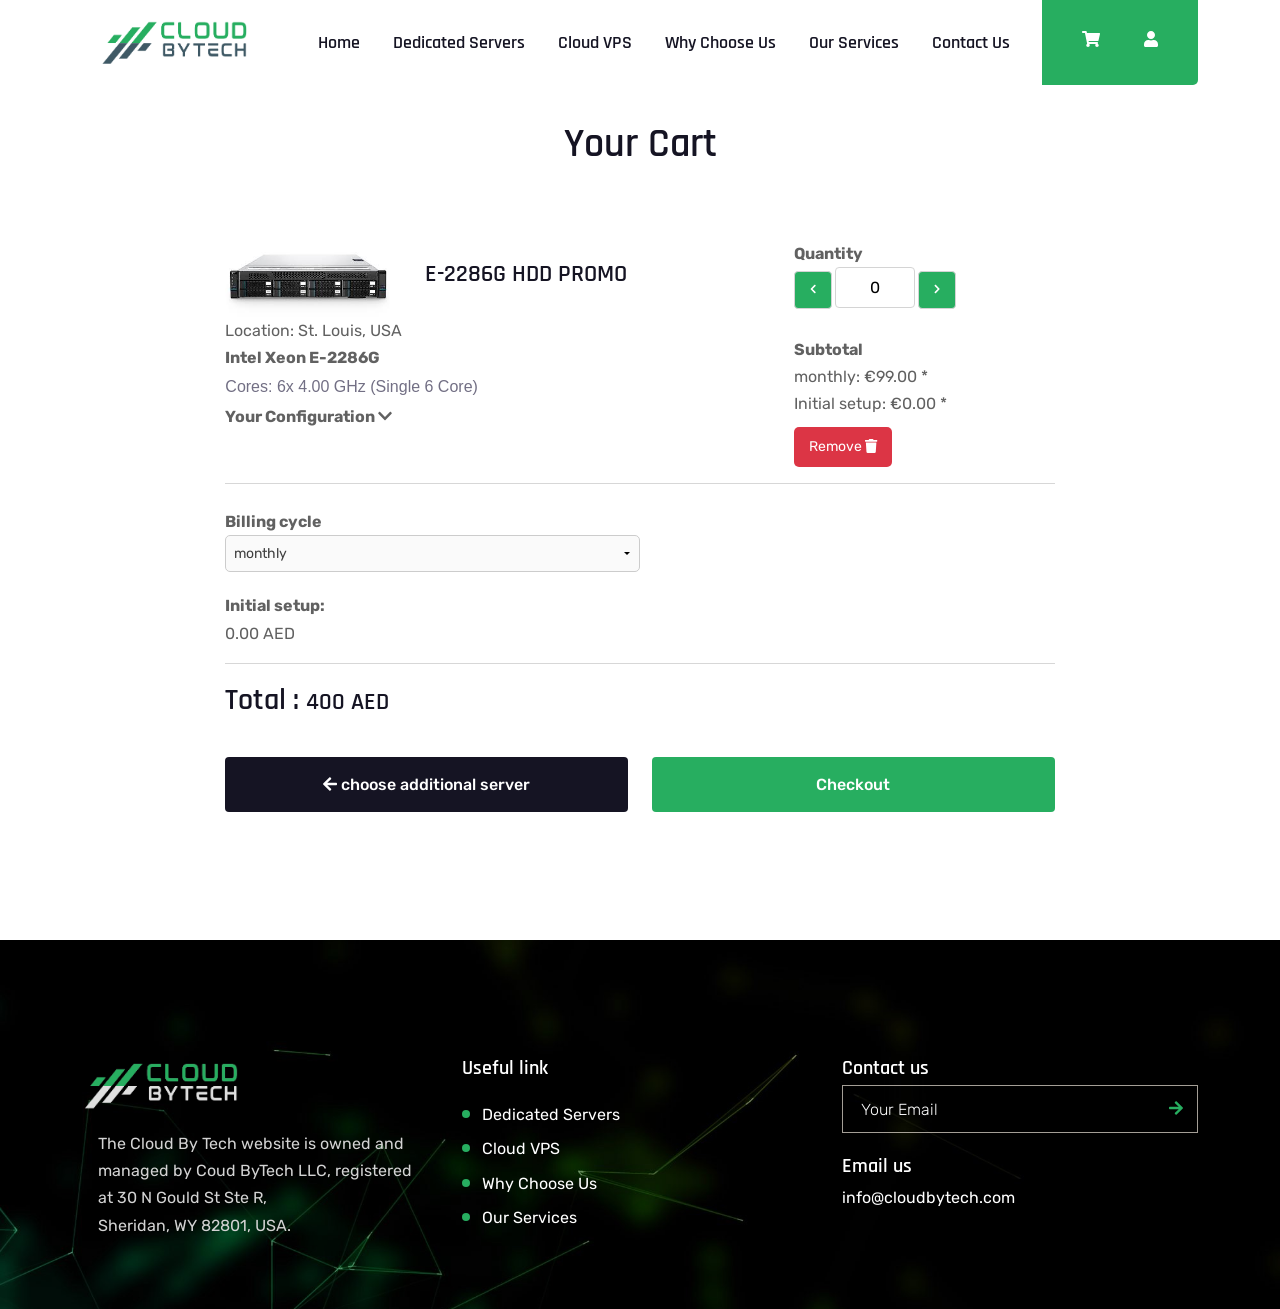
<file: cart.html>
<!DOCTYPE html>
<html lang="zxx">

<head>
    <!-- Google tag (gtag.js) -->
    <script async src="https://www.googletagmanager.com/gtag/js?id=G-DYHPS2WZEY"></script>
    <script>
        window.dataLayer = window.dataLayer || [];
        function gtag() { dataLayer.push(arguments); }
        gtag('js', new Date());

        gtag('config', 'G-DYHPS2WZEY');
    </script>
    <meta charset="UTF-8">
    <meta name="viewport" content="width=device-width, initial-scale=1.0">
    <meta http-equiv="X-UA-Compatible" content="IE=edge" />
    <meta http-equiv="X-UA-Compatible" content="ie=edge">
    <title>Cloud Bytech - Premium Dedicated Servers and Cloud VPS Solutions</title>
    <meta name="keywords"
        content="Cloud By tech ,Cloud Bytech ,Coud Bytech ,Coud By tech , CloudBytech , IT solutions, Dedicated Servers, Cloud VPS, Web Design, App Development, reliable servers, scalable VPS, responsive web design, innovative app development, technology services">
    <meta name="description"
        content="Cloud Bytech provides top-notch IT solutions including Dedicated Servers, Cloud VPS, Web Design, and App Development. Our expert team delivers reliable, scalable, and innovative technology services to drive your success.">

    <link rel=icon href="assets/img/6w.png" sizes="20x20" type="image/png">

    <!-- Stylesheet -->
    <link rel="stylesheet" href="assets/css/bootstrap.min.css">
    <link rel="stylesheet" href="assets/css/animate.min.css">
    <link rel="stylesheet" href="assets/css/fontawesome.min.css">
    <link rel="stylesheet" href="assets/css/custom-icon.css">
    <link rel="stylesheet" href="assets/css/nice-select.min.css">
    <link rel="stylesheet" href="assets/css/magnific.min.css">
    <link rel="stylesheet" href="assets/css/owl.min.css">
    <link rel="stylesheet" href="assets/css/slick.min.css">
    <link rel="stylesheet" href="assets/css/style.css">
    <link rel="stylesheet" href="assets/css/responsive.css">
</head>

<body class='sc5'>

    <!-- preloader area start -->
    <div class="preloader" id="preloader">
        <div class="preloader-inner">
            <div class="spinner">
                <div class="dot1"></div>
                <div class="dot2"></div>
            </div>
        </div>
    </div>
    <!-- preloader area end -->

    <!-- search popup start-->
    <div class="td-search-popup" id="td-search-popup">
        <form action="index.html" class="search-form">
            <div class="form-group">
                <input type="text" class="form-control" placeholder="Search.....">
            </div>
            <button type="submit" class="submit-btn"><i class="fa fa-search"></i></button>
        </form>
    </div>
    <!-- search popup end-->
    <div class="body-overlay" id="body-overlay"></div>


    <nav class="navbar navbar-area navbar-area-1 navbar-expand-lg">
        <div class="container nav-container navbar-bg">
            <div class="responsive-mobile-menu">
                <button class="menu toggle-btn d-block d-lg-none" data-target="#Iitechie_main_menu"
                    aria-expanded="false" aria-label="Toggle navigation">
                    <span class="icon-left"></span>
                    <span class="icon-right"></span>
                </button>
            </div>
            <div class="logo">
                <!-- <a href="index.html"><img src="assets/img/logo.webp" alt="img"></a> -->
                <!-- <a href="index.html"><img src="assets/img/1.png" alt="img"></a> -->
                <!-- <a href="index.html"><img src="assets/img/2.png" alt="img"></a> -->
                <!-- <a href="index.html"><img src="assets/img/3.png" alt="img"></a> -->
                <a href="index.html"><img src="assets/img/6.png" alt="img"></a>
            </div>
            <div class="nav-right-part nav-right-part-mobile">
                <a href="cart.html"><i class="fa fa-shopping-cart"></i></a>
                <a href="cart.html"><i class="fa fa-user"></i></a>
            </div>
            <div class="collapse navbar-collapse" id="Iitechie_main_menu">
                <ul class="navbar-nav menu-open text-lg-end">
                    <li>
                        <a href="index.html">Home</a>
                    </li>
                    <li>
                        <a href="dedicated.html">Dedicated Servers</a>
                    </li>
                    <li>
                        <a href="index.html#cvps">Cloud VPS</a>
                    </li>
                    <li>
                        <a href="index.html#wcu">Why choose us</a>
                    </li>
                    <li>
                        <a href="index.html#services">Our Services</a>
                    </li>
                    <li>
                        <a href="index.html#contactUs">Contact Us</a>
                    </li>
                </ul>
            </div>
            <div class="nav-right-part nav-right-part-desktop align-self-center">
                <div class="right-side">
                    <a href="cart.html"><i class="fa fa-shopping-cart"></i></a>
                    <a href="cart.html"><i class="fa fa-user"></i></a>

                </div>
                
                
            </div>
        </div>
    </nav>
    <!-- navbar end -->

    <!-- page title start -->
    <!-- <div class="breadcrumb-area bg-black bg-relative">
        <div class="banner-bg-img" ></div>
        <div class="container">
            <div class="row justify-content-center">
                <div class="col-xl-7 col-lg-8">
                    <div class="breadcrumb-inner text-center">
                        <h2 class="page-title">Your Cart</h2>
                        <ul class="page-list">
                            <li><a href="index.html">Home</a></li>
                            <li>Cart</li>
                        </ul>
                    </div>
                </div>
            </div>
        </div>
    </div> -->
    <!-- page title end -->

    <!-- blog area start -->
    <div class="blog-area pd-top-120 pd-bottom-120">
        <h2 class="page-title ">Your Cart</h2>
        <div class="container col-8">
            <div class="blog-details-page-content">
                <div class="blog-comment">
                    <ul class="comment-list">
                        <li class="comment row justify-content-between">
                            <div class="col-md-8 col-12">
                                <article id="div-comment-12" class="comment-body">
                                    <div class="row ">
                                        <div class="col-md-4 col-12">
                                            <img alt="" src="assets/img/server.jpeg" loading="lazy"> 
                                        </div>
                                       
                                        <div class="col-md-8 col-12 comment-metadata">
                                            <div class="comment-author vcard">
                                                <h4>E-2286G HDD
                                                    PROMO</h4>
                                                </b>
                                            </div>
                                        
                                        </div>
                                    </div>
                                    <a href="#">Location: St. Louis, USA</a>

                                    <div class="comment-content">
                                        <strong>Intel Xeon E-2286G</strong>
                                        <p>Cores: 6x 4.00 GHz (Single 6 Core)</p>
                                    </div>

                                    <div>
                                        <strong class="toggle-button">Your Configuration <i
                                                class="fa fa-chevron-down"></i></strong>
                                        <div class="content-config" id="config">
                                            <div class="row justify-content-between">
                                                <div class="col-4">RAM:</div>
                                                <div class="col-8">32 GB RAM</div>
                                            </div>
                                            <div class="row justify-content-between">
                                                <div class="col-4">RAID:</div>
                                                <div class="col-8">2x 1 TB HDD Data Center Edition (Software RAID 1)
                                                </div>
                                            </div>
                                            <div class="row justify-content-between">
                                                <div class="col-4">Management Software:</div>
                                                <div class="col-8">No management software</div>
                                            </div>
                                            <div class="row justify-content-between">
                                                <div class="col-4">Power Supply:</div>
                                                <div class="col-8">UPS-protected terminal</div>
                                            </div>
                                            <div class="row justify-content-between">
                                                <div class="col-4">Operating System:</div>
                                                <div class="col-8">No installation (I do the installation by myself via
                                                    KVM/ IPMI)</div>
                                            </div>

                                        </div>
                                    </div>

                                </article>
                            </div>
                            <div class="col-md-4 col-12">

                                <strong>Quantity</strong>

                                <div class="qty-container">
                                    <button class="qty-btn-minus btn-base btn-cornered" type="button"><i
                                            class="fa fa-chevron-left"></i></button>
                                    <input type="text" name="qty" value="0" class="input-qty input-cornered" />
                                    <button class="qty-btn-plus btn-base btn-cornered ml-1" type="button"><i
                                            class="fa fa-chevron-right"></i></button>
                                </div>

                                <br>
                                <strong>Subtotal</strong>
                                <p>monthly: €99.00 * <br>
                                    Initial setup: €0.00 *</p>
                                <div class="reply">
                                    <button class="remove-btn  " type="button">
                                        Remove <i class="fa fa-trash"></i>
                                    </button>
                                </div>
                            </div>
                        </li>
                        <hr>
                       
                    </ul>
                </div>
                <div class="col-md-12 col-12 mt-4">
                    <strong>Billing cycle</strong>
                    <br>
                    <select name="term_of_contract" class="term_of_contract w-50">
                        <option selected="" value="0">monthly</option>
                        <option value="250">3 months (-2.5%)</option>
                        <option value="500">6 months (-5%)</option>
                        <option value="750">yearly (-7.5%)</option>

                    </select>
                    <br>
                    <strong>Initial setup:</strong>
                    <p>0.00 AED</p>
                    <hr>
                    <h3>Total : <span class="total-price">400 AED</span> </h3>
                    <br>
                    <div class="row">
                        <div class="col-md-6 col-12 mb-2">
                            <a class="btn btn-black w-100" href="index.html#dds"><i class="fa fa-arrow-left"></i> choose additional server</a>
                        </div>
                        <div class="col-md-6 col-12">
                            <a class="btn btn-base w-100" href="">Checkout</a>
                        </div>

                    </div>

                </div>

            </div>
        </div>
    </div>

    <!-- footer area start -->
    <footer class="footer-area bg-black bg-cover" style="background-image: url('./assets/img/bg/13.jpg');">
        <div class="container">
            <div class="row">
                <div class="col-lg-4 col-md-6">
                    <div class="widget widget_about">
                        <!-- <h4 class="widget-title">About company</h4> -->
                        <a href="index.html"><img src="assets/img/6w.png" alt="img" width="45%"></a>
                        <div class="details">

                            <p class="m-3" style="color: lightgrey;">
                                The Cloud By Tech website is owned and managed by Coud ByTech LLC, registered at 30 N
                                Gould St Ste R, Sheridan, WY 82801, USA.</p>

                            <!-- <ul class="social-media">
                                <li>
                                    <a class="facebook" href="#">
                                        <i class="fab fa-facebook-f"></i>
                                    </a>
                                </li>
                                <li>
                                    <a class="twitter" href="#">
                                        <i class="fab fa-twitter"></i>
                                    </a>
                                </li>
                                <li>
                                    <a class="instagram" href="#">
                                        <i class="fab fa-instagram"></i>
                                    </a>
                                </li>
                                <li>
                                    <a class="youtube" href="#">
                                        <i class="fab fa-youtube"></i>
                                    </a>
                                </li>
                            </ul> -->
                        </div>
                    </div>
                </div>

                <div class="col-lg-4 col-md-6">
                    <div class="widget widget_nav_menu">
                        <h4 class="widget-title">Useful link</h4>
                        <ul>
                            <li><a href="dedicated.html">Dedicated Servers</a></li>
                            <li><a href="index.html#cvps">Cloud VPS </a></li>
                            <li><a href="index.html#wcu">Why Choose Us</a></li>
                            <li><a href="index.html#services">Our Services</a></li>
                            <!-- <li><a href="contact.html">Contact Us</a></li>  -->
                        </ul>
                    </div>
                </div>
                <div class="col-lg-4 col-md-6">
                    <div class="widget widget_subscribe">
                        <h4 class="widget-title mb-1">Contact us</h4>
                        <div class="single-input-inner style-border style-bg-none">
                            <input type="text" placeholder="Your Email">
                            <button><i class="fa fa-arrow-right"></i></button>
                        </div>
                        <h4 class="widget-title mt-3 mb-1">Email us</h4>
                        <div class="single-input-inner style-border style-bg-none">
                            <a href="mailto:info@cloudbytech.com" style="color: white; ">info@cloudbytech.com</a>

                        </div>

                        <!-- <label><input type="checkbox">Maecenas tempususcondime honcus sem quam libero</label> -->
                    </div>
                </div>
            </div>
        </div>
        <!-- <div class="footer-bottom text-center">
            <div class="container">
                <div class="row justify-content-center">
                    <div class="col-auto">
                        <a href="assets/resources/Terms of Use.docx" target="_blank" download="">Terms of Use</a>
                    </div>
                    -
                    <div class="col-auto">
                        <a href="assets/resources/Privacy Policy.docx" target="_blank" download="">Privacy Policy </a>
                    </div>
                    <div class="col-md-12 mt-2">
                       
                        <p style="color: grey;">© 2024. All Rights Reserved</p>
                    </div>
                </div>
            </div>
        </div> -->
    </footer>
    <!-- footer area end -->

    <!-- back to top area start -->
    <div class="back-to-top">
        <span class="back-top"><i class="fa fa-angle-up"></i></span>
    </div>
    <!-- back to top area end -->

    <!-- all plugins here -->
    <script src="assets/js/jquery.min.js"></script>
    <script src="assets/js/bootstrap.min.js"></script>
    <script src="assets/js/fontawesome.min.js"></script>
    <script src="assets/js/nice-select.min.js"></script>
    <script src="assets/js/magnific.min.js"></script>
    <script src="assets/js/isotope.min.js"></script>
    <script src="assets/js/imageload.min.js"></script>
    <script src="assets/js/owl.min.js"></script>
    <script src="assets/js/slick.min.js"></script>
    <script src="assets/js/tweenmax.min.js"></script>
    <script src="assets/js/waypoint.js"></script>
    <script src="assets/js/counterup.js"></script>

    <!-- main js  -->
    <script src="assets/js/main.js"></script>
    <script>
        var buttonPlus = $(".qty-btn-plus");
        var buttonMinus = $(".qty-btn-minus");

        var incrementPlus = buttonPlus.click(function () {
            var $n = $(this)
                .parent(".qty-container")
                .find(".input-qty");
            $n.val(Number($n.val()) + 1);
        });

        var incrementMinus = buttonMinus.click(function () {
            var $n = $(this)
                .parent(".qty-container")
                .find(".input-qty");
            var amount = Number($n.val());
            if (amount > 0) {
                $n.val(amount - 1);
            }
        });

        // document.querySelector('.toggle-button').addEventListener('click', function() {
        //     const configDiv = document.getElementById('config');
        //     if (configDiv.style.display === 'none' || configDiv.style.display === '') {
        //         configDiv.style.display = 'block';
        //     } else {
        //         configDiv.style.display = 'none';
        //     }
        // });

        document.querySelector('.toggle-button').addEventListener('click', function () {
            const configDiv = document.getElementById('config');
            configDiv.classList.toggle('show');
        });
    </script>
</body>

</html>
</file>
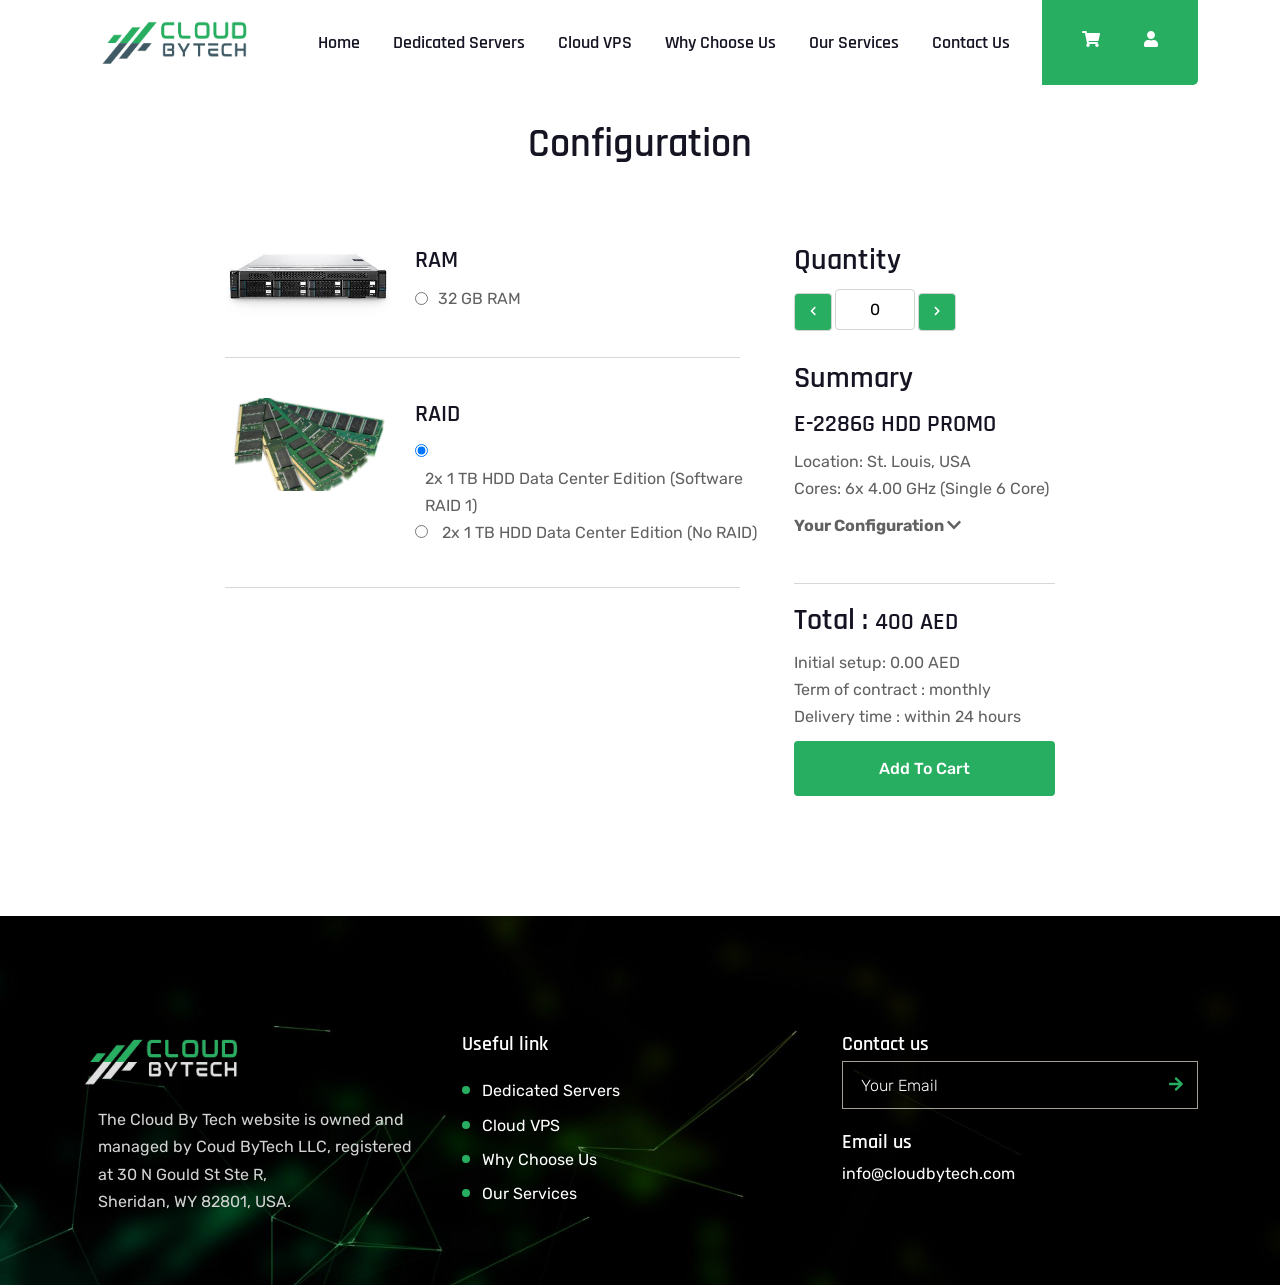
<file: configration.html>
<!DOCTYPE html>
<html lang="zxx">

<head>
    <!-- Google tag (gtag.js) -->
    <script async src="https://www.googletagmanager.com/gtag/js?id=G-DYHPS2WZEY"></script>
    <script>
        window.dataLayer = window.dataLayer || [];
        function gtag() { dataLayer.push(arguments); }
        gtag('js', new Date());

        gtag('config', 'G-DYHPS2WZEY');
    </script>
    <meta charset="UTF-8">
    <meta name="viewport" content="width=device-width, initial-scale=1.0">
    <meta http-equiv="X-UA-Compatible" content="IE=edge" />
    <meta http-equiv="X-UA-Compatible" content="ie=edge">
    <title>Cloud Bytech - Premium Dedicated Servers and Cloud VPS Solutions</title>
    <meta name="keywords"
        content="Cloud By tech ,Cloud Bytech ,Coud Bytech ,Coud By tech , CloudBytech , IT solutions, Dedicated Servers, Cloud VPS, Web Design, App Development, reliable servers, scalable VPS, responsive web design, innovative app development, technology services">
    <meta name="description"
        content="Cloud Bytech provides top-notch IT solutions including Dedicated Servers, Cloud VPS, Web Design, and App Development. Our expert team delivers reliable, scalable, and innovative technology services to drive your success.">

    <link rel=icon href="assets/img/6w.png" sizes="20x20" type="image/png">

    <!-- Stylesheet -->
    <link rel="stylesheet" href="assets/css/bootstrap.min.css">
    <link rel="stylesheet" href="assets/css/animate.min.css">
    <link rel="stylesheet" href="assets/css/fontawesome.min.css">
    <link rel="stylesheet" href="assets/css/custom-icon.css">
    <link rel="stylesheet" href="assets/css/nice-select.min.css">
    <link rel="stylesheet" href="assets/css/magnific.min.css">
    <link rel="stylesheet" href="assets/css/owl.min.css">
    <link rel="stylesheet" href="assets/css/slick.min.css">
    <link rel="stylesheet" href="assets/css/style.css">
    <link rel="stylesheet" href="assets/css/responsive.css">
</head>

<body class='sc5'>

    <!-- preloader area start -->
    <div class="preloader" id="preloader">
        <div class="preloader-inner">
            <div class="spinner">
                <div class="dot1"></div>
                <div class="dot2"></div>
            </div>
        </div>
    </div>
    <!-- preloader area end -->

    <!-- search popup start-->
    <div class="td-search-popup" id="td-search-popup">
        <form action="index.html" class="search-form">
            <div class="form-group">
                <input type="text" class="form-control" placeholder="Search.....">
            </div>
            <button type="submit" class="submit-btn"><i class="fa fa-search"></i></button>
        </form>
    </div>
    <!-- search popup end-->
    <div class="body-overlay" id="body-overlay"></div>


    <nav class="navbar navbar-area navbar-area-1 navbar-expand-lg">
        <div class="container nav-container navbar-bg">
            <div class="responsive-mobile-menu">
                <button class="menu toggle-btn d-block d-lg-none" data-target="#Iitechie_main_menu"
                    aria-expanded="false" aria-label="Toggle navigation">
                    <span class="icon-left"></span>
                    <span class="icon-right"></span>
                </button>
            </div>
            <div class="logo">
                <!-- <a href="index.html"><img src="assets/img/logo.webp" alt="img"></a> -->
                <!-- <a href="index.html"><img src="assets/img/1.png" alt="img"></a> -->
                <!-- <a href="index.html"><img src="assets/img/2.png" alt="img"></a> -->
                <!-- <a href="index.html"><img src="assets/img/3.png" alt="img"></a> -->
                <a href="index.html"><img src="assets/img/6.png" alt="img"></a>
            </div>
            <div class="nav-right-part nav-right-part-mobile">
                <a href="cart.html"><i class="fa fa-shopping-cart"></i></a>
                <a href="cart.html"><i class="fa fa-user"></i></a>
            </div>
            <div class="collapse navbar-collapse" id="Iitechie_main_menu">
                <ul class="navbar-nav menu-open text-lg-end">
                    <li>
                        <a href="index.html">Home</a>
                    </li>
                    <li>
                        <a href="dedicated.html">Dedicated Servers</a>
                    </li>
                    <li>
                        <a href="index.html#cvps">Cloud VPS</a>
                    </li>
                    <li>
                        <a href="index.html#wcu">Why choose us</a>
                    </li>
                    <li>
                        <a href="index.html#services">Our Services</a>
                    </li>
                    <li>
                        <a href="index.html#contactUs">Contact Us</a>
                    </li>
                </ul>
            </div>
            <div class="nav-right-part nav-right-part-desktop align-self-center">
                <div class="right-side">
                    <a href="cart.html"><i class="fa fa-shopping-cart"></i></a>
                    <a href="cart.html"><i class="fa fa-user"></i></a>

                </div>


            </div>
        </div>
    </nav>
    <!-- navbar end -->

    <!-- blog area start -->
    <div class="blog-area pd-top-120 pd-bottom-120">
        <h2 class="page-title ">Configuration</h2>
        <div class="container col-8">
            <div class="blog-details-page-content">
                <div class="blog-comment">
                    <ul class="comment-list">
                        <li class="comment row justify-content-between">
                            <div class="col-md-8 col-12">
                                <article id="div-comment-12" class="comment-body">
                                    <div class="row ">
                                        <div class="col-md-4 col-12">
                                            <img alt="" src="assets/img/server.jpeg" loading="lazy">
                                        </div>

                                        <div class="col-md-8 col-12 comment-metadata">
                                            <h4>RAM </h4>
                                            <div class="comment-author vcard">
                                                <input type="radio" id="huey" name="drone" value="huey" checked />
                                                <label for="huey">32 GB RAM </label>

                                            </div>

                                        </div>
                                    </div>

                                </article>
                                <hr class="hrSty">

                                <article id="div-comment-12" class="comment-body">
                                    <div class="row ">
                                        <div class="col-md-4 col-12">
                                            <img  alt="" src="assets/img/ram.jpg" loading="lazy">
                                        </div>

                                        <div class="col-md-8 col-12 comment-metadata">

                                            <h4>RAID </h4>
                                            <div class="comment-author vcard">
                                                <div>
                                                    <input type="radio" id="huey2" name="drone" value="huey2" checked />
                                                    <label for="huey2">2x 1 TB HDD Data Center Edition (Software RAID 1)
                                                    </label>
                                                    
                                                    <br>
                                                    <input type="radio" id="huey3" name="drone" value="huey3" />
                                                    <label for="huey3">2x 1 TB HDD Data Center Edition (No RAID)
                                                    </label>
                                                </div>

                                               

                                            </div>

                                        </div>
                                    </div>

                                </article>


                                <hr class="hrSty">
<!-- 
                                <article id="div-comment-12" class="comment-body">
                                    <div class="row ">
                                        <div class="col-md-4 col-12">
                                            <img  alt="" src="assets/img/ram.jpg" loading="lazy">
                                        </div>

                                        <div class="col-md-8 col-12 comment-metadata">

                                            <h4>RAID </h4>
                                            <div class="comment-author vcard">
                                                <div>
                                                    <input type="radio" id="huey2" name="drone" value="huey2" checked />
                                                    <label for="huey2">2x 1 TB HDD Data Center Edition (Software RAID 1)
                                                    </label>
                                                    
                                                    <br>
                                                    <input type="radio" id="huey3" name="drone" value="huey3" />
                                                    <label for="huey3">2x 1 TB HDD Data Center Edition (No RAID)
                                                    </label>
                                                </div>

                                               

                                            </div>

                                        </div>
                                    </div>

                                </article>

                                <hr class="hrSty">

                                <article id="div-comment-12" class="comment-body">
                                    <div class="row ">
                                        <div class="col-md-4 col-12">
                                            <img  alt="" src="assets/img/ram.jpg" loading="lazy">
                                        </div>

                                        <div class="col-md-8 col-12 comment-metadata">

                                            <h4>RAID </h4>
                                            <div class="comment-author vcard">
                                                <div>
                                                    <input type="radio" id="huey2" name="drone" value="huey2" checked />
                                                    <label for="huey2">2x 1 TB HDD Data Center Edition (Software RAID 1)
                                                    </label>
                                                    
                                                    <br>
                                                    <input type="radio" id="huey3" name="drone" value="huey3" />
                                                    <label for="huey3">2x 1 TB HDD Data Center Edition (No RAID)
                                                    </label>
                                                </div>

                                               

                                            </div>

                                        </div>
                                    </div>

                                </article> -->
                            </div>
                            <div class="col-md-4 col-12">


                                <h3>Quantity</h3>

                                <div class="qty-container">
                                    <button class="qty-btn-minus btn-base btn-cornered" type="button"><i
                                            class="fa fa-chevron-left"></i></button>
                                    <input type="text" name="qty" value="0" class="input-qty input-cornered" />
                                    <button class="qty-btn-plus btn-base btn-cornered ml-1" type="button"><i
                                            class="fa fa-chevron-right"></i></button>
                                </div>
                                <br>
                                <h3>Summary</h3>
                                <h4>E-2286G HDD PROMO</h4>
                                <a href="#">Location: St. Louis, USA</a>
                                <p>Cores: 6x 4.00 GHz (Single 6 Core)</p>

                                <div>
                                    <strong class="toggle-button">Your Configuration <i
                                            class="fa fa-chevron-down"></i></strong>
                                    <div class="content-config" id="config">
                                        <div class="row justify-content-between">
                                            <div class="col-4">RAM:</div>
                                            <div class="col-8">32 GB RAM</div>
                                        </div>
                                        <div class="row justify-content-between">
                                            <div class="col-4">RAID:</div>
                                            <div class="col-8">2x 1 TB HDD Data Center Edition (Software RAID 1)
                                            </div>
                                        </div>
                                        <div class="row justify-content-between">
                                            <div class="col-4">Management Software:</div>
                                            <div class="col-8">No management software</div>
                                        </div>
                                        <div class="row justify-content-between">
                                            <div class="col-4">Power Supply:</div>
                                            <div class="col-8">UPS-protected terminal</div>
                                        </div>
                                        <div class="row justify-content-between">
                                            <div class="col-4">Operating System:</div>
                                            <div class="col-8">No installation (I do the installation by myself via
                                                KVM/ IPMI)</div>
                                        </div>

                                    </div>
                                </div>

                                <br>
                                <hr>

                                <h3>Total : <span class="total-price">400 AED</span> </h3>

                                <p>
                                    Initial setup: 0.00 AED <br>
                                    Term of contract : monthly <br>
                                    Delivery time : within 24 hours
                                </p>

                                <a class="btn btn-base w-100" href="">Add To Cart</a>


                            </div>
                        </li>

                    </ul>
                </div>


            </div>
        </div>
    </div>

    <!-- footer area start -->
    <footer class="footer-area bg-black bg-cover" style="background-image: url('./assets/img/bg/13.jpg');">
        <div class="container">
            <div class="row">
                <div class="col-lg-4 col-md-6">
                    <div class="widget widget_about">
                        <!-- <h4 class="widget-title">About company</h4> -->
                        <a href="index.html"><img src="assets/img/6w.png" alt="img" width="45%"></a>
                        <div class="details">

                            <p class="m-3" style="color: lightgrey;">
                                The Cloud By Tech website is owned and managed by Coud ByTech LLC, registered at 30 N
                                Gould St Ste R, Sheridan, WY 82801, USA.</p>

                            <!-- <ul class="social-media">
                                <li>
                                    <a class="facebook" href="#">
                                        <i class="fab fa-facebook-f"></i>
                                    </a>
                                </li>
                                <li>
                                    <a class="twitter" href="#">
                                        <i class="fab fa-twitter"></i>
                                    </a>
                                </li>
                                <li>
                                    <a class="instagram" href="#">
                                        <i class="fab fa-instagram"></i>
                                    </a>
                                </li>
                                <li>
                                    <a class="youtube" href="#">
                                        <i class="fab fa-youtube"></i>
                                    </a>
                                </li>
                            </ul> -->
                        </div>
                    </div>
                </div>

                <div class="col-lg-4 col-md-6">
                    <div class="widget widget_nav_menu">
                        <h4 class="widget-title">Useful link</h4>
                        <ul>
                            <li><a href="dedicated.html">Dedicated Servers</a></li>
                            <li><a href="index.html#cvps">Cloud VPS </a></li>
                            <li><a href="index.html#wcu">Why Choose Us</a></li>
                            <li><a href="index.html#services">Our Services</a></li>
                            <!-- <li><a href="contact.html">Contact Us</a></li>  -->
                        </ul>
                    </div>
                </div>
                <div class="col-lg-4 col-md-6">
                    <div class="widget widget_subscribe">
                        <h4 class="widget-title mb-1">Contact us</h4>
                        <div class="single-input-inner style-border style-bg-none">
                            <input type="text" placeholder="Your Email">
                            <button><i class="fa fa-arrow-right"></i></button>
                        </div>
                        <h4 class="widget-title mt-3 mb-1">Email us</h4>
                        <div class="single-input-inner style-border style-bg-none">
                            <a href="mailto:info@cloudbytech.com" style="color: white; ">info@cloudbytech.com</a>

                        </div>

                        <!-- <label><input type="checkbox">Maecenas tempususcondime honcus sem quam libero</label> -->
                    </div>
                </div>
            </div>
        </div>
        <!-- <div class="footer-bottom text-center">
            <div class="container">
                <div class="row justify-content-center">
                    <div class="col-auto">
                        <a href="assets/resources/Terms of Use.docx" target="_blank" download="">Terms of Use</a>
                    </div>
                    -
                    <div class="col-auto">
                        <a href="assets/resources/Privacy Policy.docx" target="_blank" download="">Privacy Policy </a>
                    </div>
                    <div class="col-md-12 mt-2">
                       
                        <p style="color: grey;">© 2024. All Rights Reserved</p>
                    </div>
                </div>
            </div>
        </div> -->
    </footer>
    <!-- footer area end -->

    <!-- back to top area start -->
    <div class="back-to-top">
        <span class="back-top"><i class="fa fa-angle-up"></i></span>
    </div>
    <!-- back to top area end -->

    <!-- all plugins here -->
    <script src="assets/js/jquery.min.js"></script>
    <script src="assets/js/bootstrap.min.js"></script>
    <script src="assets/js/fontawesome.min.js"></script>
    <script src="assets/js/nice-select.min.js"></script>
    <script src="assets/js/magnific.min.js"></script>
    <script src="assets/js/isotope.min.js"></script>
    <script src="assets/js/imageload.min.js"></script>
    <script src="assets/js/owl.min.js"></script>
    <script src="assets/js/slick.min.js"></script>
    <script src="assets/js/tweenmax.min.js"></script>
    <script src="assets/js/waypoint.js"></script>
    <script src="assets/js/counterup.js"></script>

    <!-- main js  -->
    <script src="assets/js/main.js"></script>
    <script>
        var buttonPlus = $(".qty-btn-plus");
        var buttonMinus = $(".qty-btn-minus");

        var incrementPlus = buttonPlus.click(function () {
            var $n = $(this)
                .parent(".qty-container")
                .find(".input-qty");
            $n.val(Number($n.val()) + 1);
        });

        var incrementMinus = buttonMinus.click(function () {
            var $n = $(this)
                .parent(".qty-container")
                .find(".input-qty");
            var amount = Number($n.val());
            if (amount > 0) {
                $n.val(amount - 1);
            }
        });

        // document.querySelector('.toggle-button').addEventListener('click', function() {
        //     const configDiv = document.getElementById('config');
        //     if (configDiv.style.display === 'none' || configDiv.style.display === '') {
        //         configDiv.style.display = 'block';
        //     } else {
        //         configDiv.style.display = 'none';
        //     }
        // });

        document.querySelector('.toggle-button').addEventListener('click', function () {
            const configDiv = document.getElementById('config');
            configDiv.classList.toggle('show');
        });
    </script>
</body>

</html>
</file>
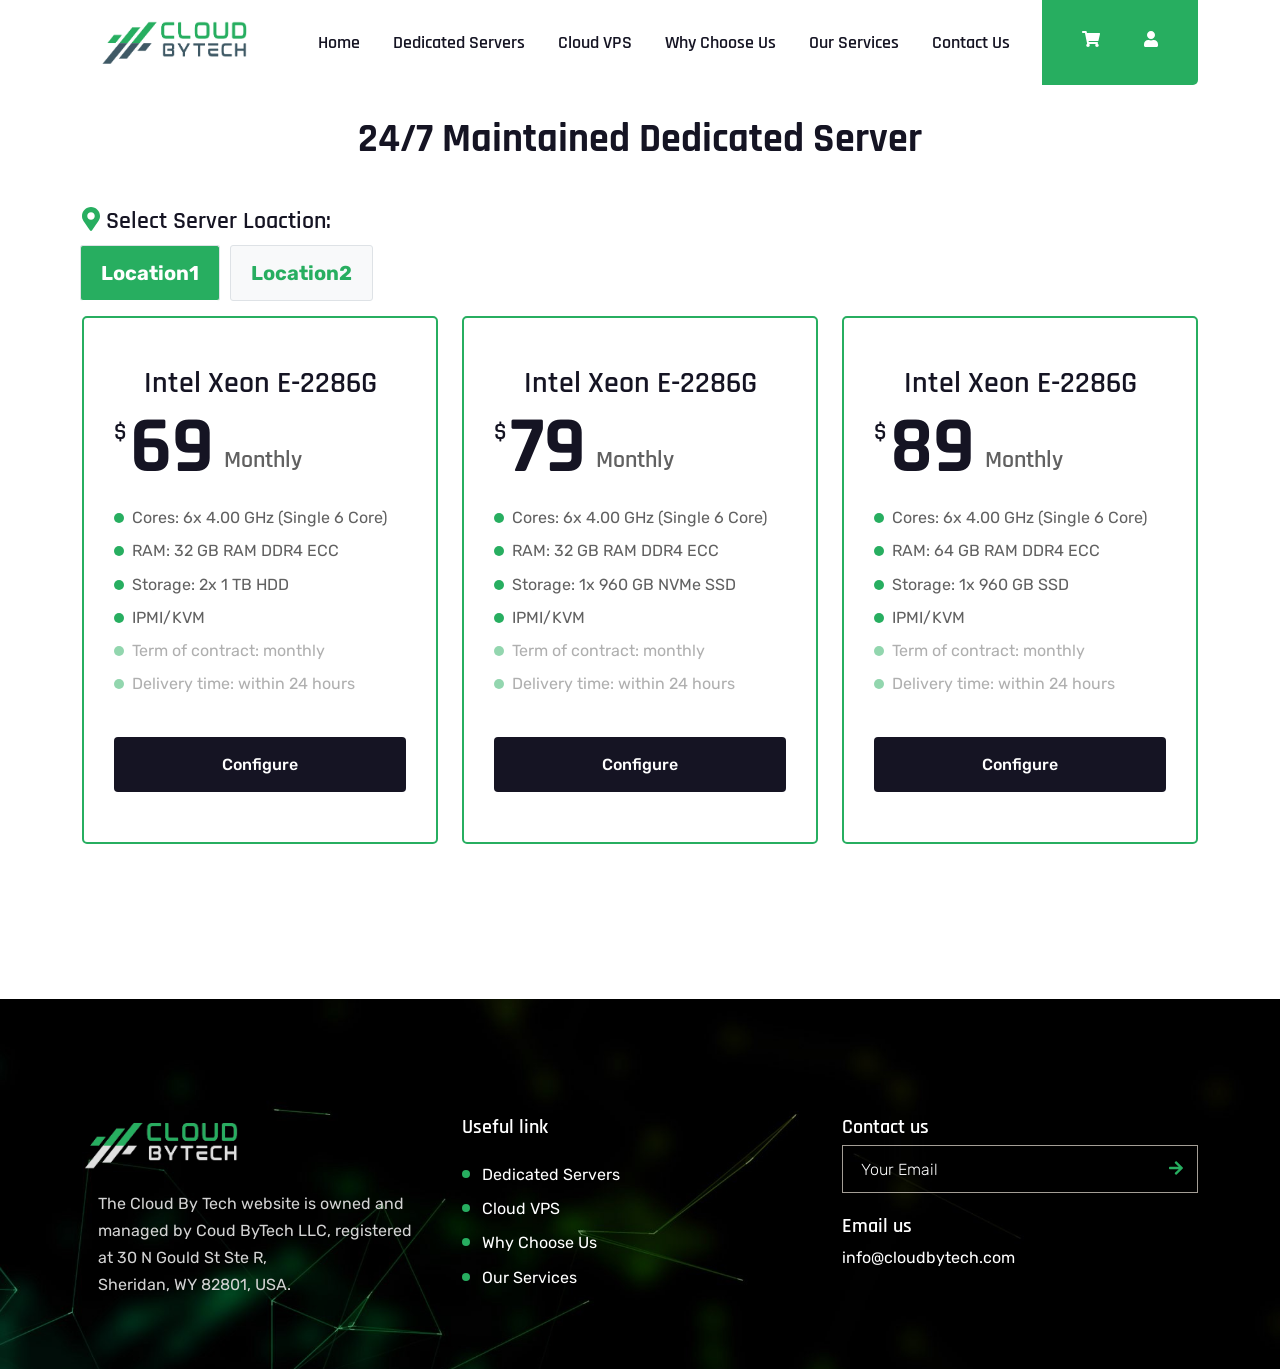
<file: dedicated.html>
<!DOCTYPE html>
<html lang="zxx">

<head>
    <!-- Google tag (gtag.js) -->
    <script async src="https://www.googletagmanager.com/gtag/js?id=G-DYHPS2WZEY"></script>
    <script>
        window.dataLayer = window.dataLayer || [];
        function gtag() { dataLayer.push(arguments); }
        gtag('js', new Date());

        gtag('config', 'G-DYHPS2WZEY');
    </script>
    <meta charset="UTF-8">
    <meta name="viewport" content="width=device-width, initial-scale=1.0">
    <meta http-equiv="X-UA-Compatible" content="IE=edge" />
    <meta http-equiv="X-UA-Compatible" content="ie=edge">
    <title>Cloud Bytech - Premium Dedicated Servers and Cloud VPS Solutions</title>
    <meta name="keywords"
        content="Cloud By tech ,Cloud Bytech ,Coud Bytech ,Coud By tech , CloudBytech , IT solutions, Dedicated Servers, Cloud VPS, Web Design, App Development, reliable servers, scalable VPS, responsive web design, innovative app development, technology services">
    <meta name="description"
        content="Cloud Bytech provides top-notch IT solutions including Dedicated Servers, Cloud VPS, Web Design, and App Development. Our expert team delivers reliable, scalable, and innovative technology services to drive your success.">

    <link rel=icon href="assets/img/6w.png" sizes="20x20" type="image/png">

    <!-- Stylesheet -->
    <link rel="stylesheet" href="assets/css/bootstrap.min.css">
    <link rel="stylesheet" href="assets/css/animate.min.css">
    <link rel="stylesheet" href="assets/css/fontawesome.min.css">
    <link rel="stylesheet" href="assets/css/custom-icon.css">
    <link rel="stylesheet" href="assets/css/nice-select.min.css">
    <link rel="stylesheet" href="assets/css/magnific.min.css">
    <link rel="stylesheet" href="assets/css/owl.min.css">
    <link rel="stylesheet" href="assets/css/slick.min.css">
    <link rel="stylesheet" href="assets/css/style.css">
    <link rel="stylesheet" href="assets/css/responsive.css">
</head>

<body class='sc5'>

    <!-- preloader area start -->
    <div class="preloader" id="preloader">
        <div class="preloader-inner">
            <div class="spinner">
                <div class="dot1"></div>
                <div class="dot2"></div>
            </div>
        </div>
    </div>
    <!-- preloader area end -->

    <!-- search popup start-->
    <div class="td-search-popup" id="td-search-popup">
        <form action="index.html" class="search-form">
            <div class="form-group">
                <input type="text" class="form-control" placeholder="Search.....">
            </div>
            <button type="submit" class="submit-btn"><i class="fa fa-search"></i></button>
        </form>
    </div>
    <!-- search popup end-->
    <div class="body-overlay" id="body-overlay"></div>

    <!-- navbar start -->

    <nav class="navbar navbar-area navbar-area-1 navbar-expand-lg">
        <div class="container nav-container navbar-bg">
            <div class="responsive-mobile-menu">
                <button class="menu toggle-btn d-block d-lg-none" data-target="#Iitechie_main_menu"
                    aria-expanded="false" aria-label="Toggle navigation">
                    <span class="icon-left"></span>
                    <span class="icon-right"></span>
                </button>
            </div>
            <div class="logo">
                <!-- <a href="index.html"><img src="assets/img/logo.webp" alt="img"></a> -->
                <!-- <a href="index.html"><img src="assets/img/1.png" alt="img"></a> -->
                <!-- <a href="index.html"><img src="assets/img/2.png" alt="img"></a> -->
                <!-- <a href="index.html"><img src="assets/img/3.png" alt="img"></a> -->
                <a href="index.html"><img src="assets/img/6.png" alt="img"></a>
            </div>
            <div class="nav-right-part nav-right-part-mobile">

                <a href="cart.html"><i class="fa fa-shopping-cart"></i></a>
                <a href="cart.html"><i class="fa fa-user"></i></a>

            </div>
            <div class="collapse navbar-collapse" id="Iitechie_main_menu">
                <ul class="navbar-nav menu-open text-lg-end">
                    <li>
                        <a href="index.html">Home</a>
                    </li>
                    <li>
                        <a class="active" href="#">Dedicated Servers</a>
                    </li>
                    <li>
                        <a href="index.html#cvps">Cloud VPS</a>
                    </li>
                    <li>
                        <a href="index.html#wcu">Why choose us</a>
                    </li>
                    <li>
                        <a href="index.html#services">Our Services</a>
                    </li>
                    <li>
                        <a href="index.html#contactUs">Contact Us</a>
                    </li>
                </ul>
            </div>
            <div class="nav-right-part nav-right-part-desktop align-self-center">
                <div class="right-side">
                    <a href="cart.html"><i class="fa fa-shopping-cart"></i></a>
                    <a href="login.html"><i class="fa fa-user"></i></a>

                </div>


            </div>
        </div>
    </nav>
    <!-- navbar end -->



    <!-- pricing area start -->
    <div class="pricing-area pd-top-115 pd-bottom-90">
        <div class="container" id="dds">
            <div class="section-title">
                <div class="row justify-content-center">
                    <div class="col-auto">
                        <!-- <h5 class="sub-title right-line">Pricing Plan</h5> -->
                        <h2 class="title">24/7 Maintained Dedicated Server </h2>
                        <!-- <p class="content mt-2">With cloud bytech experience unparalleled security and control with our dedicated servers.
                            Featuring the latest hardware, they deliver top performance for resource-intensive
                            applications. Enjoy unrestricted use, supported by our reliable infrastructure and 24/7/365
                            support team.</p> -->
                    </div>
                </div>
            </div>
            <div class="row justify-content-center">

                <h4> <i class="fa fa-map-marker-alt" style="color: var(--main-color);"></i> Select Server Loaction:</h4>
                <br>
                <ul class="nav nav-tabs locationTab" id="locTab" role="tablist">
                    <li class="nav-item">
                        <a class="nav-link active" id="login-tab" data-toggle="tab" href="#individual" role="tab"
                            aria-controls="login" aria-selected="true">Location1</a>
                    </li>
                    <li class="nav-item">
                        <a class="nav-link" id="register-tab" data-toggle="tab" href="#business" role="tab"
                            aria-controls="register" aria-selected="false">Location2</a>
                    </li>
                </ul>
                
                <div class="tab-content mt-3" id="locTabContent">
                    <div class="tab-pane fade show active" id="individual" role="tabpanel" aria-labelledby="login-tab">
                        <div class="row justify-content-center">
                            <div class="col-lg-4 col-md-6">
                                <div class="single-pricing-inner style-1">
                                    <div class="header">
                                        <h3 class="text-center">Intel Xeon E-2286G </h3>
                                        <div class="price">
                                            <sup>$</sup>
                                            <h2 class="d-inline-block">69 </h2>
                                            <sub>Monthly</sub>
                                        </div>
                                    </div>
                                    <div class="details">
                                        <ul class="single-list-inner">
                                            <li>Cores: 6x 4.00 GHz (Single 6 Core)
                                            </li>
                                            <li>RAM: 32 GB RAM DDR4 ECC</li>
                                            <li>Storage: 2x 1 TB HDD</li>
                                            <li>IPMI/KVM
                                            </li>
                                            <li class="close">Term of contract: monthly
                                            </li>
                                            <li class="close">Delivery time: within 24 hours
                                            </li>
                                        </ul>
                                        <a class="btn btn-black w-100" href="configration.html">Configure</a>
                                    </div>
                                </div>
                            </div>
                            <div class="col-lg-4 col-md-6">
                                <div class="single-pricing-inner style-1">
                                    <div class="header">
                                        <h3 class="text-center">Intel Xeon E-2286G </h3>
                                        <div class="price">
                                            <sup>$</sup>
                                            <h2 class="d-inline-block">79 </h2>
                                            <sub>Monthly</sub>
                                        </div>
                                    </div>
                                    <div class="details">
                                        <ul class="single-list-inner">
                                            <li>Cores: 6x 4.00 GHz (Single 6 Core)
                                            </li>
                                            <li>RAM: 32 GB RAM DDR4 ECC</li>
                                            <li>Storage: 1x 960 GB NVMe SSD</li>
                                            <li>IPMI/KVM
                                            </li>
                                            <li class="close">Term of contract: monthly
                                            </li>
                                            <li class="close">Delivery time: within 24 hours
                                            </li>
                                        </ul>
                                        <a class="btn btn-black w-100" href="configration.html">Configure</a>
                                    </div>
                                </div>
                            </div>
                            <div class="col-lg-4 col-md-6">
                                <div class="single-pricing-inner style-1">
                                    <div class="header">
                                        <h3 class="text-center">Intel Xeon E-2286G
                                        </h3>
                                        <div class="price">
                                            <sup>$</sup>
                                            <h2 class="d-inline-block">89</h2>
                                            <sub>Monthly</sub>
                                        </div>
                                    </div>
                                    <div class="details">
                                        <ul class="single-list-inner">
                                            <li>Cores: 6x 4.00 GHz (Single 6 Core)</li>
                                            <li>RAM: 64 GB RAM DDR4 ECC
                                            </li>
                                            <li>Storage: 1x 960 GB SSD
                                            </li>
                                            <li>IPMI/KVM
                                            </li>
                                            <li class="close">Term of contract: monthly</li>
                                            <li class="close">Delivery time: within 24 hours
                                            </li>

                                        </ul>
                                        <a class="btn btn-black w-100" href="configration.html">Configure</a>
                                    </div>
                                </div>
                            </div>
                        </div>
                    </div>

                    <div class="tab-pane fade " id="business" role="tabpanel" aria-labelledby="register-tab">
                        <div class="row justify-content-center">
                            <div class="col-lg-4 col-md-6">
                                <div class="single-pricing-inner style-1">
                                    <div class="header">
                                        <h3 class="text-center">Intel Xeon Silver 4214
                                        </h3>
                                        <div class="price">
                                            <sup>$</sup>
                                            <h2 class="d-inline-block">109</h2>
                                            <sub>Monthly</sub>
                                        </div>
                                    </div>
                                    <div class="details">
                                        <ul class="single-list-inner">
                                            <li>Cores: 12x 2.20 GHz (Single 12 Core)</li>
                                            <li>RAM: 64 GB RAM DDR4 ECC
                                            </li>
                                            <li>Storage: 2x 960 GB SSD
                                            </li>
                                            <li>IPMI/KVM
                                            </li>
                                            <li class="close">Term of contract: monthly</li>
                                            <li class="close">Delivery time: within 24 hours
                                            </li>
                                        </ul>
                                        <a class="btn btn-black w-100" href="configration.html">Configure</a>
                                    </div>
                                </div>
                            </div>
                            <div class="col-lg-4 col-md-6">
                                <div class="single-pricing-inner style-1">
                                    <div class="header">
                                        <h3 class="text-center">2x Intel Xeon E5-2680 v4
                                        </h3>
                                        <div class="price">
                                            <sup>$</sup>
                                            <h2 class="d-inline-block">109</h2>
                                            <sub>Monthly</sub>
                                        </div>
                                    </div>
                                    <div class="details">
                                        <ul class="single-list-inner">
                                            <li>Cores: 2x 14x 2.40 GHz (Dual 14 Core)</li>
                                            <li>RAM: 128 GB RAM DDR 4 ECC reg.
                                            </li>
                                            <li>Storage: 2x 960 GB SSD HW Raid
                                            </li>
                                            <li>IPMI/KVM
                                            </li>
                                            <li class="close">Term of contract: monthly</li>
                                            <li class="close">Delivery time: within 24 hours
                                            </li>

                                        </ul>
                                        <a class="btn btn-black w-100" href="configration.html">Configure</a>
                                    </div>
                                </div>
                            </div>



                            <div class="col-lg-4 col-md-6">
                                <div class="single-pricing-inner style-1">
                                    <div class="header">
                                        <h3 class="text-center">AMD Ryzen 9 7950X3D
                                        </h3>
                                        <div class="price">
                                            <sup>$</sup>
                                            <h2 class="d-inline-block">179</h2>
                                            <sub>Monthly</sub>
                                        </div>
                                    </div>
                                    <div class="details">
                                        <ul class="single-list-inner">
                                            <li>Cores: 16x 4.20 GHz (Single 16 Core)</li>
                                            <li>RAM: 128 GB DDR5 ECC
                                            </li>
                                            <li>Storage: 2x 960 GB NVMe SSD
                                            </li>
                                            <li>IPMI/KVM
                                            </li>
                                            <li class="close">Term of contract: monthly</li>
                                            <li class="close">Delivery time: within 24 hours
                                            </li>
                                        </ul>
                                        <a class="btn btn-black w-100" href="configration.html">Configure</a>
                                    </div>
                                </div>
                            </div>
                        </div>





                    </div>
                </div>



            </div>
        </div>

    </div>
    <!-- pricing area end -->

    <!-- footer area start -->
    <footer class="footer-area bg-black bg-cover" style="background-image: url('./assets/img/bg/13.jpg');">
        <div class="container">
            <div class="row">
                <div class="col-lg-4 col-md-6">
                    <div class="widget widget_about">
                        <!-- <h4 class="widget-title">About company</h4> -->
                        <a href="index.html"><img src="assets/img/6w.png" alt="img" width="45%"></a>
                        <div class="details">

                            <p class="m-3" style="color: lightgrey;">
                                The Cloud By Tech website is owned and managed by Coud ByTech LLC, registered at 30 N
                                Gould St Ste R, Sheridan, WY 82801, USA.</p>

                            <!-- <ul class="social-media">
                                <li>
                                    <a class="facebook" href="#">
                                        <i class="fab fa-facebook-f"></i>
                                    </a>
                                </li>
                                <li>
                                    <a class="twitter" href="#">
                                        <i class="fab fa-twitter"></i>
                                    </a>
                                </li>
                                <li>
                                    <a class="instagram" href="#">
                                        <i class="fab fa-instagram"></i>
                                    </a>
                                </li>
                                <li>
                                    <a class="youtube" href="#">
                                        <i class="fab fa-youtube"></i>
                                    </a>
                                </li>
                            </ul> -->
                        </div>
                    </div>
                </div>

                <div class="col-lg-4 col-md-6">
                    <div class="widget widget_nav_menu">
                        <h4 class="widget-title">Useful link</h4>
                        <ul>
                            <li><a href="#">Dedicated Servers</a></li>
                            <li><a href="index.html#cvps">Cloud VPS </a></li>
                            <li><a href="index.html#wcu">Why Choose Us</a></li>
                            <li><a href="index.html#services">Our Services</a></li>
                            <!-- <li><a href="contact.html">Contact Us</a></li>  -->
                        </ul>
                    </div>
                </div>
                <div class="col-lg-4 col-md-6">
                    <div class="widget widget_subscribe">
                        <h4 class="widget-title mb-1">Contact us</h4>
                        <div class="single-input-inner style-border style-bg-none">
                            <input type="text" placeholder="Your Email">
                            <button><i class="fa fa-arrow-right"></i></button>
                        </div>
                        <h4 class="widget-title mt-3 mb-1">Email us</h4>
                        <div class="single-input-inner style-border style-bg-none">
                            <a href="mailto:info@cloudbytech.com" style="color: white; ">info@cloudbytech.com</a>

                        </div>

                        <!-- <label><input type="checkbox">Maecenas tempususcondime honcus sem quam libero</label> -->
                    </div>
                </div>
            </div>
        </div>
        <!-- <div class="footer-bottom text-center">
            <div class="container">
                <div class="row justify-content-center">
                    <div class="col-auto">
                        <a href="assets/resources/Terms of Use.docx" target="_blank" download="">Terms of Use</a>
                    </div>
                    -
                    <div class="col-auto">
                        <a href="assets/resources/Privacy Policy.docx" target="_blank" download="">Privacy Policy </a>
                    </div>
                    <div class="col-md-12 mt-2">
                       
                        <p style="color: grey;">© 2024. All Rights Reserved</p>
                    </div>
                </div>
            </div>
        </div> -->
    </footer>
    <!-- footer area end -->


    <!-- back to top area start -->
    <div class="back-to-top">
        <span class="back-top"><i class="fa fa-angle-up"></i></span>
    </div>
    <!-- back to top area end -->

    <!-- all plugins here -->
    <script src="assets/js/jquery.min.js"></script>
    <script src="assets/js/bootstrap.min.js"></script>
    <script src="assets/js/fontawesome.min.js"></script>
    <script src="assets/js/nice-select.min.js"></script>
    <script src="assets/js/magnific.min.js"></script>
    <script src="assets/js/isotope.min.js"></script>
    <script src="assets/js/imageload.min.js"></script>
    <script src="assets/js/owl.min.js"></script>
    <script src="assets/js/slick.min.js"></script>
    <script src="assets/js/tweenmax.min.js"></script>
    <script src="assets/js/waypoint.js"></script>
    <script src="assets/js/counterup.js"></script>

    <!-- main js  -->
    <script src="assets/js/main.js"></script>
    <script src="https://cdn.jsdelivr.net/npm/@popperjs/core@2.5.4/dist/umd/popper.min.js"></script>
    <script src="https://stackpath.bootstrapcdn.com/bootstrap/4.5.2/js/bootstrap.min.js"></script>

</body>

</html>
</file>
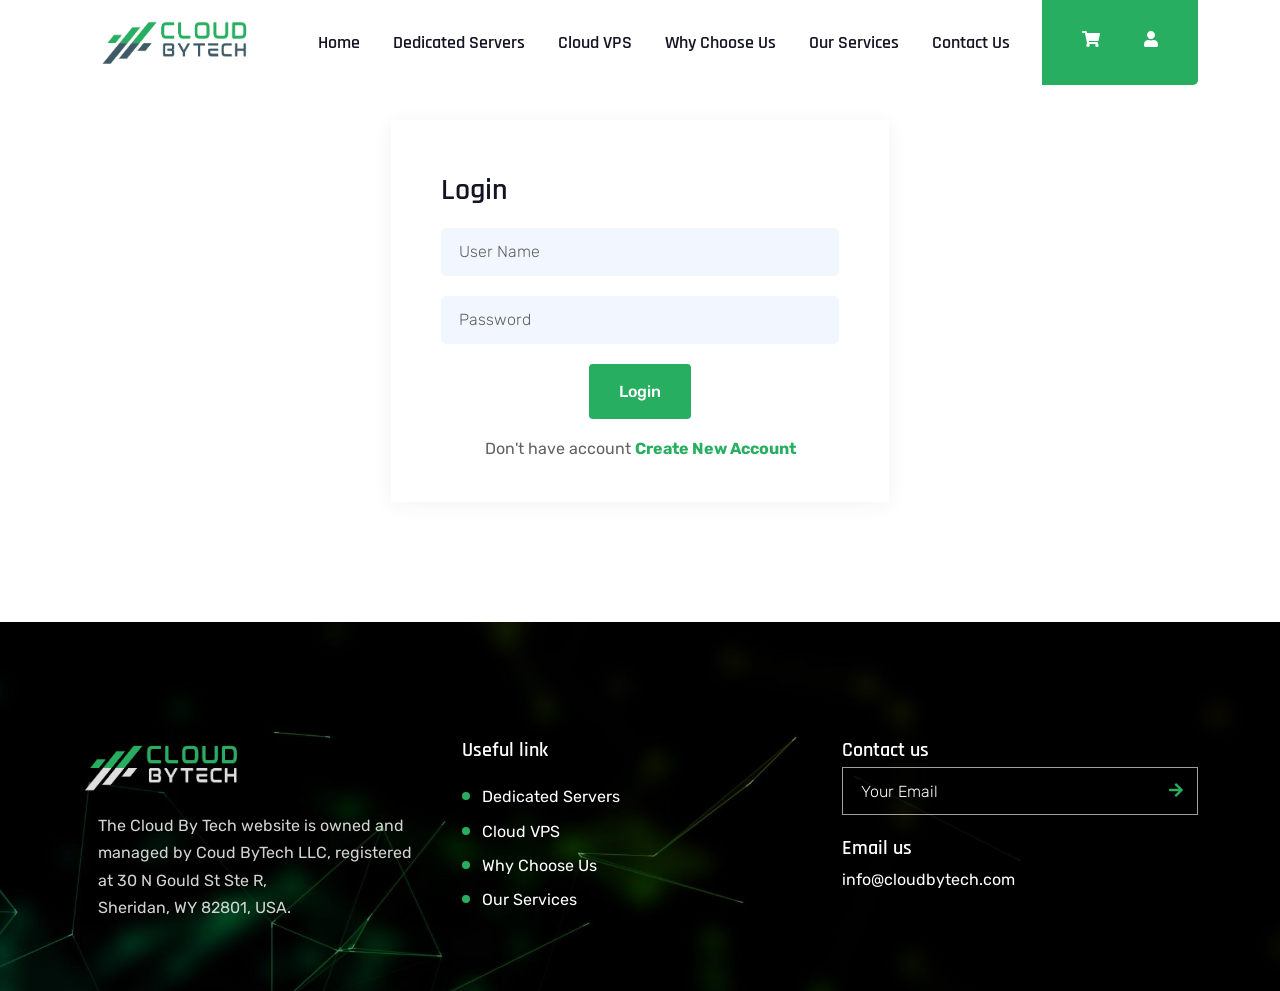
<file: login.html>
<!DOCTYPE html>
<html lang="zxx">

<head>
    <!-- Google tag (gtag.js) -->
    <script async src="https://www.googletagmanager.com/gtag/js?id=G-DYHPS2WZEY"></script>
    <script>
        window.dataLayer = window.dataLayer || [];
        function gtag() { dataLayer.push(arguments); }
        gtag('js', new Date());

        gtag('config', 'G-DYHPS2WZEY');
    </script>
    <meta charset="UTF-8">
    <meta name="viewport" content="width=device-width, initial-scale=1.0">
    <meta http-equiv="X-UA-Compatible" content="IE=edge" />
    <meta http-equiv="X-UA-Compatible" content="ie=edge">
    <title>Cloud Bytech - Premium Dedicated Servers and Cloud VPS Solutions</title>
    <meta name="keywords"
        content="Cloud By tech ,Cloud Bytech ,Coud Bytech ,Coud By tech , CloudBytech , IT solutions, Dedicated Servers, Cloud VPS, Web Design, App Development, reliable servers, scalable VPS, responsive web design, innovative app development, technology services">
    <meta name="description"
        content="Cloud Bytech provides top-notch IT solutions including Dedicated Servers, Cloud VPS, Web Design, and App Development. Our expert team delivers reliable, scalable, and innovative technology services to drive your success.">

    <link rel=icon href="assets/img/6w.png" sizes="20x20" type="image/png">

    <!-- Stylesheet -->
    <link rel="stylesheet" href="assets/css/bootstrap.min.css">
    <link rel="stylesheet" href="assets/css/animate.min.css">
    <link rel="stylesheet" href="assets/css/fontawesome.min.css">
    <link rel="stylesheet" href="assets/css/custom-icon.css">
    <link rel="stylesheet" href="assets/css/nice-select.min.css">
    <link rel="stylesheet" href="assets/css/magnific.min.css">
    <link rel="stylesheet" href="assets/css/owl.min.css">
    <link rel="stylesheet" href="assets/css/slick.min.css">
    <link rel="stylesheet" href="assets/css/style.css">
    <link rel="stylesheet" href="assets/css/responsive.css">
</head>

<body class='sc5'>

    <!-- preloader area start -->
    <div class="preloader" id="preloader">
        <div class="preloader-inner">
            <div class="spinner">
                <div class="dot1"></div>
                <div class="dot2"></div>
            </div>
        </div>
    </div>
    <!-- preloader area end -->

    <!-- search popup start-->
    <div class="td-search-popup" id="td-search-popup">
        <form action="index.html" class="search-form">
            <div class="form-group">
                <input type="text" class="form-control" placeholder="Search.....">
            </div>
            <button type="submit" class="submit-btn"><i class="fa fa-search"></i></button>
        </form>
    </div>
    <!-- search popup end-->
    <div class="body-overlay" id="body-overlay"></div>

    <!-- navbar start -->

    <nav class="navbar navbar-area navbar-area-1 navbar-expand-lg">
        <div class="container nav-container navbar-bg">
            <div class="responsive-mobile-menu">
                <button class="menu toggle-btn d-block d-lg-none" data-target="#Iitechie_main_menu"
                    aria-expanded="false" aria-label="Toggle navigation">
                    <span class="icon-left"></span>
                    <span class="icon-right"></span>
                </button>
            </div>
            <div class="logo">
                <!-- <a href="index.html"><img src="assets/img/logo.webp" alt="img"></a> -->
                <!-- <a href="index.html"><img src="assets/img/1.png" alt="img"></a> -->
                <!-- <a href="index.html"><img src="assets/img/2.png" alt="img"></a> -->
                <!-- <a href="index.html"><img src="assets/img/3.png" alt="img"></a> -->
                <a href="index.html"><img src="assets/img/6.png" alt="img"></a>
            </div>
            <div class="nav-right-part nav-right-part-mobile">

                <a href="cart.html"><i class="fa fa-shopping-cart"></i></a>
                <a href="cart.html"><i class="fa fa-user"></i></a>

            </div>
            <div class="collapse navbar-collapse" id="Iitechie_main_menu">
                <ul class="navbar-nav menu-open text-lg-end">
                    <li>
                        <a href="index.html">Home</a>
                    </li>
                    <li>
                        <a href="dedicated.html">Dedicated Servers</a>
                    </li>
                    <li>
                        <a href="index.html#cvps">Cloud VPS</a>
                    </li>
                    <li>
                        <a href="index.html#wcu">Why choose us</a>
                    </li>
                    <li>
                        <a href="index.html#services">Our Services</a>
                    </li>
                    <li>
                        <a href="index.html#contactUs">Contact Us</a>
                    </li>
                </ul>
            </div>
            <div class="nav-right-part nav-right-part-desktop align-self-center">
                <div class="right-side">
                    <a href="cart.html"><i class="fa fa-shopping-cart"></i></a>
                    <a href="login.html"><i class="fa fa-user"></i></a>

                </div>


            </div>
        </div>
    </nav>
    <!-- navbar end -->



    <!-- blog area start -->
    <div class="blog-area pd-top-120 pd-bottom-120">
        <!-- <h2 class="page-title ">Login</h2> -->

        <div class="container">
            <!-- <div class="row justify-content-center">
                <div class="col-lg-8">
                    <form class="blog-comment-form">
                        <div class="mb-3">
                            <h3>Login</h3>
                        </div>
                        <div class="row">
                            <div class="col-md-12">
                                <div class="single-input-inner style-border">
                                    <input type="text" placeholder="User Name">
                                </div>
                            </div>
                            <div class="col-md-12">
                                <div class="single-input-inner style-border">
                                    <input type="password" placeholder="Password">
                                </div>
                            </div>

                            <div class="col-12">
                                <button class="btn btn-base">Login</button>
                            </div>
                        </div>
                    </form>
                </div>

            </div> -->

            <div class="row justify-content-center">
                <div class="col-md-6">
                    <form class="contact-form-wrap" action="mail.php" method="post" id="contact-form">
                        <div class="consulting-contact-form mx-4">
                            <h3 class="mb-3">Login </h3>
                            <div class="single-input-inner style-bg">
                                <input type="text" name="name" placeholder="User Name">
                            </div>
                            <div class="single-input-inner style-bg">
                                <input type="password" name="password" placeholder="Password">
                                <!-- <p class="forget-pass">Forget Password?</p> -->

                            </div>
                           

                            <div class="btn-wrap pb-3 " style="text-align: center;">
                                <button type="submit" class="btn btn-base">Login</button>
                            </div>
                            <p class="create-account">Don't have account <a href="register.html"><span>Create New Account</span></a> </p>
                            <p class="form-messege mb-0 mt-20 text-center"></p>
                        </div>
                    </form>
                </div>

            </div>
        </div>
    </div>

    <!-- footer area start -->
    <footer class="footer-area bg-black bg-cover" style="background-image: url('./assets/img/bg/13.jpg');">
        <div class="container">
            <div class="row">
                <div class="col-lg-4 col-md-6">
                    <div class="widget widget_about">
                        <!-- <h4 class="widget-title">About company</h4> -->
                        <a href="index.html"><img src="assets/img/6w.png" alt="img" width="45%"></a>
                        <div class="details">

                            <p class="m-3" style="color: lightgrey;">
                                The Cloud By Tech website is owned and managed by Coud ByTech LLC, registered at 30 N
                                Gould St Ste R, Sheridan, WY 82801, USA.</p>

                            <!-- <ul class="social-media">
                                <li>
                                    <a class="facebook" href="#">
                                        <i class="fab fa-facebook-f"></i>
                                    </a>
                                </li>
                                <li>
                                    <a class="twitter" href="#">
                                        <i class="fab fa-twitter"></i>
                                    </a>
                                </li>
                                <li>
                                    <a class="instagram" href="#">
                                        <i class="fab fa-instagram"></i>
                                    </a>
                                </li>
                                <li>
                                    <a class="youtube" href="#">
                                        <i class="fab fa-youtube"></i>
                                    </a>
                                </li>
                            </ul> -->
                        </div>
                    </div>
                </div>

                <div class="col-lg-4 col-md-6">
                    <div class="widget widget_nav_menu">
                        <h4 class="widget-title">Useful link</h4>
                        <ul>
                            <li><a href="dedicated.html">Dedicated Servers</a></li>
                            <li><a href="index.html#cvps">Cloud VPS </a></li>
                            <li><a href="index.html#wcu">Why Choose Us</a></li>
                            <li><a href="index.html#services">Our Services</a></li>
                            <!-- <li><a href="contact.html">Contact Us</a></li>  -->
                        </ul>
                    </div>
                </div>
                <div class="col-lg-4 col-md-6">
                    <div class="widget widget_subscribe">
                        <h4 class="widget-title mb-1">Contact us</h4>
                        <div class="single-input-inner style-border style-bg-none">
                            <input type="text" placeholder="Your Email">
                            <button><i class="fa fa-arrow-right"></i></button>
                        </div>
                        <h4 class="widget-title mt-3 mb-1">Email us</h4>
                        <div class="single-input-inner style-border style-bg-none">
                            <a href="mailto:info@cloudbytech.com" style="color: white; ">info@cloudbytech.com</a>

                        </div>

                        <!-- <label><input type="checkbox">Maecenas tempususcondime honcus sem quam libero</label> -->
                    </div>
                </div>
            </div>
        </div>
        <!-- <div class="footer-bottom text-center">
            <div class="container">
                <div class="row justify-content-center">
                    <div class="col-auto">
                        <a href="assets/resources/Terms of Use.docx" target="_blank" download="">Terms of Use</a>
                    </div>
                    -
                    <div class="col-auto">
                        <a href="assets/resources/Privacy Policy.docx" target="_blank" download="">Privacy Policy </a>
                    </div>
                    <div class="col-md-12 mt-2">
                       
                        <p style="color: grey;">© 2024. All Rights Reserved</p>
                    </div>
                </div>
            </div>
        </div> -->
    </footer>
    <!-- footer area end -->


    <!-- back to top area start -->
    <div class="back-to-top">
        <span class="back-top"><i class="fa fa-angle-up"></i></span>
    </div>
    <!-- back to top area end -->

    <!-- all plugins here -->
    <script src="assets/js/jquery.min.js"></script>
    <script src="assets/js/bootstrap.min.js"></script>
    <script src="assets/js/fontawesome.min.js"></script>
    <script src="assets/js/nice-select.min.js"></script>
    <script src="assets/js/magnific.min.js"></script>
    <script src="assets/js/isotope.min.js"></script>
    <script src="assets/js/imageload.min.js"></script>
    <script src="assets/js/owl.min.js"></script>
    <script src="assets/js/slick.min.js"></script>
    <script src="assets/js/tweenmax.min.js"></script>
    <script src="assets/js/waypoint.js"></script>
    <script src="assets/js/counterup.js"></script>

    <!-- main js  -->
    <script src="assets/js/main.js"></script>
</body>

</html>
</file>
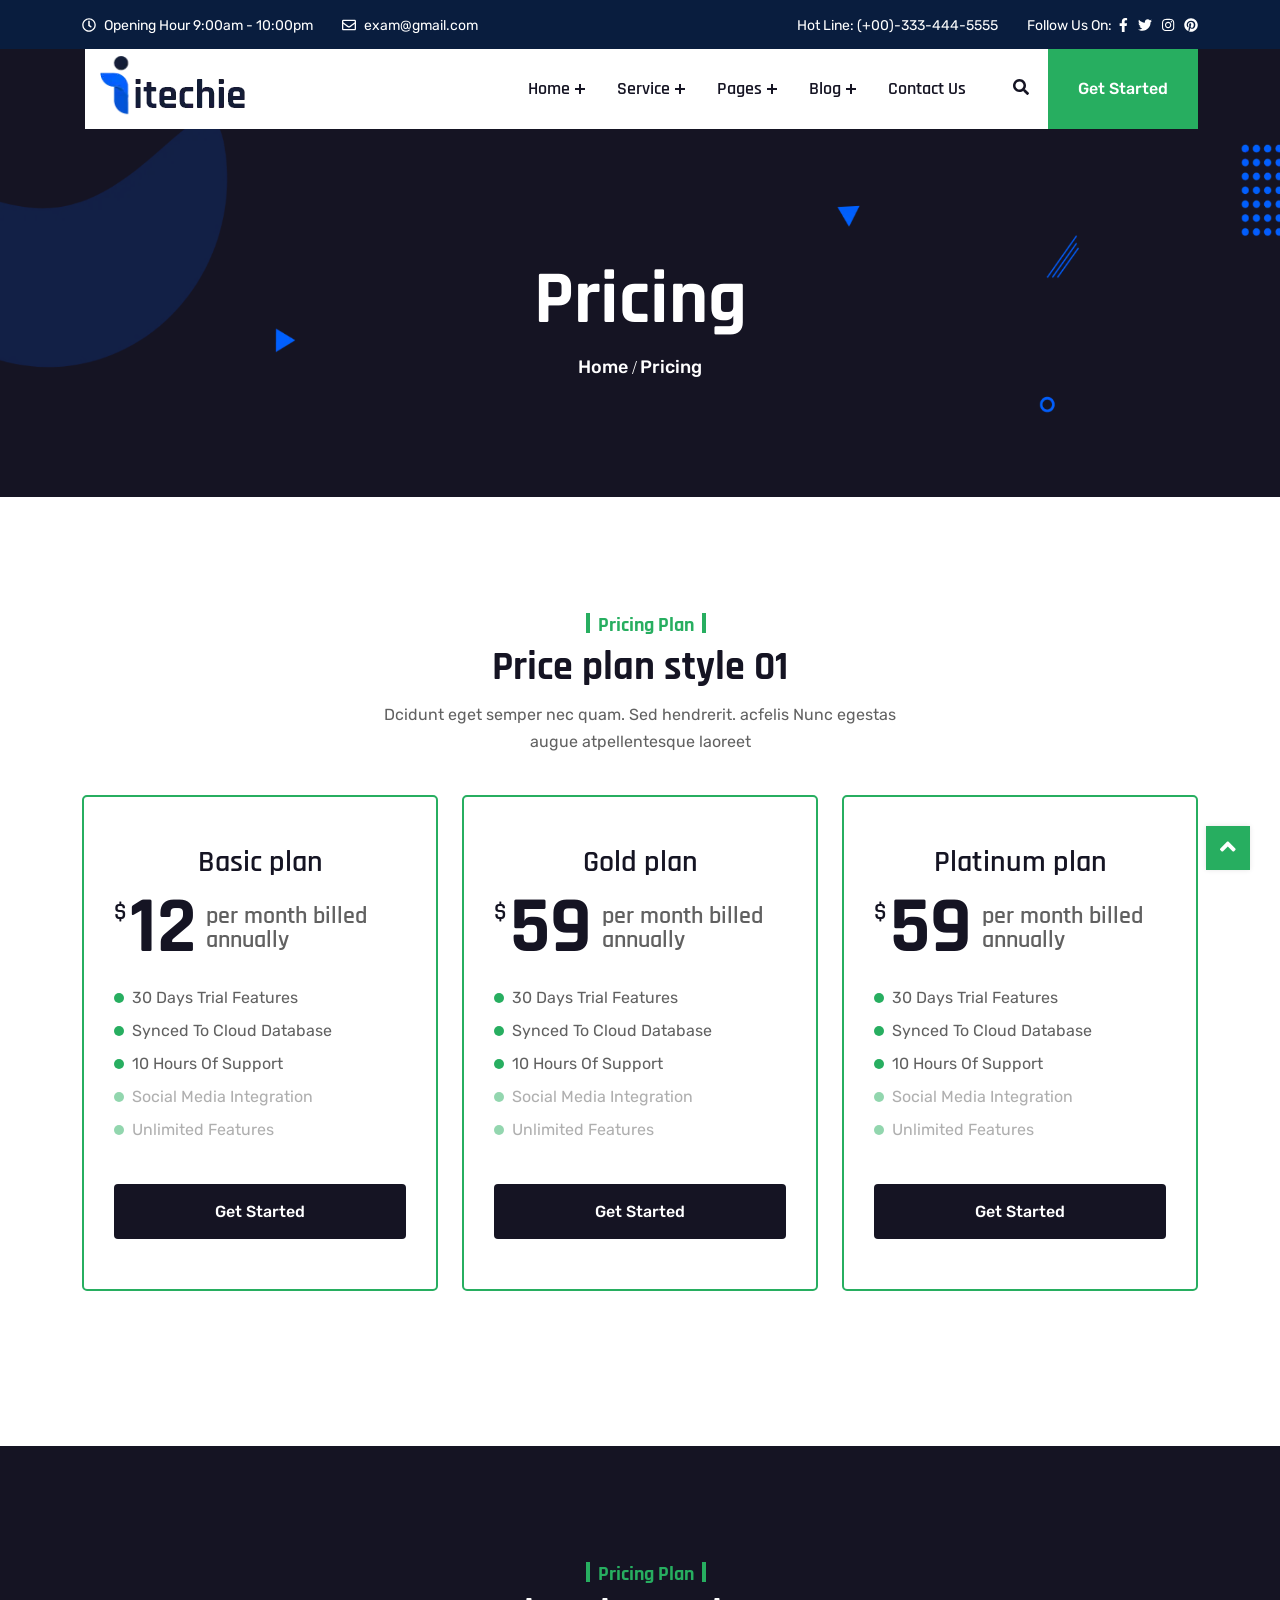
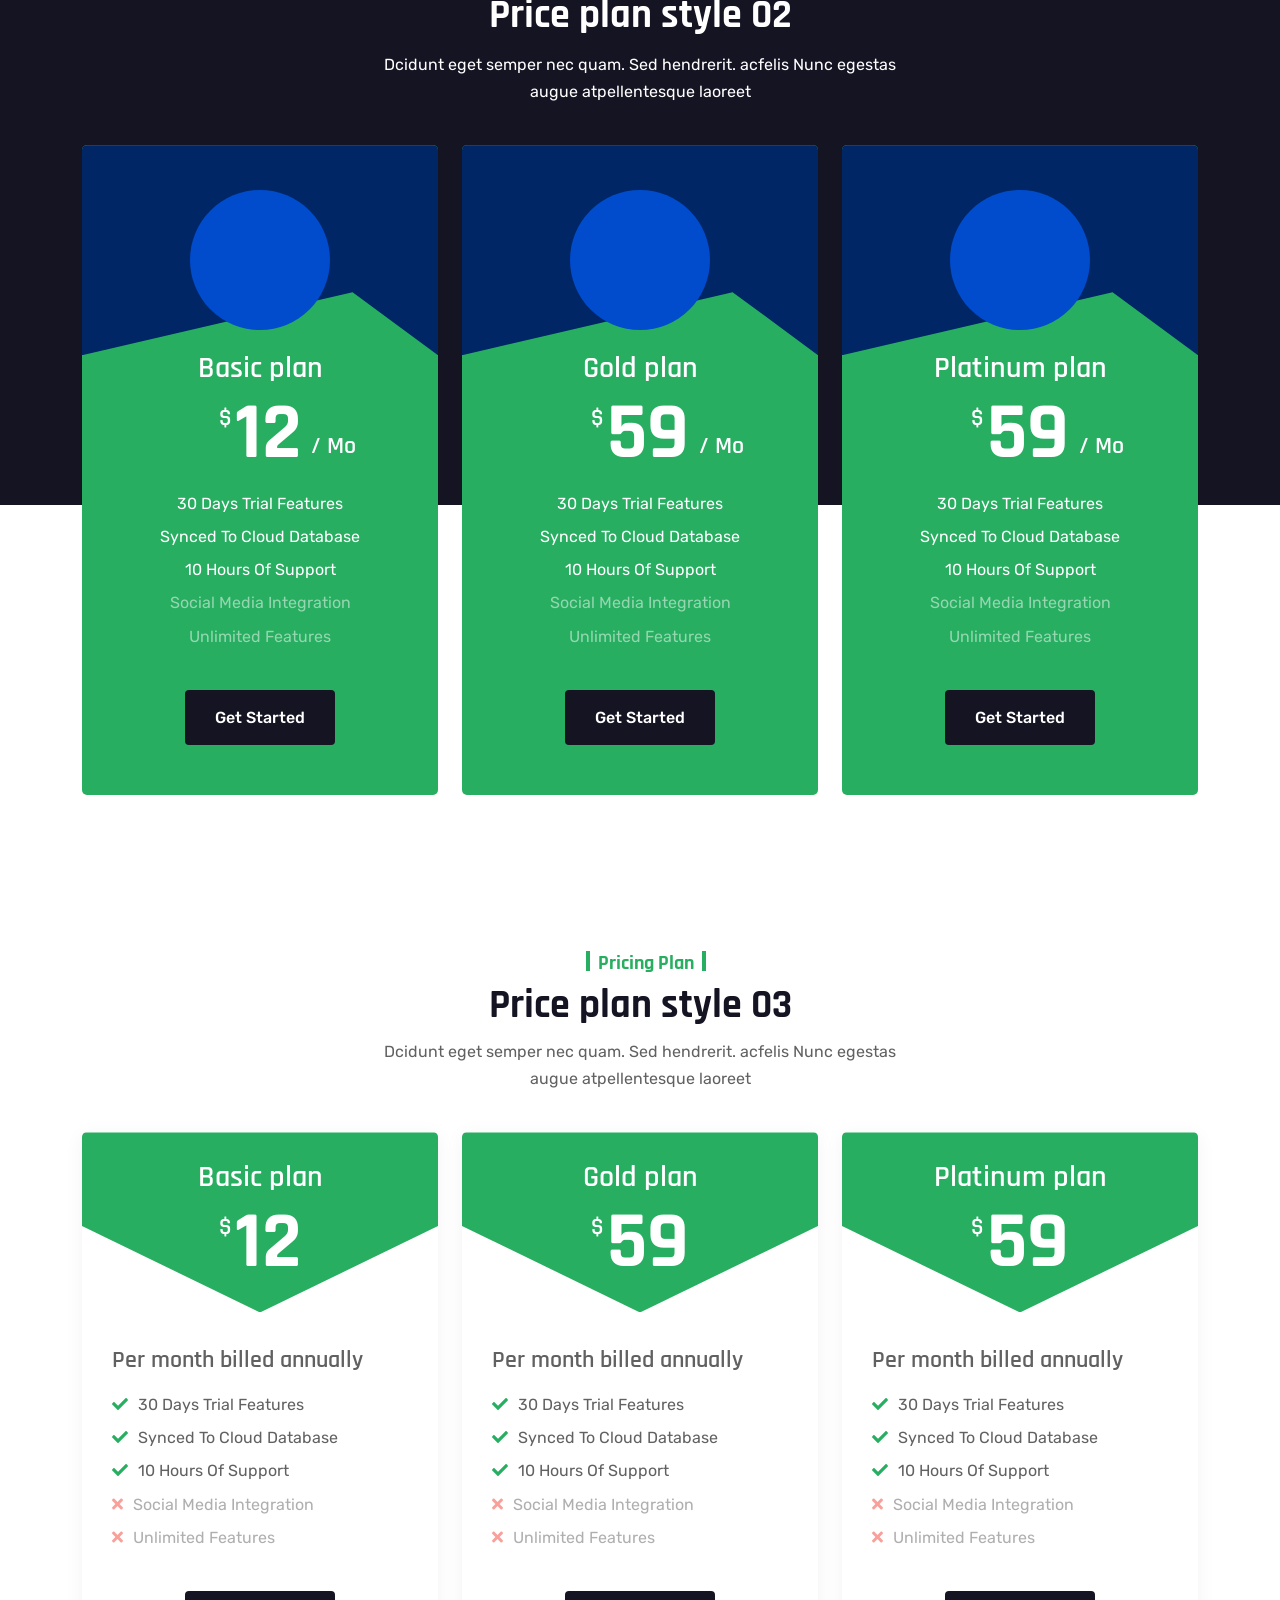
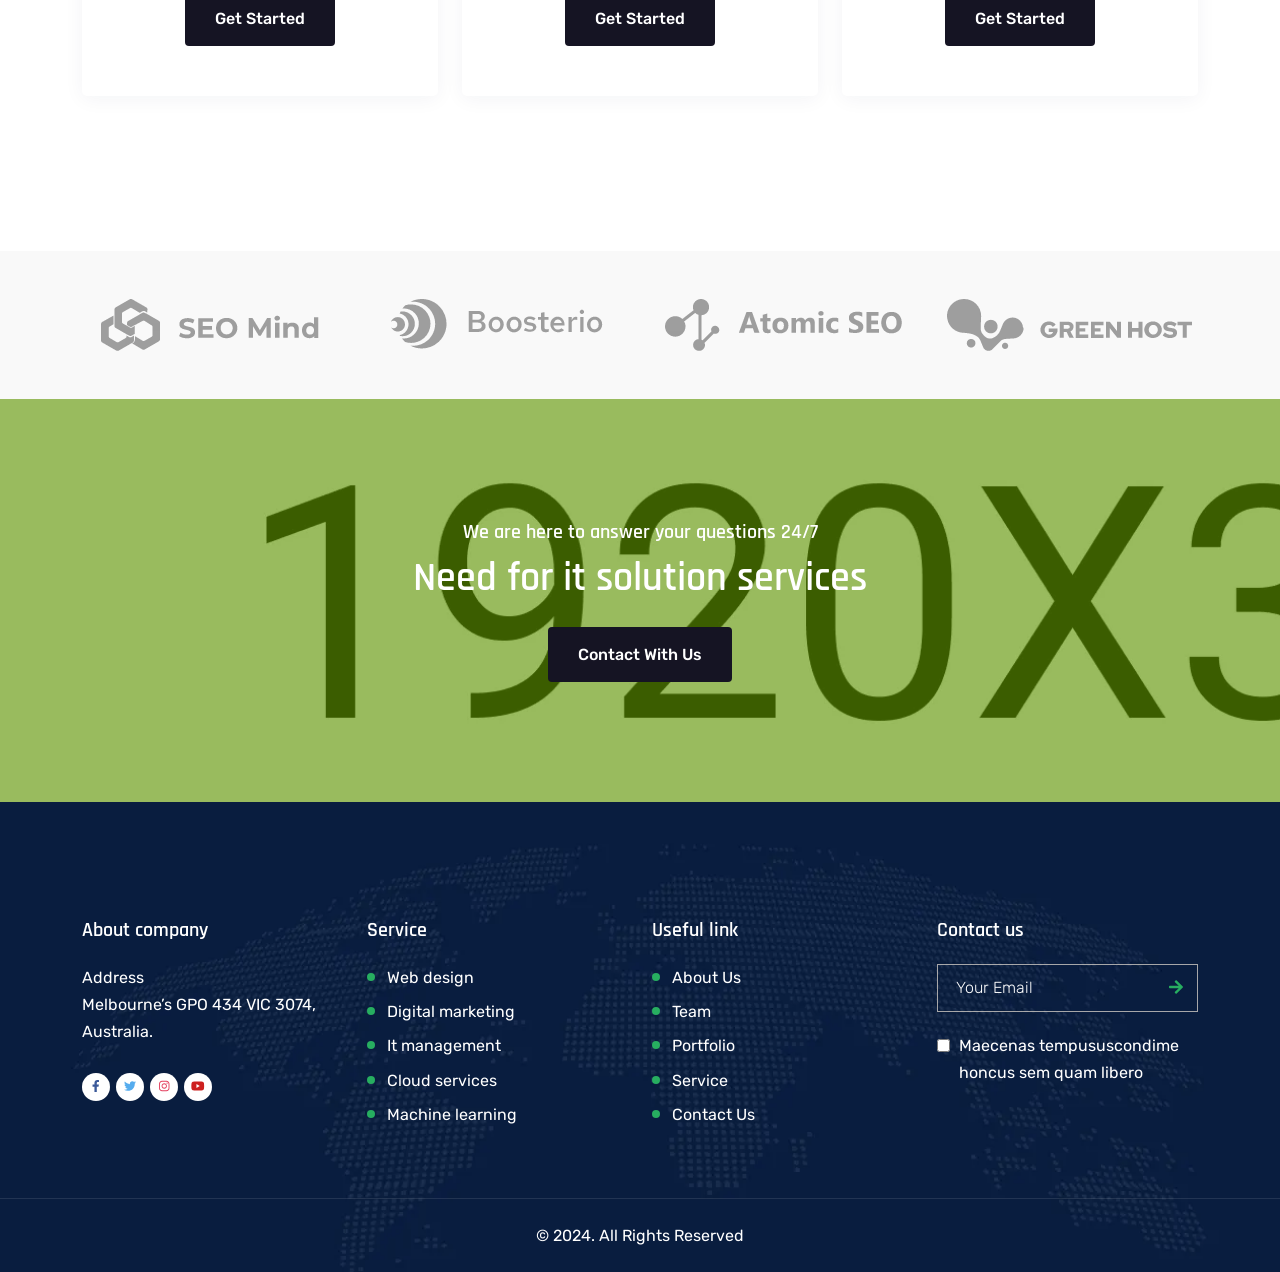
<file: pricing.html>
<!DOCTYPE html>
<html lang="zxx">
<head>
    <meta charset="UTF-8">
    <meta name="viewport" content="width=device-width, initial-scale=1.0">
    <meta http-equiv="X-UA-Compatible" content="IE=edge" />
    <meta http-equiv="X-UA-Compatible" content="ie=edge">
    <title>Iitechie - IT Solutions and Services Html Template</title>
    <link rel=icon href="assets/img/favicon.webp" sizes="20x20" type="image/png">

    <!-- Stylesheet -->
    <link rel="stylesheet" href="assets/css/bootstrap.min.css">
    <link rel="stylesheet" href="assets/css/animate.min.css">
    <link rel="stylesheet" href="assets/css/fontawesome.min.css">
    <link rel="stylesheet" href="assets/css/custom-icon.css">
    <link rel="stylesheet" href="assets/css/nice-select.min.css">
    <link rel="stylesheet" href="assets/css/magnific.min.css">
    <link rel="stylesheet" href="assets/css/owl.min.css">
    <link rel="stylesheet" href="assets/css/slick.min.css">
    <link rel="stylesheet" href="assets/css/style.css">
    <link rel="stylesheet" href="assets/css/responsive.css">
</head>
<body class='sc5'>

    <!-- preloader area start -->
    <div class="preloader" id="preloader">
        <div class="preloader-inner">
            <div class="spinner">
                <div class="dot1"></div>
                <div class="dot2"></div>
            </div>
        </div>
    </div>
    <!-- preloader area end -->

    <!-- search popup start-->
    <div class="td-search-popup" id="td-search-popup">
        <form action="index.html" class="search-form">
            <div class="form-group">
                <input type="text" class="form-control" placeholder="Search.....">
            </div>
            <button type="submit" class="submit-btn"><i class="fa fa-search"></i></button>
        </form>
    </div>
    <!-- search popup end-->
    <div class="body-overlay" id="body-overlay"></div>

    <!-- navbar start -->
    <div class="navbar-top">
        <div class="container">
            <div class="row">
                <div class="col-sm-6">
                    <ul class="topbar-right text-md-start text-center">
                        <li class="d-none d-none d-lg-inline-block"><p><i class="far fa-clock"></i> Opening Hour  9:00am - 10:00pm</p></li>
                        <li><p><i class="far fa-envelope"></i> exam@gmail.com</p></li>
                    </ul>
                </div>
                <div class="col-sm-6">
                    <ul class="topbar-right text-md-end text-center">
                        <li  class="d-none d-none d-lg-inline-block"><p>Hot Line: <span>(+00)-333-444-5555</span></p></li>
                        <li class="social-area">
                            <p class="d-inline-block">Follow Us On:</p>
                            <a href="#"><i class="fab fa-facebook-f" aria-hidden="true"></i></a>
                            <a href="#"><i class="fab fa-twitter" aria-hidden="true"></i></a>
                            <a href="#"><i class="fab fa-instagram" aria-hidden="true"></i></a>
                            <a href="#"><i class="fab fa-pinterest" aria-hidden="true"></i></a>
                        </li>
                    </ul>
                </div>
            </div>
        </div>
    </div>
    <nav class="navbar navbar-area navbar-expand-lg">
        <div class="container nav-container navbar-bg">
            <div class="responsive-mobile-menu">
                <button class="menu toggle-btn d-block d-lg-none" data-target="#Iitechie_main_menu" 
                aria-expanded="false" aria-label="Toggle navigation">
                    <span class="icon-left"></span>
                    <span class="icon-right"></span>
                </button>
            </div>
            <div class="logo">
                <a href="index.html"><img src="assets/img/logo.webp" alt="img"></a>
            </div>
            <div class="nav-right-part nav-right-part-mobile">
                <a class="search-bar-btn" href="#">
                    <i class="fa fa-search"></i>
                </a>
            </div>
            <div class="collapse navbar-collapse" id="Iitechie_main_menu">
                <ul class="navbar-nav menu-open text-lg-end">
                    <li class="menu-item-has-children">
                        <a href="#">Home</a>
                        <ul class="sub-menu">
                            <li><a href="index.html">Home 01</a></li>
                            <li><a href="index-2.html">Home 02</a></li>
                            <li><a href="index-3.html">Home 03</a></li>
                            <li><a href="index-4.html">Home 04</a></li>
                            <li><a href="index-5.html">Home 05</a></li>
                        </ul>
                    </li>
                    <li class="menu-item-has-children">
                        <a href="#">Service</a>
                        <ul class="sub-menu">
                            <li><a href="service.html">Service</a></li>
                            <li><a href="service-details.html">Service Single</a></li>
                        </ul>
                    </li>
                    <li class="menu-item-has-children">
                        <a href="#">Pages</a>
                        <ul class="sub-menu">
                            <li><a href="about.html">About Us</a></li>
                            <li><a href="team.html">Team</a></li>
                            <li><a href="team-details.html">Team Details</a></li>
                            <li><a href="project.html">Project</a></li>
                            <li><a href="project-details.html">Project Details</a></li>
                        </ul>
                    </li>
                    <li class="menu-item-has-children">
                        <a href="#">Blog</a>
                        <ul class="sub-menu">
                            <li><a href="blog.html">Blog</a></li>
                            <li><a href="blog-details.html">Blog Details</a></li>
                        </ul>
                    </li>
                    <li><a href="contact.html">Contact Us</a></li>
                </ul>
            </div>
            <div class="nav-right-part nav-right-part-desktop align-self-center">
                <a class="search-bar-btn" href="#">
                    <i class="fa fa-search"></i>
                </a>
                <a class="btn btn-base" href="#">Get Started</a>
            </div>
        </div>
    </nav>
    <!-- navbar end -->

    <!-- page title start -->
    <div class="breadcrumb-area bg-black bg-relative">
        <div class="banner-bg-img" style="background-image: url('./assets/img/bg/1.webp');"></div>
        <div class="container">
            <div class="row justify-content-center">
                <div class="col-xl-7 col-lg-8">
                    <div class="breadcrumb-inner text-center">
                        <h2 class="page-title">Pricing</h2>
                        <ul class="page-list">
                            <li><a href="index.html">Home</a></li>
                            <li>Pricing</li>
                        </ul>
                    </div>
                </div>
            </div>
        </div>
    </div>
    <!-- page title end -->

    <!-- pricing area start -->
    <div class="pricing-area pd-top-115 pd-bottom-90">
        <div class="container">
            <div class="row justify-content-center">
                <div class="col-xl-6 col-md-9">
                    <div class="section-title text-center">
                        <h5 class="sub-title double-border">Pricing Plan</h5>
                        <h2 class="title">Price plan style 01</h2>
                        <p class="content mt-2">Dcidunt eget semper nec quam. Sed hendrerit. acfelis Nunc egestas augue atpellentesque laoreet</p>
                    </div>
                </div>
            </div>
            <div class="row justify-content-center">
                <div class="col-lg-4 col-md-6">
                    <div class="single-pricing-inner style-1">
                        <div class="header">
                            <h3 class="text-center">Basic plan</h3>
                            <div class="price">
                                <sup>$</sup>
                                <h2 class="d-inline-block">12</h2>
                                <sub>per month billed annually</sub>
                            </div>
                        </div>
                        <div class="details">
                            <ul class="single-list-inner">
                                <li>30 Days Trial Features</li>
                                <li>Synced To Cloud Database</li>
                                <li>10 Hours Of Support</li>
                                <li class="close">Social Media Integration</li>
                                <li class="close">Unlimited Features</li>
                            </ul>
                            <a class="btn btn-black w-100" href="#">Get Started</a>
                        </div>
                    </div>
                </div>
                <div class="col-lg-4 col-md-6">
                    <div class="single-pricing-inner style-1">
                        <div class="header">
                            <h3 class="text-center">Gold plan</h3>
                            <div class="price">
                                <sup>$</sup>
                                <h2 class="d-inline-block">59</h2>
                                <sub>per month billed annually</sub>
                            </div>
                        </div>
                        <div class="details">
                            <ul class="single-list-inner">
                                <li>30 Days Trial Features</li>
                                <li>Synced To Cloud Database</li>
                                <li>10 Hours Of Support</li>
                                <li class="close">Social Media Integration</li>
                                <li class="close">Unlimited Features</li>
                            </ul>
                            <a class="btn btn-black w-100" href="#">Get Started</a>
                        </div>
                    </div>
                </div>
                <div class="col-lg-4 col-md-6">
                    <div class="single-pricing-inner style-1">
                        <div class="header">
                            <h3 class="text-center">Platinum plan</h3>
                            <div class="price">
                                <sup>$</sup>
                                <h2 class="d-inline-block">59</h2>
                                <sub>per month billed annually</sub>
                            </div>
                        </div>
                        <div class="details">
                            <ul class="single-list-inner">
                                <li>30 Days Trial Features</li>
                                <li>Synced To Cloud Database</li>
                                <li>10 Hours Of Support</li>
                                <li class="close">Social Media Integration</li>
                                <li class="close">Unlimited Features</li>
                            </ul>
                            <a class="btn btn-black w-100" href="#">Get Started</a>
                        </div>
                    </div>
                </div>
            </div>
        </div>
    </div>
    <!-- pricing area end -->

    <!-- pricing area start -->
    <div class="pricing-area half-bg-top pd-top-115">
        <div class="container">
            <div class="row justify-content-center">
                <div class="col-lg-6">
                    <div class="section-title style-white text-center">
                        <h5 class="sub-title double-border">Pricing Plan</h5>
                        <h2 class="title">Price plan style 02</h2>
                        <p class="content">Dcidunt eget semper nec quam. Sed hendrerit. acfelis Nunc egestas augue atpellentesque laoreet</p>
                    </div>
                </div>
            </div>
            <div class="row justify-content-center">
                <div class="col-lg-4 col-md-6">
                    <div class="single-pricing-inner style-3 text-center">
                        <div class="icon-wrap text-center">
                            <i class="icon-analysis"></i>
                        </div>
                        <div class="header">
                            <h3 class="text-center">Basic plan</h3>
                            <div class="price">
                                <sup>$</sup>
                                <h2 class="d-inline-block">12</h2>
                                <sub> / Mo</sub>
                            </div>
                        </div>
                        <div class="details">
                            <ul class="single-list-inner">
                                <li>30 Days Trial Features</li>
                                <li>Synced To Cloud Database</li>
                                <li>10 Hours Of Support</li>
                                <li class="close">Social Media Integration</li>
                                <li class="close">Unlimited Features</li>
                            </ul>
                            <a class="btn btn-black" href="#">Get Started</a>
                        </div>
                    </div>
                </div>
                <div class="col-lg-4 col-md-6">
                    <div class="single-pricing-inner style-3 text-center">
                        <div class="icon-wrap text-center">
                            <i class="icon-analysis"></i>
                        </div>
                        <div class="header">
                            <h3 class="text-center">Gold plan</h3>
                            <div class="price">
                                <sup>$</sup>
                                <h2 class="d-inline-block">59</h2>
                                <sub> / Mo</sub>
                            </div>
                        </div>
                        <div class="details">
                            <ul class="single-list-inner">
                                <li>30 Days Trial Features</li>
                                <li>Synced To Cloud Database</li>
                                <li>10 Hours Of Support</li>
                                <li class="close">Social Media Integration</li>
                                <li class="close">Unlimited Features</li>
                            </ul>
                            <a class="btn btn-black" href="#">Get Started</a>
                        </div>
                    </div>
                </div>
                <div class="col-lg-4 col-md-6">
                    <div class="single-pricing-inner style-3 text-center">
                        <div class="icon-wrap text-center">
                            <i class="icon-analysis"></i>
                        </div>
                        <div class="header">
                            <h3 class="text-center">Platinum plan</h3>
                            <div class="price">
                                <sup>$</sup>
                                <h2 class="d-inline-block">59</h2>
                                <sub> / Mo</sub>
                            </div>
                        </div>
                        <div class="details">
                            <ul class="single-list-inner">
                                <li>30 Days Trial Features</li>
                                <li>Synced To Cloud Database</li>
                                <li>10 Hours Of Support</li>
                                <li class="close">Social Media Integration</li>
                                <li class="close">Unlimited Features</li>
                            </ul>
                            <a class="btn btn-black" href="#">Get Started</a>
                        </div>
                    </div>
                </div>
            </div>
        </div>
    </div>
    <!-- pricing area end -->

    <!-- pricing area start -->
    <div class="pricing-area pd-top-90 pd-bottom-90">
        <div class="container">
            <div class="row justify-content-center">
                <div class="col-xl-6 col-md-9">
                    <div class="section-title text-center">
                        <h5 class="sub-title double-border">Pricing Plan</h5>
                        <h2 class="title">Price plan style 03</h2>
                        <p class="content mt-2">Dcidunt eget semper nec quam. Sed hendrerit. acfelis Nunc egestas augue atpellentesque laoreet</p>
                    </div>
                </div>
            </div>
            <div class="row justify-content-center">
                <div class="col-lg-4 col-md-6">
                    <div class="single-pricing-inner style-2">
                        <div class="header text-center">
                            <h3>Basic plan</h3>
                            <div class="price">
                                <sup>$</sup>
                                <h2 class="d-inline-block">12</h2>
                            </div>
                        </div>
                        <div class="details">
                            <h4>Per month billed annually</h4>
                            <ul class="single-list-inner style-check">
                                <li><i class="fa fa-check"></i>30 Days Trial Features</li>
                                <li><i class="fa fa-check"></i>Synced To Cloud Database</li>
                                <li><i class="fa fa-check"></i>10 Hours Of Support</li>
                                <li class="close"><i class="fa fa-times"></i>Social Media Integration</li>
                                <li class="close"><i class="fa fa-times"></i>Unlimited Features</li>
                            </ul>
                            <div class="btn-wrap text-center">
                                <a class="btn btn-black" href="#">Get Started</a>
                            </div>
                        </div>
                    </div>
                </div>
                <div class="col-lg-4 col-md-6">
                    <div class="single-pricing-inner style-2">
                        <div class="header text-center">
                            <h3>Gold plan</h3>
                            <div class="price">
                                <sup>$</sup>
                                <h2 class="d-inline-block">59</h2>
                            </div>
                        </div>
                        <div class="details">
                            <h4>Per month billed annually</h4>
                            <ul class="single-list-inner style-check">
                                <li><i class="fa fa-check"></i>30 Days Trial Features</li>
                                <li><i class="fa fa-check"></i>Synced To Cloud Database</li>
                                <li><i class="fa fa-check"></i>10 Hours Of Support</li>
                                <li class="close"><i class="fa fa-times"></i>Social Media Integration</li>
                                <li class="close"><i class="fa fa-times"></i>Unlimited Features</li>
                            </ul>
                            <div class="btn-wrap text-center">
                                <a class="btn btn-black" href="#">Get Started</a>
                            </div>
                        </div>
                    </div>
                </div>
                <div class="col-lg-4 col-md-6">
                    <div class="single-pricing-inner style-2">
                        <div class="header text-center">
                            <h3>Platinum plan</h3>
                            <div class="price">
                                <sup>$</sup>
                                <h2 class="d-inline-block">59</h2>
                            </div>
                        </div>
                        <div class="details">
                            <h4>Per month billed annually</h4>
                            <ul class="single-list-inner style-check">
                                <li><i class="fa fa-check"></i>30 Days Trial Features</li>
                                <li><i class="fa fa-check"></i>Synced To Cloud Database</li>
                                <li><i class="fa fa-check"></i>10 Hours Of Support</li>
                                <li class="close"><i class="fa fa-times"></i>Social Media Integration</li>
                                <li class="close"><i class="fa fa-times"></i>Unlimited Features</li>
                            </ul>
                            <div class="btn-wrap text-center">
                                <a class="btn btn-black" href="#">Get Started</a>
                            </div>
                        </div>
                    </div>
                </div>
            </div>
        </div>
    </div>
    <!-- pricing area end -->

    <!-- client-area area start -->
    <div class="client-area-area bg-sky pt-5 pb-5">
        <div class="container">
            <div class="client-slider owl-carousel">
                <div class="item">
                    <div class="thumb text-center">
                        <img src="assets/img/client/1.webp" alt="img">
                    </div>
                </div>
                <div class="item">
                    <div class="thumb text-center">
                        <img src="assets/img/client/2.webp" alt="img">
                    </div>
                </div>
                <div class="item">
                    <div class="thumb text-center">
                        <img src="assets/img/client/3.webp" alt="img">
                    </div>
                </div>
                <div class="item">
                    <div class="thumb text-center">
                        <img src="assets/img/client/4.webp" alt="img">
                    </div>
                </div>
                <div class="item">
                    <div class="thumb text-center">
                        <img src="assets/img/client/1.webp" alt="img">
                    </div>
                </div>
            </div>
        </div>
    </div>
    <!-- client-area area end -->

    <!-- call to action start -->
    <div class="call-to-action-area pd-top-120 pd-bottom-120 text-center bg-overlay-base" style="background-image: url('./assets/img/bg/5.webp');">
        <div class="container">
            <div class="row justify-content-center">
                <div class="col-lg-6 col-md-8">
                    <div class="single-call-to-action-inner style-white">
                        <h5>We are here to answer your questions 24/7</h5>
                        <h2>Need for it solution services</h2>
                        <a class="btn btn-black mt-3" href="contact.html">Contact With Us</a>
                    </div>
                </div>
            </div>
        </div>
    </div>
    <!-- call to action start -->

    <!-- footer area start -->
    <footer class="footer-area bg-black bg-cover" style="background-image: url('./assets/img/bg/2.webp');">
        <div class="container">
            <div class="row">
                <div class="col-lg-3 col-md-6">
                    <div class="widget widget_about">
                        <h4 class="widget-title">About company</h4>
                        <div class="details">
                            <p>Address</p>
                            <p>Melbourne’s GPO 434  VIC 3074, Australia.</p>
                            <ul class="social-media">
                                <li>
                                    <a class="facebook" href="#">
                                        <i class="fab fa-facebook-f"></i>
                                    </a>
                                </li>
                                <li>
                                    <a class="twitter" href="#">
                                        <i class="fab fa-twitter"></i>
                                    </a>
                                </li>
                                <li>
                                    <a class="instagram" href="#">
                                        <i class="fab fa-instagram"></i>
                                    </a>
                                </li>
                                <li>
                                    <a class="youtube" href="#">
                                        <i class="fab fa-youtube"></i>
                                    </a>
                                </li>
                            </ul>
                        </div>
                    </div>
                </div>
                <div class="col-lg-3 col-md-6">
                    <div class="widget widget_nav_menu">
                        <h4 class="widget-title">Service</h4>
                        <ul>
                            <li><a href="service.html">Web design</a></li>
                            <li><a href="service.html">Digital marketing </a></li>
                            <li><a href="service.html">It management</a></li>
                            <li><a href="service.html">Cloud services</a></li>
                            <li><a href="service.html">Machine learning</a></li>
                        </ul>
                    </div>
                </div>
                <div class="col-lg-3 col-md-6">
                    <div class="widget widget_nav_menu">
                        <h4 class="widget-title">Useful link</h4>
                        <ul>
                            <li><a href="about.html">About Us</a></li>
                            <li><a href="team.html">Team </a></li>
                            <li><a href="project.html">Portfolio</a></li>
                            <li><a href="service.html">Service</a></li>
                            <li><a href="contact.html">Contact Us</a></li>
                        </ul>
                    </div>
                </div>
                <div class="col-lg-3 col-md-6">
                    <div class="widget widget_subscribe">
                        <h4 class="widget-title">Contact us</h4>
                        <div class="single-input-inner style-border style-bg-none">
                            <input type="text" placeholder="Your Email">
                            <button><i class="fa fa-arrow-right"></i></button>
                        </div>
                        <label><input type="checkbox">Maecenas tempususcondime honcus sem quam  libero</label>
                    </div>
                </div>
            </div>
        </div>
        <div class="footer-bottom text-center">
            <div class="container">
                <div class="row">
                    <div class="col-md-12 align-self-center">
                        <p>© 2024. All Rights Reserved</p>
                    </div>
                </div>
            </div>
        </div>
    </footer>
    <!-- footer area end -->

    <!-- back to top area start -->
    <div class="back-to-top">
        <span class="back-top"><i class="fa fa-angle-up"></i></span>
    </div>
    <!-- back to top area end -->

    <!-- all plugins here -->
    <script src="assets/js/jquery.min.js"></script>
    <script src="assets/js/bootstrap.min.js"></script>
    <script src="assets/js/fontawesome.min.js"></script>
    <script src="assets/js/nice-select.min.js"></script>
    <script src="assets/js/magnific.min.js"></script>
    <script src="assets/js/isotope.min.js"></script>
    <script src="assets/js/imageload.min.js"></script>
    <script src="assets/js/owl.min.js"></script>
    <script src="assets/js/slick.min.js"></script>
    <script src="assets/js/tweenmax.min.js"></script>
    <script src="assets/js/waypoint.js"></script>
    <script src="assets/js/counterup.js"></script>
    
    <!-- main js  -->
    <script src="assets/js/main.js"></script>
</body>
</html>
</file>
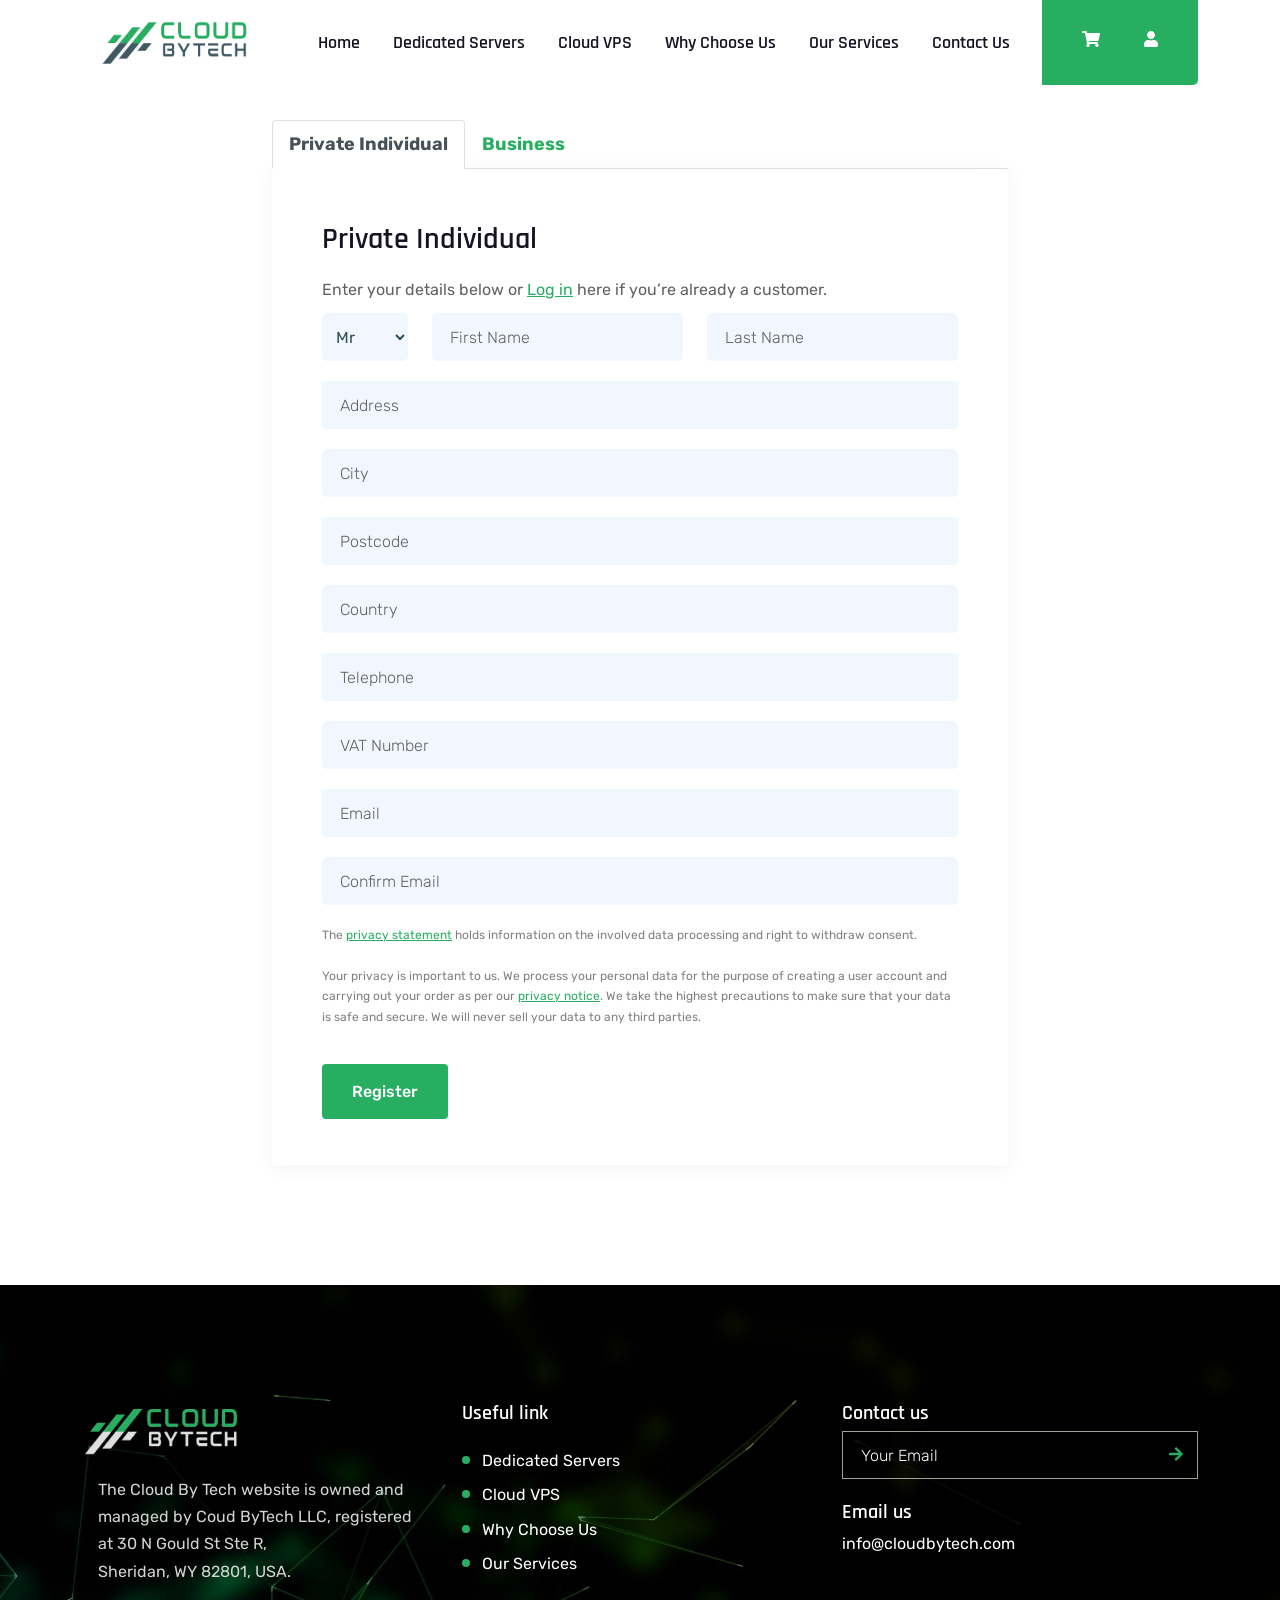
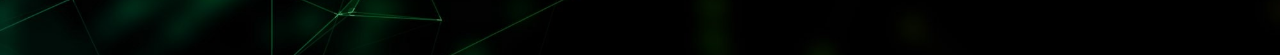
<file: register.html>
<!DOCTYPE html>
<html lang="zxx">

<head>
    <!-- Google tag (gtag.js) -->
    <script async src="https://www.googletagmanager.com/gtag/js?id=G-DYHPS2WZEY"></script>
    <script>
        window.dataLayer = window.dataLayer || [];
        function gtag() { dataLayer.push(arguments); }
        gtag('js', new Date());

        gtag('config', 'G-DYHPS2WZEY');
    </script>
    <meta charset="UTF-8">
    <meta name="viewport" content="width=device-width, initial-scale=1.0">
    <meta http-equiv="X-UA-Compatible" content="IE=edge" />
    <meta http-equiv="X-UA-Compatible" content="ie=edge">
    <title>Cloud Bytech - Premium Dedicated Servers and Cloud VPS Solutions</title>
    <meta name="keywords"
        content="Cloud By tech ,Cloud Bytech ,Coud Bytech ,Coud By tech , CloudBytech , IT solutions, Dedicated Servers, Cloud VPS, Web Design, App Development, reliable servers, scalable VPS, responsive web design, innovative app development, technology services">
    <meta name="description"
        content="Cloud Bytech provides top-notch IT solutions including Dedicated Servers, Cloud VPS, Web Design, and App Development. Our expert team delivers reliable, scalable, and innovative technology services to drive your success.">

    <link rel=icon href="assets/img/6w.png" sizes="20x20" type="image/png">

    <!-- Stylesheet -->
    <link rel="stylesheet" href="assets/css/bootstrap.min.css">
    <link rel="stylesheet" href="assets/css/animate.min.css">
    <link rel="stylesheet" href="assets/css/fontawesome.min.css">
    <link rel="stylesheet" href="assets/css/custom-icon.css">
    <link rel="stylesheet" href="assets/css/nice-select.min.css">
    <link rel="stylesheet" href="assets/css/magnific.min.css">
    <link rel="stylesheet" href="assets/css/owl.min.css">
    <link rel="stylesheet" href="assets/css/slick.min.css">
    <link rel="stylesheet" href="assets/css/style.css">
    <link rel="stylesheet" href="assets/css/responsive.css">
</head>

<body class='sc5'>

    <!-- preloader area start -->
    <div class="preloader" id="preloader">
        <div class="preloader-inner">
            <div class="spinner">
                <div class="dot1"></div>
                <div class="dot2"></div>
            </div>
        </div>
    </div>
    <!-- preloader area end -->

    <!-- search popup start-->
    <div class="td-search-popup" id="td-search-popup">
        <form action="index.html" class="search-form">
            <div class="form-group">
                <input type="text" class="form-control" placeholder="Search.....">
            </div>
            <button type="submit" class="submit-btn"><i class="fa fa-search"></i></button>
        </form>
    </div>
    <!-- search popup end-->
    <div class="body-overlay" id="body-overlay"></div>

    <!-- navbar start -->

    <nav class="navbar navbar-area navbar-area-1 navbar-expand-lg">
        <div class="container nav-container navbar-bg">
            <div class="responsive-mobile-menu">
                <button class="menu toggle-btn d-block d-lg-none" data-target="#Iitechie_main_menu"
                    aria-expanded="false" aria-label="Toggle navigation">
                    <span class="icon-left"></span>
                    <span class="icon-right"></span>
                </button>
            </div>
            <div class="logo">
                <!-- <a href="index.html"><img src="assets/img/logo.webp" alt="img"></a> -->
                <!-- <a href="index.html"><img src="assets/img/1.png" alt="img"></a> -->
                <!-- <a href="index.html"><img src="assets/img/2.png" alt="img"></a> -->
                <!-- <a href="index.html"><img src="assets/img/3.png" alt="img"></a> -->
                <a href="index.html"><img src="assets/img/6.png" alt="img"></a>
            </div>
            <div class="nav-right-part nav-right-part-mobile">

                <a href="cart.html"><i class="fa fa-shopping-cart"></i></a>
                <a href="cart.html"><i class="fa fa-user"></i></a>

            </div>
            <div class="collapse navbar-collapse" id="Iitechie_main_menu">
                <ul class="navbar-nav menu-open text-lg-end">
                    <li>
                        <a href="index.html">Home</a>
                    </li>
                    <li>
                        <a href="dedicated.html">Dedicated Servers</a>
                    </li>
                    <li>
                        <a href="index.html#cvps">Cloud VPS</a>
                    </li>
                    <li>
                        <a href="index.html#wcu">Why choose us</a>
                    </li>
                    <li>
                        <a href="index.html#services">Our Services</a>
                    </li>
                    <li>
                        <a href="index.html#contactUs">Contact Us</a>
                    </li>
                </ul>
            </div>
            <div class="nav-right-part nav-right-part-desktop align-self-center">
                <div class="right-side">
                    <a href="cart.html"><i class="fa fa-shopping-cart"></i></a>
                    <a href="login.html"><i class="fa fa-user"></i></a>

                </div>


            </div>
        </div>
    </nav>
    <!-- navbar end -->



    <!-- blog area start -->
    <div class="blog-area pd-top-120 pd-bottom-120">
        <div class="container">
            <div class="row justify-content-center">
                <div class="col-md-8">
                    <ul class="nav nav-tabs" id="myTab" role="tablist">
                        <li class="nav-item">
                            <a class="nav-link active" id="login-tab" data-toggle="tab" href="#individual" role="tab"
                                aria-controls="login" aria-selected="true">Private Individual</a>
                        </li>
                        <li class="nav-item">
                            <a class="nav-link" id="register-tab" data-toggle="tab" href="#business" role="tab"
                                aria-controls="register" aria-selected="false">Business</a>
                        </li>
                    </ul>
                    <div class="tab-content" id="myTabContent">
                        <div class="tab-pane fade show active" id="individual" role="tabpanel"
                            aria-labelledby="login-tab">
                            <form class="contact-form-wrap" action="mail.php" method="post" id="login-form">
                                <div class="consulting-contact-form ">
                                    <h3 class="mb-3">Private Individual</h3>

                                    <p class="already-login">Enter your details below or <a href="login.html">Log in</a>
                                        here if you’re already a
                                        customer.</p>
                                    <div class="single-input-inner style-bg">
                                        <div class="row">
                                            <div class="col-md-2 col-12">
                                                <!-- <input type="text" name="salutation" placeholder=" Salutation"> -->
                                                <select class="salutation w-100">
                                                    <option selected="" value="0">Mr</option>
                                                    <option value="250">Mrs</option>
                                                    <option value="500">None</option>

                                                </select>
                                            </div>
                                            <div class="col-md-5 col-12">
                                                <input type="text" name="firstName" placeholder="First Name">

                                            </div>
                                            <div class="col-md-5 col-12">
                                                <input type="text" name="lastName" placeholder="Last Name">

                                            </div>
                                        </div>

                                    </div>
                                    <div class="single-input-inner style-bg">
                                        <input type="text" name="addressPriv" placeholder="Address">
                                    </div>
                                    <div class="single-input-inner style-bg">
                                        <input type="text" name="cityPriv" placeholder="City">
                                    </div>
                                    <div class="single-input-inner style-bg">
                                        <input type="text" name="postcodePriv" placeholder="Postcode">
                                    </div>
                                    <div class="single-input-inner style-bg">
                                        <input type="text" name="countryPriv" placeholder="Country">
                                    </div>
                                    <div class="single-input-inner style-bg">
                                        <input type="tel" name="telephonePriv" placeholder="Telephone">
                                    </div>
                                    <div class="single-input-inner style-bg">
                                        <input type="number" name="vatPriv" placeholder="VAT Number">
                                    </div>
                                    <div class="single-input-inner style-bg">
                                        <input type="text" name="emailPriv" placeholder="Email">
                                    </div>
                                    <div class="single-input-inner style-bg">
                                        <input type="text" name="confirmEmailPriv" placeholder="Confirm Email">
                                    </div>


                                    <p class="business-policy">The <a href="">privacy statement</a> holds information on
                                        the involved data processing and right to withdraw consent.
                                        <br>
                                        <br>

                                        Your privacy is important to us. We process your personal data for the purpose
                                        of creating a user account and carrying out your order as per our
                                        <a href=""> privacy notice</a>.
                                        We take the highest precautions to make sure that your data is
                                        safe and
                                        secure. We will never sell your data to any third parties.

                                        </a>
                                    </p>
                                    <br>
                                    <div class="btn-wrap pb-3">
                                        <button type="submit" class="btn btn-base">Register</button>
                                    </div>
                                    <p class="form-messege mb-0 mt-20 text-center"></p>
                                </div>
                            </form>
                        </div>
                        <div class="tab-pane fade" id="business" role="tabpanel" aria-labelledby="register-tab">
                            <form class="contact-form-wrap" action="mail.php" method="post" id="login-form">
                                <div class="consulting-contact-form ">
                                    <h3 class="mb-3">Private Individual</h3>
                                    <div class="single-input-inner style-bg">
                                        <input type="text" name="businessName" placeholder="Business Name">
                                    </div>
                                    <div class="single-input-inner style-bg">
                                        <div class="row">
                                            <div class="col-md-2 col-12">
                                                <!-- <input type="text" name="salutation" placeholder=" Salutation"> -->
                                                <select class="salutation w-100">
                                                    <option selected="" value="0">Mr</option>
                                                    <option value="250">Mrs</option>
                                                    <option value="500">None</option>

                                                </select>
                                            </div>
                                            <div class="col-md-5 col-12">
                                                <input type="text" name="firstName" placeholder="First Name">

                                            </div>
                                            <div class="col-md-5 col-12">
                                                <input type="text" name="lastName" placeholder="Last Name">

                                            </div>
                                        </div>

                                    </div>
                                    <div class="single-input-inner style-bg">
                                        <input type="text" name="addressLine" placeholder="Address Line 1">
                                    </div>
                                    <div class="single-input-inner style-bg">
                                        <input type="text" name="city" placeholder="City">
                                    </div>
                                    <div class="single-input-inner style-bg">
                                        <input type="text" name="postcode" placeholder="Postcode">
                                    </div>
                                    <div class="single-input-inner style-bg">
                                        <input type="text" name="country" placeholder="Country">
                                    </div>
                                    <div class="single-input-inner style-bg">
                                        <input type="tel" name="telephone" placeholder="Telephone">
                                    </div>
                                    <div class="single-input-inner style-bg">
                                        <input type="number" name="vat" placeholder="VAT Number">
                                    </div>
                                    <div class="single-input-inner style-bg">
                                        <input type="text" name="email" placeholder="Email">
                                    </div>
                                    <div class="single-input-inner style-bg">
                                        <input type="text" name="confirmEmail" placeholder="Confirm Email">
                                    </div>




                                    <p class="business-policy">The <a href="">privacy statement</a> holds information on
                                        the involved
                                        data processing and right to withdraw consent.
                                        <br>
                                        <br>
                                        By registering as "Business" you confirm that you will use the account
                                        exclusively for professional purposes such as trade, business or other
                                        professional activities.</a>
                                    </p>
                                    <br>
                                    <div class="btn-wrap pb-3">
                                        <button type="submit" class="btn btn-base">Register</button>
                                    </div>
                                    <p class="form-messege mb-0 mt-20 text-center"></p>
                                </div>
                            </form>
                        </div>
                    </div>
                </div>
            </div>
        </div>
    </div>

    <!-- footer area start -->
    <footer class="footer-area bg-black bg-cover" style="background-image: url('./assets/img/bg/13.jpg');">
        <div class="container">
            <div class="row">
                <div class="col-lg-4 col-md-6">
                    <div class="widget widget_about">
                        <!-- <h4 class="widget-title">About company</h4> -->
                        <a href="index.html"><img src="assets/img/6w.png" alt="img" width="45%"></a>
                        <div class="details">

                            <p class="m-3" style="color: lightgrey;">
                                The Cloud By Tech website is owned and managed by Coud ByTech LLC, registered at 30 N
                                Gould St Ste R, Sheridan, WY 82801, USA.</p>

                            <!-- <ul class="social-media">
                                <li>
                                    <a class="facebook" href="#">
                                        <i class="fab fa-facebook-f"></i>
                                    </a>
                                </li>
                                <li>
                                    <a class="twitter" href="#">
                                        <i class="fab fa-twitter"></i>
                                    </a>
                                </li>
                                <li>
                                    <a class="instagram" href="#">
                                        <i class="fab fa-instagram"></i>
                                    </a>
                                </li>
                                <li>
                                    <a class="youtube" href="#">
                                        <i class="fab fa-youtube"></i>
                                    </a>
                                </li>
                            </ul> -->
                        </div>
                    </div>
                </div>

                <div class="col-lg-4 col-md-6">
                    <div class="widget widget_nav_menu">
                        <h4 class="widget-title">Useful link</h4>
                        <ul>
                            <li><a href="dedicated.html">Dedicated Servers</a></li>
                            <li><a href="index.html#cvps">Cloud VPS </a></li>
                            <li><a href="index.html#wcu">Why Choose Us</a></li>
                            <li><a href="index.html#services">Our Services</a></li>
                            <!-- <li><a href="contact.html">Contact Us</a></li>  -->
                        </ul>
                    </div>
                </div>
                <div class="col-lg-4 col-md-6">
                    <div class="widget widget_subscribe">
                        <h4 class="widget-title mb-1">Contact us</h4>
                        <div class="single-input-inner style-border style-bg-none">
                            <input type="text" placeholder="Your Email">
                            <button><i class="fa fa-arrow-right"></i></button>
                        </div>
                        <h4 class="widget-title mt-3 mb-1">Email us</h4>
                        <div class="single-input-inner style-border style-bg-none">
                            <a href="mailto:info@cloudbytech.com" style="color: white; ">info@cloudbytech.com</a>

                        </div>

                        <!-- <label><input type="checkbox">Maecenas tempususcondime honcus sem quam libero</label> -->
                    </div>
                </div>
            </div>
        </div>
        <!-- <div class="footer-bottom text-center">
            <div class="container">
                <div class="row justify-content-center">
                    <div class="col-auto">
                        <a href="assets/resources/Terms of Use.docx" target="_blank" download="">Terms of Use</a>
                    </div>
                    -
                    <div class="col-auto">
                        <a href="assets/resources/Privacy Policy.docx" target="_blank" download="">Privacy Policy </a>
                    </div>
                    <div class="col-md-12 mt-2">
                       
                        <p style="color: grey;">© 2024. All Rights Reserved</p>
                    </div>
                </div>
            </div>
        </div> -->
    </footer>
    <!-- footer area end -->


    <!-- back to top area start -->
    <div class="back-to-top">
        <span class="back-top"><i class="fa fa-angle-up"></i></span>
    </div>
    <!-- back to top area end -->

    <!-- all plugins here -->
    <script src="assets/js/jquery.min.js"></script>
    <script src="assets/js/bootstrap.min.js"></script>
    <script src="assets/js/fontawesome.min.js"></script>
    <script src="assets/js/nice-select.min.js"></script>
    <script src="assets/js/magnific.min.js"></script>
    <script src="assets/js/isotope.min.js"></script>
    <script src="assets/js/imageload.min.js"></script>
    <script src="assets/js/owl.min.js"></script>
    <script src="assets/js/slick.min.js"></script>
    <script src="assets/js/tweenmax.min.js"></script>
    <script src="assets/js/waypoint.js"></script>
    <script src="assets/js/counterup.js"></script>

    <!-- main js  -->
    <script src="assets/js/main.js"></script>
    <script src="https://cdn.jsdelivr.net/npm/@popperjs/core@2.5.4/dist/umd/popper.min.js"></script>
    <script src="https://stackpath.bootstrapcdn.com/bootstrap/4.5.2/js/bootstrap.min.js"></script>

</body>

</html>
</file>
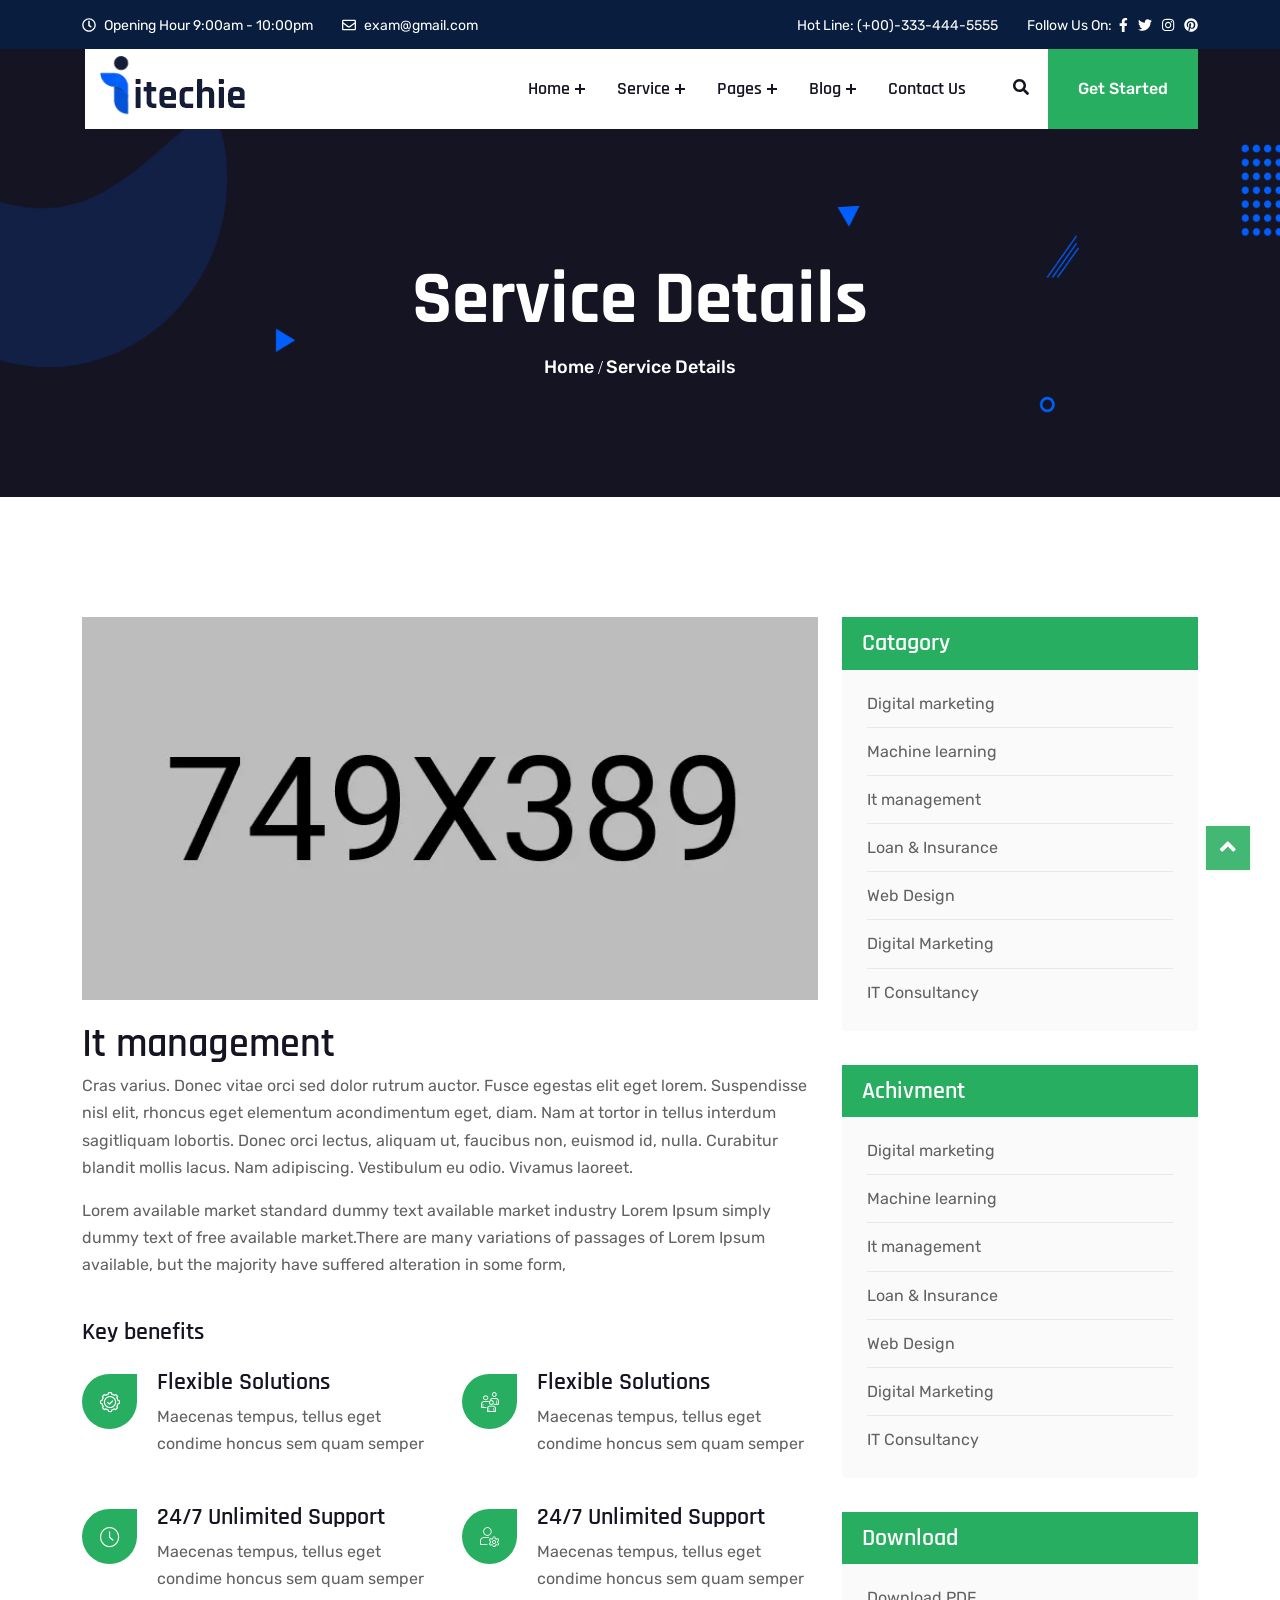
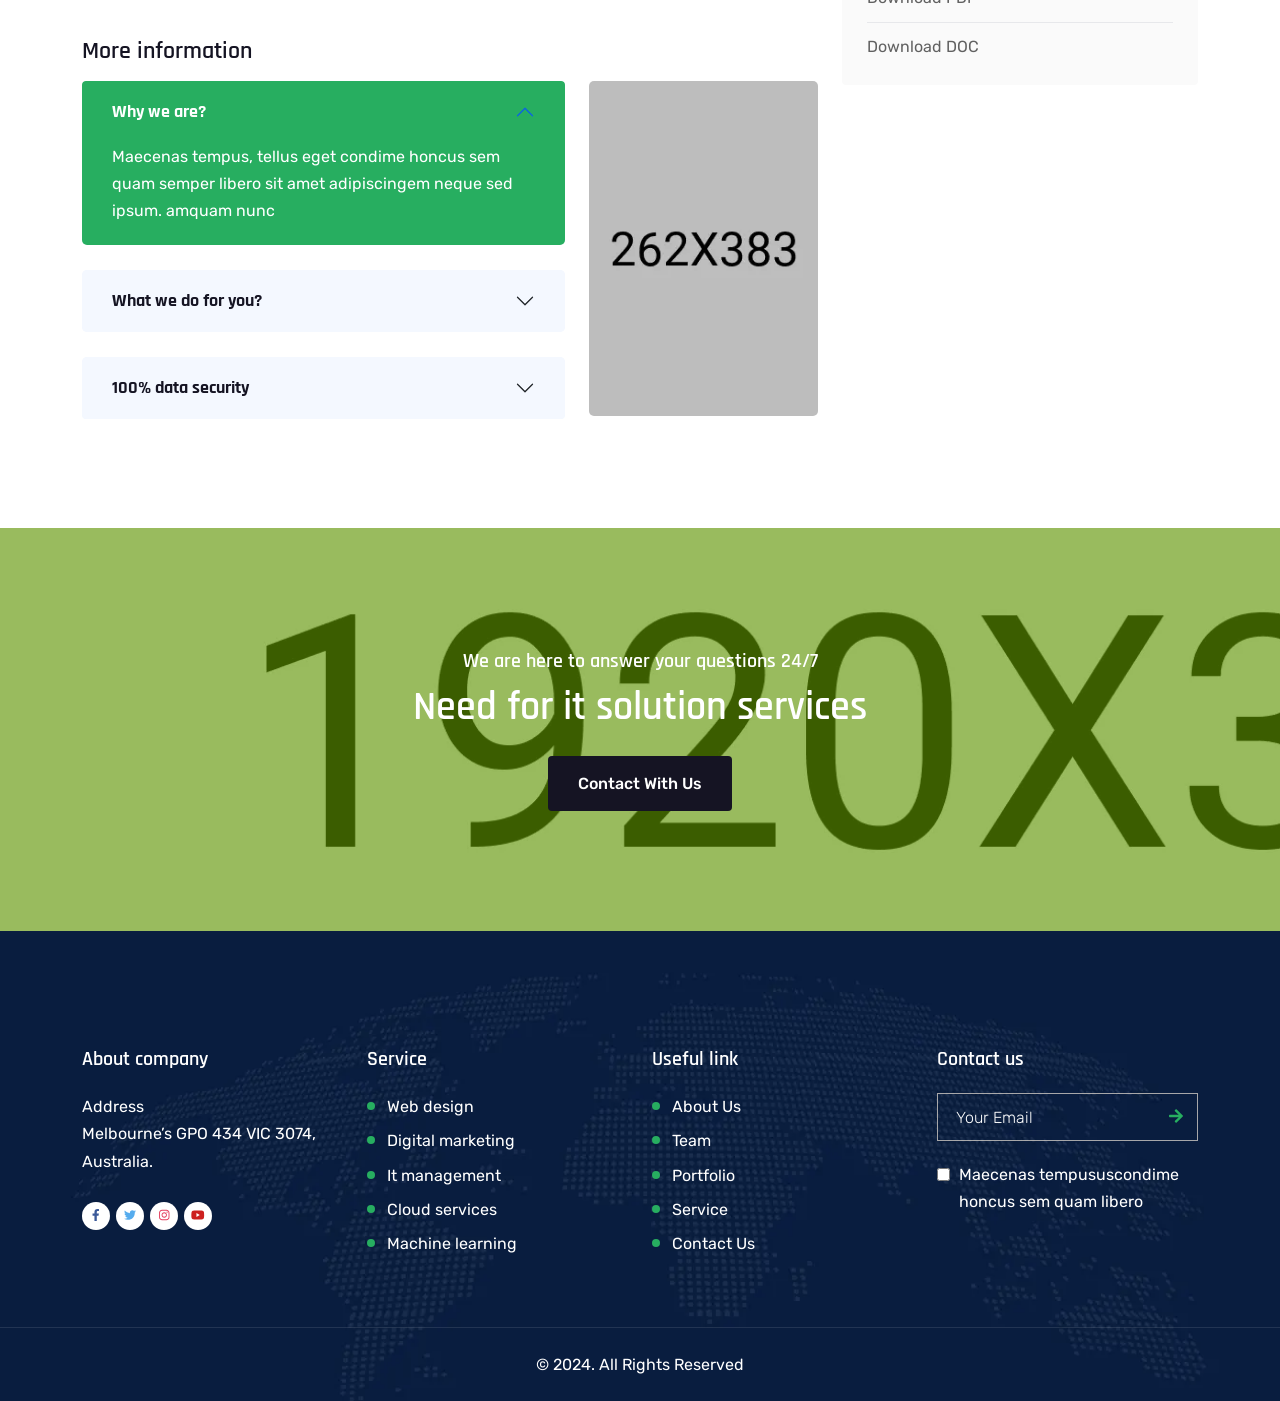
<file: service-details.html>
<!DOCTYPE html>
<html lang="zxx">
<head>
    <meta charset="UTF-8">
    <meta name="viewport" content="width=device-width, initial-scale=1.0">
    <meta http-equiv="X-UA-Compatible" content="IE=edge" />
    <meta http-equiv="X-UA-Compatible" content="ie=edge">
    <title>Iitechie - IT Solutions and Services Html Template</title>
    <link rel=icon href="assets/img/favicon.webp" sizes="20x20" type="image/png">

    <!-- Stylesheet -->
    <link rel="stylesheet" href="assets/css/bootstrap.min.css">
    <link rel="stylesheet" href="assets/css/animate.min.css">
    <link rel="stylesheet" href="assets/css/fontawesome.min.css">
    <link rel="stylesheet" href="assets/css/custom-icon.css">
    <link rel="stylesheet" href="assets/css/nice-select.min.css">
    <link rel="stylesheet" href="assets/css/magnific.min.css">
    <link rel="stylesheet" href="assets/css/owl.min.css">
    <link rel="stylesheet" href="assets/css/slick.min.css">
    <link rel="stylesheet" href="assets/css/style.css">
    <link rel="stylesheet" href="assets/css/responsive.css">
</head>
<body class='sc5'>

    <!-- preloader area start -->
    <div class="preloader" id="preloader">
        <div class="preloader-inner">
            <div class="spinner">
                <div class="dot1"></div>
                <div class="dot2"></div>
            </div>
        </div>
    </div>
    <!-- preloader area end -->

    <!-- search popup start-->
    <div class="td-search-popup" id="td-search-popup">
        <form action="index.html" class="search-form">
            <div class="form-group">
                <input type="text" class="form-control" placeholder="Search.....">
            </div>
            <button type="submit" class="submit-btn"><i class="fa fa-search"></i></button>
        </form>
    </div>
    <!-- search popup end-->
    <div class="body-overlay" id="body-overlay"></div>

    <!-- navbar start -->
    <div class="navbar-top">
        <div class="container">
            <div class="row">
                <div class="col-sm-6">
                    <ul class="topbar-right text-md-start text-center">
                        <li class="d-none d-none d-lg-inline-block"><p><i class="far fa-clock"></i> Opening Hour  9:00am - 10:00pm</p></li>
                        <li><p><i class="far fa-envelope"></i> exam@gmail.com</p></li>
                    </ul>
                </div>
                <div class="col-sm-6">
                    <ul class="topbar-right text-md-end text-center">
                        <li  class="d-none d-none d-lg-inline-block"><p>Hot Line: <span>(+00)-333-444-5555</span></p></li>
                        <li class="social-area">
                            <p class="d-inline-block">Follow Us On:</p>
                            <a href="#"><i class="fab fa-facebook-f" aria-hidden="true"></i></a>
                            <a href="#"><i class="fab fa-twitter" aria-hidden="true"></i></a>
                            <a href="#"><i class="fab fa-instagram" aria-hidden="true"></i></a>
                            <a href="#"><i class="fab fa-pinterest" aria-hidden="true"></i></a>
                        </li>
                    </ul>
                </div>
            </div>
        </div>
    </div>
    <nav class="navbar navbar-area navbar-expand-lg">
        <div class="container nav-container navbar-bg">
            <div class="responsive-mobile-menu">
                <button class="menu toggle-btn d-block d-lg-none" data-target="#Iitechie_main_menu" 
                aria-expanded="false" aria-label="Toggle navigation">
                    <span class="icon-left"></span>
                    <span class="icon-right"></span>
                </button>
            </div>
            <div class="logo">
                <a href="index.html"><img src="assets/img/logo.webp" alt="img"></a>
            </div>
            <div class="nav-right-part nav-right-part-mobile">
                <a class="search-bar-btn" href="#">
                    <i class="fa fa-search"></i>
                </a>
            </div>
            <div class="collapse navbar-collapse" id="Iitechie_main_menu">
                <ul class="navbar-nav menu-open text-lg-end">
                    <li class="menu-item-has-children">
                        <a href="#">Home</a>
                        <ul class="sub-menu">
                            <li><a href="index.html">Home 01</a></li>
                            <li><a href="index-2.html">Home 02</a></li>
                            <li><a href="index-3.html">Home 03</a></li>
                            <li><a href="index-4.html">Home 04</a></li>
                            <li><a href="index-5.html">Home 05</a></li>
                        </ul>
                    </li>
                    <li class="menu-item-has-children">
                        <a href="#">Service</a>
                        <ul class="sub-menu">
                            <li><a href="service.html">Service</a></li>
                            <li><a href="service-details.html">Service Single</a></li>
                        </ul>
                    </li>
                    <li class="menu-item-has-children">
                        <a href="#">Pages</a>
                        <ul class="sub-menu">
                            <li><a href="about.html">About Us</a></li>
                            <li><a href="team.html">Team</a></li>
                            <li><a href="team-details.html">Team Details</a></li>
                            <li><a href="project.html">Project</a></li>
                            <li><a href="project-details.html">Project Details</a></li>
                        </ul>
                    </li>
                    <li class="menu-item-has-children">
                        <a href="#">Blog</a>
                        <ul class="sub-menu">
                            <li><a href="blog.html">Blog</a></li>
                            <li><a href="blog-details.html">Blog Details</a></li>
                        </ul>
                    </li>
                    <li><a href="contact.html">Contact Us</a></li>
                </ul>
            </div>
            <div class="nav-right-part nav-right-part-desktop align-self-center">
                <a class="search-bar-btn" href="#">
                    <i class="fa fa-search"></i>
                </a>
                <a class="btn btn-base" href="#">Get Started</a>
            </div>
        </div>
    </nav>
    <!-- navbar end -->

    <!-- page title start -->
    <div class="breadcrumb-area bg-black bg-relative">
        <div class="banner-bg-img" style="background-image: url('./assets/img/bg/1.webp');"></div>
        <div class="container">
            <div class="row justify-content-center">
                <div class="col-xl-7 col-lg-8">
                    <div class="breadcrumb-inner text-center">
                        <h2 class="page-title">Service Details</h2>
                        <ul class="page-list">
                            <li><a href="index.html">Home</a></li>
                            <li>Service Details</li>
                        </ul>
                    </div>
                </div>
            </div>
        </div>
    </div>
    <!-- page title end -->

    <!-- project details page start -->
    <div class="project-area pd-top-120 mb-4">
        <div class="container">
            <div class="row">
                <div class="col-lg-8">
                    <div class="blog-details-page-content">
                        <div class="single-blog-inner">
                            <div class="thumb">
                                <img src="assets/img/service/service-single.webp" alt="img">
                            </div>
                            <div class="details">
                                <h2>It management</h2>
                                <p>Cras varius. Donec vitae orci sed dolor rutrum auctor. Fusce egestas elit eget lorem. Suspendisse nisl elit, rhoncus eget elementum acondimentum eget, diam. Nam at tortor in tellus interdum sagitliquam lobortis. Donec orci lectus, aliquam ut, faucibus non, euismod id, nulla. Curabitur blandit mollis lacus. Nam adipiscing. Vestibulum eu odio. Vivamus laoreet.</p>
                                <p>Lorem available market standard dummy text available market industry Lorem Ipsum simply dummy text of free available market.There are many variations of passages of Lorem Ipsum available, but the majority have suffered alteration in some form,</p>
                                <h4 class="pt-4 mb-4">Key benefits</h4>
                                <div class="row">
                                    <div class="col-md-6">
                                        <div class="media single-choose-inner">
                                            <div class="media-left">
                                                <div class="icon">
                                                    <i class="icomoon-gear"></i>
                                                </div>
                                            </div>
                                            <div class="media-body">
                                                <h4>Flexible Solutions</h4>
                                                <p>Maecenas tempus, tellus eget condime honcus sem quam semper </p>
                                            </div>
                                        </div>
                                        <div class="media single-choose-inner">
                                            <div class="media-left">
                                                <div class="icon">
                                                    <i class="icomoon-time"></i>
                                                </div>
                                            </div>
                                            <div class="media-body">
                                                <h4>24/7 Unlimited Support</h4>
                                                <p>Maecenas tempus, tellus eget condime honcus sem quam semper </p>
                                            </div>
                                        </div>
                                    </div>
                                    <div class="col-md-6">
                                        <div class="media single-choose-inner">
                                            <div class="media-left">
                                                <div class="icon">
                                                    <i class="icomoon-team"></i>
                                                </div>
                                            </div>
                                            <div class="media-body">
                                                <h4>Flexible Solutions</h4>
                                                <p>Maecenas tempus, tellus eget condime honcus sem quam semper </p>
                                            </div>
                                        </div>
                                        <div class="media single-choose-inner">
                                            <div class="media-left">
                                                <div class="icon">
                                                    <i class="icomoon-profile"></i>
                                                </div>
                                            </div>
                                            <div class="media-body">
                                                <h4>24/7 Unlimited Support</h4>
                                                <p>Maecenas tempus, tellus eget condime honcus sem quam semper </p>
                                            </div>
                                        </div>
                                    </div>
                                </div>
                                <h4>More information</h4>
                                <div class="row">
                                    <div class="col-md-8">
                                        <div class="accordion mt-2" id="accordionExample">
                                            <div class="accordion-item single-accordion-inner style-2">
                                                <h2 class="accordion-header" id="headingOne">
                                                    <button class="accordion-button" type="button" data-bs-toggle="collapse" data-bs-target="#collapseOne" aria-expanded="true" aria-controls="collapseOne">
                                                        Why we are?
                                                    </button>
                                                </h2>
                                                <div id="collapseOne" class="accordion-collapse collapse show" aria-labelledby="headingOne" data-bs-parent="#accordionExample">
                                                    <div class="accordion-body">
                                                        Maecenas tempus, tellus eget condime honcus sem quam semper libero sit amet adipiscingem neque sed ipsum. amquam nunc
                                                    </div>
                                                </div>
                                            </div>
                                            <div class="accordion-item single-accordion-inner style-2">
                                                <h2 class="accordion-header" id="headingTwo">
                                                    <button class="accordion-button collapsed" type="button" data-bs-toggle="collapse" data-bs-target="#collapseTwo" aria-expanded="false" aria-controls="collapseTwo">
                                                        What we do for you?
                                                    </button>
                                                </h2>
                                                <div id="collapseTwo" class="accordion-collapse collapse" aria-labelledby="headingTwo" data-bs-parent="#accordionExample">
                                                    <div class="accordion-body">
                                                        Maecenas tempus, tellus eget condime honcus sem quam semper libero sit amet adipiscingem neque sed ipsum. amquam nunc
                                                    </div>
                                                </div>
                                            </div>
                                            <div class="accordion-item single-accordion-inner style-2">
                                                <h2 class="accordion-header" id="headingThree">
                                                    <button class="accordion-button collapsed" type="button" data-bs-toggle="collapse" data-bs-target="#collapseThree" aria-expanded="false" aria-controls="collapseThree">
                                                        100% data security 
                                                    </button>
                                                </h2>
                                                <div id="collapseThree" class="accordion-collapse collapse" aria-labelledby="headingThree" data-bs-parent="#accordionExample">
                                                    <div class="accordion-body">
                                                        Maecenas tempus, tellus eget condime honcus sem quam semper libero sit amet adipiscingem neque sed ipsum. amquam nunc
                                                    </div>
                                                </div>
                                            </div>
                                        </div>
                                    </div>
                                    <div class="col-md-4 align-self-center mt-4 mt-lg-0">
                                        <div class="thumb image-hover-animate border-radius-5">
                                            <img src="assets/img/service/01.webp" alt="img">
                                        </div>
                                    </div>
                                </div>
                            </div>
                        </div>
                    </div>
                </div>
                <div class="col-lg-4 col-12">
                    <div class="td-service-sidebar">
                        <div class="widget widget_catagory">
                            <h4 class="widget-title">Catagory</h4>                                
                            <ul class="catagory-items">
                                <li><a href="blog.html">Digital marketing</a></li>
                                <li><a href="blog.html">Machine learning</a></li>
                                <li><a href="blog.html">It management</a></li>
                                <li><a href="blog.html">Loan & Insurance</a></li>
                                <li><a href="blog.html">Web Design</a></li>
                                <li><a href="blog.html">Digital Marketing</a></li>
                                <li><a href="blog.html">IT Consultancy</a></li>
                            </ul>
                        </div> 
                        <div class="widget widget_archive">
                            <h4 class="widget-title">Achivment</h4>                                
                            <ul class="catagory-items">
                                <li><a href="blog.html">Digital marketing</a></li>
                                <li><a href="blog.html">Machine learning</a></li>
                                <li><a href="blog.html">It management</a></li>
                                <li><a href="blog.html">Loan & Insurance</a></li>
                                <li><a href="blog.html">Web Design</a></li>
                                <li><a href="blog.html">Digital Marketing</a></li>
                                <li><a href="blog.html">IT Consultancy</a></li>
                            </ul>
                        </div>
                        <div class="widget widget_catagory">
                            <h4 class="widget-title">Download</h4>                                
                            <ul class="catagory-items">
                                <li><a href="PDFLINK" download>Download PDF</a></li>
                                <li><a href="PDFLINK" download>Download DOC</a></li>
                            </ul>
                        </div> 
                    </div>
                </div>
            </div>
        </div>
    </div>
    <!-- project details page end -->

    <!-- call to action start -->
    <div class="call-to-action-area pd-top-120 pd-bottom-120 text-center bg-overlay-base" style="background-image: url('./assets/img/bg/5.webp');">
        <div class="container">
            <div class="row justify-content-center">
                <div class="col-lg-6 col-md-8">
                    <div class="single-call-to-action-inner style-white">
                        <h5>We are here to answer your questions 24/7</h5>
                        <h2>Need for it solution services</h2>
                        <a class="btn btn-black mt-3" href="contact.html">Contact With Us</a>
                    </div>
                </div>
            </div>
        </div>
    </div>
    <!-- call to action start -->

    <!-- footer area start -->
    <footer class="footer-area bg-cover" style="background-image: url('./assets/img/bg/2.webp');">
        <div class="container">
            <div class="row">
                <div class="col-lg-3 col-md-6">
                    <div class="widget widget_about">
                        <h4 class="widget-title">About company</h4>
                        <div class="details">
                            <p>Address</p>
                            <p>Melbourne’s GPO 434  VIC 3074, Australia.</p>
                            <ul class="social-media">
                                <li>
                                    <a class="facebook" href="#">
                                        <i class="fab fa-facebook-f"></i>
                                    </a>
                                </li>
                                <li>
                                    <a class="twitter" href="#">
                                        <i class="fab fa-twitter"></i>
                                    </a>
                                </li>
                                <li>
                                    <a class="instagram" href="#">
                                        <i class="fab fa-instagram"></i>
                                    </a>
                                </li>
                                <li>
                                    <a class="youtube" href="#">
                                        <i class="fab fa-youtube"></i>
                                    </a>
                                </li>
                            </ul>
                        </div>
                    </div>
                </div>
                <div class="col-lg-3 col-md-6">
                    <div class="widget widget_nav_menu">
                        <h4 class="widget-title">Service</h4>
                        <ul>
                            <li><a href="service.html">Web design</a></li>
                            <li><a href="service.html">Digital marketing </a></li>
                            <li><a href="service.html">It management</a></li>
                            <li><a href="service.html">Cloud services</a></li>
                            <li><a href="service.html">Machine learning</a></li>
                        </ul>
                    </div>
                </div>
                <div class="col-lg-3 col-md-6">
                    <div class="widget widget_nav_menu">
                        <h4 class="widget-title">Useful link</h4>
                        <ul>
                            <li><a href="about.html">About Us</a></li>
                            <li><a href="team.html">Team </a></li>
                            <li><a href="project.html">Portfolio</a></li>
                            <li><a href="service.html">Service</a></li>
                            <li><a href="contact.html">Contact Us</a></li>
                        </ul>
                    </div>
                </div>
                <div class="col-lg-3 col-md-6">
                    <div class="widget widget_subscribe">
                        <h4 class="widget-title">Contact us</h4>
                        <div class="single-input-inner style-border style-bg-none">
                            <input type="text" placeholder="Your Email">
                            <button><i class="fa fa-arrow-right"></i></button>
                        </div>
                        <label><input type="checkbox">Maecenas tempususcondime honcus sem quam  libero</label>
                    </div>
                </div>
            </div>
        </div>
        <div class="footer-bottom text-center">
            <div class="container">
                <div class="row">
                    <div class="col-md-12 align-self-center">
                        <p>© 2024. All Rights Reserved</p>
                    </div>
                </div>
            </div>
        </div>
    </footer>
    <!-- footer area end -->

    <!-- back to top area start -->
    <div class="back-to-top">
        <span class="back-top"><i class="fa fa-angle-up"></i></span>
    </div>
    <!-- back to top area end -->

    <!-- all plugins here -->
    <script src="assets/js/jquery.min.js"></script>
    <script src="assets/js/bootstrap.min.js"></script>
    <script src="assets/js/fontawesome.min.js"></script>
    <script src="assets/js/nice-select.min.js"></script>
    <script src="assets/js/magnific.min.js"></script>
    <script src="assets/js/isotope.min.js"></script>
    <script src="assets/js/imageload.min.js"></script>
    <script src="assets/js/owl.min.js"></script>
    <script src="assets/js/slick.min.js"></script>
    <script src="assets/js/tweenmax.min.js"></script>
    <script src="assets/js/waypoint.js"></script>
    <script src="assets/js/counterup.js"></script>
    
    <!-- main js  -->
    <script src="assets/js/main.js"></script>
</body>
</html>
</file>
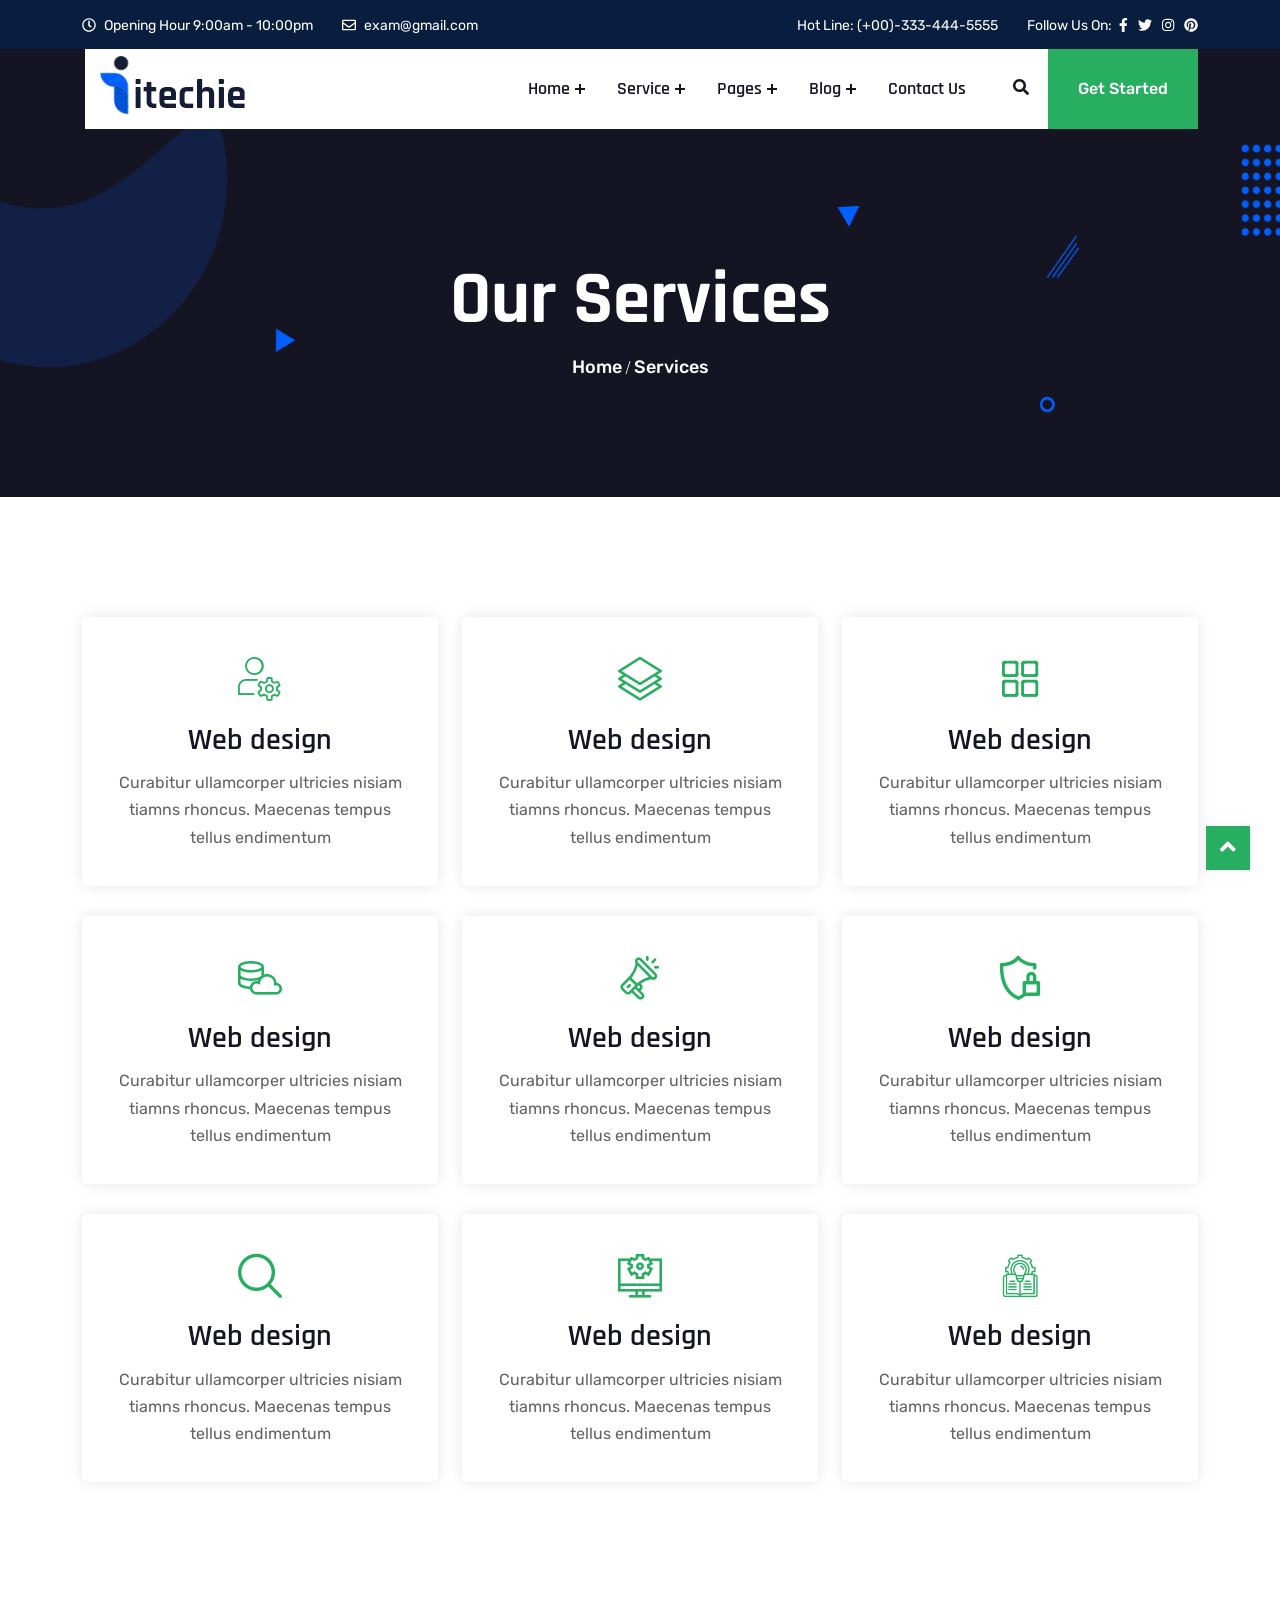
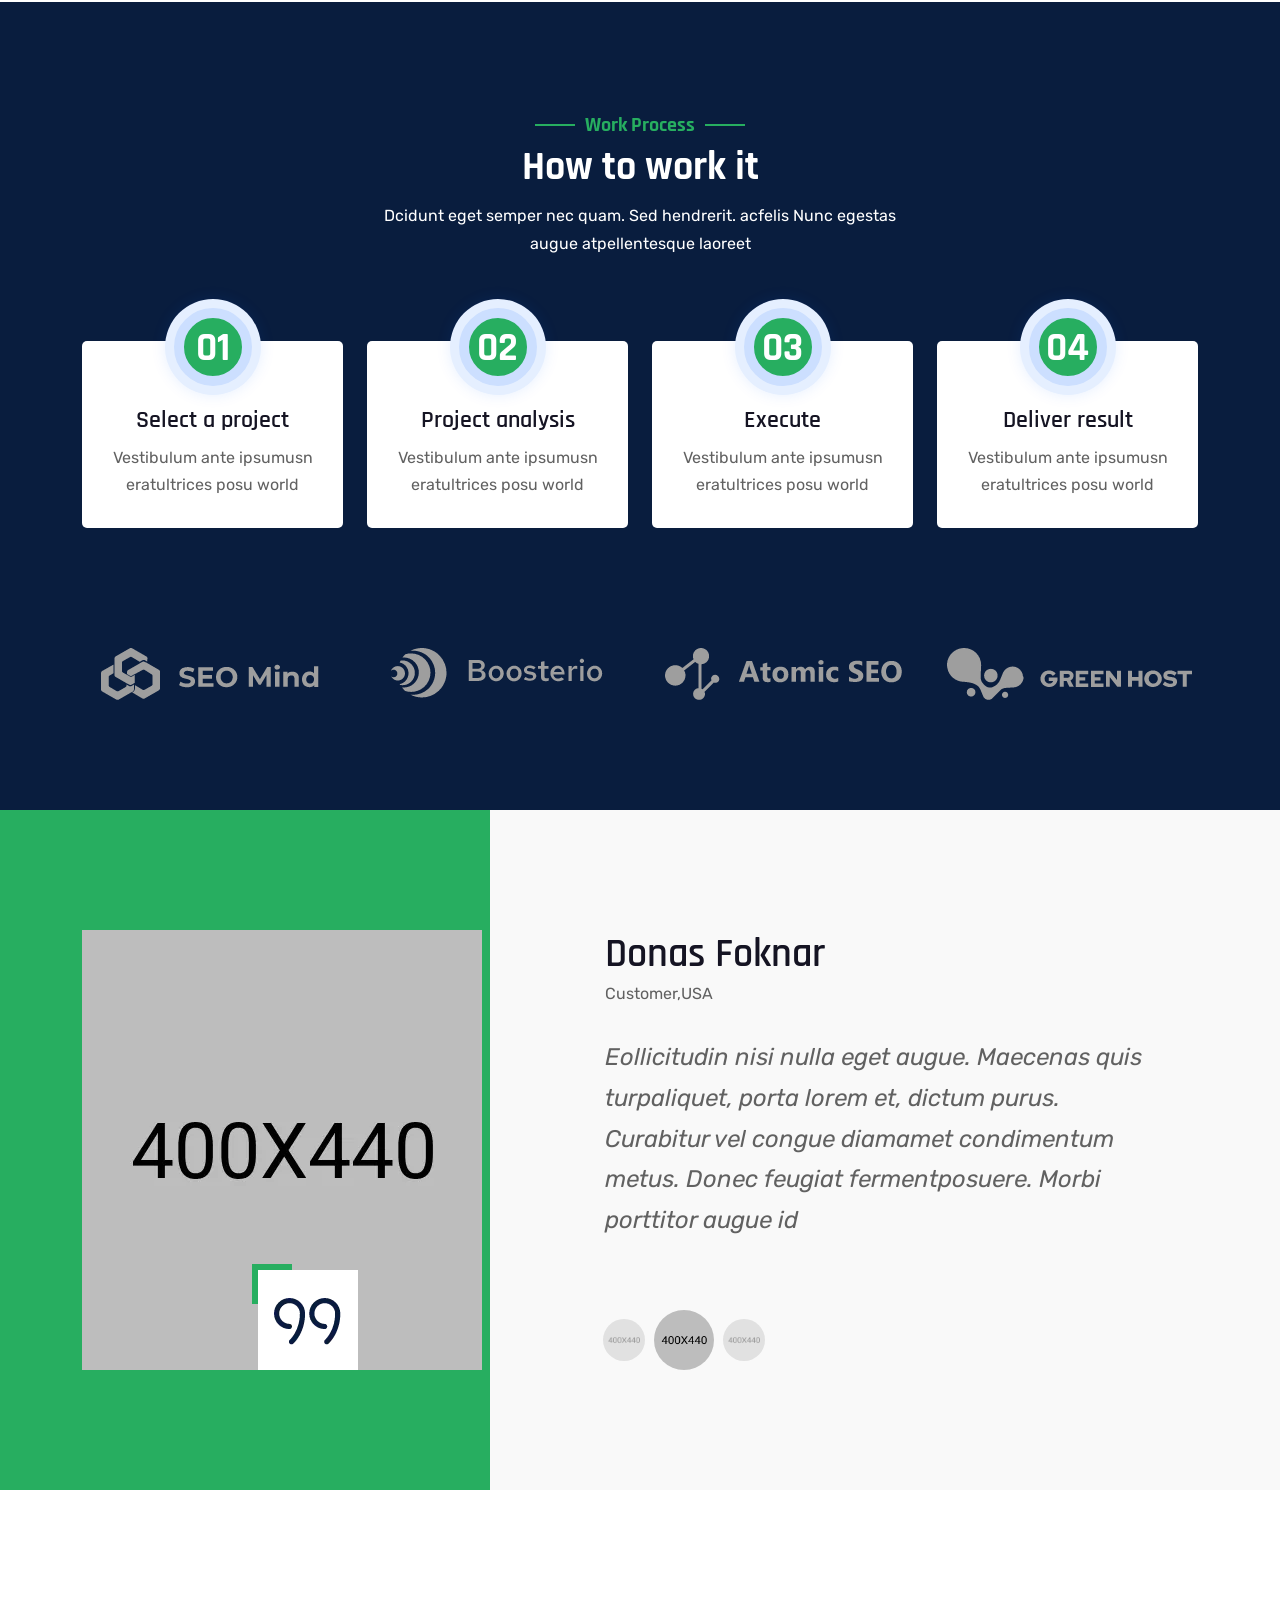
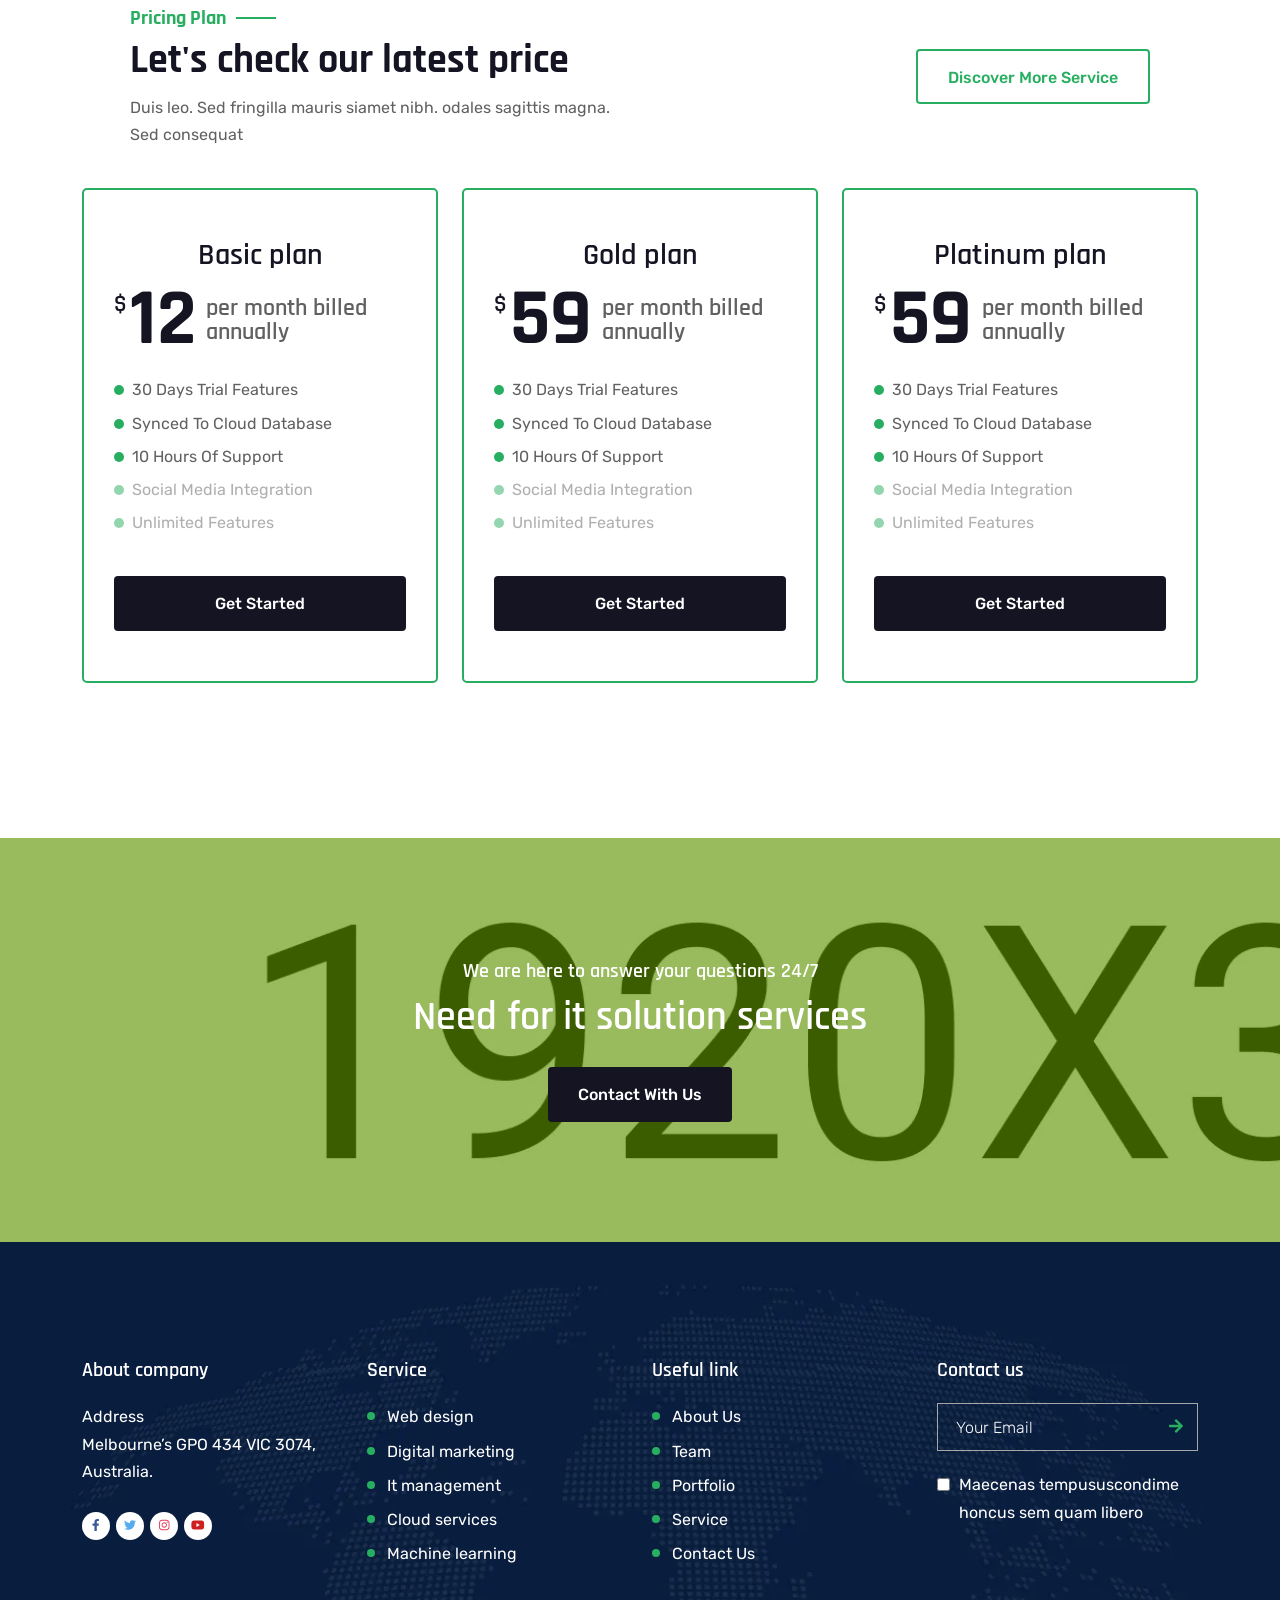
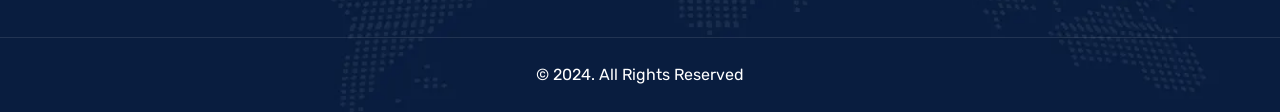
<file: service.html>
<!DOCTYPE html>
<html lang="zxx">
<head>
    <meta charset="UTF-8">
    <meta name="viewport" content="width=device-width, initial-scale=1.0">
    <meta http-equiv="X-UA-Compatible" content="IE=edge" />
    <meta http-equiv="X-UA-Compatible" content="ie=edge">
    <title>Iitechie - IT Solutions and Services Html Template</title>
    <link rel=icon href="assets/img/favicon.webp" sizes="20x20" type="image/png">

    <!-- Stylesheet -->
    <link rel="stylesheet" href="assets/css/bootstrap.min.css">
    <link rel="stylesheet" href="assets/css/animate.min.css">
    <link rel="stylesheet" href="assets/css/fontawesome.min.css">
    <link rel="stylesheet" href="assets/css/custom-icon.css">
    <link rel="stylesheet" href="assets/css/nice-select.min.css">
    <link rel="stylesheet" href="assets/css/magnific.min.css">
    <link rel="stylesheet" href="assets/css/owl.min.css">
    <link rel="stylesheet" href="assets/css/slick.min.css">
    <link rel="stylesheet" href="assets/css/style.css">
    <link rel="stylesheet" href="assets/css/responsive.css">
</head>
<body class='sc5'>

    <!-- preloader area start -->
    <div class="preloader" id="preloader">
        <div class="preloader-inner">
            <div class="spinner">
                <div class="dot1"></div>
                <div class="dot2"></div>
            </div>
        </div>
    </div>
    <!-- preloader area end -->

    <!-- search popup start-->
    <div class="td-search-popup" id="td-search-popup">
        <form action="index.html" class="search-form">
            <div class="form-group">
                <input type="text" class="form-control" placeholder="Search.....">
            </div>
            <button type="submit" class="submit-btn"><i class="fa fa-search"></i></button>
        </form>
    </div>
    <!-- search popup end-->
    <div class="body-overlay" id="body-overlay"></div>

    <!-- navbar start -->
    <div class="navbar-top">
        <div class="container">
            <div class="row">
                <div class="col-sm-6">
                    <ul class="topbar-right text-md-start text-center">
                        <li class="d-none d-none d-lg-inline-block"><p><i class="far fa-clock"></i> Opening Hour  9:00am - 10:00pm</p></li>
                        <li><p><i class="far fa-envelope"></i> exam@gmail.com</p></li>
                    </ul>
                </div>
                <div class="col-sm-6">
                    <ul class="topbar-right text-md-end text-center">
                        <li  class="d-none d-none d-lg-inline-block"><p>Hot Line: <span>(+00)-333-444-5555</span></p></li>
                        <li class="social-area">
                            <p class="d-inline-block">Follow Us On:</p>
                            <a href="#"><i class="fab fa-facebook-f" aria-hidden="true"></i></a>
                            <a href="#"><i class="fab fa-twitter" aria-hidden="true"></i></a>
                            <a href="#"><i class="fab fa-instagram" aria-hidden="true"></i></a>
                            <a href="#"><i class="fab fa-pinterest" aria-hidden="true"></i></a>
                        </li>
                    </ul>
                </div>
            </div>
        </div>
    </div>
    <nav class="navbar navbar-area navbar-expand-lg">
        <div class="container nav-container navbar-bg">
            <div class="responsive-mobile-menu">
                <button class="menu toggle-btn d-block d-lg-none" data-target="#Iitechie_main_menu" 
                aria-expanded="false" aria-label="Toggle navigation">
                    <span class="icon-left"></span>
                    <span class="icon-right"></span>
                </button>
            </div>
            <div class="logo">
                <a href="index.html"><img src="assets/img/logo.webp" alt="img"></a>
            </div>
            <div class="nav-right-part nav-right-part-mobile">
                <a class="search-bar-btn" href="#">
                    <i class="fa fa-search"></i>
                </a>
            </div>
            <div class="collapse navbar-collapse" id="Iitechie_main_menu">
                <ul class="navbar-nav menu-open text-lg-end">
                    <li class="menu-item-has-children">
                        <a href="#">Home</a>
                        <ul class="sub-menu">
                            <li><a href="index.html">Home 01</a></li>
                            <li><a href="index-2.html">Home 02</a></li>
                            <li><a href="index-3.html">Home 03</a></li>
                            <li><a href="index-4.html">Home 04</a></li>
                            <li><a href="index-5.html">Home 05</a></li>
                        </ul>
                    </li>
                    <li class="menu-item-has-children">
                        <a href="#">Service</a>
                        <ul class="sub-menu">
                            <li><a href="service.html">Service</a></li>
                            <li><a href="service-details.html">Service Single</a></li>
                        </ul>
                    </li>
                    <li class="menu-item-has-children">
                        <a href="#">Pages</a>
                        <ul class="sub-menu">
                            <li><a href="about.html">About Us</a></li>
                            <li><a href="team.html">Team</a></li>
                            <li><a href="team-details.html">Team Details</a></li>
                            <li><a href="project.html">Project</a></li>
                            <li><a href="project-details.html">Project Details</a></li>
                        </ul>
                    </li>
                    <li class="menu-item-has-children">
                        <a href="#">Blog</a>
                        <ul class="sub-menu">
                            <li><a href="blog.html">Blog</a></li>
                            <li><a href="blog-details.html">Blog Details</a></li>
                        </ul>
                    </li>
                    <li><a href="contact.html">Contact Us</a></li>
                </ul>
            </div>
            <div class="nav-right-part nav-right-part-desktop align-self-center">
                <a class="search-bar-btn" href="#">
                    <i class="fa fa-search"></i>
                </a>
                <a class="btn btn-base" href="#">Get Started</a>
            </div>
        </div>
    </nav>
    <!-- navbar end -->

    <!-- page title start -->
    <div class="breadcrumb-area bg-black bg-relative">
        <div class="banner-bg-img" style="background-image: url('./assets/img/bg/1.webp');"></div>
        <div class="container">
            <div class="row justify-content-center">
                <div class="col-xl-7 col-lg-8">
                    <div class="breadcrumb-inner text-center">
                        <h2 class="page-title">Our Services</h2>
                        <ul class="page-list">
                            <li><a href="index.html">Home</a></li>
                            <li>Services</li>
                        </ul>
                    </div>
                </div>
            </div>
        </div>
    </div>
    <!-- page title end -->

    <!-- service area start -->
    <div class="service-area pd-top-120 pd-bottom-90">
        <div class="container">
            <div class="row">
                <div class="col-lg-4 col-md-6">
                    <div class="single-service-inner style-hover-base text-center">
                        <div class="icon-box">
                            <i class="icomoon-profile"></i>
                        </div>
                        <div class="details">
                            <h3><a href="service-details.html">Web design</a></h3>
                            <p>Curabitur ullamcorper ultricies nisiam tiamns rhoncus. Maecenas tempus tellus endimentum </p>
                        </div>
                    </div>
                </div>
                <div class="col-lg-4 col-md-6">
                    <div class="single-service-inner style-hover-base text-center">
                        <div class="icon-box">
                            <i class="icomoon-layer"></i>
                        </div>
                        <div class="details">
                            <h3><a href="service-details.html">Web design</a></h3>
                            <p>Curabitur ullamcorper ultricies nisiam tiamns rhoncus. Maecenas tempus tellus endimentum </p>
                        </div>
                    </div>
                </div>
                <div class="col-lg-4 col-md-6">
                    <div class="single-service-inner style-hover-base text-center">
                        <div class="icon-box">
                            <i class="icomoon-application"></i>
                        </div>
                        <div class="details">
                            <h3><a href="service-details.html">Web design</a></h3>
                            <p>Curabitur ullamcorper ultricies nisiam tiamns rhoncus. Maecenas tempus tellus endimentum </p>
                        </div>
                    </div>
                </div>
                <div class="col-lg-4 col-md-6">
                    <div class="single-service-inner style-hover-base text-center">
                        <div class="icon-box">
                            <i class="icomoon-cloud-data"></i>
                        </div>
                        <div class="details">
                            <h3><a href="service-details.html">Web design</a></h3>
                            <p>Curabitur ullamcorper ultricies nisiam tiamns rhoncus. Maecenas tempus tellus endimentum </p>
                        </div>
                    </div>
                </div>
                <div class="col-lg-4 col-md-6">
                    <div class="single-service-inner style-hover-base text-center">
                        <div class="icon-box">
                            <i class="icomoon-megaphone"></i>
                        </div>
                        <div class="details">
                            <h3><a href="service-details.html">Web design</a></h3>
                            <p>Curabitur ullamcorper ultricies nisiam tiamns rhoncus. Maecenas tempus tellus endimentum </p>
                        </div>
                    </div>
                </div>
                <div class="col-lg-4 col-md-6">
                    <div class="single-service-inner style-hover-base text-center">
                        <div class="icon-box">
                            <i class="icomoon-lock"></i>
                        </div>
                        <div class="details">
                            <h3><a href="service-details.html">Web design</a></h3>
                            <p>Curabitur ullamcorper ultricies nisiam tiamns rhoncus. Maecenas tempus tellus endimentum </p>
                        </div>
                    </div>
                </div>
                <div class="col-lg-4 col-md-6">
                    <div class="single-service-inner style-hover-base text-center">
                        <div class="icon-box">
                            <i class="icomoon-magnifiying-glass"></i>
                        </div>
                        <div class="details">
                            <h3><a href="service-details.html">Web design</a></h3>
                            <p>Curabitur ullamcorper ultricies nisiam tiamns rhoncus. Maecenas tempus tellus endimentum </p>
                        </div>
                    </div>
                </div>
                <div class="col-lg-4 col-md-6">
                    <div class="single-service-inner style-hover-base text-center">
                        <div class="icon-box">
                            <i class="icomoon-computer"></i>
                        </div>
                        <div class="details">
                            <h3><a href="service-details.html">Web design</a></h3>
                            <p>Curabitur ullamcorper ultricies nisiam tiamns rhoncus. Maecenas tempus tellus endimentum </p>
                        </div>
                    </div>
                </div>
                <div class="col-lg-4 col-md-6">
                    <div class="single-service-inner style-hover-base text-center">
                        <div class="icon-box">
                            <i class="icomoon-deep-learning"></i>
                        </div>
                        <div class="details">
                            <h3><a href="service-details.html">Web design</a></h3>
                            <p>Curabitur ullamcorper ultricies nisiam tiamns rhoncus. Maecenas tempus tellus endimentum </p>
                        </div>
                    </div>
                </div>
            </div>
        </div>
    </div>
    <!-- service area end -->

    <!-- how it work area start -->
    <div class="how-it-work-area bg-blue pd-top-110 pd-top-110">
        <div class="container">
            <div class="row justify-content-center">
                <div class="col-lg-6">
                    <div class="section-title style-white text-center">
                        <h5 class="sub-title double-line">Work Process</h5>
                        <h2 class="title">How to work it</h2>
                        <p class="content">Dcidunt eget semper nec quam. Sed hendrerit. acfelis Nunc egestas augue atpellentesque laoreet</p>
                    </div>
                </div>
            </div>
            <div class="row">
                <div class="col-lg-3 col-md-6">
                    <div class="single-work-inner style-two text-center">
                        <div class="count-wrap">
                            <div class="count-inner">
                                <h2>01</h2>
                            </div>
                        </div>
                        <div class="details-wrap">
                            <div class="details-inner">
                                <h4>Select a project</h4>
                                <p>Vestibulum ante ipsumusn eratultrices posu world </p>
                            </div>
                        </div>
                    </div>
                </div>
                <div class="col-lg-3 col-md-6">
                    <div class="single-work-inner style-two text-center">
                        <div class="count-wrap">
                            <div class="count-inner">
                                <h2>02</h2>
                            </div>
                        </div>
                        <div class="details-wrap">
                            <div class="details-inner">
                                <h4>Project analysis</h4>
                                <p>Vestibulum ante ipsumusn eratultrices posu world </p>
                            </div>
                        </div>
                    </div>
                </div>
                <div class="col-lg-3 col-md-6">
                    <div class="single-work-inner style-two text-center">
                        <div class="count-wrap">
                            <div class="count-inner">
                                <h2>03</h2>
                            </div>
                        </div>
                        <div class="details-wrap">
                            <div class="details-inner">
                                <h4>Execute</h4>
                                <p>Vestibulum ante ipsumusn eratultrices posu world </p>
                            </div>
                        </div>
                    </div>
                </div>
                <div class="col-lg-3 col-md-6">
                    <div class="single-work-inner style-two text-center">
                        <div class="count-wrap">
                            <div class="count-inner">
                                <h2>04</h2>
                            </div>
                        </div>
                        <div class="details-wrap">
                            <div class="details-inner">
                                <h4>Deliver result</h4>
                                <p>Vestibulum ante ipsumusn eratultrices posu world </p>
                            </div>
                        </div>
                    </div>
                </div>
            </div>
            <div class="client-slider pd-top-90 pd-bottom-110 owl-carousel">
                <div class="item">
                    <div class="thumb text-center">
                        <img src="assets/img/client/1.webp" alt="img">
                    </div>
                </div>
                <div class="item">
                    <div class="thumb text-center">
                        <img src="assets/img/client/2.webp" alt="img">
                    </div>
                </div>
                <div class="item">
                    <div class="thumb text-center">
                        <img src="assets/img/client/3.webp" alt="img">
                    </div>
                </div>
                <div class="item">
                    <div class="thumb text-center">
                        <img src="assets/img/client/4.webp" alt="img">
                    </div>
                </div>
                <div class="item">
                    <div class="thumb text-center">
                        <img src="assets/img/client/1.webp" alt="img">
                    </div>
                </div>
            </div>
        </div>
    </div>
    <!-- how it work area end -->

    <!-- testimonial-slider start -->
    <div class="testimonial-slider bg-sky bg-relative testimonial-slider-bg pd-top-120 pd-bottom-120">
        <div class="container bg-relative">
            <div class="slider testimonial-thumb">
                <div class="item">
                    <div class="row">
                        <div class="col-md-5">
                            <div class="thumb mb-4 mb-md-0">
                                <img src="assets/img/testimonial/2.webp" alt="img">
                                <div class="quote-wrap">
                                    <div class="quote">
                                        <img src="assets/img/quote.webp" alt="img">
                                    </div>
                                </div>
                            </div>
                        </div>
                        <div class="col-md-7">
                            <div class="single-testimonial-inner px-lg-5">
                                <div class="details">
                                    <h2>Donas Foknar</h2>
                                    <span>Customer,USA</span>
                                    <p>Eollicitudin nisi nulla eget augue. Maecenas quis turpaliquet, porta lorem et, dictum purus. Curabitur vel congue diamamet condimentum metus. Donec feugiat fermentposuere. Morbi porttitor augue id </p>
                                </div>
                            </div>
                        </div>
                    </div>
                </div>
                <div class="item">
                    <div class="row">
                        <div class="col-md-5">
                            <div class="thumb mb-4 mb-md-0">
                                <img src="assets/img/testimonial/2.webp" alt="img">
                                <div class="quote-wrap">
                                    <div class="quote">
                                        <img src="assets/img/quote.webp" alt="img">
                                    </div>
                                </div>
                            </div>
                        </div>
                        <div class="col-md-7">
                            <div class="single-testimonial-inner px-lg-5">
                                <div class="details">
                                    <h2>Donas Foknar</h2>
                                    <span>Customer,USA</span>
                                    <p>Eollicitudin nisi nulla eget augue. Maecenas quis turpaliquet, porta lorem et, dictum purus. Curabitur vel congue diamamet condimentum metus. Donec feugiat fermentposuere. Morbi porttitor augue id </p>
                                </div>
                            </div>
                        </div>
                    </div>
                </div>
                <div class="item">
                    <div class="row">
                        <div class="col-md-5">
                            <div class="thumb mb-4 mb-md-0">
                                <img src="assets/img/testimonial/2.webp" alt="img">
                                <div class="quote-wrap">
                                    <div class="quote">
                                        <img src="assets/img/quote.webp" alt="img">
                                    </div>
                                </div>
                            </div>
                        </div>
                        <div class="col-md-7">
                            <div class="single-testimonial-inner px-lg-5">
                                <div class="details">
                                    <h2>Donas Foknar</h2>
                                    <span>Customer,USA</span>
                                    <p>Eollicitudin nisi nulla eget augue. Maecenas quis turpaliquet, porta lorem et, dictum purus. Curabitur vel congue diamamet condimentum metus. Donec feugiat fermentposuere. Morbi porttitor augue id </p>
                                </div>
                            </div>
                        </div>
                    </div>
                </div>
                <div class="item">
                    <div class="row">
                        <div class="col-md-5">
                            <div class="thumb mb-4 mb-md-0">
                                <img src="assets/img/testimonial/2.webp" alt="img">
                                <div class="quote-wrap">
                                    <div class="quote">
                                        <img src="assets/img/quote.webp" alt="img">
                                    </div>
                                </div>
                            </div>
                        </div>
                        <div class="col-md-7">
                            <div class="single-testimonial-inner px-lg-5">
                                <div class="details">
                                    <h2>Donas Foknar</h2>
                                    <span>Customer,USA</span>
                                    <p>Eollicitudin nisi nulla eget augue. Maecenas quis turpaliquet, porta lorem et, dictum purus. Curabitur vel congue diamamet condimentum metus. Donec feugiat fermentposuere. Morbi porttitor augue id </p>
                                </div>
                            </div>
                        </div>
                    </div>
                </div>
            </div>
            <div class="slider testimonial-nav-slider">
                <div class="item">
                    <div class="thumb">
                        <img src="assets/img/testimonial/1.webp" alt="img">
                    </div>
                </div>
                <div class="item">
                    <div class="thumb">
                        <img src="assets/img/testimonial/2.webp" alt="img">
                    </div>
                </div>
                <div class="item">
                    <div class="thumb">
                        <img src="assets/img/testimonial/1.webp" alt="img">
                    </div>
                </div>
                <div class="item">
                    <div class="thumb">
                        <img src="assets/img/testimonial/2.webp" alt="img">
                    </div>
                </div>
            </div>
        </div>
    </div>
    <!-- testimonial-slider end -->

    <!-- pricing area start -->
    <div class="pricing-area pd-top-115 pd-bottom-90">
        <div class="container">
            <div class="section-title px-lg-5">
                <div class="row">
                    <div class="col-xl-6 col-md-9">
                        <h5 class="sub-title right-line">Pricing Plan</h5>
                        <h2 class="title">Let's check our latest price</h2>
                        <p class="content mt-2">Duis leo. Sed fringilla mauris siamet nibh. odales sagittis magna. Sed consequat</p>
                    </div>
                    <div class="col-xl-6 col-md-3 align-self-center">
                        <div class="btn-wrap text-md-end">
                            <a class="btn btn-border-base" href="service.html">Discover More Service</a>
                        </div>
                    </div>
                </div>
            </div>
            <div class="row justify-content-center">
                <div class="col-lg-4 col-md-6">
                    <div class="single-pricing-inner style-1">
                        <div class="header">
                            <h3 class="text-center">Basic plan</h3>
                            <div class="price">
                                <sup>$</sup>
                                <h2 class="d-inline-block">12</h2>
                                <sub>per month billed annually</sub>
                            </div>
                        </div>
                        <div class="details">
                            <ul class="single-list-inner">
                                <li>30 Days Trial Features</li>
                                <li>Synced To Cloud Database</li>
                                <li>10 Hours Of Support</li>
                                <li class="close">Social Media Integration</li>
                                <li class="close">Unlimited Features</li>
                            </ul>
                            <a class="btn btn-black w-100" href="#">Get Started</a>
                        </div>
                    </div>
                </div>
                <div class="col-lg-4 col-md-6">
                    <div class="single-pricing-inner style-1">
                        <div class="header">
                            <h3 class="text-center">Gold plan</h3>
                            <div class="price">
                                <sup>$</sup>
                                <h2 class="d-inline-block">59</h2>
                                <sub>per month billed annually</sub>
                            </div>
                        </div>
                        <div class="details">
                            <ul class="single-list-inner">
                                <li>30 Days Trial Features</li>
                                <li>Synced To Cloud Database</li>
                                <li>10 Hours Of Support</li>
                                <li class="close">Social Media Integration</li>
                                <li class="close">Unlimited Features</li>
                            </ul>
                            <a class="btn btn-black w-100" href="#">Get Started</a>
                        </div>
                    </div>
                </div>
                <div class="col-lg-4 col-md-6">
                    <div class="single-pricing-inner style-1">
                        <div class="header">
                            <h3 class="text-center">Platinum plan</h3>
                            <div class="price">
                                <sup>$</sup>
                                <h2 class="d-inline-block">59</h2>
                                <sub>per month billed annually</sub>
                            </div>
                        </div>
                        <div class="details">
                            <ul class="single-list-inner">
                                <li>30 Days Trial Features</li>
                                <li>Synced To Cloud Database</li>
                                <li>10 Hours Of Support</li>
                                <li class="close">Social Media Integration</li>
                                <li class="close">Unlimited Features</li>
                            </ul>
                            <a class="btn btn-black w-100" href="#">Get Started</a>
                        </div>
                    </div>
                </div>
            </div>
        </div>
    </div>
    <!-- pricing area end -->

    <!-- call to action start -->
    <div class="call-to-action-area pd-top-120 pd-bottom-120 text-center bg-overlay-base" style="background-image: url('./assets/img/bg/5.webp');">
        <div class="container">
            <div class="row justify-content-center">
                <div class="col-lg-6 col-md-8">
                    <div class="single-call-to-action-inner style-white">
                        <h5>We are here to answer your questions 24/7</h5>
                        <h2>Need for it solution services</h2>
                        <a class="btn btn-black mt-3" href="contact.html">Contact With Us</a>
                    </div>
                </div>
            </div>
        </div>
    </div>
    <!-- call to action start -->

    <!-- footer area start -->
    <footer class="footer-area bg-black bg-cover" style="background-image: url('./assets/img/bg/2.webp');">
        <div class="container">
            <div class="row">
                <div class="col-lg-3 col-md-6">
                    <div class="widget widget_about">
                        <h4 class="widget-title">About company</h4>
                        <div class="details">
                            <p>Address</p>
                            <p>Melbourne’s GPO 434  VIC 3074, Australia.</p>
                            <ul class="social-media">
                                <li>
                                    <a class="facebook" href="#">
                                        <i class="fab fa-facebook-f"></i>
                                    </a>
                                </li>
                                <li>
                                    <a class="twitter" href="#">
                                        <i class="fab fa-twitter"></i>
                                    </a>
                                </li>
                                <li>
                                    <a class="instagram" href="#">
                                        <i class="fab fa-instagram"></i>
                                    </a>
                                </li>
                                <li>
                                    <a class="youtube" href="#">
                                        <i class="fab fa-youtube"></i>
                                    </a>
                                </li>
                            </ul>
                        </div>
                    </div>
                </div>
                <div class="col-lg-3 col-md-6">
                    <div class="widget widget_nav_menu">
                        <h4 class="widget-title">Service</h4>
                        <ul>
                            <li><a href="service.html">Web design</a></li>
                            <li><a href="service.html">Digital marketing </a></li>
                            <li><a href="service.html">It management</a></li>
                            <li><a href="service.html">Cloud services</a></li>
                            <li><a href="service.html">Machine learning</a></li>
                        </ul>
                    </div>
                </div>
                <div class="col-lg-3 col-md-6">
                    <div class="widget widget_nav_menu">
                        <h4 class="widget-title">Useful link</h4>
                        <ul>
                            <li><a href="about.html">About Us</a></li>
                            <li><a href="team.html">Team </a></li>
                            <li><a href="project.html">Portfolio</a></li>
                            <li><a href="service.html">Service</a></li>
                            <li><a href="contact.html">Contact Us</a></li>
                        </ul>
                    </div>
                </div>
                <div class="col-lg-3 col-md-6">
                    <div class="widget widget_subscribe">
                        <h4 class="widget-title">Contact us</h4>
                        <div class="single-input-inner style-border style-bg-none">
                            <input type="text" placeholder="Your Email">
                            <button><i class="fa fa-arrow-right"></i></button>
                        </div>
                        <label><input type="checkbox">Maecenas tempususcondime honcus sem quam  libero</label>
                    </div>
                </div>
            </div>
        </div>
        <div class="footer-bottom text-center">
            <div class="container">
                <div class="row">
                    <div class="col-md-12 align-self-center">
                        <p>© 2024. All Rights Reserved</p>
                    </div>
                </div>
            </div>
        </div>
    </footer>
    <!-- footer area end -->

    <!-- back to top area start -->
    <div class="back-to-top">
        <span class="back-top"><i class="fa fa-angle-up"></i></span>
    </div>
    <!-- back to top area end -->

    <!-- all plugins here -->
    <script src="assets/js/jquery.min.js"></script>
    <script src="assets/js/bootstrap.min.js"></script>
    <script src="assets/js/fontawesome.min.js"></script>
    <script src="assets/js/nice-select.min.js"></script>
    <script src="assets/js/magnific.min.js"></script>
    <script src="assets/js/isotope.min.js"></script>
    <script src="assets/js/imageload.min.js"></script>
    <script src="assets/js/owl.min.js"></script>
    <script src="assets/js/slick.min.js"></script>
    <script src="assets/js/tweenmax.min.js"></script>
    <script src="assets/js/waypoint.js"></script>
    <script src="assets/js/counterup.js"></script>
    
    <!-- main js  -->
    <script src="assets/js/main.js"></script>
</body>
</html>
</file>
<file: assets/css/custom-icon.css>
@font-face {
  font-family: 'icomoon';
  src:  url('../../assets/fonts/icomoon.eot?9ot2k6');
  src:  url('../../assets/fonts/icomoon.eot?9ot2k6#iefix') format('embedded-opentype'),
    url('../../assets/fonts/icomoon.ttf?9ot2k6') format('truetype'),
    url('../../assets/fonts/icomoon.woff?9ot2k6') format('woff'),
    url('../../assets/fonts/icomoon.svg?9ot2k6#icomoon') format('svg');
  font-weight: normal;
  font-style: normal;
  font-display: block;
}

[class^="icomoon-"], [class*=" icomoon-"] {
  /* use !important to prevent issues with browser extensions that change fonts */
  font-family: 'icomoon' !important;
  speak: never;
  font-style: normal;
  font-weight: normal;
  font-variant: normal;
  text-transform: none;
  line-height: 1;
  /* Better Font Rendering =========== */
  -webkit-font-smoothing: antialiased;
  -moz-osx-font-smoothing: grayscale;
}

.icomoon-analysis:before {
  content: "\e900";
}
.icomoon-application:before {
  content: "\e901";
}
.icomoon-approval:before {
  content: "\e902";
}
.icomoon-back:before {
  content: "\e903";
}
.icomoon-calendar:before {
  content: "\e904";
}
.icomoon-calendar-2:before {
  content: "\e905";
}
.icomoon-chat:before {
  content: "\e906";
}
.icomoon-chat-2:before {
  content: "\e907";
}
.icomoon-check-mark:before {
  content: "\e908";
  color: #1dac54;
}
.icomoon-check-mark2:before {
  content: "\e909";
  color: #0060ff;
}
.icomoon-client:before {
  content: "\e90a";
}
.icomoon-clock:before {
  content: "\e90b";
}
.icomoon-close:before {
  content: "\e90c";
  color: #f44336;
}
.icomoon-cloud-data:before {
  content: "\e90d";
}
.icomoon-computer:before {
  content: "\e90e";
}
.icomoon-deep-learning:before {
  content: "\e90f";
}
.icomoon-diamond:before {
  content: "\e910";
}
.icomoon-diamond-2:before {
  content: "\e911";
}
.icomoon-email:before {
  content: "\e912";
}
.icomoon-facebook:before {
  content: "\e913";
}
.icomoon-folder:before {
  content: "\e914";
}
.icomoon-folder-2:before {
  content: "\e915";
}
.icomoon-gear:before {
  content: "\e916";
}
.icomoon-help:before {
  content: "\e917";
}
.icomoon-laptop:before {
  content: "\e918";
}
.icomoon-layer:before {
  content: "\e919";
}
.icomoon-link:before {
  content: "\e91a";
}
.icomoon-linkedin:before {
  content: "\e91b";
}
.icomoon-lock:before {
  content: "\e91c";
}
.icomoon-magnifiying-glass:before {
  content: "\e91d";
}
.icomoon-mail:before {
  content: "\e91e";
}
.icomoon-megaphone:before {
  content: "\e91f";
}
.icomoon-minus-sign:before {
  content: "\e920";
}
.icomoon-money:before {
  content: "\e921";
}
.icomoon-next:before {
  content: "\e922";
}
.icomoon-phone-call:before {
  content: "\e923";
}
.icomoon-pin:before {
  content: "\e924";
}
.icomoon-pinterest:before {
  content: "\e925";
}
.icomoon-play-button:before {
  content: "\e926";
}
.icomoon-play-button2:before {
  content: "\e927";
}
.icomoon-plus:before {
  content: "\e928";
}
.icomoon-profile:before {
  content: "\e929";
}
.icomoon-project:before {
  content: "\e92a";
}
.icomoon-quote:before {
  content: "\e92b";
}
.icomoon-quote-2:before {
  content: "\e92c";
}
.icomoon-right-quote:before {
  content: "\e92d";
}
.icomoon-save-money:before {
  content: "\e92e";
}
.icomoon-search:before {
  content: "\e92f";
}
.icomoon-share:before {
  content: "\e930";
}
.icomoon-solution:before {
  content: "\e931";
}
.icomoon-team:before {
  content: "\e932";
}
.icomoon-telephone:before {
  content: "\e933";
}
.icomoon-time:before {
  content: "\e934";
}
.icomoon-twitter:before {
  content: "\e935";
}
.icomoon-user:before {
  content: "\e936";
}
.icomoon-user-2:before {
  content: "\e937";
}
.icomoon-user-3:before {
  content: "\e938";
}
</file>
<file: assets/css/style.css>
/*
Theme Name: iitechie
Theme URI: https://solverwp.com/demo/html/itechie/
Author: SolverWp
Author URI: https://solverwp.com/demo/html/itechie/
Description: Iitechie - IT Solutions and Services Html Template
Version: 1.0.5
*/
/*--------------------------------------------------------------
>>> TABLE OF CONTENTS:
----------------------------------------------------------------
# Global
    ## Global
    ## Mixins
    ## Theme
    ## Variables
    ## Common

# Sections
    ## Nav Bar
    ## Banner
    ## Brand Area
    ## Footer
    ## Widgets

# Elements
    ## accordion
    ## filter
    ## apartment
    ## blog
    ## city
    ## feature
    ## gallery
    ## intro
    ## main-search
    ## pricing
    ## service
    ## team
    ## user-list

--------------------------------------------------------------*/
/*-----------------
    # Typography
-----------------*/
@import url("https://fonts.googleapis.com/css?family=Rajdhani:400,500,600,700|Poppins:400,500,600,700|Rubik:400,500,600,700|family=Inter:wght@300;400;500;600;700;800&family=Roboto:wght@300;400;500;700&display=swap");

/* 76b900 */
:root {
  --main-color: #27ae60;
  --main-color2: #EE0020;
  --heading-color: #151423;
  --paragraph-color: #616161;
  --body-font: "Rubik", sans-serif;
  --heading-font: "Rajdhani", sans-serif;
  --body-font-size: 16px;
  --line-height30: 1.7;
}

html {
  -webkit-text-size-adjust: 100%;
  -ms-text-size-adjust: 100%;
  overflow-x: hidden;
  font-family: var(--body-font);
}

* {
  -webkit-box-sizing: border-box;
  box-sizing: border-box;
  outline: none;
  -moz-osx-font-smoothing: grayscale;
  /* Firefox */
  -webkit-font-smoothing: antialiased;
  /* WebKit  */
}

body {
  margin: 0;
  color: var(--paragraph-color);
  overflow-x: hidden;
  font-family: var(--body-font);
  line-height: var(--line-height30);
  font-size: var(--body-font-size);
  background: #fff;
}

h1 {
  font-size: 75px;
  line-height: 1.2333333333;
}

h2 {
  font-size: 40px;
  line-height: 1.2380952381;
}

h3 {
  font-size: 30px;
  line-height: 1.3833333333;
}

h4 {
  font-size: 24px;
  line-height: 1.3380952381;
}

h5 {
  font-size: 20px;
  line-height: 1.3380952381;
}

h6 {
  font-size: 16px;
  line-height: 1.2380952381;
}

h1,
h2,
h3,
h4,
h5,
h6 {
  color: var(--heading-color);
  font-weight: 600;
  font-family: var(--heading-font);
}

p {
  color: var(--paragraph-color);
  -webkit-hyphens: auto;
  -ms-hyphens: auto;
  hyphens: auto;
  margin-bottom: 10px;
}

a {
  color: inherit;
  text-decoration: none;
  -webkit-transition: 0.4s;
  transition: 0.4s;
}

a,
a:hover,
a:focus,
a:active {
  text-decoration: none;
  outline: none;
  color: inherit;
}

a:hover {
  color: var(--main-color);
}

pre {
  word-break: break-word;
}

a i {
  padding: 0 2px;
}

img {
  max-width: 100%;
}

button:hover,
button:active,
button:focus {
  outline: 0;
}

/*input and button type focus outline disable*/
input[type=text]:focus,
input[type=email]:focus,
input[type=url]:focus,
input[type=password]:focus,
input[type=search]:focus,
input[type=tel]:focus,
input[type=number]:focus,
textarea:focus,
input[type=button]:focus,
input[type=reset]:focus,
input[type=submit]:focus,
select:focus {
  outline: none;
  -webkit-box-shadow: none;
  box-shadow: none;
  border: 1px solid #ddd;
}

.no-gutter.row,
.no-gutter.container,
.no-gutter.container-fluid {
  margin-left: 0;
  margin-right: 0;
  padding-left: 0;
  padding-right: 0;
}

.no-gutter>[class^=col-] {
  padding-left: 0;
  padding-right: 0;
}

.no-gutter[class^=col-] {
  padding-left: 0;
  padding-right: 0;
}

.h-100vh {
  height: 100vh;
}

code {
  color: #faa603;
}

.check-list {
  margin: 0;
  padding: 0;
  list-style: none;
}

.check-list li {
  display: block;
  padding-left: 20px;
  position: relative;
  z-index: 0;
}

.check-list li:after {
  position: absolute;
  left: 0;
  top: 0;
  font-family: "fontawesome";
  content: "\f105";
  color: var(--main-color);
}

.site-main .comment-navigation,
.site-main .posts-navigation,
.site-main .post-navigation {
  clear: both;
}

.comment-navigation .nav-previous,
.posts-navigation .nav-previous,
.post-navigation .nav-previous {
  float: left;
  width: 50%;
}

.comment-navigation .nav-next,
.posts-navigation .nav-next,
.post-navigation .nav-next {
  float: right;
  text-align: right;
  width: 50%;
}

.comment-navigation .nav-previous>a,
.posts-navigation .nav-previous>a,
.post-navigation .nav-previous>a,
.comment-navigation .nav-next>a,
.posts-navigation .nav-next>a,
.post-navigation .nav-next>a {
  -webkit-transition: 0.3s ease-in;
  transition: 0.3s ease-in;
}

.comment-navigation .nav-previous:hover>a,
.posts-navigation .nav-previous:hover>a,
.post-navigation .nav-previous:hover>a,
.comment-navigation .nav-next:hover>a,
.posts-navigation .nav-next:hover>a,
.post-navigation .nav-next:hover>a {
  color: var(--main-color);
}

.comment-list li {
  list-style: none;
}

.h-100vh {
  height: 100vh;
}

.position-relative {
  position: relative;
}

/*--------------------------------------------------------------
# Accessibility
--------------------------------------------------------------*/
/* Text meant only for screen readers. */
.screen-reader-text {
  border: 0;
  clip: rect(1px, 1px, 1px, 1px);
  -webkit-clip-path: inset(50%);
  clip-path: inset(50%);
  height: 1px;
  margin: -1px;
  overflow: hidden;
  padding: 0;
  position: absolute !important;
  width: 1px;
  word-wrap: normal !important;
  /* Many screen reader and browser combinations announce broken words as they would appear visually. */
}

.screen-reader-text:focus {
  background-color: #f1f1f1;
  border-radius: 3px;
  -webkit-box-shadow: 0 0 2px 2px rgba(0, 0, 0, 0.6);
  box-shadow: 0 0 2px 2px rgba(0, 0, 0, 0.6);
  clip: auto !important;
  -webkit-clip-path: none;
  clip-path: none;
  color: #21759b;
  display: block;
  font-size: 15px;
  font-size: 0.875rem;
  font-weight: bold;
  height: auto;
  left: 5px;
  line-height: normal;
  padding: 15px 23px 14px;
  text-decoration: none;
  top: 5px;
  width: auto;
  z-index: 100000;
  /* Above WP toolbar. */
}

/* Do not show the outline on the skip link target. */
#content[tabindex="-1"]:focus {
  outline: 0;
}

/*--------------------------------------------------------------
# Alignments
--------------------------------------------------------------*/
.alignleft {
  float: left;
  clear: both;
  margin-right: 20px;
}

.alignright {
  float: right;
  clear: both;
  margin-left: 20px;
}

.aligncenter {
  clear: both;
  display: block;
  margin: 0 auto 1.75em;
}

.alignfull {
  margin: 1.5em 0;
  max-width: 100%;
}

.alignwide {
  max-width: 1100px;
}

/*--------------------------------------------------------------
# Clearings
--------------------------------------------------------------*/
.clear:before,
.clear:after,
.entry-content:before,
.entry-content:after,
.comment-content:before,
.comment-content:after,
.site-header:before,
.site-header:after,
.site-content:before,
.site-content:after,
.site-footer:before,
.site-footer:after {
  content: "";
  display: table;
  table-layout: fixed;
}

.clear:after,
.entry-content:after,
.comment-content:after,
.site-header:after,
.site-content:after,
.site-footer:after {
  clear: both;
}

/*--------------------------------------------------------------
## Posts and pages
--------------------------------------------------------------*/
.sticky {
  display: block;
}

.updated:not(.published) {
  display: none;
}

/*--------------------------------------------------------------
# Media
--------------------------------------------------------------*/
.page-content .wp-smiley,
.entry-content .wp-smiley,
.comment-content .wp-smiley {
  border: none;
  margin-bottom: 0;
  margin-top: 0;
  padding: 0;
}

/* Make sure embeds and iframes fit their containers. */
embed,
iframe,
object {
  max-width: 100%;
}

/* Make sure logo link wraps around logo image. */
.custom-logo-link {
  display: inline-block;
}

/*--------------------------------------------------------------
## Captions
--------------------------------------------------------------*/
.wp-caption {
  margin-bottom: 1.5em;
  max-width: 100%;
  clear: both;
}

.wp-caption img[class*=wp-image-] {
  display: block;
  margin-left: auto;
  margin-right: auto;
}

.wp-caption .wp-caption-text {
  margin: 0.8075em 0;
}

.wp-caption-text {
  text-align: center;
}

/*----------------------------------------
    # Unit test
------------------------------------------*/
.wp-link-pages a {
  margin: 0 5px;
  -webkit-transition: 0.3s ease-in;
  transition: 0.3s ease-in;
}

.wp-link-pages {
  margin-bottom: 30px;
  margin-top: 25px;
}

.wp-link-pages span,
.wp-link-pages a {
  border: 1px solid #e2e2e2;
  padding: 5px 15px;
  display: inline-block;
}

.wp-link-pages .current,
.wp-link-pages a:hover {
  background-color: var(--main-color);
  color: #fff;
  border-color: var(--main-color);
}

.wp-link-pages span:first-child {
  margin-right: 5px;
}

dl,
ol,
ul {
  padding-left: 17px;
}

.post-password-form input {
  display: block;
  border: 1px solid #e2e2e2;
  height: 50px;
  border-radius: 3px;
  padding: 0 20px;
}

.post-password-form label {
  font-weight: 600;
  color: #333;
}

.post-password-form input[type=submit] {
  width: 100px;
  height: 50px;
  background-color: var(--main-color);
  color: #fff;
  font-size: 15px;
  font-weight: 600;
  letter-spacing: 1px;
  border: none;
  cursor: pointer;
  -webkit-transition: 0.3s ease-in;
  transition: 0.3s ease-in;
}

.post-password-form input[type=submit]:hover {
  background-color: #121A2F;
}

.footer-widget .table td,
.footer-widget .table th {
  padding: 0.5rem !important;
}

.media {
  display: -webkit-box;
  display: -ms-flexbox;
  display: flex;
  -webkit-box-align: start;
  -ms-flex-align: start;
  align-items: flex-start;
}

.media-body {
  -webkit-box-flex: 1;
  -ms-flex: 1;
  flex: 1;
}

.custom-gutters-10>.col,
.custom-gutters-10>[class*=col-] {
  padding-right: 5px;
  padding-left: 5px;
}

@media (min-width: 1400px) {

  .container,
  .container-lg,
  .container-md,
  .container-sm,
  .container-xl,
  .container-xxl {
    max-width: 1170px;
  }
}

@media all and (min-width: 1200px) {

  .no-lg-gutters>.col,
  .no-lg-gutters>[class*=col-] {
    padding-right: 0;
    padding-left: 0;
  }
}

/*---------------------------------------
    ## Button
---------------------------------------*/
.btn {
  height: 55px;
  line-height: 55px;
  padding: 0 30px;
  border-radius: 0;
  overflow: hidden;
  position: relative;
  border: 0;
  -webkit-transition: all 0.5s ease;
  transition: all 0.5s ease;
  font-weight: 500;
  border-radius: 4px;
  z-index: 0;
}

.btn:focus,
.btn:active {
  outline: 0;
  -webkit-box-shadow: none;
  box-shadow: none;
}

.btn:after {
  content: "";
  background: #232237;
  position: absolute;
  -webkit-transition: all 0.3s ease-in;
  transition: all 0.3s ease-in;
  z-index: -1;
  height: 100%;
  left: -35%;
  top: 0;
  -webkit-transform: skew(30deg);
  transform: skew(30deg);
  -webkit-transition-duration: 0.6s;
  transition-duration: 0.6s;
  -webkit-transform-origin: top left;
  transform-origin: top left;
  width: 0;
}

.btn:hover:after {
  height: 100%;
  width: 135%;
}

.btn i {
  font-size: 21px;
  float: right;
  padding-top: 16px;
  padding-left: 5px;
}

.btn .fa-paper-plane {
  font-size: 16px;
  padding-left: 8px;
}

.btn-small {
  height: 48px;
  line-height: 48px;
}

.btn-small i {
  padding-top: 12px;
}

.btn-base {
  color: #fff;
  background: var(--main-color);
}

.btn-base:hover {
  color: #fff;
}

.btn-light-base {
  color: #616161;
  background: #F4F8FF;
}

.btn-light-base:hover {
  color: #fff;
}

.btn-black {
  color: #fff;
  background: var(--heading-color);
}

.btn-black:hover {
  color: #fff;
}

.btn-white {
  color: var(--main-color) !important;
  background: #fff;
}

.btn-white:hover,
.btn-white:focus {
  color: #fff !important;
  background: var(--main-color);
}

.btn-border-base {
  color: var(--main-color);
  border: 2px solid var(--main-color);
  line-height: 53px;
}

.btn-border-base:hover,
.btn-border-base:focus {
  color: #fff;
}

.btn-border-white {
  color: #fff;
  border: 2px solid rgba(255, 255, 255, 0.7);
  line-height: 53px;
}

.btn-border-white:hover,
.btn-border-white:focus {
  color: #fff;
  background: var(--main-color);
  border: 2px solid var(--main-color);
}

.btn-border-white.btn-small {
  line-height: 45px;
}

.btn-border-black {
  color: #a2a2a2;
  border: 2px solid #d4d4d4;
  line-height: 53px;
}

.btn-border-black:hover,
.btn-border-black:focus {
  color: #fff;
  background: var(--main-color);
  border: 2px solid var(--main-color);
}

.btn-border-black:after {
  background: var(--main-color);
}

.btn-border-black-2 {
  color: #262626;
  border: 2px solid #262626;
  line-height: 53px;
}

.btn-border-black-2:hover,
.btn-border-black-2:focus {
  color: #fff;
  background: var(--main-color);
  border: 2px solid var(--main-color);
}

.btn-border-black-2:after {
  background: var(--main-color);
}

.read-more-text {
  position: relative;
}

.read-more-text i {
  font-size: 18px;
  position: absolute;
  top: 1px;
  margin-left: 3px;
  -webkit-transition: 0.4s;
  transition: 0.4s;
}

.read-more-text svg {
  font-size: 18px;
  position: absolute;
  top: 1px;
  margin-left: 6px;
  -webkit-transition: 0.4s;
  transition: 0.4s;
}

.read-more-text:after {
  content: "";
  position: absolute;
  left: 0;
  bottom: 0;
  background: var(--main-color);
  height: 1px;
  width: 0;
  -webkit-transition: 0.4s;
  transition: 0.4s;
  visibility: hidden;
  opacity: 0;
}

.read-more-text:hover i {
  padding-left: 6px;
}

.read-more-text:hover:after {
  width: 100%;
  visibility: visible;
  opacity: 1;
}

.read-more-arrow {
  height: 35px;
  width: 35px;
  line-height: 35px;
  color: #fff;
  text-align: center;
  background: var(--main-color);
  border-radius: 50%;
  display: inline-block;
}

.read-more-arrow:hover {
  background: #0A1851;
  color: #fff;
}

/*------------------------------------------------
    ## Back Top
------------------------------------------------*/
.back-to-top {
  position: fixed;
  right: 30px;
  bottom: 30px;
  width: 44px;
  height: 44px;
  color: #fff;
  background-color: var(--main-color);
  text-align: center;
  line-height: 44px;
  z-index: 99;
  font-size: 25px;
  cursor: pointer;
  -webkit-box-shadow: 0 0 5px rgba(0, 0, 0, 0.1);
  box-shadow: 0 0 5px rgba(0, 0, 0, 0.1);
  display: none;
  -webkit-animation: backto-top-bounce 4s infinite ease-in-out;
  animation: backto-top-bounce 4s infinite ease-in-out;
}

@-webkit-keyframes backto-top-bounce {
  0% {
    -webkit-transform: translateY(-4px);
    transform: translateY(-5px);
  }

  50% {
    -webkit-transform: translateY(8px);
    transform: translateY(10px);
  }

  100% {
    -webkit-transform: translateY(-4px);
    transform: translateY(-5px);
  }
}

@keyframes backto-top-bounce {
  0% {
    -webkit-transform: translateY(-4px);
    transform: translateY(-5px);
  }

  50% {
    -webkit-transform: translateY(8px);
    transform: translateY(10px);
  }

  100% {
    -webkit-transform: translateY(-4px);
    transform: translateY(-5px);
  }
}

/*-----------------------------------------
    ## Preloader Css
-------------------------------------------*/
.pre-wrap {
  position: fixed;
  content: "";
  -webkit-transform: translate(-100%, -240%);
  transform: translate(-100%, -240%);
  font-size: 62px;
}

.preloader-inner {
  position: fixed;
  left: 0;
  top: 0;
  z-index: 999999999999;
  background-color: #030724;
  width: 100%;
  height: 100%;
  display: -webkit-box;
  display: -ms-flexbox;
  display: flex;
  -webkit-box-align: center;
  -ms-flex-align: center;
  align-items: center;
  -webkit-box-pack: center;
  -ms-flex-pack: center;
  justify-content: center;
}

.preloader-inner .cancel-preloader {
  position: absolute;
  bottom: 30px;
  right: 30px;
}

.preloader-inner .cancel-preloader a {
  background-color: #fff;
  font-weight: 600;
  text-transform: capitalize;
  color: var(--main-color);
  width: 200px;
  height: 50px;
  text-align: center;
  line-height: 50px;
  border-radius: 30px;
  display: block;
  -webkit-transition: all 0.4s ease;
  transition: all 0.4s ease;
}

.preloader-inner .cancel-preloader a:hover {
  background-color: var(--heading-color);
  color: #fff;
}

.spinner {
  margin: 120px auto;
  width: 60px;
  height: 60px;
  position: relative;
  text-align: center;
  -webkit-animation: sk-rotate 2s infinite linear;
  animation: sk-rotate 2s infinite linear;
}

.dot1,
.dot2 {
  width: 60%;
  height: 60%;
  display: inline-block;
  position: absolute;
  top: 0;
  background-color: var(--main-color);
  border-radius: 100%;
  -webkit-animation: sk-bounce 2s infinite ease-in-out;
  animation: sk-bounce 2s infinite ease-in-out;
}

.dot2 {
  top: auto;
  bottom: 0;
  -webkit-animation-delay: -1s;
  animation-delay: -1s;
}

@-webkit-keyframes sk-rotate {
  100% {
    -webkit-transform: rotate(360deg);
  }
}

@keyframes sk-rotate {
  100% {
    transform: rotate(360deg);
    -webkit-transform: rotate(360deg);
  }
}

@-webkit-keyframes sk-bounce {

  0%,
  100% {
    -webkit-transform: scale(0);
  }

  50% {
    -webkit-transform: scale(1);
  }
}

@keyframes sk-bounce {

  0%,
  100% {
    transform: scale(0);
    -webkit-transform: scale(0);
  }

  50% {
    transform: scale(1);
    -webkit-transform: scale(1);
  }
}

/*-----------------------------------------
    ## video 
------------------------------------------*/
.video-thumb {
  position: relative;
}

.video-thumb .video-play-btn {
  position: absolute;
  top: 50%;
  left: 50%;
  -webkit-transform: translate(-50%, -50%);
  transform: translate(-50%, -50%);
}

.video-play-btn {
  border-radius: 50%;
  background: rgb(247, 247, 247);
  width: 80px;
  height: 80px;
  display: inline-block;
  line-height: 82px;
  position: relative;
  z-index: 0;
  text-align: center;
  -webkit-animation: ripple-white3 2.5s linear infinite;
  animation: ripple-white3 2.5s linear infinite;
  z-index: 3;
}

.video-play-btn:after {
  z-index: -1;
  content: "";
  position: absolute;
  width: 110px;
  height: 110px;
  border-radius: 50%;
  background: rgba(255, 255, 255, 0.4);
  top: -15px;
  left: -15px;
}

.video-play-btn i {
  color: var(--main-color);
  margin-left: 6px;
  font-size: 28px;
}

.video-play-btn.video-play-btn-base {
  background: var(--main-color);
}

.video-play-btn.video-play-btn-base svg {
  color: #fff;
}

.video-play-btn.video-play-btn-base:after {
  display: none;
}

.video-play-btn.small {
  width: 55px;
  height: 55px;
  line-height: 60px;
}

.video-play-btn.small i {
  font-size: 18px;
}

/*-----------------------------------------
    ## Breadcumb 
------------------------------------------*/
.breadcrumb-area {
  padding: 205px 0 115px;
  position: relative;
  background-repeat: no-repeat;
  background-position: center center;
  background-size: cover;
}

.breadcrumb-area .banner-bg-img {
  position: absolute;
  width: 100%;
  height: 100%;
  top: 0%;
  left: 0%;
  background-size: 102% 96%;
}

.bg-about {
  background-image: url('../img/bg/bg-about.jpg');
  background-repeat: no-repeat;
  background-size: cover;

}

.breadcrumb-area .breadcrumb-inner {
  position: relative;
  z-index: 2;
}

.breadcrumb-area .page-title {
  font-size: 75px;
  font-weight: 700;
  margin-bottom: 5px;
  color: #fff;
}

.page-title {
  text-align: center;
  margin-bottom: 70px;
}

.breadcrumb-area .page-list {
  margin: 0;
  padding: 0;
}

.breadcrumb-area .page-list li {
  font-size: 18px;
  font-weight: 500;
  list-style: none;
  display: inline-block;
  position: relative;
  padding-left: 8px;
  color: #fff;
}

.breadcrumb-area .page-list li:after {
  position: absolute;
  left: 0;
  top: 1px;
  content: "/";
  font-family: "fontawesome";
}

.breadcrumb-area .page-list li:first-child {
  padding-left: 0;
}

.breadcrumb-area .page-list li:first-child:after {
  display: none;
}

/********* social-media *********/
.social-media {
  padding: 0;
  margin: 0;
  position: relative;
  z-index: 2;
}

.social-media li {
  display: inline-block;
  margin-right: 0 !important;
  margin: 0 2px;
}

.social-media li a {
  height: 28px;
  width: 28px;
  line-height: 29px;
  text-align: center;
  border-radius: 50%;
  display: inline-block;
  background: #fff;
  color: var(--main-color);
  font-size: 12px;
}

.social-media li a:hover {
  background: #fff;
  color: var(--main-color);
}

.social-media li a.facebook {
  color: #3b5999;
  border-color: #3b5999;
}

.social-media li a.twitter {
  color: #55acee;
  border-color: #55acee;
}

.social-media li a.instagram {
  color: #e4405f;
  border-color: #e4405f;
}

.social-media li a.youtube {
  color: #cd201f;
  border-color: #cd201f;
}

.social-media li:first-child {
  margin-left: 0;
}

.social-media li:last-child {
  margin-right: 0;
}

.social-media-light a {
  background: var(--heading-color);
  display: inline-block;
  height: 28px;
  width: 28px;
  border-radius: 50%;
  text-align: center;
  line-height: 31px;
  font-size: 14px;
  color: #fff;
  -webkit-transition: 0.4s;
  transition: 0.4s;
  margin-right: 4px;
}

.social-media-light a:last-child {
  margin-right: 0;
}

.social-media-light a:hover {
  background: var(--main-color);
}

.social-media-light a:hover i {
  color: #fff;
}

/********* slider-control *********/
.slider-control-round .owl-nav button {
  height: 46px;
  width: 46px;
  line-height: 48px;
  margin: 0 10px;
  border-radius: 50%;
  border: 0;
  -webkit-transition: 0.4s;
  transition: 0.4s;
  -webkit-box-shadow: none;
  box-shadow: none;
  color: #fff;
  border: 0;
  padding: 0;
  cursor: pointer;
  font-size: 18px;
  background: var(--main-color);
}

.slider-control-round .owl-nav button:hover {
  background: var(--heading-color);
}

.slider-control-round .owl-nav .owl-prev {
  margin-left: 0;
}

.slider-control-round .owl-nav .owl-next {
  margin-left: 0;
}

.slider-control-square .owl-nav button {
  height: 60px;
  width: 60px;
  line-height: 62px;
  margin: 0 8px;
  border-radius: 0;
  -webkit-transition: 0.4s;
  transition: 0.4s;
  -webkit-box-shadow: none;
  box-shadow: none;
  color: #fff;
  background: var(--main-color);
  font-size: 20px;
  padding: 0;
  cursor: pointer;
  border: 0;
}

.slider-control-square .owl-nav button:hover {
  background: var(--heading-color);
}

.slider-control-square .owl-nav .owl-prev {
  margin-left: 0;
}

.slider-control-square .owl-nav .owl-next {
  margin-left: 0;
}

.slider-control-right-top .owl-nav {
  position: absolute;
  right: 0;
  top: -95px;
}

.slider-control-dots .owl-dots .owl-dot {
  margin: 0 0;
  border: 0;
  background: none;
}

.slider-control-dots .owl-dots .owl-dot span {
  display: block;
  border-radius: 25px;
  background-color: #F59FAA;
  width: 15px;
  height: 6px;
  position: relative;
  -webkit-transition: all 0.3s ease;
  transition: all 0.3s ease;
}

.slider-control-dots .owl-dots .owl-dot.active span {
  background: var(--main-color2);
  width: 30px;
}

.slider-control-dots .owl-dots .owl-dot.active span:after {
  -webkit-transform: scale(1);
  transform: scale(1);
}

.slider-control-dots .owl-dots .owl-dot:focus {
  outline: 0;
}

.single-list-inner {
  margin: 0;
  padding: 0;
}

.single-list-inner li {
  margin-bottom: 6px;
}

.single-list-inner li:last-child {
  margin-bottom: 0;
}

.single-list-inner.style-check li {
  list-style: none;
  padding-left: 0;
}

.single-list-inner.style-check li:after {
  display: none;
}

.single-list-inner.style-check li i,
.single-list-inner.style-check li svg {
  margin-right: 10px;
  color: var(--main-color);
}

.single-list-inner.style-check li.close i,
.single-list-inner.style-check li.close svg {
  color: #F44336;
}

/*--------------------------------------------------------------
# Globals
--------------------------------------------------------------*/
.p-35 {
  padding: 35px;
}

.border-radius-5 {
  border-radius: 5px;
}

.border-radius-5 img {
  border-radius: 5px;
}

.border-radius-6 {
  border-radius: 6px;
}

.border-radius-6 img {
  border-radius: 6px;
}

.ratting-inner {
  color: #FFC107;
}

.bg-base {
  background: var(--main-color);
}

.bg-green {
  background: #1DC295;
}

.bg-blue {
  background: #091D3E;
}

.bg-red {
  background: #F14D5D;
}

.bg-gray {
  background: #F5F9FF;
}

.bg-sky {
  background: #F9F9F9;
}

.bg-black {
  background: var(--heading-color);
}

.bg-light {
  background: #F7FAFC;
}

.bg-light-pink {
  background: #FFF9F5;
}

.bg-relative {
  position: relative;
}

.bg-cover {
  background-size: cover !important;
  background-position: center;
  background-repeat: no-repeat;
}

.bg-cover-70 {
  background-size: 70% !important;
  background-position: center;
  background-repeat: no-repeat;
}

.bg-overlay {
  position: relative;
  background-size: cover !important;
}

.bg-offwhite {
  background: #f8f9fa !important;
}

.bg-overlay:after {
  content: "";
  position: absolute;
  height: 100%;
  width: 100%;
  left: 0;
  top: 0;
  background: rgba(91, 91, 91, 0.5);
}

.bg-overlay .container {
  position: relative;
  z-index: 2;
}

.bg-overlay .bg-z-index {
  position: relative;
  z-index: 2;
}

.bg-overlay-base {
  position: relative;
  background-size: cover !important;
}

.bg-overlay-base:after {
  content: "";
  position: absolute;
  width: 100%;
  height: 100%;
  top: 0;
  left: 0;
  background: rgba(118, 185, 0, 0.5);
}

.bg-overlay-base .container {
  position: relative;
  z-index: 2;
}

.bg-overlay-base .bg-z-index {
  position: relative;
  z-index: 2;
}

.bg-overlay-light {
  position: relative;
  background-size: cover !important;
}

.bg-overlay-light:after {
  content: "";
  position: absolute;
  height: 100%;
  width: 100%;
  left: 0;
  top: 0;
  background: rgba(10, 24, 81, 0.5);
}

.bg-overlay-light .container {
  position: relative;
  z-index: 2;
}

.bg-overlay-light .bg-z-index {
  position: relative;
  z-index: 2;
}

.bg-overlay-black {
  position: relative;
  background-size: cover !important;
}

.bg-overlay-black:after {
  content: "";
  position: absolute;
  height: 100%;
  width: 100%;
  left: 0;
  top: 0;
  background: rgba(0, 0, 0, 0.7);
}

.bg-overlay-black .container {
  position: relative;
  z-index: 2;
}

.bg-overlay-black .bg-z-index {
  position: relative;
  z-index: 2;
}

.bg-parallex {
  background-attachment: fixed;
  background-position: center 0;
}

.image-hover-animate {
  overflow: hidden;
}

.image-hover-animate img {
  -webkit-transform: scale(1.02);
  transform: scale(1.02);
  -webkit-transition: 0.7s;
  transition: 0.7s;
}

.image-hover-animate:hover img {
  -webkit-transform: scale(1.1);
  transform: scale(1.1);
}

.box-shadow {
  -webkit-box-shadow: 0px 8px 30px rgba(0, 0, 0, 0.1);
  box-shadow: 0px 8px 30px rgba(0, 0, 0, 0.1);
}

.half-bg-right {
  position: absolute;
  right: 0;
  width: 50%;
  top: 0;
  height: 100%;
}

.half-bg-top {
  position: relative;
}

.half-bg-top:after {
  content: "";
  position: absolute;
  height: 65%;
  width: 100%;
  left: 0;
  top: 0;
  background: var(--heading-color);
  z-index: -1;
}

.bg-overlay-gradient {
  position: absolute;
  width: 100%;
  height: 100%;
  top: 0;
  left: 0;
  background-image: -webkit-gradient(linear, left top, right top, from(#fff), to(rgba(0, 96, 255, 0.3)));
  background-image: linear-gradient(to right, #fff, rgba(0, 96, 255, 0.3));
}

.pd-top-60 {
  padding-top: 60px;
}

.pd-top-90 {
  padding-top: 90px;
}

.pd-top-100 {
  padding-top: 100px;
}

.pd-top-110 {
  padding-top: 110px;
}

.pd-top-115 {
  padding-top: 115px;
}

.pd-top-120 {
  padding-top: 120px;
}

.pd-top-200 {
  padding-top: 200px;
}

.mg-top-90 {
  margin-top: 90px;
}

.mg-top-100 {
  margin-top: 100px;
}

.mg-top-120 {
  margin-top: 120px;
}

.mg-bottom-120 {
  margin-bottom: 120px;
}

.pd-bottom-60 {
  padding-bottom: 60px;
}

.pd-bottom-70 {
  padding-bottom: 70px;
}

.pd-bottom-80 {
  padding-bottom: 80px;
}

.pd-bottom-90 {
  padding-bottom: 90px;
}

.pd-bottom-100 {
  padding-bottom: 100px;
}

.pd-bottom-110 {
  padding-bottom: 110px;
}

.pd-bottom-115 {
  padding-bottom: 115px;
}

.pd-bottom-120 {
  padding-bottom: 120px;
}

.mg-top--100 {
  margin-top: -100px;
}

/************ animate style ************/
.top_image_bounce {
  -webkit-animation: top-image-bounce 3s infinite ease-in-out;
  animation: top-image-bounce 3s infinite ease-in-out;
}

.left_image_bounce {
  -webkit-animation: left-image-bounce 3s infinite ease-in-out;
  animation: left-image-bounce 3s infinite ease-in-out;
}

.right_image_bounce {
  -webkit-animation: right-image-bounce 3s infinite ease-in-out;
  animation: right-image-bounce 3s infinite ease-in-out;
}

.spin_image {
  -webkit-animation: spin 3s infinite ease-in-out;
  animation: spin 3s infinite ease-in-out;
}

@-webkit-keyframes top-image-bounce {
  0% {
    -webkit-transform: translateY(-8px);
    transform: translateY(-8px);
  }

  50% {
    -webkit-transform: translateY(12px);
    transform: translateY(12px);
  }

  100% {
    -webkit-transform: translateY(-8px);
    transform: translateY(-8px);
  }
}

@keyframes top-image-bounce {
  0% {
    -webkit-transform: translateY(-8px);
    transform: translateY(-8px);
  }

  50% {
    -webkit-transform: translateY(12px);
    transform: translateY(12px);
  }

  100% {
    -webkit-transform: translateY(-8px);
    transform: translateY(-8px);
  }
}

@-webkit-keyframes left-image-bounce {
  0% {
    -webkit-transform: translateX(-5px);
    transform: translateX(-5px);
  }

  50% {
    -webkit-transform: translateX(10px);
    transform: translateX(10px);
  }

  100% {
    -webkit-transform: translateX(-5px);
    transform: translateX(-5px);
  }
}

@keyframes left-image-bounce {
  0% {
    -webkit-transform: translateX(-5px);
    transform: translateX(-5px);
  }

  50% {
    -webkit-transform: translateX(10px);
    transform: translateX(10px);
  }

  100% {
    -webkit-transform: translateX(-5px);
    transform: translateX(-5px);
  }
}

@-webkit-keyframes spin {
  100% {
    -webkit-transform: rotate(360deg);
    transform: rotate(360deg);
    -webkit-transform-origin: 50%;
    transform-origin: 50%;
  }
}

@keyframes spin {
  100% {
    -webkit-transform: rotate(360deg);
    transform: rotate(360deg);
    -webkit-transform-origin: 50%;
    transform-origin: 50%;
  }
}

@-webkit-keyframes ripple-white3 {
  0% {
    -webkit-box-shadow: 0 0 0 0 rgba(255, 255, 255, 0.1), 0 0 0 10px rgba(255, 255, 255, 0.1), 0 0 0 20px rgba(255, 255, 255, 0.1);
    box-shadow: 0 0 0 0 rgba(255, 255, 255, 0.1), 0 0 0 10px rgba(255, 255, 255, 0.1), 0 0 0 20px rgba(255, 255, 255, 0.1);
  }

  100% {
    -webkit-box-shadow: 0 0 0 10px rgba(255, 255, 255, 0.1), 0 0 0 20px rgba(255, 255, 255, 0.1), 0 0 0 100px rgba(255, 255, 255, 0);
    box-shadow: 0 0 0 10px rgba(255, 255, 255, 0.1), 0 0 0 20px rgba(255, 255, 255, 0.1), 0 0 0 100px rgba(255, 255, 255, 0);
  }
}

@keyframes ripple-white3 {
  0% {
    -webkit-box-shadow: 0 0 0 0 rgba(255, 255, 255, 0.1), 0 0 0 10px rgba(255, 255, 255, 0.1), 0 0 0 20px rgba(255, 255, 255, 0.1);
    box-shadow: 0 0 0 0 rgba(255, 255, 255, 0.1), 0 0 0 10px rgba(255, 255, 255, 0.1), 0 0 0 20px rgba(255, 255, 255, 0.1);
  }

  100% {
    -webkit-box-shadow: 0 0 0 10px rgba(255, 255, 255, 0.1), 0 0 0 20px rgba(255, 255, 255, 0.1), 0 0 0 100px rgba(255, 255, 255, 0);
    box-shadow: 0 0 0 10px rgba(255, 255, 255, 0.1), 0 0 0 20px rgba(255, 255, 255, 0.1), 0 0 0 100px rgba(255, 255, 255, 0);
  }
}

/*------------------------------------------------
    ## Section title
------------------------------------------------*/
.section-title {
  margin-bottom: 40px;
  position: relative;
}

.section-title .sub-title {
  position: relative;
  display: inline-block;
  margin-bottom: 4px;
  color: var(--main-color);
  font-weight: 700;
}

.section-title .sub-title.left-line {
  padding-left: 60px;
}

.section-title .sub-title.left-line:before {
  content: "";
  position: absolute;
  left: 0;
  top: 12px;
  height: 2px;
  width: 40px;
  background: var(--main-color);
}

.section-title .sub-title.right-line:after {
  content: "";
  position: absolute;
  right: -50px;
  top: 12px;
  height: 2px;
  width: 40px;
  background: var(--main-color);
}

.section-title .sub-title.double-line:before {
  content: "";
  position: absolute;
  left: -50px;
  top: 12px;
  height: 2px;
  width: 40px;
  background: var(--main-color);
}

.section-title .sub-title.double-line:after {
  content: "";
  position: absolute;
  right: -50px;
  top: 12px;
  height: 2px;
  width: 40px;
  background: var(--main-color);
}

.section-title .sub-title.left-border {
  padding-left: 12px;
}

.section-title .sub-title.left-border:before {
  content: "";
  position: absolute;
  left: 0;
  top: 1px;
  height: 20px;
  width: 4px;
  background: var(--main-color);
}

.section-title .sub-title.right-border:after {
  content: "";
  position: absolute;
  right: -12px;
  top: 1px;
  height: 20px;
  width: 4px;
  background: var(--main-color);
}

.section-title .sub-title.double-border {
  padding-left: 12px;
}

.section-title .sub-title.double-border:before {
  content: "";
  position: absolute;
  left: 0;
  top: 1px;
  height: 20px;
  width: 4px;
  background: var(--main-color);
}

.section-title .sub-title.double-border:after {
  content: "";
  position: absolute;
  right: -12px;
  top: 1px;
  height: 20px;
  width: 4px;
  background: var(--main-color);
}

.section-title .title {
  margin-bottom: 0;
  margin-top: 0;
  font-weight: 700;
}

.section-title .content {
  margin-top: 10px;
  margin-bottom: 0;
}

.section-title .content-strong {
  font-weight: 500;
  color: var(--heading-color);
}

.section-title.style-white .sub-title {
  color: var(--main-color);
}

.section-title.style-white .title {
  color: #fff;
}

.section-title.style-white .content {
  color: #fff;
}

.section-title.style-white .small-title {
  color: #fff;
}

/*----------------------------------------------
    # Nav bar 
----------------------------------------------*/
.navbar-top {
  background: #091D3E;
  padding: 15px 0;
}

.navbar-top ul {
  margin: 0;
  padding: 0;
  line-height: initial;
}

.navbar-top ul li {
  display: inline-block;
  list-style: none;
  margin-right: 25px;
}

.navbar-top ul li:last-child {
  margin-right: 0;
  padding-right: 0;
  border-right: 0;
}

.navbar-top ul li p,
.navbar-top ul li a {
  margin: 0;
  font-size: 14px;
  color: #fff;
}

.navbar-top ul li p img,
.navbar-top ul li a img {
  margin-right: 5px;
}

.navbar-top ul li p i,
.navbar-top ul li a i {
  margin-right: 5px;
}

.navbar-top ul li p svg,
.navbar-top ul li a svg {
  margin-right: 5px;
}

.navbar-top ul li a:hover {
  color: var(--main-color);
}

.navbar-top .topbar-right a {
  margin: 0 3px;
}

.navbar-top .topbar-right li a i {
  margin-right: 0;
}

.navbar-top .topbar-right li a svg {
  margin-right: 0;
}

.navbar-top .topbar-right li a:last-child {
  margin-right: 0;
}

.navbar-top .topbar-right li:last-child {
  border-right: 0;
}

.navbar-top.style-2 {
  background: #fff;
}

.navbar-top.style-3 {
  padding: 0;
}

.navbar-top.style-3 .btn {
  border-radius: 0;
}

.navbar-top .media .media-left i {
  font-size: 30px;
  color: var(--main-color);
  margin-right: 10px;
}

.navbar-top .media .media-left svg {
  font-size: 30px;
  color: var(--main-color);
  margin-right: 10px;
}

.navbar-top .media .media-body h6 {
  margin-bottom: 0;
  font-weight: 700;
}

.navbar-top .media .media-body p {
  margin-bottom: 0;
  font-size: 14px;
}

.navbar-area {
  position: absolute;
  width: 100%;
  z-index: 99;
  padding: 0;
}

.navbar-area .nav-container {
  -webkit-transition: all 0.4s;
  transition: all 0.4s;
  position: relative;
}

.navbar-area .nav-container.navbar-bg {
  position: relative;
  padding-left: 30px;
}

.navbar-area .nav-container.navbar-bg:after {
  content: "";
  position: absolute;
  left: 15px;
  top: 0;
  height: 100%;
  width: 95%;
  background: #fff;
  z-index: -1;
}

.navbar-area .nav-container .logo {
  line-height: 0.9;
}

.navbar-area .nav-container .logo a {
  font-weight: 700;
  font-size: 24px;
  color: #fff;
}

.navbar-area .nav-container .logo a img {
  height: auto;
  max-width: 150px;
}

.navbar-area .nav-container .btn-transparent {
  font-size: 13px;
  font-weight: 700;
}

.navbar-area .nav-container .navbar-collapse .navbar-nav {
  display: block;
  width: 100%;
  text-align: left;
}

.navbar-area .nav-container .navbar-collapse .navbar-nav li {
  display: inline-block;
  font-weight: 500;
  line-height: 60px;
  text-transform: capitalize;
}

.navbar-area .nav-container .navbar-collapse .navbar-nav li a {
  color: var(--heading-color);
  font-weight: 600;
  font-size: 18px;
  font-family: var(--heading-font);
}

.navbar-area .nav-container .navbar-collapse .navbar-nav li:active a {
  color: var(--main-color) !important;
}

.navbar-area .nav-container .navbar-collapse .navbar-nav li:hover a {
  color: var(--main-color);
}

.navbar-area .nav-container .navbar-collapse .navbar-nav li+li {
  margin-left: 17px;
}

.navbar-area .nav-container .navbar-collapse .navbar-nav li.menu-item-has-children {
  position: relative;
  z-index: 0;
  padding-right: 14px;
}

.navbar-area .nav-container .navbar-collapse .navbar-nav li.menu-item-has-children:before {
  content: "";
  position: absolute;
  right: 3px;
  top: 50%;
  height: 10px;
  width: 2px;
  background: var(--heading-color);
  -webkit-transform: translateY(-50%);
  transform: translateY(-50%);
  -webkit-transition: all 0.3s ease-in;
  transition: all 0.3s ease-in;
  margin-top: 0;
  z-index: -1;
}

.navbar-area .nav-container .navbar-collapse .navbar-nav li.menu-item-has-children:after {
  content: "";
  position: absolute;
  right: -1px;
  top: 30px;
  height: 2px;
  width: 10px;
  background: var(--heading-color);
  -webkit-transform: translateY(-50%);
  transform: translateY(-50%);
  -webkit-transition: all 0.3s ease-in;
  transition: all 0.3s ease-in;
  z-index: -1;
}

.navbar-area .nav-container .navbar-collapse .navbar-nav li.menu-item-has-children:hover {
  -webkit-transition: all 0.4s ease;
  transition: all 0.4s ease;
}

.navbar-area .nav-container .navbar-collapse .navbar-nav li.menu-item-has-children:hover:before {
  opacity: 0;
}

.navbar-area .nav-container .navbar-collapse .navbar-nav li.menu-item-has-children:hover:after {
  background: var(--main-color);
}

.navbar-area .nav-container .navbar-collapse .navbar-nav li.menu-item-has-children:hover>.sub-menu {
  visibility: visible;
  opacity: 1;
}

.navbar-area .nav-container .navbar-collapse .navbar-nav li.menu-item-has-children .sub-menu {
  position: absolute;
  text-align: left;
  min-width: 210px;
  margin: 0;
  padding: 0;
  list-style: none;
  left: 0;
  top: 100%;
  -webkit-box-shadow: 0 0 15px 0 rgba(0, 0, 0, 0.05);
  box-shadow: 0 0 15px 0 rgba(0, 0, 0, 0.05);
  background-color: #fff;
  z-index: 9;
  overflow: hidden;
  visibility: hidden;
  opacity: 0;
  -webkit-transition: all 0.4s ease;
  transition: all 0.4s ease;
  border-radius: 0;
}

.navbar-area .nav-container .navbar-collapse .navbar-nav li.menu-item-has-children .sub-menu.border-bt0 {
  border-bottom: 0px !important;
}

.navbar-area .nav-container .navbar-collapse .navbar-nav li.menu-item-has-children .sub-menu li {
  display: block;
  margin-left: 0;
  line-height: 22px;
  font-size: 15px;
  -webkit-transition: all 0.4s ease;
  transition: all 0.4s ease;
  border-bottom: 1px solid #f5f5f5;
}

.navbar-area .nav-container .navbar-collapse .navbar-nav li.menu-item-has-children .sub-menu li a {
  display: block;
  padding: 10px 15px;
  white-space: nowrap;
  -webkit-transition: all 0.3s;
  transition: all 0.3s;
  color: #050a30;
  font-size: 15px;
  font-weight: 500;
  -webkit-transition: all 0.4s ease;
  transition: all 0.4s ease;
  position: relative;
}

.navbar-area .nav-container .navbar-collapse .navbar-nav li.menu-item-has-children .sub-menu li:hover {
  background: #061539;
}

.navbar-area .nav-container .navbar-collapse .navbar-nav li.menu-item-has-children .sub-menu li:hover a {
  color: #fff;
  padding: 10px 20px 10px 20px;
}

.navbar-area .nav-container .navbar-collapse .navbar-nav li.menu-item-has-children .sub-menu li:hover a:before {
  visibility: visible;
  opacity: 1;
}

.navbar-area .nav-container .navbar-collapse .navbar-nav li.menu-item-has-children .sub-menu li:last-child {
  border-bottom: 0;
}

.navbar-area .nav-container .navbar-collapse .navbar-nav li.menu-item-has-children .sub-menu .menu-item-has-children {
  position: relative;
  z-index: 0;
  padding-right: 0px;
}

.navbar-area .nav-container .navbar-collapse .navbar-nav li.menu-item-has-children .sub-menu .menu-item-has-children:before {
  position: absolute;
  right: 15px;
  top: 50%;
  content: "\f105";
  font-family: "fontawesome";
  /* IE 9 */
  -webkit-transform: translateY(-50%);
  /* Chrome, Safari, Opera */
  transform: translateY(-50%);
}

.navbar-area .nav-container .navbar-collapse .navbar-nav li.menu-item-has-children .sub-menu .menu-item-has-children>.sub-menu {
  left: 100%;
  top: 20px;
}

.navbar-area .nav-container .navbar-collapse .navbar-nav li.menu-item-has-children .sub-menu .menu-item-has-children>.sub-menu .sub-menu .sub-menu {
  left: auto;
  right: 100%;
}

.navbar-area .nav-container .navbar-collapse .navbar-nav li.menu-item-has-children .sub-menu .menu-item-has-children:hover>.sub-menu {
  visibility: visible;
  opacity: 1;
}

.navbar-area .nav-container .navbar-collapse .navbar-nav li.menu-item-has-children .sub-menu .menu-item-has-children:hover>.sub-menu li:hover:before {
  color: #fff;
}

.navbar-area .nav-container .navbar-collapse .navbar-nav>li {
  margin-right: 12px;
}

.navbar-area-2 {
  background: var(--main-color);
}

.navbar-area-2 .nav-container .navbar-collapse .navbar-nav>li {
  padding: 0 32px 0 15px !important;
  margin: 0 !important;
}

.navbar-area-2 .nav-container .navbar-collapse .navbar-nav>li.menu-item-has-children:before,
.navbar-area-2 .nav-container .navbar-collapse .navbar-nav>li.menu-item-has-children:after {
  background: #fff;
  right: 15px;
}

.navbar-area-2 .nav-container .navbar-collapse .navbar-nav>li.menu-item-has-children:before {
  right: 19px;
}

.navbar-area-2 .nav-container .navbar-collapse .navbar-nav>li a {
  color: #fff;
}

.navbar-area-2 .nav-container .navbar-collapse .navbar-nav>li:hover {
  background: var(--heading-color);
  color: #fff;
}

.navbar-area-2 .nav-container .navbar-collapse .navbar-nav>li:hover a {
  color: #fff;
}

.navbar-area-2 .nav-container .navbar-collapse .navbar-nav>li:hover:after {
  background: #fff !important;
}

.navbar-area-2 .nav-right-part .search-bar-btn {
  color: #fff;
}

.navbar-area-2 .nav-right-part .btn {
  height: 60px;
  line-height: 60px;
}

.navbar-area-3 .nav-container {
  padding: 10px 15px;
  border-bottom: 1px solid #738193;
}

.navbar-area-3 .nav-container .navbar-collapse .navbar-nav>li.menu-item-has-children:before,
.navbar-area-3 .nav-container .navbar-collapse .navbar-nav>li.menu-item-has-children:after {
  background: #fff;
}

.navbar-area-3 .nav-container .navbar-collapse .navbar-nav>li a {
  color: #fff;
}

.navbar-area-3 .nav-right-part .search-bar-btn {
  color: #fff;
}

.navbar-area-3 .nav-right-part .social-area a {
  color: #fff;
}

.navbar-nav {
  opacity: 0;
  margin-right: -30px;
  visibility: hidden;
  -webkit-transition: all 0.4s ease 0s;
  transition: all 0.4s ease 0s;
}

.sticky-active {
  -webkit-animation: 300ms ease-in-out 0s normal none 1 running fadeInDown;
  animation: 300ms ease-in-out 0s normal none 1 running fadeInDown;
  left: 0;
  position: fixed;
  top: 0;
  width: 100%;
  z-index: 999;
  -webkit-box-shadow: 0 10px 20px 0 rgba(46, 56, 220, 0.05);
  box-shadow: 0 10px 20px 0 rgba(46, 56, 220, 0.05);
  border-bottom: 0;
  background: #fff;
}

.sticky-active.navbar-area-2 {
  background: var(--main-color);
}

.sticky-active.navbar-area-3 {
  background: var(--heading-color);
}

.sticky-active.navbar-area-3 .nav-container {
  border-bottom: 0;
}

.menu-open {
  opacity: 1;
  margin-right: 0;
  visibility: visible;
}

.bar1 {
  width: 32px;
  height: 2px;
  margin-bottom: 5px;
  position: absolute;
  background: #fff;
  z-index: 9999;
  top: 10px;
  right: -5px;
}

.bar2 {
  width: 24px;
  height: 2px;
  margin-bottom: 5px;
  position: absolute;
  background: #fff;
  z-index: 9999;
  top: 17px;
  right: -5px;
}

.bar3 {
  width: 18px;
  height: 2px;
  margin-bottom: 5px;
  position: absolute;
  background: #fff;
  z-index: 9999;
  top: 24px;
  right: -5px;
}

.responsive-mobile-menu button:focus {
  outline: none;
  border: none;
}

/**************** nav-left-part *************/
.header-cat-menu {
  margin: 0;
  padding: 0;
  margin-left: 58px;
}

.header-cat-menu li {
  position: relative;
  margin-right: 0;
  cursor: pointer;
  list-style: none;
}

.header-cat-menu li img {
  margin-top: -3px;
  margin-right: 5px;
}

.header-cat-menu li a {
  color: #022334;
  font-weight: 500;
  font-size: 18px;
}

.header-cat-menu li .sub-menu {
  position: absolute;
  left: 0;
  top: 40px;
  list-style: none;
  padding: 0;
  margin: 0;
  z-index: 9;
  border: none;
  opacity: 0;
  visibility: hidden;
  -webkit-transition: 0.4s;
  transition: 0.4s;
  -webkit-box-shadow: 0 0 15px 0 rgba(0, 0, 0, 0.05);
  box-shadow: 0 0 15px 0 rgba(0, 0, 0, 0.05);
  background-color: #fff;
  min-width: 210px;
}

.header-cat-menu li .sub-menu li {
  display: block;
  margin-left: 0;
  line-height: 22px;
  font-size: 15px;
  -webkit-transition: all 0.4s ease;
  transition: all 0.4s ease;
  border-bottom: 1px solid #f5f5f5;
}

.header-cat-menu li .sub-menu li a {
  display: block;
  padding: 10px 20px;
  white-space: nowrap;
  -webkit-transition: all 0.3s;
  transition: all 0.3s;
  color: #050a30;
  font-size: 14px;
  font-weight: 500;
  -webkit-transition: all 0.4s ease;
  transition: all 0.4s ease;
  position: relative;
}

.header-cat-menu li .sub-menu li a:before {
  position: absolute;
  left: 17px;
  top: 50%;
  content: "\f105";
  font-family: "fontawesome";
  /* IE 9 */
  -webkit-transform: translateY(-50%);
  /* Chrome, Safari, Opera */
  transform: translateY(-50%);
  visibility: hidden;
  opacity: 0;
  -webkit-transition: 0.4s;
  transition: 0.4s;
  color: #fff;
}

.header-cat-menu li .sub-menu li:hover {
  background: #061539;
}

.header-cat-menu li .sub-menu li:hover a {
  color: #fff;
  padding: 10px 20px 10px 30px;
}

.header-cat-menu li .sub-menu li:hover a:before {
  visibility: visible;
  opacity: 1;
}

.header-cat-menu li .sub-menu li:last-child {
  border-bottom: 0;
}

.header-cat-menu li:hover>a {
  color: var(--main-color);
}

.header-cat-menu li:hover ul {
  opacity: 1;
  visibility: visible;
  -webkit-animation: menuslide 300ms;
  animation: menuslide 300ms;
}

/**************** nav-right-part *************/
.nav-right-part .btn {
  height: 80px;
  line-height: 80px;
  color: #fff;
  border-radius: 0;
}

.nav-right-part .right-side {
  height: 85px;
  line-height: 80px;
  color: #fff;
  border-radius: 0 0 5px 0;
  background-color: var(--main-color);
  padding-inline: 20px;
}

.right-side a {
  color: #fff !important;
  margin-inline: 20px !important;
}

.nav-right-part .btn i {
  font-size: 14px;
  padding-top: 14px;
  padding-left: 6px;
}

.nav-right-part a {
  margin-left: 15px;
  color: var(--heading-color);
}

.nav-right-part .search-bar:hover {
  background: var(--main-color);
  border: 1px solid var(--main-color);
}

.nav-right-part-desktop {
  margin-left: 20px;
}

.nav-right-part-mobile {
  display: none;
}

/**************** sidebar-menu *************/
.sidebar-menu {
  width: 0;
  position: fixed;
  right: 0;
  top: 0;
  height: 100vh;
  background-color: #fff;
  z-index: 999;
  overflow-y: auto;
  -webkit-transition: 0.5s;
  transition: 0.5s;
  opacity: 0;
  visibility: hidden;
}

.sidebar-menu .sidebar-inner {
  position: relative;
  top: 150px;
  opacity: 0;
  visibility: hidden;
  -webkit-transition: 0.3s;
  transition: 0.3s;
  padding: 90px 40px 50px 40px;
}

.sidebar-menu .sidebar-inner .thumb {
  margin-bottom: 15px;
}

.sidebar-menu .sidebar-inner p {
  margin-bottom: 28px;
}

.sidebar-menu .sidebar-inner .sidebar-address {
  margin-bottom: 35px;
}

.sidebar-menu .sidebar-inner .sidebar-address ul {
  margin: 0;
  padding: 0;
}

.sidebar-menu .sidebar-inner .sidebar-address ul li {
  list-style: none;
  margin-bottom: 4px;
}

.sidebar-menu .sidebar-inner .sidebar-address ul li:last-child {
  margin-bottom: 0;
}

.sidebar-menu .sidebar-inner .sidebar-address ul li i {
  margin-right: 6px;
  width: 25px;
}

.sidebar-menu .sidebar-inner .sidebar-subscribe {
  position: relative;
  margin-bottom: 40px;
}

.sidebar-menu .sidebar-inner .sidebar-subscribe input {
  width: 100%;
  border: 1px solid #d6dadf;
  height: 42px;
  padding: 0 45px 0 12px;
}

.sidebar-menu .sidebar-inner .sidebar-subscribe button {
  position: absolute;
  right: 0;
  top: 0;
  height: 42px;
  width: 42px;
  background: #97b3d0;
  -webkit-transition: 0.4s;
  transition: 0.4s;
  border: 0;
  color: var(--heading-color);
  cursor: pointer;
}

.sidebar-menu .sidebar-inner .sidebar-subscribe button:hover {
  background: var(--main-color);
  color: #fff;
}

.sidebar-menu .sidebar-inner .social-media li a {
  background: #ced4da;
}

.sidebar-menu .sidebar-inner .social-media li a:hover {
  background: var(--main-color);
  color: #fff;
}

.sidebar-menu .sidebar-menu-close {
  background-color: var(--main-color);
  border: 0;
  position: absolute;
  top: 0;
  right: 0;
  color: #fff;
  width: 50px;
  height: 50px;
  line-height: 50px;
  cursor: pointer;
  z-index: 999;
}

.sidebar-menu.active {
  width: 360px;
  opacity: 1;
  visibility: visible;
}

.sidebar-menu.active .sidebar-inner {
  top: 0;
  opacity: 1;
  visibility: visible;
  -webkit-transition: all 0.7s ease-out 0.8s;
  transition: all 0.7s ease-out 0.8s;
}

@media only screen and (max-width: 991px) {
  .navbar-area {
    background: #fff;
  }

  .navbar-area .nav-container {
    padding: 5px 0;
  }

  .nav-right-part {
    margin-right: 60px;
  }

  .nav-right-part .btn .right {
    padding-left: 5px;
    font-size: 13px;
  }

  .navbar-area .nav-container .navbar-collapse .navbar-nav>li {
    margin-right: 0;
    padding-right: 0;
  }

  .navbar-area .nav-container {
    position: relative;
    z-index: 0;
  }

  .navbar-area .nav-container .navbar-toggler {
    padding: 0px;
  }

  .navbar-area .nav-container .navbar-collapse {
    margin-top: 13px;
  }

  .navbar-area .nav-container .navbar-collapse .navbar-nav {
    display: block;
    margin-top: 20px;
  }

  .navbar-area .nav-container .navbar-collapse .navbar-nav li {
    display: block;
    text-align: left;
    line-height: 30px;
    padding: 10px 0;
    border-bottom: 1px solid rgba(0, 0, 0, 0.1);
  }

  .navbar-area .nav-container .navbar-collapse .navbar-nav li a {
    display: block;
  }

  .navbar-area .nav-container .navbar-collapse .navbar-nav li:last-child {
    border-bottom: none;
  }

  .navbar-area .nav-container .navbar-collapse .navbar-nav li+li {
    margin-left: 0;
  }

  .navbar-area .nav-container .navbar-collapse .navbar-nav li.menu-item-has-children:before {
    top: 26px;
    right: 3px !important;
  }

  .navbar-area .nav-container .navbar-collapse .navbar-nav li.menu-item-has-children .sub-menu {
    position: initial;
    display: block;
    width: 100%;
    border-top: none;
    -webkit-box-shadow: none;
    box-shadow: none;
    margin-left: 0;
    padding-bottom: 0;
    height: auto;
    overflow: hidden;
    max-height: 250px;
    overflow-y: scroll;
    background-color: transparent;
    border-radius: 10px;
    padding: 0px;
    border-bottom: none;
    display: none;
    -webkit-transition: none;
    transition: none;
    visibility: visible;
    opacity: 1;
  }

  .navbar-area .nav-container .navbar-collapse .navbar-nav li.menu-item-has-children .sub-menu .sub-menu .menu-item-has-children:before {
    content: "\f107";
  }

  .navbar-area .nav-container .navbar-collapse .navbar-nav li.menu-item-has-children .sub-menu li {
    padding: 0;
  }

  .navbar-area .nav-container .navbar-collapse .navbar-nav li.menu-item-has-children .sub-menu li.menu-item-has-children:hover:before {
    top: 30px;
    color: #fff;
  }

  .navbar-area .nav-container .navbar-collapse .navbar-nav li.menu-item-has-children .sub-menu li+li {
    border-top: none;
  }
}

.sopen {
  display: block !important;
}

.toggle-btn {
  left: auto;
  right: 0;
  position: absolute;
  top: 8px;
  width: 40px;
  height: 40px;
  -webkit-transition-duration: 0.5s;
  transition-duration: 0.5s;
  border: 0;
  background: transparent;
}

.toggle-btn .icon-left {
  -webkit-transition-duration: 0.5s;
  transition-duration: 0.5s;
  position: absolute;
  height: 2px;
  width: 11px;
  top: 18px;
  background-color: var(--heading-color);
  left: 7px;
}

.toggle-btn .icon-left:before {
  -webkit-transition-duration: 0.5s;
  transition-duration: 0.5s;
  position: absolute;
  width: 11px;
  height: 2px;
  background-color: var(--heading-color);
  content: "";
  top: -7px;
  left: 0;
}

.toggle-btn .icon-left:after {
  -webkit-transition-duration: 0.5s;
  transition-duration: 0.5s;
  position: absolute;
  width: 11px;
  height: 2px;
  background-color: var(--heading-color);
  content: "";
  top: 7px;
  left: 0;
}

.toggle-btn .icon-left:hover {
  cursor: pointer;
}

.toggle-btn .icon-right {
  -webkit-transition-duration: 0.5s;
  transition-duration: 0.5s;
  position: absolute;
  height: 2px;
  width: 11px;
  top: 18px;
  background-color: var(--heading-color);
  left: 18px;
}

.toggle-btn .icon-right:before {
  -webkit-transition-duration: 0.5s;
  transition-duration: 0.5s;
  position: absolute;
  width: 11px;
  height: 2px;
  background-color: var(--heading-color);
  content: "";
  top: -7px;
  left: 0;
}

.toggle-btn .icon-right:after {
  -webkit-transition-duration: 0.5s;
  transition-duration: 0.5s;
  position: absolute;
  width: 11px;
  height: 2px;
  background-color: var(--heading-color);
  content: "";
  top: 7px;
  left: 0;
}

.toggle-btn .icon-right:hover {
  cursor: pointer;
}

.toggle-btn.open .icon-left {
  -webkit-transition-duration: 0.5s;
  transition-duration: 0.5s;
  background: transparent;
}

.toggle-btn.open .icon-left:before {
  -webkit-transform: rotateZ(45deg) scaleX(1.4) translate(2px, 1px);
  transform: rotateZ(45deg) scaleX(1.4) translate(2px, 1px);
}

.toggle-btn.open .icon-left:after {
  -webkit-transform: rotateZ(-45deg) scaleX(1.4) translate(2px, -1px);
  transform: rotateZ(-45deg) scaleX(1.4) translate(2px, -1px);
}

.toggle-btn.open .icon-right {
  -webkit-transition-duration: 0.5s;
  transition-duration: 0.5s;
  background: transparent;
}

.toggle-btn.open .icon-right:before {
  -webkit-transform: rotateZ(-45deg) scaleX(1.4) translate(-2px, 1px);
  transform: rotateZ(-45deg) scaleX(1.4) translate(-2px, 1px);
}

.toggle-btn.open .icon-right:after {
  -webkit-transform: rotateZ(45deg) scaleX(1.4) translate(-2px, -1px);
  transform: rotateZ(45deg) scaleX(1.4) translate(-2px, -1px);
}

.toggle-btn:hover {
  cursor: pointer;
}

@media only screen and (min-width: 992px) and (max-width: 1199px) {
  .navbar-area .nav-container .navbar-collapse .navbar-nav li {
    font-size: 16px;
  }

  .navbar-area .nav-container .navbar-collapse .navbar-nav li+li {
    margin-left: 5px;
  }
}

@media only screen and (min-width: 768px) and (max-width: 991px) {
  .responsive-mobile-menu {
    display: block;
    width: 100%;
    position: relative;
  }

  .navbar-area .nav-container .navbar-collapse .navbar-nav li {
    font-size: 14px;
  }
}

@media only screen and (max-width: 1199px) {
  .margin-xlt-80 {
    margin-top: 0px;
  }

  .contact-widget .contact_info_list li.single-info-item .details {
    padding-left: 25px;
  }
}

@media only screen and (max-width: 991px) {
  .navbar-area .logo {
    padding-top: 0px !important;
  }

  .widget ul {
    text-align: left;
  }

  .navbar-collapse {
    background: #fff;
    margin-top: 0px;
    width: 100%;
  }

  .navbar-area .nav-container .navbar-collapse .navbar-nav li.menu-item-has-children:before {
    right: 20px;
  }

  .navbar-area .nav-container .navbar-collapse .navbar-nav {
    margin-bottom: 20px;
  }

  .navbar-area {
    padding-bottom: 0px;
  }

  .bar1,
  .bar2,
  .bar3 {
    background: #fff;
  }

  .party-box-wrapper {
    padding: 50px 0px;
  }

  .party-box-wrapper .party-box-content h4 {
    font-size: 30px;
    line-height: 45px;
  }

  .footer-area .copyright-area-inner {
    padding: 20px;
  }

  .navbar-expand-lg .navbar-collapse {
    margin-top: 0px;
  }

  .contact-widget .contact_info_list li.single-info-item .details {
    padding-left: 25px;
  }

  .footer-area .footer-top .widget.widget_nav_menu ul li a {
    font-size: 14px;
  }

  .navbar-area .nav-container .navbar-collapse .navbar-nav li.menu-item-has-children .sub-menu {
    padding: 0 0 0 20px;
  }

  .navbar-area .nav-container .navbar-collapse .navbar-nav li.menu-item-has-children .sub-menu li a {
    padding: 12px 0;
  }

  .navbar-area .nav-container .navbar-collapse .navbar-nav li.menu-item-has-children .sub-menu li:last-child a {
    padding-bottom: 3px;
  }

  .navbar-area .nav-container .navbar-collapse .navbar-nav li.menu-item-has-children .sub-menu li a:hover i {
    opacity: 0;
    margin-right: -18px;
  }

  .nav-right-part-mobile {
    display: block;
  }

  .nav-right-part-desktop {
    display: none;
  }

  .navbar-area .nav-container .navbar-collapse .navbar-nav li.menu-item-has-children .sub-menu li:hover {
    background: none;
  }

  .navbar-area .nav-container .navbar-collapse .navbar-nav li a {
    color: #333333;
  }
}

/* Tablet Layout wide: 767px. */
@media only screen and (max-width: 767px) {
  .logo-wrapper.mobile-logo {
    display: block;
    width: 100%;
  }

  .responsive-mobile-menu {
    display: block;
    width: 100%;
    position: relative;
  }

  .responsive-mobile-menu .navbar-toggler {
    position: absolute;
    left: calc(100% - 130px);
    top: 10px;
  }

  .table-responsive {
    display: block !important;
  }

  .btn-custom-default,
  .btn-custom-white {
    font-size: 14PX;
    line-height: 33px;
    padding: 6px 20px;
  }

  .navbar-area .logo {
    padding-top: 0px !important;
  }
}

/* medium tablet layout 599px */
@media only screen and (max-width: 575px) {
  .navbar-area .nav-container {
    margin: 0px 0px;
  }

  .navbar-area .logo {
    padding-top: 10px;
  }

  .widget.footer-widget .subscribe-form.subscribe-form-style2 .form-control {
    padding: 15px 20px;
  }

  .widget.footer-widget .subscribe-form.subscribe-form-style2 .btn {
    padding: 15px 20px;
  }

  .search-popup .search-form {
    min-width: 350px;
  }
}

@media only screen and (max-width: 375px) {

  .btn-custom-default,
  .btn-custom-white {
    padding: 5px 18px;
  }

  .search-popup .search-form .form-group .form-control,
  .search-popup .search-form .submit-btn {
    height: 45px;
  }

  .search-popup .search-form {
    min-width: 300px;
  }
}

@media only screen and (max-width: 320px) {
  .search-popup .search-form {
    min-width: 265px;
  }

  .responsive-mobile-menu .navbar-toggler {
    left: calc(100% - 95px);
  }
}

/********* all banner style ***********/
.banner-inner {
  position: relative;
  z-index: 5;
}

.banner-inner .sub-title {
  color: var(--main-color);
}

.banner-inner .title {
  font-size: 78px;
  line-height: 1.05;
  font-weight: 700;
}

.banner-inner .title span {
  color: var(--main-color);
}

.banner-inner .content {
  font-size: 18px;
  margin-top: 20px;
}

.banner-inner .btn-wrap {
  margin-top: 40px;
}

.banner-inner.style-white .title {
  color: #fff;
}

.banner-inner.style-white .content {
  color: #fff;
}

.banner-area {
  position: relative;
  background-repeat: no-repeat;
  background-position: center center;
  background-size: cover;
}

.banner-area .banner-bg-img {
  position: absolute;
  width: 100%;
  height: 100%;
  top: 0%;
  left: 0%;
  background-size: cover;
  background-repeat: no-repeat;
  background-position: center;
}

.banner-slider .item {
  position: relative;
  overflow: hidden;
}

.banner-slider .item.bg-overlay:after {
  background: rgba(10, 24, 81, 0.9);
}

.banner-slider .item .banner3-shape {
  content: "";
  position: absolute;
  right: -300px;
  top: 0;
  background: rgba(0, 96, 255, 0.3);
  height: 100%;
  width: 100%;
  -webkit-transition: all 1500ms ease;
  transition: all 1500ms ease;
  -webkit-transition-delay: 200ms;
  transition-delay: 200ms;
}

.banner-slider .item .shape-1 {
  -webkit-clip-path: polygon(70% 0, 85% 0%, 20% 100%, 5% 100%);
  clip-path: polygon(70% 0, 85% 0%, 20% 100%, 5% 100%);
}

.banner-slider .item .shape-2 {
  -webkit-clip-path: polygon(100% 39%, 100% 62%, 77% 100%, 61% 100%);
  clip-path: polygon(100% 39%, 100% 62%, 77% 100%, 61% 100%);
}

.banner-slider .item .shape-3 {
  -webkit-clip-path: polygon(18% 0, 31% 0, 0 57%, 0 34%);
  clip-path: polygon(18% 0, 31% 0, 0 57%, 0 34%);
  left: -300px;
}

.banner-slider .owl-item.active .item .banner3-shape {
  height: 100%;
  right: 0;
}

.banner-slider .owl-item.active .item .shape-3 {
  left: 0;
}

.banner-slider .owl-prev {
  position: absolute;
  left: 60px;
  top: 50%;
  margin-top: -20px;
}

.banner-slider .owl-next {
  position: absolute;
  right: 60px;
  top: 50%;
  margin-top: -20px;
}

.banner-area-1 {
  padding: 328px 0 225px 0;
}

.banner-area-2 {
  padding: 250px 0 250px 0;
}

.banner-area-3 .banner-inner {
  padding: 250px 0 250px 0;
}

.banner-slider .owl-item.active .s-animate-1 {
  -webkit-animation: 1.5s 0.3s fadeInUp both;
  animation: 1.5s 0.3s fadeInUp both;
}

.banner-slider .owl-item.active .s-animate-2 {
  -webkit-animation: 1.5s 0.7s fadeInUp both;
  animation: 1.5s 0.7s fadeInUp both;
}

.banner-slider .owl-item.active .s-animate-3 {
  -webkit-animation: 1.5s 1s fadeInUp both;
  animation: 1.5s 1s fadeInUp both;
}

.banner-slider .owl-item.active .s-animate-4 {
  -webkit-animation: 1.5s 1.3s fadeInUp both;
  animation: 1.5s 1.3s fadeInUp both;
}

.banner-slider .owl-item.active .s-animate-5 {
  -webkit-animation: 1.5s 1.4s fadeInUp both;
  animation: 1.5s 1.4s fadeInUp both;
}

/*----------------------------------------
  ## Search Popup
----------------------------------------*/
.td-search-popup.active .search-form {
  visibility: visible;
  opacity: 1;
  width: 40%;
  z-index: 9999;
}

.td-search-popup .search-form {
  width: 35%;
  position: absolute;
  position: fixed;
  top: 50%;
  left: 50%;
  -webkit-transition: all 0.4s ease;
  transition: all 0.4s ease;
  visibility: hidden;
  opacity: 0;
  -webkit-transform: translate(-50%, -50%);
  transform: translate(-50%, -50%);
  z-index: 999;
}

.td-search-popup .search-form .form-group .form-control {
  border: none;
  border-top-right-radius: 6px;
  border-bottom-right-radius: 6px;
  height: 54px;
  padding: 0 75px 0 25px;
  background: #f7f9fb;
}

.td-search-popup .search-form .form-group .form-control:hover,
.td-search-popup .search-form .form-group .form-control:focus,
.td-search-popup .search-form .form-group .form-control:active {
  outline: 0;
  -webkit-box-shadow: none;
  box-shadow: none;
}

.td-search-popup .search-form .submit-btn {
  position: absolute;
  right: 0;
  top: 0;
  width: 60px;
  height: 54px;
  border: 0;
  border-top-right-radius: 5px;
  border-bottom-right-radius: 5px;
  color: #ffffff;
  -webkit-transition: all 0.4s ease;
  transition: all 0.4s ease;
  padding: 0;
  text-align: center;
  cursor: pointer;
  background: var(--main-color);
}

.td-search-popup .search-form .submit-btn:hover,
.td-search-popup .search-form .submit-btn:focus,
.td-search-popup .search-form .submit-btn:active {
  outline: 0;
  -webkit-box-shadow: none;
  box-shadow: none;
}

.body-overlay {
  position: fixed;
  width: 100%;
  height: 100%;
  display: block;
  background: rgba(0, 0, 0, 0.95);
  z-index: 999;
  content: "";
  left: 0;
  top: 0;
  visibility: hidden;
  opacity: 0;
  -webkit-transition: all 0.4s ease;
  transition: all 0.4s ease;
  cursor: url([data-uri]), progress;
}

.body-overlay.active {
  visibility: visible;
  opacity: 0.97;
}

.mfp-zoom-in {
  /* animate in */
  /* animate out */
}

.mfp-zoom-in .mfp-content {
  opacity: 0;
  -webkit-transition: all 0.4s ease;
  transition: all 0.4s ease;
  -webkit-transform: scale(0.7);
  transform: scale(0.7);
}

.mfp-zoom-in.mfp-bg {
  opacity: 0;
  -webkit-transition: all 0.4s ease;
  transition: all 0.4s ease;
}

.mfp-zoom-in.mfp-ready .mfp-content {
  opacity: 1;
  -webkit-transform: scale(1);
  transform: scale(1);
}

.mfp-zoom-in.mfp-ready.mfp-bg {
  opacity: 0.7;
}

.mfp-zoom-in.mfp-removing .mfp-content {
  -webkit-transform: scale(0.7);
  transform: scale(0.7);
  opacity: 0;
}

.mfp-zoom-in.mfp-removing.mfp-bg {
  opacity: 0;
}

/************ single-inpur-inner ************/
.single-input-inner {
  margin-bottom: 20px;
}

.single-input-inner input {
  width: 100%;
  height: 48px;
  border: 0 !important;
  padding: 0 18px;
  font-weight: 300;
}

.single-input-inner input::-webkit-input-placeholder {
  color: #adadad;
}

.single-input-inner input::-moz-placeholder {
  color: #adadad;
}

.single-input-inner input:-ms-input-placeholder {
  color: #adadad;
}

.single-input-inner input::-ms-input-placeholder {
  color: #adadad;
}

.single-input-inner input::placeholder {
  color: #adadad;
}

.single-input-inner textarea {
  width: 100%;
  border: 0 !important;
  height: 130px;
  border-radius: 6px;
  padding: 14px 18px;
  font-weight: 300;
}

.single-input-inner textarea::-webkit-input-placeholder {
  color: #adadad;
}

.single-input-inner textarea::-moz-placeholder {
  color: #adadad;
}

.single-input-inner textarea:-ms-input-placeholder {
  color: #adadad;
}

.single-input-inner textarea::-ms-input-placeholder {
  color: #adadad;
}

.single-input-inner textarea::placeholder {
  color: #adadad;
}

.single-input-inner .single-select {
  width: 100%;
  height: 48px;
  line-height: 48px;
  border: 0 !important;
  border-radius: 30px;
  padding: 0 18px;
  margin-bottom: 20px;
}

.single-input-inner .single-select .list {
  width: 100%;
}

.single-input-inner.style-border input {
  border: 1px solid rgba(234, 225, 214, 0.7) !important;
}

.single-input-inner.style-border input::-webkit-input-placeholder {
  color: #adadad;
}

.single-input-inner.style-border input::-moz-placeholder {
  color: #adadad;
}

.single-input-inner.style-border input:-ms-input-placeholder {
  color: #adadad;
}

.single-input-inner.style-border input::-ms-input-placeholder {
  color: #adadad;
}

.single-input-inner.style-border input::placeholder {
  color: #adadad;
}

.single-input-inner.style-border textarea {
  border: 1px solid rgba(234, 225, 214, 0.7) !important;
  background: transparent;
}

.single-input-inner.style-border textarea::-webkit-input-placeholder {
  color: #adadad;
}

.single-input-inner.style-border textarea::-moz-placeholder {
  color: #adadad;
}

.single-input-inner.style-border textarea:-ms-input-placeholder {
  color: #adadad;
}

.single-input-inner.style-border textarea::-ms-input-placeholder {
  color: #adadad;
}

.single-input-inner.style-border textarea::placeholder {
  color: #adadad;
}

.single-input-inner.style-border .single-select {
  border: 1px solid rgba(234, 225, 214, 0.7) !important;
  color: #adadad;
}

.single-input-inner.style-border-bottom input {
  border-bottom: 1px solid rgba(234, 225, 214, 0.7) !important;
  background: transparent;
  padding: 0;
}

.single-input-inner.style-border-bottom input::-webkit-input-placeholder {
  color: #adadad;
}

.single-input-inner.style-border-bottom input::-moz-placeholder {
  color: #adadad;
}

.single-input-inner.style-border-bottom input:-ms-input-placeholder {
  color: #adadad;
}

.single-input-inner.style-border-bottom input::-ms-input-placeholder {
  color: #adadad;
}

.single-input-inner.style-border-bottom input::placeholder {
  color: #adadad;
}

.single-input-inner.style-border-bottom textarea {
  border-bottom: 1px solid rgba(234, 225, 214, 0.7) !important;
}

.single-input-inner.style-border-bottom textarea::-webkit-input-placeholder {
  color: #adadad;
}

.single-input-inner.style-border-bottom textarea::-moz-placeholder {
  color: #adadad;
}

.single-input-inner.style-border-bottom textarea:-ms-input-placeholder {
  color: #adadad;
}

.single-input-inner.style-border-bottom textarea::-ms-input-placeholder {
  color: #adadad;
}

.single-input-inner.style-border-bottom textarea::placeholder {
  color: #adadad;
}

.single-input-inner.style-border-bottom .single-select {
  border-bottom: 1px solid rgba(234, 225, 214, 0.7) !important;
  background: transparent;
  color: #adadad;
}

.single-input-inner.style-bg input {
  background: #F2F7FF;
  border-radius: 5px;
}

.single-input-inner.style-bg input::-webkit-input-placeholder {
  color: #616161;
}

.single-input-inner.style-bg input::-moz-placeholder {
  color: #616161;
}

.single-input-inner.style-bg input:-ms-input-placeholder {
  color: #616161;
}

.single-input-inner.style-bg input::-ms-input-placeholder {
  color: #616161;
}

.single-input-inner.style-bg input::placeholder {
  color: #616161;
}

.single-input-inner.style-bg textarea {
  background: #F2F7FF;
}

.single-input-inner.style-bg textarea::-webkit-input-placeholder {
  color: #616161;
  border-radius: 5px;
}

.single-input-inner.style-bg textarea::-moz-placeholder {
  color: #616161;
  border-radius: 5px;
}

.single-input-inner.style-bg textarea:-ms-input-placeholder {
  color: #616161;
  border-radius: 5px;
}

.single-input-inner.style-bg textarea::-ms-input-placeholder {
  color: #616161;
  border-radius: 5px;
}

.single-input-inner.style-bg textarea::placeholder {
  color: #616161;
  border-radius: 5px;
}

.single-input-inner.style-bg .single-select {
  background: #F2F7FF;
  color: #616161;
  border-radius: 5px;
}

.single-input-inner.style-bg-none input {
  background: transparent;
  color: #fff;
}

.single-input-inner.style-bg-none input::-webkit-input-placeholder {
  color: #fff;
}

.single-input-inner.style-bg-none input::-moz-placeholder {
  color: #fff;
}

.single-input-inner.style-bg-none input:-ms-input-placeholder {
  color: #fff;
}

.single-input-inner.style-bg-none input::-ms-input-placeholder {
  color: #fff;
}

.single-input-inner.style-bg-none input::placeholder {
  color: #fff;
}

.single-input-inner.style-bg-none textarea {
  background: transparent;
  color: #fff;
}

.single-input-inner.style-bg-none textarea::-webkit-input-placeholder {
  color: #fff;
}

.single-input-inner.style-bg-none textarea::-moz-placeholder {
  color: #fff;
}

.single-input-inner.style-bg-none textarea:-ms-input-placeholder {
  color: #fff;
}

.single-input-inner.style-bg-none textarea::-ms-input-placeholder {
  color: #fff;
}

.single-input-inner.style-bg-none textarea::placeholder {
  color: #fff;
}

.single-input-inner.style-bg-none .single-select {
  background: transparent;
  color: #fff;
}

.contact-form-inner {
  padding: 0 30px 30px;
  border-radius: 7px;
  overflow: hidden;
  background-size: cover;
}

.contact-form-inner .single-input-inner.style-border-bottom input {
  border-bottom: 1px solid #fff !important;
}

.contact-form-inner .single-input-inner.style-border-bottom input::-webkit-input-placeholder {
  color: #fff;
}

.contact-form-inner .single-input-inner.style-border-bottom input::-moz-placeholder {
  color: #fff;
}

.contact-form-inner .single-input-inner.style-border-bottom input:-ms-input-placeholder {
  color: #fff;
}

.contact-form-inner .single-input-inner.style-border-bottom input::-ms-input-placeholder {
  color: #fff;
}

.contact-form-inner .single-input-inner.style-border-bottom input::placeholder {
  color: #fff;
}

.blog-comment-form textarea {
  background: #FBFBFB;
  border: 1px solid #FBFBFB;
}

/******** single-intro-inner ********/
.single-intro-inner {
  -webkit-box-shadow: 0px 3px 20px rgba(0, 33, 71, 0.05);
  box-shadow: 0px 3px 20px rgba(0, 33, 71, 0.05);
  padding: 30px;
  background: #fff;
  -webkit-transition: 0.4s;
  transition: 0.4s;
  margin-bottom: 30px;
}

.single-intro-inner .thumb {
  margin-bottom: 10px;
}

.single-intro-inner .thumb i {
  font-size: 40px;
  color: var(--main-color);
  margin-right: 15px;
}

.single-intro-inner .thumb h4 {
  margin-bottom: 0;
}

.single-intro-inner .details p {
  margin-bottom: 0;
}

.single-intro-inner:hover {
  -webkit-box-shadow: 0px 10px 30px rgba(0, 33, 71, 0.12);
  box-shadow: 0px 10px 30px rgba(0, 33, 71, 0.12);
}

/********* content style ***********/
.single-exp-inner {
  margin-bottom: 30px;
}

.single-exp-inner h2 {
  color: var(--main-color);
  margin-bottom: 0;
}

.single-exp-inner h2 sub {
  font-size: 20px;
  bottom: 0;
  color: #616161;
  margin-left: -5px;
}

.single-exp-inner.style-white h2 {
  color: #fff;
}

.single-exp-inner.style-white h2 sub {
  color: #fff;
}

.single-exp-inner.style-white h5 {
  color: #fff;
}

.single-choose-inner {
  margin-bottom: 30px;
}

.single-choose-inner .icon {
  height: 55px;
  width: 55px;
  line-height: 60px;
  text-align: center;
  background: var(--main-color);
  border-radius: 50% 0 50% 50%;
  color: #fff;
  -webkit-transition: 0.4s;
  transition: 0.4s;
  margin-right: 20px;
  margin-top: 5px;
  font-size: 20px;
}

.single-choose-inner:hover .icon {
  background: var(--heading-color);
}

.single-choose-inner .media-body p {
  margin-bottom: 0;
}

.single-service-inner {
  padding: 40px 30px 35px 30px;
  border-radius: 5px;
  -webkit-transition: 0.7s;
  transition: 0.7s;
  -webkit-box-shadow: 0px 0px 15px rgba(0, 0, 0, 0.1);
  box-shadow: 0px 0px 15px rgba(0, 0, 0, 0.1);
  margin-bottom: 30px;
  position: relative;
  border-radius: 5px;
  overflow: hidden;
  background: #fff;
}

.single-service-inner .icon-box {
  margin-bottom: 13px;
}

.single-service-inner .icon-box i {
  font-size: 44px;
}

.single-service-inner .icon-box-bg {
  background: var(--main-color);
  height: 90px;
  width: 90px;
  line-height: 112px;
  border-radius: 50%;
  display: inline-block;
  margin-bottom: 15px;
}

.single-service-inner .icon-box-bg i {
  font-size: 40px;
  color: #fff;
}

.single-service-inner .details h3 {
  font-weight: 600;
}

.single-service-inner .details p {
  margin-bottom: 0;
}

.single-service-inner .details-hover-wrap {
  position: absolute;
  left: 0;
  top: 0;
  bottom: 0;
  right: 0;
  background: var(--heading-color);
  padding: 30px;
  display: -webkit-box;
  display: -ms-flexbox;
  display: flex;
  -webkit-box-align: center;
  -ms-flex-align: center;
  align-items: center;
  visibility: hidden;
  opacity: 0;
  -webkit-transition: 0.4s;
  transition: 0.4s;
}

.single-service-inner .details-hover-wrap h3 {
  color: #fff;
  -webkit-transition: 0.4s;
  transition: 0.4s;
}

.single-service-inner .details-hover-wrap p {
  color: #fff;
}

.single-service-inner .details-hover-wrap a {
  margin-top: 18px;
}

.single-service-inner .details-hover-wrap .details-hover {
  margin-top: 40px;
  -webkit-transition: 0.4s;
  transition: 0.4s;
}

.single-service-inner.style-white {
  background: rgba(3, 11, 24, 0.6);
}

.single-service-inner.style-white .icon-box i {
  color: var(--main-color);
}

.single-service-inner.style-white h3 {
  color: #fff;
}

.single-service-inner.style-white p {
  color: #fff;
}

.single-service-inner.style-white:hover {
  background: var(--main-color);
}

.single-service-inner.style-white:hover .icon-box i {
  color: #fff;
}

.single-service-inner.style-white .details h3:hover {
  text-decoration: underline;
}

.single-service-inner.style-white .details h3:hover a {
  color: #fff;
}

.single-service-inner:hover .details-hover-wrap {
  visibility: visible;
  opacity: 1;
}

.single-service-inner:hover .details-hover-wrap .details-hover {
  margin-top: 0;
}

.single-service-inner.style-2 {
  padding: 40px 30px 85px 30px;
  -webkit-box-shadow: none;
  box-shadow: none;
  background-size: 108% 109%;
  background-repeat: no-repeat;
  background-position: -13px -13px;
}

.single-service-inner.style-2 .icon-box i,
.single-service-inner.style-2 .icon-box svg {
  color: var(--main-color);
  -webkit-transition: 0.4s;
  transition: 0.4s;
}

.single-service-inner.style-2 .details .read-more-btn {
  height: 45px;
  width: 45px;
  line-height: 45px;
  text-align: center;
  background: var(--main-color);
  display: inline-block;
  color: #fff;
  border-radius: 50%;
  position: absolute;
  left: 50%;
  bottom: 15px;
  margin-left: -23px;
  -webkit-transition: 0.4s;
  transition: 0.4s;
}

.single-service-inner.style-2:hover .details .read-more-btn {
  background: var(--heading-color);
}

.single-service-inner.style-hover-base .icon-box i {
  color: var(--main-color);
}

.single-service-inner.style-hover-base .details h3:hover a {
  color: var(--heading-color);
}

.single-service-inner.style-hover-base:hover {
  background: var(--main-color);
}

.single-service-inner.style-hover-base:hover .icon-box i {
  color: #fff;
}

.single-service-inner.style-hover-base:hover h3 {
  color: #fff;
}

.single-service-inner.style-hover-base:hover p {
  color: #fff;
}

.single-list-inner {
  margin: 0;
  padding: 0;
}

.single-list-inner li {
  list-style: none;
  position: relative;
  padding-left: 18px;
}

.single-list-inner li:after {
  position: absolute;
  content: "";
  height: 10px;
  width: 10px;
  top: 9px;
  left: 0;
  border-radius: 50%;
  background: var(--main-color);
}

.single-team-inner {
  background: #F4F8FF;
  position: relative;
  margin-bottom: 30px;
}

.single-team-inner .thumb {
  overflow: hidden;
}

.single-team-inner .thumb img {
  -webkit-transition: 0.4s;
  transition: 0.4s;
  width: 100%;
}

.single-team-inner .details-inner {
  padding: 20px;
  position: relative;
  z-index: 4;
}

.single-team-inner .details-inner h4 {
  margin-bottom: 0;
  font-weight: 600;
}

.single-team-inner .details-inner p {
  color: var(--main-color);
  margin-bottom: 0;
}

.single-team-inner .hover-details-wrap {
  display: -webkit-box;
  display: -ms-flexbox;
  display: flex;
  -webkit-box-pack: center;
  -ms-flex-pack: center;
  justify-content: center;
  -webkit-box-align: center;
  -ms-flex-align: center;
  align-items: center;
  position: absolute;
  top: 0;
  left: 0;
  right: 0;
  bottom: 0;
  background: var(--main-color);
  z-index: 5;
  visibility: hidden;
  opacity: 0;
  -webkit-transition: 0.4s;
  transition: 0.4s;
}

.single-team-inner .hover-details-wrap h4 {
  margin-bottom: 0;
  color: #fff;
}

.single-team-inner .hover-details-wrap p {
  margin-bottom: 0;
  color: #fff;
}

.single-team-inner .hover-details-wrap .hover-details-inner {
  -webkit-transition: 0.4s;
  transition: 0.4s;
  margin-top: 40px;
}

.single-team-inner:hover .thumb img {
  -webkit-transform: scale(1.1);
  transform: scale(1.1);
}

.single-team-inner:hover .hover-details-wrap {
  visibility: visible;
  opacity: 1;
}

.single-team-inner:hover .hover-details-wrap .hover-details-inner {
  margin-top: 0;
}

.single-team-inner:hover .hover-details-wrap h4:hover a {
  color: #fff;
  text-decoration: underline;
}

.single-team-inner.style-1 {
  border-radius: 5px;
  overflow: hidden;
}

.single-team-inner.style-1 .thumb {
  position: relative;
}

.single-team-inner.style-1 .thumb:after {
  content: "";
  position: absolute;
  left: 0;
  top: 0;
  width: 100%;
  height: 100%;
  background: rgba(0, 96, 255, 0.6);
  visibility: hidden;
  opacity: 0;
  -webkit-transition: 0.4s;
  transition: 0.4s;
}

.single-team-inner.style-1 .thumb .social-media {
  position: absolute;
  left: 50%;
  top: 50%;
  -webkit-transform: translate(-50%, 0);
  transform: translate(-50%, 0);
  width: 100%;
  -webkit-transition: 0.4s;
  transition: 0.4s;
  visibility: hidden;
  opacity: 0;
  transition: 0.4s;
}

.single-team-inner.style-1 .details-wrap {
  position: relative;
}

.single-team-inner.style-1 .details-wrap:before {
  content: "";
  position: absolute;
  left: 0;
  bottom: 0;
  height: 165%;
  width: 101%;
  -webkit-clip-path: polygon(57% 28%, 100% 39%, 100% 100%, 0 100%, 0 39%);
  clip-path: polygon(57% 28%, 100% 39%, 100% 100%, 0 100%, 0 39%);
  background: #F4F8FF;
  z-index: 2;
  -webkit-transition: 0.4s;
  transition: 0.4s;
}

.single-team-inner.style-1 .details-wrap:after {
  content: "";
  position: absolute;
  left: 0;
  bottom: 0;
  height: 165%;
  width: 100%;
  -webkit-clip-path: polygon(57% 22%, 100% 40%, 100% 100%, 0 100%, 0 31%);
  clip-path: polygon(57% 22%, 100% 40%, 100% 100%, 0 100%, 0 31%);
  background: var(--main-color);
  z-index: 0;
  -webkit-transition: 0.4s;
  transition: 0.4s;
}

.single-team-inner.style-1:hover .thumb:after {
  visibility: visible;
  opacity: 1;
}

.single-team-inner.style-1:hover .thumb .social-media {
  visibility: visible;
  opacity: 1;
  -webkit-transform: translate(-50%, -51%);
  transform: translate(-50%, -51%);
}

.single-team-inner.style-1:hover .details-wrap:before {
  -webkit-clip-path: polygon(47% 28%, 100% 39%, 100% 100%, 0 100%, 0 39%);
  clip-path: polygon(47% 28%, 100% 39%, 100% 100%, 0 100%, 0 39%);
}

.single-team-inner.style-1:hover .details-wrap:after {
  -webkit-clip-path: polygon(47% 22%, 100% 40%, 100% 100%, 0 100%, 0 31%);
  clip-path: polygon(47% 22%, 100% 40%, 100% 100%, 0 100%, 0 31%);
}

.single-team-inner.style-2 {
  background: transparent;
  padding-bottom: 15px;
}

.single-team-inner.style-2:before {
  content: "";
  position: absolute;
  left: 0;
  top: 0;
  -webkit-clip-path: polygon(100% 0, 100% 86%, 50% 100%, 0 85%, 0 0);
  clip-path: polygon(100% 0, 100% 86%, 50% 100%, 0 85%, 0 0);
  background: #06142B;
  height: 100%;
  width: 100%;
  z-index: 1;
  border-radius: 5px;
}

.single-team-inner.style-2:after {
  content: "";
  position: absolute;
  left: 3%;
  top: -5px;
  -webkit-clip-path: polygon(100% 0, 100% 86%, 50% 100%, 0 85%, 0 0);
  clip-path: polygon(100% 0, 100% 86%, 50% 100%, 0 85%, 0 0);
  background: var(--main-color);
  height: 107%;
  width: 94%;
  z-index: 0;
  border-radius: 5px;
}

.single-team-inner.style-2 .thumb {
  overflow: inherit;
  margin-top: 50px;
  position: relative;
  z-index: 2;
}

.single-team-inner.style-2 .thumb img {
  height: 110px;
  width: 110px;
  border-radius: 50%;
  margin-top: -50px;
  border: 12px solid #05214E;
}

.single-team-inner.style-2 .details-inner h4 {
  color: #fff;
}

.single-team-inner.style-2 .details-inner p {
  color: #fff;
}

.single-team-inner.style-2 .details-inner .social-media li a {
  background: transparent;
  border: 1px solid #fff;
  color: #fff;
}

.single-team-inner.style-2 .details-inner .social-media li a:hover {
  background: var(--main-color);
  border: 1px solid var(--main-color);
}

.single-team-inner.style-2:hover .thumb img {
  border: 12px solid var(--main-color);
  -webkit-transform: scale(1.02);
  transform: scale(1.02);
}

.single-work-inner {
  border-radius: 5px;
  margin-bottom: 30px;
  position: relative;
}

.single-work-inner .count-inner {
  position: relative;
  margin-bottom: 18px;
  display: inline-block;
  -webkit-transition: 0.4s;
  transition: 0.4s;
}

.single-work-inner .count-inner h2 {
  font-weight: 700;
  background: var(--main-color);
  display: inline-block;
  height: 78px;
  width: 78px;
  line-height: 62px;
  border-radius: 50%;
  border: 10px solid #CCDFFF;
  text-align: center;
  color: #fff;
  font-size: 40px;
  position: relative;
  z-index: 2;
  margin-bottom: 0;
  -webkit-transition: 0.4s;
  transition: 0.4s;
}

.single-work-inner .count-inner:after {
  content: "";
  position: absolute;
  top: 50%;
  left: 50%;
  height: 96px;
  width: 96px;
  border-radius: 50%;
  -webkit-box-shadow: 0px 0px 15px rgba(0, 96, 255, 0.1);
  box-shadow: 0px 0px 15px rgba(0, 96, 255, 0.1);
  -webkit-transform: translate(-50%, -50%);
  transform: translate(-50%, -50%);
  z-index: 0;
  background: #E5EFFF;
  -webkit-transition: 0.4s;
  transition: 0.4s;
}

.single-work-inner .details-wrap p {
  margin-bottom: 0;
}

.single-work-inner.style-two {
  background: #fff;
  padding: 0 30px 30px 30px;
  margin-top: 44px;
}

.single-work-inner.style-two .count-inner {
  margin-top: -47px;
  display: inline-block;
}

.single-work-inner.style-two:hover .count-inner h2 {
  background: var(--heading-color);
  border: 10px solid rgb(175, 192, 221);
}

.single-work-inner.style-two:hover .count-inner::after {
  background: rgb(215, 223, 237);
}

.single-work-inner.style-three .count-inner {
  background: var(--main-color);
  height: 90px;
  width: 90px;
  line-height: 98px;
  font-size: 40px;
  color: #fff;
  border-radius: 50%;
}

.single-work-inner.style-three .count-inner:after {
  display: none;
}

.single-work-inner.style-three:hover .count-inner {
  background: var(--heading-color);
}

.single-work-inner.style-four .count-inner h2 {
  border: 10px solid #327FFF;
}

.single-work-inner.style-four .count-inner:after {
  background: #4C8FFF;
}

.single-work-inner.style-four:hover .count-inner h2 {
  border: 10px solid #2d2b4b;
  background: var(--heading-color);
  color: var(--main-color);
}

.single-work-inner.style-four:hover .count-inner:after {
  background: #403d67;
}

.how-it-work-inner {
  position: relative;
}

.how-it-work-inner .hills-line {
  position: absolute;
  top: -9px;
  left: 50%;
  -webkit-transform: translateX(-50%);
  transform: translateX(-50%);
  width: 70%;
}

.how-it-work-inner.arrow-line .single-work-inner:after {
  content: "";
  position: absolute;
  left: 100%;
  margin-left: -40px;
  top: 35px;
  background-image: url("/assets/img/shape/2.webp");
  height: 50px;
  width: 100%;
  background-repeat: no-repeat;
}

.how-it-work-inner.arrow-line .col-lg-2:last-child .single-work-inner:after,
.how-it-work-inner.arrow-line .col-lg-3:last-child .single-work-inner:after,
.how-it-work-inner.arrow-line .col-lg-4:last-child .single-work-inner:after,
.how-it-work-inner.arrow-line .col-lg-6:last-child .single-work-inner:after {
  display: none;
}

.client-slider .thumb img {
  width: auto !important;
  display: inline-block;
}

.client-slider .owl-nav {
  display: none;
}

.testimonial-thumb .thumb {
  position: relative;
}

.testimonial-thumb .thumb .quote-wrap {
  position: absolute;
  left: 50%;
  bottom: 0;
  -webkit-transform: translateX(-50%);
  transform: translateX(-50%);
  text-align: center;
}

.testimonial-thumb .thumb .quote-wrap .quote {
  position: relative;
  z-index: 3;
  height: 100px;
  width: 100px;
  line-height: 100px;
  background: #fff;
  display: inline-block;
}

.testimonial-thumb .thumb .quote-wrap img {
  display: inline-block;
}

.testimonial-thumb .thumb .quote-wrap:before {
  content: "";
  position: absolute;
  left: -6px;
  top: -6px;
  background: var(--main-color);
  height: 40px;
  width: 40px;
  z-index: 0;
  -webkit-transition: 0.4s;
  transition: 0.4s;
}

.testimonial-thumb:hover .thumb {
  position: relative;
}

.testimonial-thumb:hover .thumb .quote-wrap:before {
  height: 70px;
  width: 70px;
}

.single-testimonial-inner {
  position: relative;
  -webkit-transition: 0.4s;
  transition: 0.4s;
}

.single-testimonial-inner .details h2 {
  margin-bottom: 0;
}

.single-testimonial-inner .details p {
  margin-top: 30px;
  font-size: 24px;
  font-style: italic;
}

.single-testimonial-inner.style-two .about-mask-bg-wrap {
  max-width: 150px;
  display: inline-block;
  margin-bottom: 20px;
  margin-top: 20px;
}

.single-testimonial-inner.style-two .about-mask-bg-wrap .shape-image {
  position: absolute;
  z-index: 0;
  left: 2px;
  top: 20px;
  width: 97%;
}

.single-testimonial-inner.style-two .about-mask-bg-wrap .shape-image-sm {
  max-width: 40px;
  left: -8px;
}

.single-testimonial-inner.style-two .thumb {
  display: inline-block;
}

.single-testimonial-inner.style-two .thumb img {
  width: 150px;
}

.single-testimonial-inner.style-two .details p {
  margin-top: 10px;
  font-size: 20px;
}

.single-testimonial-inner.style-two:hover .about-mask-bg-wrap .thumb img {
  -webkit-transform: scale(1.1);
  transform: scale(1.1);
}

.single-testimonial-inner.style-3 {
  background: #F4F8FF;
  margin-top: 50px;
  padding: 30px;
  margin-bottom: 30px;
  border-radius: 5px;
}

.single-testimonial-inner.style-3 .shaddow-img {
  position: absolute;
  left: 50%;
  top: 50%;
  width: auto;
  -webkit-transform: translate(-50%, -35%);
  transform: translate(-50%, -35%);
}

.single-testimonial-inner.style-3 .thumb {
  display: inline-block;
  margin-top: -70px;
  width: 100px;
  height: 100px;
  border-radius: 50%;
  background: var(--main-color);
}

.single-testimonial-inner.style-3 .thumb img {
  width: 100px;
  height: 100px;
  border-radius: 50%;
  -webkit-transition: 0.4s;
  transition: 0.4s;
}

.single-testimonial-inner.style-3 .details p {
  margin-top: 10px;
  font-size: 18px;
  font-style: normal;
  margin-bottom: 15px;
}

.single-testimonial-inner.style-3 .details h4 {
  margin-bottom: 0;
}

.single-testimonial-inner.style-3 .details span {
  color: var(--main-color);
}

.single-testimonial-inner.style-3:hover .thumb img {
  -webkit-transform: scale(0.85);
  transform: scale(0.85);
}

.single-testimonial-inner.style-4 {
  margin-top: 50px;
  padding: 30px;
  margin-bottom: 30px;
}

.single-testimonial-inner.style-4:before {
  content: "";
  position: absolute;
  left: 0;
  top: 0;
  height: 60px;
  width: 60px;
  border-top: 1px solid var(--main-color);
  border-left: 1px solid var(--main-color);
}

.single-testimonial-inner.style-4:after {
  content: "";
  position: absolute;
  right: 0;
  bottom: 0;
  height: 60px;
  width: 60px;
  border-right: 1px solid var(--main-color);
  border-bottom: 1px solid var(--main-color);
}

.single-testimonial-inner.style-4 .shaddow-img {
  position: absolute;
  left: 70px;
  top: 60px;
  width: auto;
  -webkit-transform: translate(-50%, -35%);
  transform: translate(-50%, -35%);
  z-index: 0;
  max-width: 80px;
}

.single-testimonial-inner.style-4 .thumb {
  display: inline-block;
  margin-top: -70px;
  width: 100px;
  height: 100px;
  border-radius: 50%;
  background: var(--main-color);
}

.single-testimonial-inner.style-4 .thumb img {
  width: 100px;
  height: 100px;
  border-radius: 50%;
  -webkit-transition: 0.4s;
  transition: 0.4s;
}

.single-testimonial-inner.style-4 .details {
  position: relative;
  z-index: 2;
}

.single-testimonial-inner.style-4 .details p {
  margin-top: 10px;
  font-size: 18px;
  font-style: normal;
  margin-bottom: 15px;
}

.single-testimonial-inner.style-4 .details h4 {
  margin-bottom: 0;
}

.single-testimonial-inner.style-4 .details span {
  color: var(--main-color);
}

.single-testimonial-inner.style-4:hover {
  background: var(--main-color);
}

.single-testimonial-inner.style-4:hover .thumb img {
  -webkit-transform: scale(0.85);
  transform: scale(0.85);
}

.single-testimonial-inner.style-4:hover .details p {
  color: #fff;
}

.single-testimonial-inner.style-4:hover .details h4 {
  color: #fff;
}

.single-testimonial-inner.style-4:hover .details span {
  color: #fff;
}

.testimonial-nav-slider {
  width: 180px;
  height: 60px;
  position: absolute;
  left: 46%;
  bottom: 0;
}

.testimonial-nav-slider .slick-slide {
  width: 60px !important;
  height: 60px !important;
}

.testimonial-nav-slider .thumb img {
  width: 60px;
  height: 60px;
  border-radius: 50%;
  -webkit-transform: scale(0.7);
  transform: scale(0.7);
  -webkit-transition: 0.4s;
  transition: 0.4s;
}

.testimonial-nav-slider .slick-active {
  opacity: 0.4;
}

.testimonial-nav-slider .slick-active~.slick-active {
  opacity: 1;
}

.testimonial-nav-slider .slick-active~.slick-active .thumb img {
  -webkit-transform: scale(1);
  transform: scale(1);
}

.testimonial-nav-slider .slick-active~.slick-active~.slick-active {
  opacity: 0.4;
}

.testimonial-nav-slider .slick-active~.slick-active~.slick-active .thumb img {
  -webkit-transform: scale(0.7);
  transform: scale(0.7);
}

.testimonial-nav-slider .slick-prev,
.testimonial-nav-slider .slick-next,
.testimonial-nav-slider .slick-dots {
  display: none !important;
}

.testimonial-slider-bg:before {
  content: "";
  position: absolute;
  left: 0;
  top: 0;
  height: 100%;
  width: 38.3%;
  background: var(--main-color);
}

.testimonial-slider-2 .owl-prev {
  position: absolute;
  left: -23px;
  top: 50%;
  visibility: hidden;
  opacity: 0;
  margin-top: -18px !important;
}

.testimonial-slider-2 .owl-next {
  position: absolute;
  right: -30px;
  top: 50%;
  visibility: hidden;
  opacity: 0;
  margin-top: -18px !important;
}

.testimonial-slider-2:hover .owl-prev {
  visibility: visible;
  opacity: 1;
}

.testimonial-slider-2:hover .owl-next {
  visibility: visible;
  opacity: 1;
}

.testimonial-slider-2.style-active-bg .center .single-testimonial-inner.style-4 {
  background: var(--main-color);
}

.testimonial-slider-2.style-active-bg .center .single-testimonial-inner.style-4 .shaddow-img {
  -webkit-filter: brightness(1);
  filter: brightness(1);
  z-index: 0;
  opacity: 0.3;
}

.testimonial-slider-2.style-active-bg .center .single-testimonial-inner.style-4 .details p {
  color: #fff;
}

.testimonial-slider-2.style-active-bg .center .single-testimonial-inner.style-4 .details h4 {
  color: #fff;
}

.testimonial-slider-2.style-active-bg .center .single-testimonial-inner.style-4 .details span {
  color: #fff;
}

.single-accordion-inner {
  background: #F4F8FF;
  border: 0 !important;
  margin-bottom: 25px;
  border-radius: 5px;
  overflow: hidden;
}

.single-accordion-inner .accordion-header {
  margin-bottom: 0 !important;
}

.single-accordion-inner .accordion-header button {
  background: none;
  -webkit-box-shadow: none;
  box-shadow: none;
  font-size: 18px;
  font-weight: 700;
  color: var(--heading-color);
  padding: 20px 30px;
}

.single-accordion-inner .accordion-body {
  padding: 20px 30px;
  padding-top: 0;
}

.single-accordion-inner.style-2 .accordion-header button {
  background: var(--main-color);
  color: #fff;
}

.single-accordion-inner.style-2 .accordion-header .collapsed {
  background: #F4F8FF;
  color: var(--heading-color);
}

.single-accordion-inner.style-2 .accordion-collapse.show {
  background: var(--main-color);
  color: #fff;
}

.single-project-inner {
  background: #F4F8FF;
  border-radius: 5px;
  overflow: hidden;
  margin-bottom: 30px;
  position: relative;
}

.single-project-inner .thumb {
  position: relative;
  overflow: hidden;
}

.single-project-inner .thumb:after {
  content: "";
  position: absolute;
  left: 0;
  top: 0;
  width: 100%;
  height: 100%;
  background: rgba(0, 96, 255, 0.6);
  visibility: hidden;
  opacity: 0;
  -webkit-transition: 0.4s;
  transition: 0.4s;
}

.single-project-inner .thumb img {
  -webkit-transition: 0.7s;
  transition: 0.7s;
}

.single-project-inner .thumb .icon {
  position: absolute;
  display: inline-block;
  height: 50px;
  width: 50px;
  line-height: 52px;
  text-align: center;
  border-radius: 50%;
  background: #fff;
  z-index: 3;
  top: 50%;
  left: 50%;
  -webkit-transform: translate(-50%, -50%);
  transform: translate(-50%, -50%);
  color: var(--main-color);
  visibility: hidden;
  opacity: 0;
  -webkit-transition: 0.4s;
  transition: 0.4s;
  margin-top: 40px;
}

.single-project-inner .details-wrap {
  padding: 20px 25px;
}

.single-project-inner .details-wrap .details-inner {
  border-left: 3px solid var(--main-color);
  padding-left: 15px;
}

.single-project-inner .details-wrap h3 {
  margin-bottom: 5px;
}

.single-project-inner .details-wrap p {
  margin-bottom: 0;
}

.single-project-inner .details-wrap a i,
.single-project-inner .details-wrap a svg {
  margin-left: 5px;
}

.single-project-inner:hover .thumb .icon {
  visibility: visible;
  opacity: 1;
  margin-top: 0;
}

.single-project-inner:hover .thumb:after {
  visibility: visible;
  opacity: 1;
}

.single-project-inner:hover .thumb img {
  -webkit-transform: scale(1.1);
  transform: scale(1.1);
}

.single-project-inner:hover .details-wrap .details-inner {
  border-left: 3px solid var(--heading-color);
}

.single-project-inner.style-two .details-wrap {
  position: absolute;
  left: 0;
  bottom: -30px;
  width: 100%;
  background: rgba(0, 96, 255, 0.6);
  visibility: hidden;
  opacity: 0;
  -webkit-transition: 0.4s;
  transition: 0.4s;
}

.single-project-inner.style-two .details-wrap h3 {
  color: #fff;
  margin-bottom: 2px;
}

.single-project-inner.style-two .details-wrap h3:hover {
  color: var(--heading-color);
}

.single-project-inner.style-two .details-wrap p {
  color: #fff;
}

.single-project-inner.style-two .details-wrap a {
  color: #fff;
}

.single-project-inner.style-two .details-wrap a:hover {
  text-decoration: underline;
}

.single-project-inner.style-two:hover .details-wrap {
  visibility: visible;
  opacity: 1;
  bottom: 0;
}

.project-slider .owl-prev {
  position: absolute;
  left: -23px;
  top: 50%;
  margin-top: -100px !important;
  visibility: hidden;
  opacity: 0;
}

.project-slider .owl-next {
  position: absolute;
  right: -30px;
  top: 50%;
  margin-top: -100px !important;
  visibility: hidden;
  opacity: 0;
}

.project-slider:hover .owl-prev {
  visibility: visible;
  opacity: 1;
}

.project-slider:hover .owl-next {
  visibility: visible;
  opacity: 1;
}

.project-slider-2 .owl-nav {
  text-align: center;
  bottom: -30px;
  margin-top: 60px;
  position: relative;
}

.progress-item {
  margin-bottom: 20px;
}

.progress-item .progress-count-wrap {
  position: absolute;
  top: -35px;
  right: 16px;
}

.progress-item.add-progress-start .progress-count-wrap {
  position: absolute;
  top: -35px;
  right: -5px;
}

.progress-item.add-progress-full .progress-count-wrap {
  position: absolute;
  top: -35px;
  right: 11px;
}

.progress-item .progress-count.counting {
  font-weight: 600;
  font-size: 16px;
  color: var(--heading-color);
  font-family: var(--heading-font);
}

.progress-item .counting-icons {
  padding-top: 2px;
  padding-left: 2px;
  position: absolute;
  display: inline-block;
  font-weight: 600;
  font-size: 15px;
  color: var(--heading-color);
}

.progress-item .progress-bg {
  position: relative;
  height: 5px;
  border-radius: 30px;
  background: #7FAFFF;
}

.progress-item .progress-bg .progress-rate {
  position: absolute;
  left: 0;
  top: 0;
  width: 0;
  height: 100%;
  border-radius: 30px;
  background: var(--main-color);
  -webkit-transition: 2.5s;
  transition: 2.5s;
}

.single-call-to-action-inner.style-white h5 {
  color: #fff;
}

.single-call-to-action-inner.style-white h2 {
  color: #fff;
}

.single-call-to-action-inner.style-white p {
  color: #fff;
}

.consulting-contact-form {
  -webkit-box-shadow: 0px 3px 20px rgba(0, 33, 71, 0.05);
  box-shadow: 0px 3px 20px rgba(0, 33, 71, 0.05);
  padding: 50px 50px 30px;
  background: #fff;
}

.single-pricing-inner {
  border: 2px solid var(--main-color);
  padding: 45px 30px 50px 30px;
  border-radius: 5px;
  -webkit-transition: 0.4s;
  transition: 0.4s;
  margin-bottom: 30px;
  overflow: hidden;
  position: relative;
}

.single-pricing-inner .icon-wrap {
  font-size: 75px;
  color: #fff;
  background: #004CCC;
  height: 140px;
  width: 140px;
  border-radius: 50%;
  display: inline-block;
  position: relative;
  z-index: 2;
  margin-bottom: 10px;
}

.single-pricing-inner .icon-wrap i {
  position: absolute;
  top: 50%;
  left: 50%;
  -webkit-transform: translate(-50%, -50%);
  transform: translate(-50%, -50%);
}

.single-pricing-inner .header {
  margin-bottom: 20px;
  position: relative;
  z-index: 2;
}

.single-pricing-inner .header .price {
  position: relative;
}

.single-pricing-inner .header .price sup {
  font-size: 24px;
  top: -32px;
  font-weight: 600;
  color: var(--heading-color);
  font-family: var(--heading-font);
}

.single-pricing-inner .header .price h2 {
  font-size: 80px;
  font-weight: 700;
  line-height: 0.9;
  margin-bottom: 0;
}

.single-pricing-inner .header .price sub {
  font-size: 24px;
  font-weight: 600;
  font-family: var(--heading-font);
  line-height: 1;
  position: absolute;
  bottom: 12px;
  padding-left: 10px;
}

.single-pricing-inner .details .single-list-inner .close {
  opacity: 0.5;
}

.single-pricing-inner .details .btn {
  margin-top: 40px;
}

.single-pricing-inner:hover {
  -webkit-box-shadow: 0px 3px 20px rgba(0, 33, 71, 0.05);
  box-shadow: 0px 3px 20px rgba(0, 33, 71, 0.05);
}

.single-pricing-inner.style-1:hover {
  background: var(--main-color);
}

.single-pricing-inner.style-1:hover .header h3 {
  color: #fff;
}

.single-pricing-inner.style-1:hover .header .price sup {
  color: #fff;
}

.single-pricing-inner.style-1:hover .header .price h2 {
  color: #fff;
}

.single-pricing-inner.style-1:hover .header .price sub {
  color: #fff;
}

.single-pricing-inner.style-1:hover .details .single-list-inner li {
  color: #fff;
}

.single-pricing-inner.style-1:hover .details .single-list-inner li:after {
  background: #fff;
}

.single-pricing-inner.style-1:hover .details .btn {
  margin-top: 40px;
}

.single-pricing-inner.style-2 {
  position: relative;
  border: 0;
  -webkit-box-shadow: 0px 3px 20px rgba(0, 33, 71, 0.05);
  box-shadow: 0px 3px 20px rgba(0, 33, 71, 0.05);
  padding: 25px 30px 50px 30px;
}

.single-pricing-inner.style-2:after {
  content: "";
  position: absolute;
  left: 0;
  top: 0;
  width: 100%;
  height: 180px;
  background: var(--main-color);
  -webkit-clip-path: polygon(0 0, 100% 0, 100% 52%, 50% 100%, 0 52%);
  clip-path: polygon(0 0, 100% 0, 100% 52%, 50% 100%, 0 52%);
}

.single-pricing-inner.style-2 .header {
  position: relative;
  z-index: 2;
  margin-bottom: 65px;
}

.single-pricing-inner.style-2 .header h3 {
  color: #fff;
}

.single-pricing-inner.style-2 .header .price sup {
  color: #fff;
}

.single-pricing-inner.style-2 .header .price h2 {
  color: #fff;
}

.single-pricing-inner.style-2 .header .price sub {
  color: #fff;
}

.single-pricing-inner.style-2 .details h4 {
  color: var(--paragraph-color);
  margin-bottom: 15px;
}

.single-pricing-inner.style-2:hover {
  -webkit-box-shadow: 0px 0px 20px rgba(0, 0, 0, 0.15);
  box-shadow: 0px 0px 20px rgba(0, 0, 0, 0.15);
}

.single-pricing-inner.style-2:hover .btn {
  background: var(--main-color);
}

.single-pricing-inner.style-3 {
  background: var(--main-color);
  border: 0;
}

.single-pricing-inner.style-3:after {
  content: "";
  position: absolute;
  left: 0;
  top: 0;
  width: 100%;
  height: 210px;
  background: #002666;
  -webkit-clip-path: polygon(0 0, 100% 0, 100% 100%, 76% 70%, 0 100%);
  clip-path: polygon(0 0, 100% 0, 100% 100%, 76% 70%, 0 100%);
  z-index: 0;
  -webkit-transition: 0.4s;
  transition: 0.4s;
}

.single-pricing-inner.style-3 .header h3 {
  color: #fff;
}

.single-pricing-inner.style-3 .header .price sup {
  color: #fff;
}

.single-pricing-inner.style-3 .header .price h2 {
  color: #fff;
}

.single-pricing-inner.style-3 .header .price sub {
  color: #fff;
}

.single-pricing-inner.style-3 .single-list-inner li {
  color: #fff;
  padding-left: 0;
}

.single-pricing-inner.style-3 .single-list-inner li:after {
  display: none;
}

.single-pricing-inner.style-3:hover {
  background: #002666;
  border: 0;
}

.single-pricing-inner.style-3:hover:after {
  content: "";
  position: absolute;
  left: 0;
  top: 0;
  width: 100%;
  height: 210px;
  background: var(--main-color);
  -webkit-clip-path: polygon(0 0, 100% 0, 100% 100%, 76% 70%, 0 100%);
  clip-path: polygon(0 0, 100% 0, 100% 100%, 76% 70%, 0 100%);
  z-index: 0;
}

.single-pricing-inner.style-3:hover .btn {
  background: var(--main-color);
}

.project-isotope-btn button {
  height: 40px;
  line-height: 40px;
  padding: 0 20px;
  border: 1px solid var(--main-color);
  color: var(--main-color);
  font-size: 14px;
  font-weight: 600;
  background: transparent;
  margin: 0 3px;
  -webkit-transition: 0.4s;
  transition: 0.4s;
  border-radius: 4px;
  margin-bottom: 6px;
}

.project-isotope-btn button:first-child {
  margin-left: 0;
}

.project-isotope-btn button:last-child {
  margin-right: 0;
}

.project-isotope-btn button.active,
.project-isotope-btn button:hover {
  background: var(--main-color);
  color: #fff;
}

.project-isotope-btn.style-white button {
  border: 1px solid #fff;
  color: #fff;
  background: transparent;
}

.project-isotope-btn.style-white button.active,
.project-isotope-btn.style-white button:hover {
  background: var(--main-color);
  color: #fff;
  border: 1px solid var(--main-color);
}

.team-details-info h3 {
  margin-bottom: 0;
}

.team-details-info .designation {
  color: var(--main-color);
  margin-bottom: 20px;
}

.team-details-info .content {
  margin-bottom: 22px;
}

.team-details-info .details-info {
  margin: 0;
  padding: 0;
}

.team-details-info .details-info li {
  list-style: none;
  margin-bottom: 8px;
}

.team-details-info .details-info li:last-child {
  margin-bottom: 0;
}

.team-details-info .social-media {
  margin-top: 30px;
}

.team-details-info .social-media li a {
  border: 1px solid var(--main-color);
  height: 40px;
  width: 40px;
  line-height: 40px;
  font-size: 16px;
}

.single-skill-inner {
  padding: 30px;
}

.single-skill-inner h3 {
  margin-bottom: 15px;
}

.single-skill-inner .skill-list {
  margin-bottom: 30px;
}

.single-skill-inner .skill-list h6 {
  margin-bottom: 0;
}

.single-skill-inner .skill-list span {
  color: var(--main-color);
}

.single-skill-inner .skill-list p {
  margin-top: 10px;
  margin-bottom: 0;
}

.single-contact-inner {
  padding: 38px 30px 32px;
  -webkit-box-shadow: 0px 3px 20px rgba(0, 33, 71, 0.05);
  box-shadow: 0px 3px 20px rgba(0, 33, 71, 0.05);
  -webkit-transition: 0.4s;
  transition: 0.4s;
  margin-bottom: 30px;
}

.single-contact-inner .thumb,
.single-contact-inner .icon-box {
  margin-bottom: 10px;
}

.single-contact-inner .details-inner h3 {
  margin-bottom: 5px;
}

.single-contact-inner .details-inner p {
  margin-bottom: 0;
}

.single-contact-inner:hover {
  -webkit-box-shadow: 0px 10px 30px rgba(0, 33, 71, 0.12);
  box-shadow: 0px 10px 30px rgba(0, 33, 71, 0.12);
}

.g-map-inner {
  margin-bottom: -10px;
  position: relative;
}

.g-map-inner iframe {
  width: 100%;
  height: 700px;
}

.g-map-contact {
  margin-top: -650px;
  position: relative;
  z-index: 3;
  margin-bottom: 50px;
}

.tab-button-style {
  margin: 0;
  padding: 0;
  border: 0;
}

.tab-button-style li {
  margin-right: 10px;
}

.tab-button-style li:last-child {
  margin-right: 0;
}

.tab-button-style li .nav-link {
  border: 0;
  background: #F4F8FF;
  border-radius: 5px;
  padding: 0 30px;
  height: 48px;
  line-height: 48px;
  font-weight: 600;
  color: var(--paragraph-color);
}

.tab-button-style li .nav-link.active {
  background: var(--main-color);
  color: #fff;
}

.testimonial-slider-3 .owl-nav {
  display: none;
}

.testimonial-slider-3-thumb {
  position: relative;
}

.testimonial-slider-3-thumb .owl-thumb-item {
  position: absolute;
  top: 0;
  height: 70px;
  width: 70px;
  padding: 0;
  border: 0;
  background: transparent;
}

.testimonial-slider-3-thumb .owl-thumb-item-1 {
  top: -390px;
  left: 0;
}

.testimonial-slider-3-thumb .owl-thumb-item-2 {
  top: -260px;
  left: 60px;
}

.testimonial-slider-3-thumb .owl-thumb-item-3 {
  top: -130px;
  left: 0;
}

.testimonial-slider-3-thumb .owl-thumb-item-4 {
  top: -390px;
  right: 0;
}

.testimonial-slider-3-thumb .owl-thumb-item-5 {
  top: -260px;
  right: 60px;
}

.testimonial-slider-3-thumb .owl-thumb-item-6 {
  top: -130px;
  right: 0;
}

.error-inner h2 {
  font-size: 80px;
  margin-bottom: 15px;
}

.error-inner p {
  margin-bottom: 24px;
}

.error-inner p span {
  color: var(--main-color);
}

.error-inner .btn {
  border-radius: 5px;
  padding: 0 50px;
}

.testimonial-thumb-2 .thumb {
  height: 100%;
  background-size: cover;
  min-height: 300px;
}

.testimonial-thumb-2 .single-testimonial-inner .details {
  padding-top: 120px;
  padding-bottom: 240px;
  max-width: 700px;
}

.testimonial-thumb-2 .single-testimonial-inner .details .thumb {
  height: 60px;
  width: 60px;
  min-height: 60px;
  border-radius: 50%;
  margin-bottom: 10px;
  display: inline-block;
  overflow: hidden;
}

.testimonial-thumb-2 .single-testimonial-inner .details p {
  font-size: 18px;
}

.testimonial-thumb-2 .thumb .quote-wrap {
  right: 0;
  left: auto;
  bottom: 34%;
  -webkit-transform: translate(50%, -50%);
  transform: translate(50%, -50%);
  background: #fff;
  padding: 15px;
}

.testimonial-thumb-2 .thumb .quote-wrap:before {
  display: none;
}

.testimonial-thumb-2 .thumb .quote-wrap .quote {
  height: 60px;
  width: 60px;
  line-height: 30px;
  background: var(--main-color);
  padding: 15px;
}

.testimonial-nav-slider-2 {
  left: 57%;
  bottom: 120px;
}

.info-box-two .icon-box i {
  font-size: 44px;
  color: var(--main-color);
}

.section-title.bg-base.style-white .btn {
  padding: 0 20px;
}

/*---------------------------------------------------
	widget styles
----------------------------------------------------*/
.widget-title {
  position: relative;
  font-size: 20px;
}

.td-sidebar .widget {
  margin-bottom: 34px;
  padding: 30px;
  border-radius: 4px;
  -webkit-box-shadow: 0px 0px 10px rgba(0, 0, 0, 0.1);
  box-shadow: 0px 0px 10px rgba(0, 0, 0, 0.1);
}

.td-sidebar .widget .widget-title {
  margin-bottom: 30px;
  font-size: 24px;
  position: relative;
  padding-bottom: 8px;
}

.td-sidebar .widget .widget-title:after {
  content: "";
  position: absolute;
  left: 0;
  bottom: -5px;
  height: 3px;
  width: 100%;
  background: #E1E1E1;
}

.td-sidebar .widget .widget-title:before {
  content: "";
  position: absolute;
  left: 0;
  bottom: -5px;
  height: 3px;
  width: 60px;
  background: var(--main-color);
  z-index: 2;
}

.td-service-sidebar .widget {
  margin-bottom: 34px;
  border-radius: 4px;
  background: #FAFAFA;
  border: 0;
}

.td-service-sidebar .widget .widget-title {
  margin-bottom: 0px;
  font-size: 24px;
  position: relative;
  padding-bottom: 0;
  padding: 10px 20px;
  background: var(--main-color);
  color: #fff;
}

.td-service-sidebar .widget.widget_search {
  overflow: hidden;
}

.td-service-sidebar .widget.widget_search .search-form {
  margin: 25px;
}

.td-service-sidebar .widget.widget_catagory ul {
  padding: 25px;
}

.td-service-sidebar .widget.widget_catagory ul li a {
  padding-left: 0;
}

.td-service-sidebar .widget.widget_catagory ul li a:after {
  display: none;
}

.td-service-sidebar .widget.widget_archive ul {
  padding: 25px;
}

.td-service-sidebar .widget.widget_archive ul li a {
  padding-left: 0;
}

.td-service-sidebar .widget.widget_archive ul li a:after {
  display: none;
}

.td-service-sidebar .widget.widget-recent-post ul {
  padding: 25px;
}

.td-service-sidebar .widget.widget_tag_cloud .tagcloud {
  padding: 25px;
}

.td-service-sidebar .widget.widget_tag_cloud .tagcloud a {
  background: #e9ebef;
  -webkit-transition: 0.5s;
  transition: 0.5s;
}

.td-service-sidebar .widget.widget_tag_cloud .tagcloud a:hover {
  background: var(--main-color);
}

.footer-area .widget-title {
  color: #fff;
}

.td-sidebar-service .widget {
  margin-bottom: 34px;
  padding: 0;
  border-radius: 0;
  -webkit-box-shadow: none;
  box-shadow: none;
}

.td-sidebar-service .widget .widget-title:before {
  display: none;
}

.td-sidebar-service .widget .widget-title:after {
  border-bottom: 1px dashed var(--main-color);
  background: transparent;
  width: 156px;
}

.widget_search .search-form {
  position: relative;
  background: #F4F6F9;
  border-radius: 4px;
  overflow: hidden;
  border: 1px solid #E1E1E1;
}

.widget_search .search-form .form-group {
  margin-bottom: 0;
}

.widget_search .search-form input {
  width: 100%;
  border: 0;
  height: 55px;
  padding: 0 60px 0 22px;
}

.widget_search .search-form input:focus {
  border: 0;
  outline: 0;
}

.widget_search .search-form button {
  position: absolute;
  right: 0;
  border: 0;
  background: transparent;
  cursor: pointer;
  padding: 0 22px;
  top: 0;
  height: 55px;
}

.widget_search .search-form button i {
  color: var(--heading-color);
}

.widget_search .search-form button:active,
.widget_search .search-form button:focus {
  -webkit-box-shadow: none;
  box-shadow: none;
  outline: 0;
}

.widget-recent-post ul {
  list-style: none;
  padding-left: 0;
  margin-bottom: 9px;
  padding-bottom: 0;
}

.widget-recent-post ul li {
  margin-bottom: 15px;
}

.widget-recent-post ul li .media {
  -webkit-box-align: center;
  -ms-flex-align: center;
  align-items: center;
}

.widget-recent-post ul li .media .media-left {
  margin-right: 18px;
}

.widget-recent-post ul li .media .media-left img {
  border-radius: 4px;
}

.widget-recent-post ul li .media .media-body .title {
  margin-bottom: 8px;
}

.widget-recent-post ul li .media .media-body .post-info {
  font-size: 13px;
  color: var(--heading-color);
}

.widget-recent-post ul li .media .media-body .post-info span {
  color: #3F517E;
}

.widget-recent-post ul li .media .media-body .post-info svg,
.widget-recent-post ul li .media .media-body .post-info i {
  margin-right: 5px;
  color: var(--main-color);
}

.widget-recent-post ul li:last-child {
  border-bottom: 0 !important;
  padding-bottom: 0;
  margin-bottom: 0;
}

.widget_catagory ul {
  padding-left: 0;
  padding-bottom: 0;
  margin-bottom: 0;
  margin-top: -5px;
}

.widget_catagory ul li {
  list-style: none;
  -webkit-transition: 0.6s;
  transition: 0.6s;
  padding-bottom: 10px;
  margin-bottom: 10px;
  border-bottom: 1px solid rgba(66, 74, 97, 0.1);
}

.widget_catagory ul li:last-child {
  border-bottom: 0;
  padding-bottom: 0;
  margin-bottom: 0;
}

.widget_catagory ul li a {
  position: relative;
  padding-left: 26px;
}

.widget_catagory ul li a span {
  float: right;
}

.widget_catagory ul li a i {
  margin-right: 5px;
}

.widget_catagory ul li a svg {
  margin-right: 5px;
}

.widget_catagory ul li a:after {
  content: "\f07c";
  position: absolute;
  left: 0;
  top: -3px;
  font-family: "Font Awesome 5 Free";
}

.widget_catagory ul li:last-child {
  margin-bottom: 0;
}

.widget_archive ul {
  padding-left: 0;
  padding-bottom: 0;
  margin-bottom: 0;
  margin-top: -5px;
}

.widget_archive ul li {
  list-style: none;
  -webkit-transition: 0.6s;
  transition: 0.6s;
  padding-bottom: 10px;
  margin-bottom: 10px;
  border-bottom: 1px solid rgba(66, 74, 97, 0.1);
}

.widget_archive ul li:last-child {
  border-bottom: 0;
  padding-bottom: 0;
  margin-bottom: 0;
}

.widget_archive ul li a {
  position: relative;
  padding-left: 26px;
}

.widget_archive ul li a span {
  float: right;
}

.widget_archive ul li a i {
  margin-right: 5px;
}

.widget_archive ul li a svg {
  margin-right: 5px;
}

.widget_archive ul li a:after {
  content: "\f07c";
  position: absolute;
  left: 0;
  top: -3px;
  font-family: "Font Awesome 5 Free";
}

.widget_archive ul li:last-child {
  margin-bottom: 0;
}

.widget_catagory_2 ul {
  padding: 0;
}

.widget_catagory_2 ul li {
  list-style: none;
}

.widget_catagory_2 ul li a {
  border: 1px solid #D1D1D1;
  display: block;
  margin-bottom: 20px;
  padding: 10px 15px;
  border-radius: 5px;
  font-weight: 600;
}

.widget_catagory_2 ul li a i {
  float: right;
  padding-top: 3px;
  font-size: 21px;
}

.widget_catagory_2 ul li a span i {
  float: left;
  margin-right: 10px;
  color: var(--main-color);
  background: #FFE6E2;
  padding: 5px 5px 2px 5px;
  border-radius: 3px;
}

.widget_catagory_2 ul li a:hover {
  background-image: -webkit-gradient(linear, left top, right top, from(#F99746), to(#EE0020));
  background-image: linear-gradient(to right, #F99746, #EE0020);
  border: 1px solid var(--main-color);
  color: #fff;
}

.widget_tag_cloud .tagcloud a {
  background: #F4F6F9;
  height: 36px;
  line-height: 36px;
  padding: 0 18px;
  border-radius: 36px;
  display: inline-block;
  margin: 0 5px 9px 0;
  font-family: "Lato", sans-serif;
  font-weight: 400;
  font-size: 14px;
  color: #909090;
}

.widget_tag_cloud .tagcloud a i {
  float: right;
  padding-top: 5px;
}

.widget_tag_cloud .tagcloud a:hover {
  background: var(--main-color);
  color: #ffffff;
  border-color: var(--main-color);
}

/*********** widget_checkbox_list ************/
.widget_checkbox_list .single-checkbox:last-child {
  margin-bottom: 0;
  border-bottom: 0;
  padding-bottom: 0;
}

.single-checkbox {
  display: block;
  position: relative;
  padding-left: 28px;
  margin-bottom: 7px;
  padding-bottom: 7px;
  cursor: pointer;
  font-size: 16px;
  color: var(--heading-color);
  -webkit-user-select: none;
  -moz-user-select: none;
  -ms-user-select: none;
  user-select: none;
  border-bottom: 1px solid #E3E3E3;
}

.single-checkbox input {
  position: absolute;
  opacity: 0;
  cursor: pointer;
  height: 0;
  width: 0;
}

.single-checkbox input:checked~.checkmark {
  background-color: var(--main-color);
}

.single-checkbox input:checked~.checkmark:after {
  display: block;
}

.single-checkbox .checkmark {
  position: absolute;
  top: 4px;
  left: 0;
  height: 20px;
  width: 20px;
  background-color: #EAE1D6;
}

.single-checkbox .checkmark:after {
  content: "";
  position: absolute;
  display: none;
  left: 8px;
  top: 4px;
  width: 5px;
  height: 10px;
  border: solid #fff;
  border-width: 0 2px 2px 0;
  -webkit-transform: rotate(45deg);
  transform: rotate(45deg);
}

/******** widget-video-inner *********/
.widget-video-inner {
  border-radius: 5px;
}

.widget-video-inner .thumb {
  position: relative;
  border-radius: 5px;
  overflow: hidden;
  margin-bottom: 20px;
}

.widget-video-inner .thumb:after {
  content: "";
  position: absolute;
  height: 100%;
  width: 100%;
  top: 0;
  left: 0;
  background: rgba(0, 0, 0, 0.3);
}

.widget-video-inner .thumb .video-btn {
  position: absolute;
  left: 50%;
  top: 50%;
  -webkit-transform: translate(-50%, -50%);
  transform: translate(-50%, -50%);
  width: 50px;
  height: 50px;
  line-height: 52px;
  z-index: 1;
}

.widget-video-inner .thumb .video-btn i {
  font-size: 18px;
}

.widget-video-inner .thumb .video-btn:after {
  width: 70px;
  height: 70px;
  top: 50%;
  left: 50%;
  -webkit-transform: translate(-50%, -50%);
  transform: translate(-50%, -50%);
}

.widget-video-inner .details {
  margin-top: 10px;
}

.widget-video-inner .details ul {
  padding: 0;
  margin: 0;
}

.widget-video-inner .details ul li {
  list-style: none;
  text-align: right;
  display: -webkit-box;
  display: -ms-flexbox;
  display: flex;
  -webkit-box-align: baseline;
  -ms-flex-align: baseline;
  align-items: baseline;
  border-bottom: 1px dashed #E3E3E3;
  padding-bottom: 10px;
  margin-bottom: 10px;
}

.widget-video-inner .details ul li:last-child {
  border-bottom: 0;
}

.widget-video-inner .details ul li i {
  color: var(--main-color);
  margin-right: 7px;
}

.widget-video-inner .details ul li span {
  margin-right: auto;
  font-weight: 500;
  color: var(--heading-color);
}

/******** widget-contact *********/
.widget_contact .details {
  padding: 0;
}

.widget_contact .details li {
  margin-bottom: 18px;
  position: relative;
  list-style: none;
}

.widget_contact .details li i {
  margin-right: 14px;
  color: var(--main-color2);
}

.widget_contact .details li:last-child {
  margin-bottom: 0;
}

.widget_contact .details li .time {
  font-size: 12px;
  margin-top: 3px;
}

.widget_contact .social-media li a {
  color: var(--main-color);
}

.widget_contact .social-media li a:hover {
  background: var(--main-color);
  color: #fff;
}

.widget_instagram .instagram-wrap {
  margin: 0 10px;
}

.widget_instagram .instagram-wrap .thumb {
  margin-bottom: 10px;
  position: relative;
  border-radius: 6px;
  overflow: hidden;
  cursor: pointer;
}

.widget_instagram .instagram-wrap .thumb img {
  -webkit-transform: scale(1.05);
  transform: scale(1.05);
  -webkit-transition: 0.9s;
  transition: 0.9s;
}

.widget_instagram .instagram-wrap .thumb:after {
  content: "";
  background: rgba(0, 0, 0, 0.5);
  height: 100%;
  width: 100%;
  position: absolute;
  left: 0;
  top: 0;
  visibility: hidden;
  opacity: 0;
  -webkit-transition: 0.4s;
  transition: 0.4s;
}

.widget_instagram .instagram-wrap .thumb i {
  position: absolute;
  left: 50%;
  top: 50%;
  -webkit-transform: translate(-50%, -50%);
  transform: translate(-50%, -50%);
  height: 35px;
  width: 35px;
  line-height: 35px;
  text-align: center;
  background: rgba(253, 74, 54, 0.7);
  display: inline-block;
  z-index: 3;
  color: #fff;
  border-radius: 50%;
  visibility: hidden;
  opacity: 0;
  -webkit-transition: 0.4s;
  transition: 0.4s;
}

.widget_instagram .instagram-wrap .thumb:hover:after {
  visibility: visible;
  opacity: 1;
}

.widget_instagram .instagram-wrap .thumb:hover i {
  visibility: visible;
  opacity: 1;
}

.widget_instagram .instagram-wrap .thumb:hover img {
  -webkit-transform: scale(1.1);
  transform: scale(1.1);
}

.widget-project-info {
  background: #FAFAFA;
  padding: 50px 40px;
}

.widget-project-info ul {
  margin: 0;
  padding: 0;
}

.widget-project-info ul li {
  list-style: none;
  margin-top: 0;
  margin-bottom: 15px;
}

.widget-project-info ul li h6 {
  margin-bottom: 0;
  font-weight: 700;
  font-size: 18px;
}

.widget-project-info ul li p {
  margin-bottom: 0;
}

.widget-project-info ul li:last-child {
  margin-bottom: 0;
}

/*------------------------------------------------
    blog style
------------------------------------------------*/
.single-blog-inner {
  margin-bottom: 60px;
  overflow: hidden;
  -webkit-transition: 0.4s;
  transition: 0.4s;
  border-bottom: 1px solid #E5E5E5;
  padding-bottom: 22px;
}

.single-blog-inner .share-area-wrap {
  position: relative;
}

.single-blog-inner .share-area-wrap:hover .share-hover-icons {
  visibility: visible;
  opacity: 1;
}

.single-blog-inner .share-wrap {
  cursor: pointer;
  -webkit-transition: 0.4s;
  transition: 0.4s;
}

.single-blog-inner .share-wrap.active {
  color: var(--main-color);
}

.single-blog-inner .share-hover-icons {
  display: inline-block;
  background-color: var(--main-color);
  padding: 3px 6px 2px 6px;
  width: auto;
  position: absolute;
  border-radius: 3px;
  right: 0;
  top: -40px;
  visibility: hidden;
  opacity: 0;
  -webkit-transition: 0.4s;
  transition: 0.4s;
}

.single-blog-inner .share-hover-icons ul {
  margin: 0;
  padding: 0;
}

.single-blog-inner .share-hover-icons ul li {
  display: inline-block;
  list-style: none;
}

.single-blog-inner .share-hover-icons ul li a {
  color: #fff;
  padding: 0 2px;
  font-size: 13px;
}

.single-blog-inner .share-hover-icons ul li a:hover {
  color: var(--heading-color);
}

.single-blog-inner .share-hover-icons.active {
  visibility: visible;
  opacity: 1;
}

.single-blog-inner .share-hover-icons:after {
  content: "";
  position: absolute;
  right: 5px;
  bottom: -4px;
  -webkit-transform: rotate(53deg);
  transform: rotate(53deg);
  height: 11px;
  width: 10px;
  background: var(--main-color);
}

.single-blog-inner .blog-thumb-slider {
  margin-bottom: 20px;
}

.single-blog-inner .thumb {
  position: relative;
  overflow: hidden;
  margin-bottom: 20px;
}

.single-blog-inner .thumb .video-play-btn {
  position: absolute;
  left: 50%;
  top: 50%;
  -webkit-transform: translate(-50%, -50%);
  transform: translate(-50%, -50%);
}

.single-blog-inner .thumb img {
  -webkit-transform: scale(1.05);
  transform: scale(1.05);
  -webkit-transition: 0.9s;
  transition: 0.9s;
}

.single-blog-inner .thumb .blog-meta {
  background: var(--main-color);
  position: absolute;
  bottom: 0;
  left: 0;
  right: 0;
  margin-bottom: 0;
  margin: 0 30px;
  padding: 7px 15px;
}

.single-blog-inner .thumb .blog-meta li {
  color: #fff;
}

.single-blog-inner .thumb .blog-meta li svg {
  color: #fff;
}

.single-blog-inner .blog-meta {
  margin: 0;
  padding: 0;
  margin-bottom: 15px;
}

.single-blog-inner .blog-meta li {
  display: inline-block;
  margin-right: 12px;
  color: #8A8A8A;
  font-size: 14px;
}

.single-blog-inner .blog-meta li i {
  margin-right: 4px;
  color: var(--main-color);
}

.single-blog-inner .blog-meta li svg {
  margin-right: 4px;
  color: var(--main-color);
}

.single-blog-inner .blog-meta li:last-child {
  margin-right: 0;
}

.single-blog-inner .details {
  position: relative;
}

.single-blog-inner .details h2 {
  margin-bottom: 3px;
}

.single-blog-inner .details h2:hover a {
  color: var(--main-color);
}

.single-blog-inner .details h4 {
  line-height: 1.1;
}

.single-blog-inner .details .title {
  margin-bottom: 17px;
}

.single-blog-inner .details p {
  margin-bottom: 16px;
}

.single-blog-inner .details .read-more-text {
  font-weight: 600;
}

.single-blog-inner .details .read-more-btn {
  height: 45px;
  width: 45px;
  line-height: 45px;
  text-align: center;
  background: var(--main-color);
  display: inline-block;
  color: #fff;
  border-radius: 50%;
  position: absolute;
  left: 50%;
  bottom: -20px;
  margin-left: -23px;
  -webkit-transition: 0.4s;
  transition: 0.4s;
}

.single-blog-inner .portfolio-details {
  position: absolute;
  bottom: 0;
  left: 0;
  background: var(--main-color);
  border-radius: 0 30px 0 0;
  overflow: hidden;
}

.single-blog-inner .portfolio-details h5 {
  padding: 10px 30px;
  background: var(--heading-color);
  color: #fff;
}

.single-blog-inner .portfolio-details p {
  margin-bottom: 4px;
  color: #fff;
  border-bottom: 1px dashed #fff;
  padding: 5px 30px 7px 30px;
}

.single-blog-inner .portfolio-details p:last-child {
  border-bottom: 0;
}

.single-blog-inner .portfolio-details strong {
  min-width: 95px;
  display: inline-block;
  color: #fff;
}

.single-blog-inner:hover .thumb img {
  -webkit-transform: scale(1.1);
  transform: scale(1.1);
}

.single-blog-inner.style-2 {
  background: #F4F8FF;
  border-bottom: 0;
}

.single-blog-inner.style-2 .details {
  padding: 0 30px;
}

.single-blog-inner.style-3 {
  border-bottom: 0;
  margin-bottom: 60px;
}

.single-blog-inner.style-3 .thumb {
  margin-bottom: 0;
}

.single-blog-inner.style-3 .details {
  background: #F4F8FF;
  padding: 20px 30px 30px 30px;
  margin: 0 30px;
}

.single-blog-inner.style-3:hover .details .read-more-btn {
  background: var(--heading-color);
}

.single-blog-inner.style-4 {
  border-bottom: 0;
}

.single-blog-inner.style-4 .thumb {
  position: relative;
}

.single-blog-inner.style-4 .thumb .date {
  background: var(--main-color);
  position: absolute;
  left: 0;
  bottom: 0;
  height: 74px;
  width: 76px;
  border-radius: 0 40px 0 0;
  font-size: 24px;
  color: #fff;
  line-height: 0.8;
  padding-top: 22px;
  text-align: center;
}

.single-blog-inner.style-4 .thumb .date span {
  font-size: 18px;
}

.single-blog-inner.style-4 .details {
  padding: 0;
}

.single-blog-inner.style-4 .bottom {
  padding: 8px 0;
  border-top: 1px solid #E5E5E5;
  border-bottom: 1px solid #E5E5E5;
}

.blog-thumb-slider .owl-prev {
  position: absolute;
  left: 20px;
  top: 50%;
  margin-top: -20px !important;
  margin-right: 0 !important;
}

.blog-thumb-slider .owl-next {
  position: absolute;
  right: 20px;
  top: 50%;
  margin-top: -20px !important;
  margin-right: 0 !important;
}

/************ page navigation ************/
.pagination {
  display: -webkit-inline-box;
  display: -ms-inline-flexbox;
  display: inline-flex;
  margin: 10px 0 0 0;
}

.pagination .prev,
.pagination .next {
  -webkit-transition: all 0.4s ease;
  transition: all 0.4s ease;
}

.pagination .prev:hover,
.pagination .next:hover {
  border: 1px solid var(--main-color);
}

.pagination .page-numbers {
  height: 50px;
  width: 50px;
  margin-right: 8px;
  border: 0;
  border-radius: 50%;
  border: 1px solid #616161;
  line-height: 50px;
  text-align: center;
  text-decoration: none;
  -webkit-transition: all 0.4s ease;
  transition: all 0.4s ease;
  display: block;
  color: #616161;
  font-size: 18px;
}

.pagination .page-numbers:active,
.pagination .page-numbers:focus,
.pagination .page-numbers:hover {
  background: var(--main-color);
  color: #fff;
}

.pagination .page-numbers.current {
  background: var(--main-color);
  color: #FFF;
  border: 1px solid var(--main-color);
}

/******** blog-details-page-content ***********/
.blog-details-page-content .single-blog-inner {
  -webkit-box-shadow: none !important;
  box-shadow: none !important;
  border-radius: 0;
  border-bottom: 0;
  padding-bottom: 0;
}

.blog-details-page-content blockquote {
  background: #FAFAFA;
  padding: 30px 40px;
  font-weight: 500;
  margin-top: 30px;
  margin-bottom: 30px;
  font-style: italic;
  position: relative;
  text-align: center;
}

.blog-details-page-content blockquote p {
  margin-bottom: 0 !important;
  font-weight: 300;
}

.blog-details-page-content blockquote img {
  position: absolute;
  top: 30px;
  left: 30px;
}

.blog-details-page-content blockquote i {
  font-size: 35px;
  color: var(--main-color);
}

/*********** tag-and-share ************/
.tag-and-share {
  margin-top: 50px;
  border-top: 1px solid #E5E5E5;
  border-bottom: 1px solid #E5E5E5;
  padding: 15px 0;
}

.tag-and-share .tags a {
  height: 30px;
  line-height: 30px;
  padding: 0 12px;
  background: #F2F5F6;
  display: inline-block;
  border-radius: 30px;
  font-size: 12px;
  font-weight: 600;
  color: #757575;
  -webkit-transition: 0.4s;
  transition: 0.4s;
}

.tag-and-share .tags a:hover {
  background: var(--main-color);
  color: #fff;
}

.tag-and-share strong {
  color: var(--heading-color);
  margin-right: 6px;
  font-size: 20px;
}

.tag-and-share .blog-share ul {
  margin: 0;
  padding: 0;
  display: inline-block;
}

.tag-and-share .blog-share ul li {
  display: inline-block;
  list-style: none;
  margin-right: 10px;
  color: var(--heading-color);
}

.tag-and-share .blog-share ul li:last-child {
  margin-right: 0;
}

/****** prev-next-post ******/
.prev-next-post {
  padding-top: 20px;
  margin-top: 30px;
}

.blog-comment-form {
  padding-top: 30px;
}

.blog-comment-form h3 {
  position: relative;
  margin-bottom: 32px;
}

.comment-content a {
  word-wrap: break-word;
}

.bypostauthor {
  display: block;
}

.blog-comment {
  position: relative;
  margin-top: 30px;
}

.blog-comment .comment-list {
  margin: 0;
  padding: 0;
  list-style: none;
}

.blog-comment .comment-list ul.children {
  margin: 0;
  list-style: none;
  padding-left: 65px;
}

.blog-comment .comment-box {
  position: relative;
  margin-bottom: 60px;
  padding-bottom: 60px;
  border-bottom: 1px solid var(--aivons-light, #f2f4f8);
}

.blog-comment .comment {
  position: relative;
  min-height: 90px;
}

.blog-comment .comment-box .author-thumb {
  position: absolute;
  left: 0px;
  top: 0px;
  width: 90px;
  height: 90px;
  border-radius: 50%;
  margin-bottom: 20px;
  overflow: hidden;
}

.blog-comment .comment-box .author-thumb img {
  width: 90px;
  height: 90px;
  display: block;
  border-radius: 50%;
}

.blog-comment .comment-box .info {
  position: relative;
  margin-bottom: 25px;
  line-height: 24px;
}

.blog-comment .comment-box .info .name {
  position: relative;
  display: block;
  font-size: 24px;
  line-height: 30px;
  font-weight: 800;
  color: var(--aivons-black, #0f0d1d);
  text-transform: uppercase;
}

.blog-comment .comment-box .info .date {
  position: relative;
  display: inline-block;
  font-size: 16px;
  line-height: 26px;
  font-weight: 600;
  color: var(--main-color);
}

.blog-comment .comment-box .text {
  position: relative;
  display: block;
  color: var(--aivons-gray, #726f84);
  font-weight: 300;
  line-height: 1.5em;
  letter-spacing: 0.1em;
  margin-bottom: 30px;
}

.blog-comment .comment-box .reply-btn {
  position: relative;
  display: block;
}

.blog-comment .comment-box .theme-btn .btn-title {
  padding: 6px 30px 4px;
  line-height: 30px;
}

.blog-comment .comment-body .says {
  display: none;
}

.blog-comment .comment-body {
  position: relative;
  /* padding-left: 65px; */
  margin-bottom: 30px;
}

.blog-comment .pingback .comment-body,
.blog-comment .trackback .comment-body {
  padding-left: 0;
}

.blog-comment .comment-body .avatar {
  position: relative;
  /* top: 0;
  left: 0; */
  /* border-radius: 50%;
  height: 45px;
  width: 45px; */
}

.comment-author {
  display: flex;
  align-items: center;
}

.comment-author label {
  margin-inline-start: 10px;
}

.comment-author h4 {
  margin-inline-start: 10px;
}

.blog-comment .fn a,
.blog-comment .fn {
  position: relative;
  display: block;
  font-size: 18px;
  color: var(--heading-color);
  text-decoration: none;
  line-height: 1;
}

.blog-comment .comment-body .comment-metadata {
  align-self: center;
  /* margin-bottom: 13px; */
}

.blog-comment .comment-body .comment-metadata a {
  position: relative;
  display: inline-block;
  font-size: 12px;
  text-decoration: none;
}

.blog-comment .comment-body .comment-metadata a:hover {
  color: var(--aivons-black, #0f0d1d);
}

.blog-comment .comment-body .comment-metadata .edit-link a::before {
  content: ".";
  margin-left: 8px;
  margin-right: 10px;
}

.blog-comment .comment-content p {
  position: relative;
  display: block;
  color: var(--aivons-gray, #726f84);
  font-weight: 300;
  line-height: 1.5em;
  margin-bottom: 30px;
  font-size: 16px;
  line-height: 2em;
  font-family: var(--aivons-font, "Jost", sans-serif);
  letter-spacing: 0;
  font-weight: 500;
}

.blog-comment .comment-content table a {
  color: var(--main-color);
  text-decoration: none;
}

.blog-comment .comment-content {
  font-weight: 500;
}

.blog-comment .comment-content table a {
  color: var(--aivons-black, #0f0d1d);
}

.blog-comment .comment-content table a:hover {
  color: var(--main-color);
}

.blog-comment .comment-content p:last-of-type {
  margin-bottom: 0;
}

.blog-comment .reply a {
  position: relative;
  background-color: red;
  font-size: 12px;
  color: #fff;
  text-transform: uppercase;
  display: -webkit-inline-box;
  display: -ms-inline-flexbox;
  display: inline-flex;
  -webkit-box-align: center;
  -ms-flex-align: center;
  align-items: center;
  -webkit-box-pack: center;
  -ms-flex-pack: center;
  justify-content: center;
  text-align: center;
  text-decoration: none;
  height: 30px;
  line-height: 30px;
  -webkit-transition: all 500ms ease;
  transition: all 500ms ease;
  margin-top: 40px;
  display: inline-block;
  vertical-align: middle;
  -webkit-appearance: none;
  border: none;
  outline: none !important;
  padding: 0 18px;
  border-radius: 30px;
  text-transform: capitalize;
}

@media (min-width: 992px) {
  .blog-comment .reply a {
    margin-top: 0;
    position: absolute;
    top: 0;
    right: 0;
  }
}

.blog-comment .reply a:hover {
  background-color: var(--aivons-black, #0f0d1d);
  color: #ffffff;
}

.blog-comment .blog-pagination a,
.blog-comment .blog-pagination span {
  margin-bottom: 45px;
}

.comment-respond .blog-details__content-title {
  margin-bottom: 50px;
}

.reply-form .logged-in-as {
  display: -webkit-box;
  display: -ms-flexbox;
  display: flex;
  color: var(--main-color);
  margin-left: -10px;
  margin-top: -40px;
  margin-bottom: 20px;
}

.reply-form .logged-in-as a {
  text-decoration: none;
  margin-left: 10px;
  margin-right: 10px;
}

.comment-form__title small {
  font-size: 20px;
}

.comment-form__title small a {
  text-decoration: none;
  color: var(--main-color);
  text-decoration: underline;
}

.comment-form__title small a:hover {
  color: var(--aivons-black, #0f0d1d);
  opacity: 0.5;
}

.comment-list .comment-respond {
  margin-bottom: 30px;
}

.reply-form .form-submit {
  margin-bottom: 0;
}

.comment-list .reply-form .form-submit {
  margin-bottom: 30px;
}

.shape-left-top {
  position: absolute;
  left: 0;
  top: 100px;
  max-width: 150px;
}

.shape-right-top {
  position: absolute;
  right: 0;
  top: 100px;
  max-width: 150px;
}

.shape-left-center {
  position: absolute;
  left: 0;
  -webkit-transform: translateY(-50%);
  transform: translateY(-50%);
  max-width: 150px;
}

.shape-right-center {
  position: absolute;
  right: 0;
  top: 50%;
  -webkit-transform: translateY(-50%);
  transform: translateY(-50%);
  max-width: 150px;
}

/******* banner masking ********/
.banner-mask-bg-wrap {
  position: relative;
}

.banner-mask-bg-wrap .thumb {
  -webkit-mask-image: url(../../assets/img/banner/1.webp);
  mask-image: url(../../assets/img/banner/1.webp);
}

.banner-mask-bg-wrap .thumb {
  position: relative;
  display: block;
  -webkit-mask-repeat: no-repeat;
  mask-repeat: no-repeat;
  -webkit-mask-size: contain;
  mask-size: 100% 100%;
  -webkit-mask-position: center;
  mask-position: center;
  overflow: hidden;
}

.banner-mask-bg-wrap .thumb img {
  -webkit-transition: 0.4s;
  transition: 0.4s;
}

.banner-mask-bg-wrap .thumb:hover img {
  -webkit-transform: scale(1.1);
  transform: scale(1.1);
}

.banner-mask-bg-wrap .shape-image {
  position: absolute;
  z-index: 0;
  left: 32px;
  top: -63px;
}

/******* about masking ********/
.about-mask-bg-wrap {
  position: relative;
}

.about-mask-bg-wrap-1 .thumb {
  -webkit-mask-image: url(../../assets/img/about/1m.webp);
  mask-image: url(../../assets/img/about/1m.webp);
}

.about-mask-bg-wrap .thumb {
  position: relative;
  display: block;
  -webkit-mask-repeat: no-repeat;
  mask-repeat: no-repeat;
  -webkit-mask-size: contain;
  mask-size: 100% 100%;
  -webkit-mask-position: center center;
  mask-position: center center;
  overflow: hidden;
}

.about-mask-bg-wrap .thumb img {
  -webkit-transition: 0.4s;
  transition: 0.4s;
}

.about-mask-bg-wrap:hover .thumb img {
  -webkit-transform: scale(1.1);
  transform: scale(1.1);
}

.about-mask-bg-wrap-1 .shape-image-sm {
  position: absolute;
  left: -20px;
  top: -10px;
}

.about-mask-bg-wrap-1 .shape-image {
  position: absolute;
  z-index: 0;
  left: 22px;
  top: 1px;
  width: 90%;
}

.about-mask-bg-wrap-2 .thumb {
  -webkit-mask-image: url(../../assets/img/about/2m.webp);
  mask-image: url(../../assets/img/about/2m.webp);
}

.about-mask-bg-wrap-2:after {
  content: "";
  position: absolute;
  left: 50%;
  -webkit-transform: translateX(-50%);
  transform: translateX(-50%);
  bottom: 16px;
  margin-left: 4px;
  height: 280px;
  width: 280px;
  border-radius: 50%;
  border: 10px solid #fff;
}

.about-mask-bg-wrap-2 .shape-image-sm {
  position: absolute;
  right: 5px;
  bottom: -10px;
}

.about-mask-bg-wrap-2 .shape-image {
  position: absolute;
  z-index: 0;
  right: -15px;
  top: 10px;
  width: 93%;
}

.about-mask-bg-wrap-3 .thumb {
  -webkit-mask-image: url(../../assets/img/about/1s.webp);
  mask-image: url(../../assets/img/about/1s.webp);
}

.about-mask-bg-wrap-4 .thumb {
  -webkit-mask-image: url(../../assets/img/about/4m.webp);
  mask-image: url(../../assets/img/about/4m.webp);
}

.about-mask-bg-wrap-4 .shape-image-sm {
  position: absolute;
  left: 25px;
  bottom: 0;
}

.about-mask-bg-wrap-4 .shape-image {
  position: absolute;
  z-index: 2;
  left: 24px;
  top: -2px;
  width: 91%;
}

/******* faq-image-wrap ********/
.faq-image-wrap {
  position: relative;
}

.faq-image-wrap .img-position-1 {
  position: absolute;
  left: 0;
  top: 0;
  z-index: -1;
}

.faq-image-wrap .img-position-2 {
  position: absolute;
  left: 115px;
  top: 50px;
  z-index: -1;
}

.home-help-desk {
  --main-color: #0066FF;
  --heading-font: "Poppins", sans-serif;
}

.navbar-area-4 .nav-container {
  border-bottom: none;
}

.navbar-area-4 .nav-right-part .btn {
  height: 42px;
  line-height: 40px;
  border-radius: 40px !important;
  padding: 0 20px;
}

.banner-area-4 .bg-cover {
  background-size: 100% 100% !important;
}

.banner-area-4 .banner-inner {
  padding: 250px 0 250px 0;
}

.banner-area-4 .banner-inner .title {
  position: relative;
  font-size: 65px;
}

.banner-area-4 .banner-inner .title .title-line {
  position: absolute;
  left: 0;
  top: 57px;
  width: 98%;
  z-index: -1;
}

.banner-area-4 .thumb {
  margin-bottom: -250px;
  margin-right: -100px;
}

.single-intro-inner.style-two {
  padding: 60px;
  border-radius: 8px;
  -webkit-box-shadow: none;
  box-shadow: none;
}

.single-intro-inner.style-two .thumb h4 {
  font-weight: 700;
}

.single-intro-inner.style-two .details p {
  color: rgba(0, 40, 78, 0.7);
}

.single-intro-inner.style-two:hover {
  background: #E2F5FF;
}

.section-title .title {
  position: relative;
}

.section-title .title span {
  z-index: 2;
  position: relative;
}

.section-title .title span img {
  z-index: -1;
}

.section-title .title img {
  position: absolute;
  left: 0;
  top: 33px;
  z-index: 0;
}

.section-title .bottom-line-url {
  display: inline-block;
  margin-bottom: 0;
  border-bottom: 1px solid #738BAE;
  color: #738BAE;
}

.section-title .bottom-line-url a {
  font-weight: 700;
  color: var(--heading-color);
}

.single-choose-inner .media-left {
  position: relative;
}

.single-choose-inner .media-left .left-arrow-img {
  position: absolute;
  left: 21px;
  top: 58px;
  height: 56px;
}

.single-choose-inner .icon-number {
  height: 45px;
  width: 45px;
  border-radius: 50%;
  line-height: 45px;
  color: var(--main-color);
  border: 1px solid var(--main-color);
  text-align: center;
  margin-right: 20px;
  -webkit-transition: 0.4s;
  transition: 0.4s;
}

.single-choose-inner:hover .icon-number {
  background: var(--main-color);
  color: #fff;
}

.single-team-inner.style-4 {
  background: transparent;
  border-bottom: 1px solid var(--main-color);
}

.single-testimonial-inner.style-three .thumb img {
  width: auto;
  display: inline-block;
}

.single-testimonial-inner.style-three .details h2,
.single-testimonial-inner.style-three .details span,
.single-testimonial-inner.style-three .details p {
  color: #fff;
}

.single-testimonial-inner.style-three .details h2 {
  font-size: 20px;
  font-weight: 400;
  padding-top: 10px;
}

.single-testimonial-inner.style-three .details span {
  font-size: 14px;
}

.counter-area-2 {
  border-radius: 10px;
  margin-bottom: -100px;
  background: #fff;
  padding: 50px 50px 10px 50px;
  position: relative;
  -webkit-box-shadow: 5px 3px 20px rgba(0, 73, 171, 0.05);
  box-shadow: 5px 3px 20px rgba(0, 73, 171, 0.05);
}

.single-exp-inner.style-4 h5 {
  font-weight: 400;
  font-size: 16px;
  color: #00284E;
  margin-top: 10px;
}

.single-blog-inner.style-4 {
  background: #F4FBFF;
}

.single-blog-inner.style-4 .details {
  padding: 30px;
  padding-top: 20px;
  padding-bottom: 0;
}

.single-blog-inner.style-4 .details .date {
  position: absolute;
  top: -40px;
  left: 30px;
  background: var(--main-color);
  padding: 5px 15px;
  color: #fff;
  border-radius: 40px;
}

.single-blog-inner.style-4 .details h3 {
  line-height: 1.3;
}

.single-blog-inner.style-4 .details .read-more-text span {
  display: inline-block;
  position: relative;
  z-index: 1;
}

.single-blog-inner.style-4 .details .read-more-text:after {
  visibility: visible;
  opacity: 1;
  width: 100%;
  height: 10px;
  border-radius: 6px;
  z-index: 0;
}

.single-blog-inner.style-4 .details .read-more-text:hover:after {
  height: 1px;
}

.single-pricing-inner {
  margin-bottom: 65px;
}

.single-pricing-inner.style-4 {
  position: relative;
  padding: 62px 30px 0px;
  border: 1px solid rgba(0, 102, 255, 0.38);
  border-radius: 25px;
  overflow: inherit;
}

.single-pricing-inner.style-4 .header {
  position: relative;
  z-index: 2;
  margin-bottom: 0px;
}

.single-pricing-inner.style-4 .header h3 {
  font-weight: 500;
  font-size: 28px;
  color: #292929;
  margin: 30px 0;
  -webkit-transition: all 0.3s ease-in;
  transition: all 0.3s ease-in;
}

.single-pricing-inner.style-4 .header .price {
  margin-bottom: 27px;
}

.single-pricing-inner.style-4 .header .price h2 {
  font-weight: 600;
  font-size: 60px;
  color: #3840F7;
  display: inline-block;
  margin-bottom: 0;
  -webkit-transition: all 0.3s ease-in;
  transition: all 0.3s ease-in;
}

.single-pricing-inner.style-4 .header .price sub {
  color: #3840F7;
  font-weight: 600;
  font-size: 30px;
  padding: 0;
  margin: 0 0 -5px;
  -webkit-transition: all 0.3s ease-in;
  transition: all 0.3s ease-in;
}

.single-pricing-inner.style-4 .details .single-list-inner {
  margin-bottom: 60px;
}

.single-pricing-inner.style-4 .details .single-list-inner li {
  padding: 0;
  font-weight: 400;
  font-size: 18px;
  line-height: 47px;
  color: #222429;
  -webkit-transition: all 0.3s ease-in;
  transition: all 0.3s ease-in;
}

.single-pricing-inner.style-4 .details .single-list-inner li:after {
  display: none;
}

.single-pricing-inner.style-4 .details .btn {
  border: 2px solid #0066FF;
  border-radius: 34px;
  height: 70px;
  line-height: 68px;
  background: #fff;
  font-weight: 500;
  font-size: 20px;
  color: #292929;
  -webkit-transform: translate(0, 50%);
  transform: translate(0, 50%);
  margin-top: -35px;
}

.single-pricing-inner.style-4:hover {
  background: #3840F7;
}

.single-pricing-inner.style-4:hover .details .single-list-inner li,
.single-pricing-inner.style-4:hover h3 {
  color: #fff;
}

.single-pricing-inner.style-4:hover .price sub,
.single-pricing-inner.style-4:hover .price h2 {
  color: #fff;
}

.single-pricing-inner.style-4:hover .btn {
  background: #3840F7;
  color: #fff;
  border-color: #fff;
}

.footer-area-3 {
  padding-top: 200px !important;
}

.footer-area-3 .widget_nav_menu ul li:after {
  background: #fff !important;
}

.footer-area-3 .widget_nav_menu ul li:hover:after {
  background: var(--heading-color) !important;
}

.footer-area-3 .widget_nav_menu ul li:hover a {
  color: var(--heading-color) !important;
}

.footer-area-3 .widget-recent-post ul li .media .media-left img {
  border-radius: 50%;
}

.footer-area-3 .widget-recent-post ul li .media .media-body .title a {
  color: #fff;
}

.footer-area-3 .widget-recent-post ul li .media .media-body .title:hover a {
  color: var(--heading-color);
}

.footer-area-3 .widget-recent-post ul li .media .media-body .post-info span,
.footer-area-3 .widget-recent-post ul li .media .media-body .post-info svg,
.footer-area-3 .widget-recent-post ul li .media .media-body .post-info i {
  color: #fff !important;
}

.footer-gallery-img {
  margin: 0;
  padding: 0;
}

.footer-gallery-img li {
  list-style: none;
  display: inline-block;
  margin: 5px 3px;
  width: 30%;
}

.subscribe-area-4 {
  background: #FFFFFF;
  border-radius: 25px;
  -webkit-box-shadow: 0px 30px 80px rgba(0, 73, 171, 0.1);
  box-shadow: 0px 30px 80px rgba(0, 73, 171, 0.1);
  padding: 47px 0px 47px 100px;
  -webkit-transform: translate(0px, 50%);
  transform: translate(0px, 50%);
  position: relative;
  z-index: 1;
}

.subscribe-area-4 h4 {
  font-weight: 600;
  font-size: 24px;
  color: #292929;
}

.subscribe-area-4 .single-subscribe-inner-4 {
  border-right: 1px solid rgba(0, 0, 0, 0.1);
  padding-right: 100px;
  margin-right: 70px;
}

.subscribe-area-4 .single-input-inner {
  display: -webkit-box;
  display: -ms-flexbox;
  display: flex;
  margin-bottom: 0;
  margin-top: 17px;
  border: 1px solid rgba(0, 0, 0, 0.1);
  border-radius: 5px;
}

.subscribe-area-4 .single-input-inner input {
  height: 60px;
  border-radius: 5px;
  font-weight: 400;
  font-size: 16px;
}

.subscribe-area-4 .single-input-inner input::-webkit-input-placeholder {
  color: #4F4F4F;
}

.subscribe-area-4 .single-input-inner input::-moz-placeholder {
  color: #4F4F4F;
}

.subscribe-area-4 .single-input-inner input:-ms-input-placeholder {
  color: #4F4F4F;
}

.subscribe-area-4 .single-input-inner input::-ms-input-placeholder {
  color: #4F4F4F;
}

.subscribe-area-4 .single-input-inner input::placeholder {
  color: #4F4F4F;
}

.subscribe-area-4 .single-input-inner button {
  -webkit-box-flex: 0;
  -ms-flex: none;
  flex: none;
  height: 60px;
  line-height: 60px;
  font-weight: 600;
  font-size: 16px;
  background: #0064FB;
  border-radius: 5px;
}

.subscribe-area-4 .subscribe-contact-wrap h4 {
  font-weight: 400;
  font-size: 24px;
  color: #212121;
}

.subscribe-area-4 .subscribe-contact-wrap h2 {
  font-weight: 700;
  font-size: 30px;
  color: #0066FF;
}

@media all and (min-width: 1600px) {
  .right-collapse-img {
    margin-right: -300px;
  }
}

@media all and (max-width: 1199px) {
  .banner-area-4 .banner-inner {
    padding: 160px 0 160px 0;
  }

  .banner-area-4 .banner-inner .title {
    position: relative;
    font-size: 50px;
  }

  .banner-area-4 .banner-inner .title .title-line {
    top: 34px;
  }

  .banner-area-4 .thumb {
    margin-bottom: -50px;
    margin-right: 0;
  }
}

@media all and (max-width: 991px) {
  .banner-area-4 .banner-inner .title {
    display: inline;
  }

  .banner-area-4 .banner-inner .title .title-line {
    top: 44px;
  }

  .banner-area-4 .thumb {
    margin-bottom: 0;
    margin-right: 0;
  }

  .banner-area-4 .banner-inner {
    padding: 160px 0 10px 0;
  }

  .subscribe-area-4 {
    padding: 30px;
  }

  .subscribe-area-4 .single-subscribe-inner-4 {
    padding-right: 30px;
    margin-right: 30px;
  }
}

@media all and (max-width: 575px) {
  .banner-area-4 .banner-inner .title {
    font-size: 30px;
  }

  .banner-area-4 .banner-inner .title .title-line {
    top: 34px;
  }

  .banner-inner .btn-wrap {
    margin-top: 20px;
  }

  .banner-inner .btn-wrap a {
    margin-bottom: 10px;
  }

  .single-pricing-inner.style-4 {
    padding: 32px 20px 0px;
  }

  .single-pricing-inner.style-4 .header h3 {
    font-size: 20px;
    margin: 16px 0;
  }

  .single-pricing-inner.style-4 .header .price h2 {
    font-size: 45px;
    margin-left: -50px;
  }

  .single-pricing-inner.style-4 .details .single-list-inner li {
    font-size: 16px;
    line-height: 33px;
  }

  .single-pricing-inner.style-4 .header .price {
    margin-bottom: 17px;
  }

  .single-pricing-inner.style-4 .details .single-list-inner {
    margin-bottom: 30px;
  }

  .single-pricing-inner.style-4 .details .btn {
    height: 60px;
    line-height: 57px;
    font-size: 18px;
  }

  .subscribe-area-4 .single-subscribe-inner-4 {
    padding-right: 0;
    margin-right: 0;
    border-right: 0;
    margin-bottom: 20px;
  }

  .subscribe-area-4 .single-input-inner {
    display: block;
  }

  .subscribe-area-4 .single-input-inner button {
    width: 100%;
    border-radius: 0;
  }

  .subscribe-area-4 .subscribe-contact-wrap h4 {
    font-size: 16px;
  }

  .subscribe-area-4 .subscribe-contact-wrap h2 {
    font-weight: 600;
    font-size: 16px;
  }

  .footer-gallery-img li {
    width: 25%;
  }

  .footer-gallery-img li img {
    width: 100%;
  }
}

.home-cyber {
  --main-color: #446DFF;
  --heading-font: "Inter", sans-serif;
  --body-font: "Roboto", sans-serif;
}

.home-cyber .custom-container {
  padding: 0 57px 0 115px;
}

.home-cyber .btn-gradient {
  background: linear-gradient(269.19deg, #2949FA 11.26%, #00C9E2 86.6%);
  -webkit-background-clip: text;
  background-clip: text;
  -webkit-text-fill-color: transparent;
  background-clip: text;
  position: relative;
  z-index: 1;
  -webkit-transition: all 0.3s ease-in;
  transition: all 0.3s ease-in;
  border-radius: 5px;
  font-weight: 600;
  height: 60px;
  line-height: 58px;
  font-size: 20px;
  padding: 0 40px;
}

.home-cyber .btn-gradient:before {
  content: "";
  position: absolute;
  left: 0;
  top: 0;
  background: url(../img/home-cyber/button-border.webp);
  height: 100%;
  width: 100%;
  background-size: 100% 100%;
}

.home-cyber .btn-gradient:hover {
  background: transparent;
  color: #fff;
  -webkit-text-fill-color: #fff;
}

.home-cyber .btn-gradient:after {
  background: #446DFF;
}

.navbar-area-5.sticky-active {
  background: var(--main-color);
}

.navbar-area-5.sticky-active .nav-container {
  padding: 20px 60px;
}

.navbar-area-5 .nav-container {
  padding: 44px 115px;
}

.navbar-area-5 .nav-container .navbar-collapse .navbar-nav {
  margin-left: 145px;
}

.navbar-area-5 .nav-container .navbar-collapse .navbar-nav li a {
  font-weight: 600;
  font-size: 18px;
  color: #fff;
  font-family: var(--heading-font);
}

.navbar-area-5 .nav-container .navbar-collapse .navbar-nav li:hover a {
  color: rgba(255, 255, 255, 0.8);
}

.navbar-area-5 .nav-container .navbar-collapse .navbar-nav li:hover.menu-item-has-children:before,
.navbar-area-5 .nav-container .navbar-collapse .navbar-nav li:hover.menu-item-has-children:after {
  background: rgba(255, 255, 255, 0.8);
}

.navbar-area-5 .nav-container .navbar-collapse .navbar-nav li.menu-item-has-children:before,
.navbar-area-5 .nav-container .navbar-collapse .navbar-nav li.menu-item-has-children:after {
  background: #fff;
}

.navbar-area-5 .nav-right-part .btn {
  height: 60px;
  line-height: 56px;
  border: 2px solid #FFFFFF;
  border-radius: 5px;
  padding: 0 40px;
  font-weight: 600;
  font-size: 20px;
  font-family: var(--heading-font);
}

.navbar-area-5 .nav-right-part-desktop {
  margin-left: 20px;
  -webkit-box-flex: 0;
  -ms-flex: none;
  flex: none;
  display: -webkit-box;
  display: -ms-flexbox;
  display: flex;
  -webkit-box-align: center;
  -ms-flex-align: center;
  align-items: center;
}

.navbar-area-5 .nav-right-part-desktop .nice-select {
  background: transparent;
  border: 0;
  font-weight: 600;
  font-size: 18px;
  color: #fff;
  padding-left: 0;
}

.navbar-area-5 .nav-right-part-desktop .nice-select .list {
  width: 100%;
  margin: 0;
  background: var(--main-color);
}

.navbar-area-5 .nav-right-part-desktop .nice-select .list li {
  padding: 0;
  text-align: center;
}

.navbar-area-5 .nav-right-part-desktop .nice-select .option.focus,
.navbar-area-5 .nav-right-part-desktop .nice-select .option.selected.focus,
.navbar-area-5 .nav-right-part-desktop .nice-select .option:hover {
  background: rgba(255, 255, 255, 0.5);
}

.navbar-area-5 .nav-right-part-desktop .nice-select:after {
  border-color: #fff;
  width: 6px;
  height: 6px;
}

.navbar-area-5 .nav-right-part-desktop ul {
  list-style: none;
  padding: 0;
  margin: 0 15px 0 21px;
}

.navbar-area-5 .nav-right-part-desktop ul li {
  font-weight: 600;
  font-size: 18px;
  color: #fff;
}

.banner-area-5 .bg-cover {
  padding: 228px 0 304px;
}

.banner-area-5 .banner-inner h5 {
  font-weight: 600;
  font-size: 22px;
  line-height: 28px;
  color: #fff;
  margin-bottom: 6px;
}

.banner-area-5 .banner-inner h1 {
  font-weight: 600;
  font-size: 68px;
  line-height: 88px;
}

.banner-area-5 .banner-inner .btn-wrap {
  margin-top: 79px;
}

.client-slider-home-5 {
  background: #FFFFFF;
  -webkit-box-shadow: 0px 30px 80px rgba(0, 73, 171, 0.05);
  box-shadow: 0px 30px 80px rgba(0, 73, 171, 0.05);
  border-radius: 20px;
  position: relative;
  padding: 28px 10px 13px;
  -webkit-transform: translate(0, -50%);
  transform: translate(0, -50%);
  margin-bottom: -109px;
}

.client-slider-home-5 .client-slider {
  background: #FFFFFF;
  -webkit-box-shadow: 0px 30px 80px rgba(0, 73, 171, 0.05);
  box-shadow: 0px 30px 80px rgba(0, 73, 171, 0.05);
  border-radius: 20px;
  padding: 75px 0;
}

.single-intro-inner.style-five {
  background: #FFFFFF;
  -webkit-box-shadow: 0px 0px 100px rgba(0, 0, 0, 0.1);
  box-shadow: 0px 0px 100px rgba(0, 0, 0, 0.1);
  border-radius: 5px;
  padding: 60px 30px;
  -webkit-transition: all 0.3s ease-in;
  transition: all 0.3s ease-in;
  position: relative;
  z-index: 0;
}

.single-intro-inner.style-five:after {
  content: "";
  position: absolute;
  left: 0;
  top: 0;
  width: 100%;
  height: 100%;
  background: linear-gradient(179.21deg, #2949FA -0.86%, #00C9E2 96.68%);
  -webkit-box-shadow: -30px 0px 100px rgba(0, 0, 0, 0.1);
  box-shadow: -30px 0px 100px rgba(0, 0, 0, 0.1);
  border-radius: 5px;
  z-index: -1;
  -webkit-transition: all 0.3s ease-in;
  transition: all 0.3s ease-in;
  opacity: 0;
}

.single-intro-inner.style-five:hover:after {
  opacity: 1;
}

.single-intro-inner.style-five:hover .thumb .img-hover {
  opacity: 1;
}

.single-intro-inner.style-five:hover p,
.single-intro-inner.style-five:hover h4 {
  color: #fff;
}

.single-intro-inner.style-five .thumb {
  position: relative;
  display: inline-block;
}

.single-intro-inner.style-five .thumb img {
  -webkit-transition: all 0.3s ease-in;
  transition: all 0.3s ease-in;
}

.single-intro-inner.style-five .thumb .img-hover {
  position: absolute;
  left: 0;
  top: 0;
  -webkit-transition: all 0.3s ease-in;
  transition: all 0.3s ease-in;
  opacity: 0;
}

.single-intro-inner.style-five h4 {
  font-weight: 600;
  font-size: 22px;
  line-height: 28px;
  color: #000;
  margin-bottom: 24px;
  -webkit-transition: all 0.3s ease-in;
  transition: all 0.3s ease-in;
}

.single-intro-inner.style-five p {
  font-weight: 400;
  font-size: 16px;
  line-height: 28px;
  color: #777777;
  -webkit-transition: all 0.3s ease-in;
  transition: all 0.3s ease-in;
  margin-bottom: 0;
}

.about-tab-5 .nav-pills {
  margin-bottom: 60px;
}

.about-tab-5 .nav-pills .nav-item .nav-link {
  font-weight: 600;
  font-size: 22px;
  line-height: 28px;
  color: #000;
  background: transparent;
  padding: 0 0 20px 0;
  position: relative;
  -webkit-transition: all 0.3s ease-in;
  transition: all 0.3s ease-in;
}

.about-tab-5 .nav-pills .nav-item .nav-link.active {
  background: -webkit-gradient(linear, right top, left top, color-stop(19.71%, #2949FA), color-stop(69.71%, #00C9E2));
  background: linear-gradient(270deg, #2949FA 19.71%, #00C9E2 69.71%);
  -webkit-background-clip: text;
  background-clip: text;
  -webkit-text-fill-color: transparent;
}

.about-tab-5 .nav-pills .nav-item .nav-link.active:after {
  width: 100%;
}

.about-tab-5 .nav-pills .nav-item .nav-link:after {
  content: "";
  position: absolute;
  left: 0;
  bottom: 0;
  height: 2px;
  width: 0;
  -webkit-transition: all 0.3s ease-in;
  transition: all 0.3s ease-in;
  background: linear-gradient(269.98deg, #2949FA 6.38%, #00C9E2 68.77%);
}

.about-tab-5 .nav-pills .nav-item+.nav-item .nav-link {
  margin-left: 50px;
}

.about-tab-5 .tab-content p {
  font-weight: 400;
  font-size: 18px;
  line-height: 30px;
  font-family: var(--heading-font);
  color: #777777;
  margin-bottom: 30px;
}

.about-tab-5 .tab-content ul {
  margin: 0;
  padding: 0;
  list-style: none;
}

.about-tab-5 .tab-content ul li {
  display: -webkit-box;
  display: -ms-flexbox;
  display: flex;
  font-weight: 400;
  font-size: 18px;
  line-height: 28px;
  font-family: var(--heading-font);
  color: #777777;
  -webkit-box-align: center;
  -ms-flex-align: center;
  align-items: center;
}

.about-tab-5 .tab-content ul li+li {
  margin-top: 40px;
}

.about-tab-5 .tab-content ul li .icon {
  background: #E9EEFE;
  border-radius: 5px;
  height: 45px;
  width: 45px;
  display: inline-block;
  text-align: center;
  line-height: 43px;
  -webkit-box-flex: 0;
  -ms-flex: none;
  flex: none;
  margin-right: 15px;
}

.single-fact-wrap-5 {
  text-align: center;
  background: #FFFFFF;
  -webkit-box-shadow: 0px 0px 100px rgba(0, 0, 0, 0.1);
  box-shadow: 0px 0px 100px rgba(0, 0, 0, 0.1);
  border-radius: 5px;
  padding: 27px 40px 60px;
  margin-bottom: 30px;
}

.single-fact-wrap-5 .thumb {
  display: inline-block;
  position: relative;
}

.single-fact-wrap-5 .thumb h2 {
  display: inline-block;
  position: absolute;
  left: 50%;
  top: 50%;
  -webkit-transform: translate(-50%, -50%);
  transform: translate(-50%, -50%);
  font-weight: 600;
  font-size: 38px;
  color: #fff;
}

.single-fact-wrap-5 h4 {
  font-weight: 600;
  font-size: 22px;
  line-height: 28px;
  color: #222429;
  margin-bottom: 12px;
}

.single-fact-wrap-5 p {
  font-weight: 400;
  font-size: 16px;
  line-height: 28px;
  color: #555555;
  margin-bottom: 0;
}

.single-service-inner.style-5 {
  padding: 30px 24px 60px;
  background: #FFFFFF;
  -webkit-box-shadow: 0px 30px 60px rgba(19, 45, 73, 0.05);
  box-shadow: 0px 30px 60px rgba(19, 45, 73, 0.05);
  border-radius: 10px;
  -webkit-transition: all 0.3s ease-in;
  transition: all 0.3s ease-in;
  position: relative;
  z-index: 0;
}

.single-service-inner.style-5:after {
  content: "";
  position: absolute;
  left: 0;
  top: 0;
  width: 100%;
  height: 100%;
  background: linear-gradient(179.21deg, #2949FA -0.86%, #00C9E2 96.68%);
  -webkit-box-shadow: -30px 0px 100px rgba(0, 0, 0, 0.1);
  box-shadow: -30px 0px 100px rgba(0, 0, 0, 0.1);
  border-radius: 10px;
  z-index: -1;
  -webkit-transition: all 0.3s ease-in;
  transition: all 0.3s ease-in;
  opacity: 0;
}

.single-service-inner.style-5:hover:after {
  opacity: 1;
}

.single-service-inner.style-5:hover .thumb .icon {
  opacity: 1;
}

.single-service-inner.style-5:hover p,
.single-service-inner.style-5:hover h4 a {
  color: #fff;
}

.single-service-inner.style-5 .thumb {
  position: relative;
  display: inline-block;
}

.single-service-inner.style-5 .thumb .icon {
  position: absolute;
  left: 50%;
  top: 50%;
  -webkit-transform: translate(-50%, -50%);
  transform: translate(-50%, -50%);
  opacity: 0;
  -webkit-transition: all 0.3s ease-in;
  transition: all 0.3s ease-in;
}

.single-service-inner.style-5 h4 a {
  font-weight: 600;
  font-size: 22px;
  line-height: 28px;
  color: #071131;
  margin-bottom: 22px;
  margin-top: 22px;
  display: block;
}

.single-service-inner.style-5 p {
  font-weight: 400;
  font-size: 16px;
  line-height: 28px;
  color: #777777;
  margin-bottom: 0;
  -webkit-transition: all 0.3s ease-in;
  transition: all 0.3s ease-in;
}

.single-security-wrap {
  background: #FFFFFF;
  -webkit-box-shadow: 0px 0px 100px rgba(0, 0, 0, 0.1);
  box-shadow: 0px 0px 100px rgba(0, 0, 0, 0.1);
  border-radius: 5px;
  padding: 30px;
  display: -webkit-box;
  display: -ms-flexbox;
  display: flex;
  margin-top: 30px;
}

.single-security-wrap .thumb {
  -webkit-box-flex: 0;
  -ms-flex: none;
  flex: none;
  /* background: linear-gradient(206.01deg, #76b900 12.47%, #e5ffb7 92.48%); */
  /* background: rgba(118, 185, 0, 0.5); */
  background-color: var(--main-color);
  height: 65px;
  width: 65px;
  border-radius: 50%;
  text-align: center;
  line-height: 62px;
  margin-right: 30px;
}

.single-security-wrap .details h5 {
  font-weight: 600;
  font-size: 22px;
  line-height: 28px;
  margin-bottom: 14px;
}

.single-security-wrap .details p {
  font-weight: 400;
  font-size: 16px;
  line-height: 28px;
}

.single-security-wrap-2 {
  display: -webkit-box;
  display: -ms-flexbox;
  display: flex;
  margin-top: 35px;
}

.single-security-wrap-2 .thumb {
  -webkit-box-flex: 0;
  -ms-flex: none;
  flex: none;
  background: linear-gradient(206.01deg, #2949FA 12.47%, #00C9E2 92.48%);
  height: 65px;
  width: 65px;
  border-radius: 50%;
  text-align: center;
  line-height: 62px;
  margin-right: 30px;
  position: relative;
}

.single-security-wrap-2 .thumb.border-bottom:after {
  content: "";
  position: absolute;
  left: 50%;
  top: 65px;
  height: 106px;
  width: 2px;
  border: 2px dashed #1E6AF4;
  -webkit-transform: translate(-50%, 0px);
  transform: translate(-50%, 0px);
}

.single-security-wrap-2 .details h5 {
  font-weight: 600;
  font-size: 22px;
  line-height: 28px;
  margin-bottom: 14px;
}

.single-security-wrap-2 .details p {
  font-weight: 400;
  font-size: 16px;
  line-height: 28px;
}

.half-bg-base-top {
  position: relative;
}

.half-bg-base-top:after {
  content: "";
  position: absolute;
  height: 65%;
  width: 100%;
  left: 0;
  top: 0;
  z-index: -1;
  background: url("/assets/img/bg/11.webp");
  background-size: cover;
}

.home-cyber-team {
  background: #fff;
  padding: 40px 40px 0;
  border-radius: 8px;
  -webkit-box-shadow: 0px 10px 30px rgba(0, 73, 171, 0.05);
  box-shadow: 0px 10px 30px rgba(0, 73, 171, 0.05);
}

.home-cyber-team .single-team-inner .thumb img {
  border-radius: 7px;
}

.home-cyber-team .single-team-inner.style-4 {
  border-bottom: 0;
}

.home-cyber-team .single-team-inner .social-media li a {
  background: #212644;
  color: #fff;
}

.home-cyber-team .single-team-inner .social-media li a:hover {
  background: var(--main-color);
}

.single-pricing-inner.style-5 {
  -webkit-box-shadow: 0px 5px 15px rgba(0, 0, 0, 0.15);
  box-shadow: 0px 5px 15px rgba(0, 0, 0, 0.15);
  border: 0;
  position: relative;
  width: 100%;
}

.single-pricing-inner.style-5:after {
  content: "";
  position: absolute;
  left: 0;
  top: 0;
  height: 135px;
  width: 100%;
  border-radius: 5px 5px 0 0;
  background-image: -webkit-gradient(linear, left top, left bottom, from(#2949FA), to(#00C9E2));
  background-image: linear-gradient(180deg, #2949FA, #00C9E2);
}

.single-pricing-inner.style-5 .icon {
  position: relative;
  z-index: 2;
}

.single-pricing-inner.style-5 .single-list-inner li {
  padding-left: 0;
}

.single-pricing-inner.style-5 .single-list-inner li:after {
  display: none;
}

.testimonial-slider-3 .thumb img {
  width: auto;
}

.testimonial-slider-3 .single-testimonial-inner .details p {
  font-size: 20px;
}

.single-blog-inner.style-5 {
  -webkit-box-shadow: 0px 10px 15px rgba(0, 0, 0, 0.04);
  box-shadow: 0px 10px 15px rgba(0, 0, 0, 0.04);
  border-bottom: 0;
  border-radius: 12px;
}

.single-blog-inner.style-5 .details {
  padding: 0 25px;
}

.single-blog-inner.style-5 .details .blog-meta {
  border-bottom: 1px solid rgba(27, 34, 45, 0.05);
  padding-bottom: 17px;
  margin-bottom: 20px;
}

.single-blog-inner.style-5 .details .blog-meta li {
  color: #1B222D;
  line-height: 1;
  border-right: 1px solid #afafaf;
  padding-right: 15px;
}

.single-blog-inner.style-5 .details .blog-meta li:last-child {
  margin-right: 0;
  border: 0;
  padding-right: 0;
}

.single-blog-inner.style-5 .details .read-more-text {
  color: #071131;
}

.single-blog-inner.style-5 .details .read-more-text:after {
  display: none;
}

.single-blog-inner.style-5 .details .read-more-text span {
  height: 8px;
  width: 22px;
  background-image: -webkit-gradient(linear, left top, right top, from(#2949FA), to(#00C9E2));
  background-image: linear-gradient(to right, #2949FA, #00C9E2);
  display: inline-block;
  border-radius: 20px;
  margin-left: 7px;
  -webkit-transition: 0.4s;
  transition: 0.4s;
}

.single-blog-inner.style-5 .details .read-more-text:hover span {
  width: 35px;
}

.footer-style-4 .widget_nav_menu ul li:after {
  background: #fff !important;
  height: 5px !important;
  width: 5px !important;
  top: 12px !important;
}

.footer-style-4 .widget .widget-title {
  position: relative;
  margin-bottom: 36px;
}

.footer-style-4 .widget .widget-title:after {
  content: "";
  position: absolute;
  left: 0;
  bottom: -10px;
  background: #fff;
  width: 50px;
  height: 2px;
  border-radius: 30px;
}

.widget_gallery ul {
  margin: 0;
  padding: 0;
}

.widget_gallery ul li {
  margin: 4px 3px;
  width: 30%;
  display: inline-block;
}

.widget_gallery ul li img {
  width: 100%;
}

@media all and (max-width: 991px) {
  .navbar-area-5 .nav-container .navbar-collapse .navbar-nav li a {
    color: #333333 !important;
  }

  .banner-area-5 .bg-cover {
    padding: 228px 0 200px;
  }
}

@media all and (max-width: 575px) {
  .navbar-area-5 .nav-container {
    padding: 20px 15px !important;
  }

  .navbar-area-5.sticky-active {
    background: #fff !important;
  }

  .home-cyber .custom-container {
    padding: 0 15px !important;
  }

  .banner-area-5 .banner-inner h5 {
    font-size: 15px;
  }

  .banner-area-5 .banner-inner h1 {
    font-size: 30px !important;
    line-height: 1.2 !important;
    margin-top: 5px;
  }

  .banner-area-5 .banner-inner .btn-wrap {
    margin-top: 27px;
  }

  .about-tab-5 .nav-pills .nav-item .nav-link {
    font-size: 13px;
    padding: 0 0 3px 0;
    margin-bottom: 7px;
  }

  .about-tab-5 .nav-pills .nav-item+.nav-item .nav-link {
    margin-left: 18px;
  }

  .about-tab-5 .nav-pills {
    margin-bottom: 20px;
  }

  .single-security-wrap-2,
  .single-security-wrap {
    display: block;
  }

  .single-security-wrap-2 .thumb,
  .single-security-wrap .thumb {
    margin-bottom: 20px;
  }

  .single-security-wrap-2 .thumb.border-bottom:after {
    display: none;
  }

  .single-testimonial-inner .details p {
    font-size: 15px !important;
  }
}

/*--------------------------------------------------
    ##Footer
---------------------------------------------------*/
.footer-area {
  position: relative;
  padding-top: 115px;
}

.footer-area:after {
  content: "";
  position: absolute;
  height: 100%;
  width: 100%;
  left: 0;
  top: 0;
  background: var(--heading-color);
  z-index: -1;
}

.footer-area .widget {
  position: relative;
  z-index: 2;
  margin-bottom: 70px;
}

.footer-area .widget-title {
  margin-bottom: 20px;
  position: relative;
}

.footer-area .widget_about .thumb {
  margin-bottom: 20px;
}

.footer-area .widget_about .thumb img {
  max-width: 125px;
}

.footer-area .widget_about .details p {
  margin-bottom: 0;
  color: #fff;
}

.footer-area .widget_about .details .social-media {
  margin-top: 26px;
}

.footer-area .widget_about .details .social-media li a:hover {
  background: var(--main-color);
  color: #fff;
}

.footer-area .widget_nav_menu ul {
  margin: 0;
  padding: 0;
}

.footer-area .widget_nav_menu ul li {
  list-style: none;
  margin-bottom: 7px;
  position: relative;
  color: #fff;
  position: relative;
  padding-left: 20px;
}

.footer-area .widget_nav_menu ul li:after {
  content: "";
  position: absolute;
  left: 0;
  top: 9px;
  background: var(--main-color);
  height: 8px;
  width: 8px;
  border-radius: 50%;
  -webkit-transition: 0.4s;
  transition: 0.4s;
}

.footer-area .widget_nav_menu ul li:hover:after {
  background: #fff;
}

.footer-area .widget_subscribe .single-input-inner {
  position: relative;
}

.footer-area .widget_subscribe .single-input-inner input {
  padding-right: 40px;
}

.footer-area .widget_subscribe button {
  padding: 0;
  border: 0;
  position: absolute;
  right: 15px;
  top: 10px;
  background: transparent;
  color: var(--main-color);
}

.footer-area .widget_subscribe label {
  color: #fff;
  position: relative;
  padding-left: 22px;
}

.footer-area .widget_subscribe label input {
  position: absolute;
  left: 0;
  top: 7px;
}

.footer-top {
  padding-top: 55px;
  padding-bottom: 90px;
}

.footer-bottom {
  border-top: 1px solid rgba(255, 255, 255, 0.1);
  padding: 23px 0;
  position: relative;
  z-index: 2;
}

.footer-bottom p {
  margin-bottom: 0;
  color: #fff;
}

.footer-bottom a {
  color: white;
}

.footer-bottom a:hover {
  color: var(--main-color);
}

.quantity {
  display: flex;
  align-items: center;
}

.quantity input[type=number] {
  width: 60px;
  text-align: center;
  border: 1px solid #ced4da;
  border-radius: 0.25rem;
  height: 38px;
}

.quantity button {
  padding: 0 15px;
  border: 1px solid #ced4da;
  background-color: #007bff;
  color: white;
  height: 38px;
  border-radius: 0.25rem;
  display: flex;
  align-items: center;
  justify-content: center;
  cursor: pointer;
  transition: background-color 0.3s;
}

.quantity button:hover {
  background-color: #0056b3;
}

.quantity button:disabled {
  background-color: #d6d6d6;
  cursor: not-allowed;
}

.quantity button:first-of-type {
  border-top-right-radius: 0;
  border-bottom-right-radius: 0;
}

.quantity button:last-of-type {
  border-top-left-radius: 0;
  border-bottom-left-radius: 0;
}

/* --------------- */

button:focus,
input:focus {
  outline: none;
  box-shadow: none;
}

a,
a:hover {
  text-decoration: none;
}

/*--------------------------*/
.qty-container {
  /* display: flex;
  align-items: center;
  justify-content: center; */
}

.qty-container .input-qty {
  text-align: center;
  padding: 6px 10px;
  border: 1px solid #d4d4d4;
  max-width: 80px;
}

.qty-container .qty-btn-minus,
.qty-container .qty-btn-plus {
  border: 1px solid #d4d4d4;
  padding: 10px 13px;
  font-size: 10px;
  height: 38px;
  width: 38px;
  transition: 0.3s;
}

.qty-container .qty-btn-plus {
  margin-left: -1px;
}

.qty-container .qty-btn-minus {
  margin-right: -1px;
}


/*---------------------------*/
.btn-cornered,
.input-cornered {
  border-radius: 4px;
}

.btn-rounded {
  border-radius: 50%;
}

.input-rounded {
  border-radius: 50px;
}

.remove-btn {
  background-color: #dc3545;
  border: none;
  border-radius: 5px;
  font-size: 14px;
  color: white;
  padding-inline: 15px;
  padding-block: 8px;
}

/* .content-config {
  display: none;
  margin-top: 10px;
} */

.toggle-button {
  cursor: pointer;

}


.content-config {
  max-height: 0;
  overflow: hidden;
  transition: max-height 0.3s ease-out;
}

.content-config.show {
  max-height: 500px;
  /* Set a maximum height large enough to fit the content */
}

.total-price {
  font-size: 24px;
}

.term_of_contract {
  -webkit-appearance: none !important;
  -webkit-border-radius: 0;
  background-color: #FAFAFA;
  background-image: url([data-uri]);
  background-position: 100% center;
  background-repeat: no-repeat;
  border: 1px solid #ccc;
  padding: .5rem;
  font-size: .875rem;
  color: rgba(0, 0, 0, .75);
  line-height: normal;
  border-radius: 5px;
  height: 2.3125rem;
  width: 100%;
  margin-bottom: 20px;
}

.create-account {
  text-align: center;
}

.create-account p {
  font-size: 16px;
}

.create-account span {
  color: var(--main-color);
  font-size: 16px;
  font-weight: bold;

}

.forget-pass {
  font-size: 13px;
  cursor: pointer;
  margin-top: 10px;
  margin-inline-start: 10px;
  text-decoration: underline;
}

.salutation {
  background: #F2F7FF;
  border-radius: 5px;
  width: 100%;
  height: 48px;
  border: 0 !important;
  padding: 0 10px;
  color: darkslategrey;
}

.business-policy {
  color: grey;
  font-size: 12px;
}

.business-policy a {
  color: var(--main-color);
  text-decoration: underline;
}

.nav-link {
  color: var(--main-color);
  font-weight: bold;
  font-size: 18px;
}

.nav-link:hover {
  color: var(--main-color);
}

.already-login a {
  color: var(--main-color);
  cursor: pointer;
  text-decoration: underline;
  margin-bottom: 20px;


}

.locationTab {
  border: none;
  padding-inline: 10px;
}

.locationTab .nav-link {
  background-color: #f8f9fa;
  border: 1px solid #dee2e6;
  border-radius: 3px;
  margin-right: 10px;
  padding: 10px 20px;
  cursor: pointer;
  font-size: 20px;
  /* font-weight: normal; */
}

.locationTab .nav-link.active {
  background-color: var(--main-color);
  color: white;
}

/* .tab-content {
  margin-top: 20px;
} */

.hrSty {
  margin-block: 40px;
  margin-inline-end: 30px;
}
</file>
<file: assets/css/responsive.css>
/*--------------------------------------------------
    ## All responsive style
---------------------------------------------------*/
@media all and (min-width: 1600px) {
	.back-to-top {
	    right: 70px;
	    bottom: 50px;
	}
	.testimonial-slider-bg:before {
	    width: 41%;
	}
	.testimonial-nav-slider-2 {
		left: 54%;
	}
	.right-collapse-img {
		margin-right: -300px;
	}
}
@media all and (max-width: 1599px) {
	.banner-area-1 {
	    padding: 170px 0 90px 0;
	}
	.banner-area-2 {
		padding: 140px 0 150px 0;
	}
	.banner-inner .title {
	    font-size: 75px;
	}
	.testimonial-thumb-2 .single-testimonial-inner .details p {
		font-size: 16px;
	}
	.banner-area-3 .banner-inner {
	    padding: 190px 0 120px 0;
	}
	.navbar-area-5 .nav-container {
		padding: 40px 60px;
	}
	.navbar-area-5 .nav-container .navbar-collapse .navbar-nav li a {
		font-size: 16px;
	}
	.navbar-area-5 .nav-container .navbar-collapse .navbar-nav {
		margin-left: 80px;
	}
	.home-cyber .custom-container {
		padding: 0 60px;
	}
	.banner-area-5 .banner-inner h1 {
		font-size: 53px;
		line-height: 65px;
	}
}
@media all and (min-width: 1024px) {
	.navbar-area-1 .nav-container.navbar-bg:after {
	    border-radius: 0 0 5px 5px;
	}
	.navbar-area-1 .nav-right-part .btn {
	    border-radius: 0 0 5px 0;
	}
}
@media all and (max-width: 1199px) {
	.single-blog-inner .details h2 {
	    font-size: 35px;
	}
	.banner-inner .content {
	    font-size: 16px;
	}
	.banner-inner .title {
	    font-size: 60px;
	}
	.single-work-inner.style-two {
	    padding: 0 20px 20px 20px;
	}
	.single-testimonial-inner .details p {
	    font-size: 18px;
	}
	.testimonial-slider-bg:before {
	    width: 41%;
	}
	.single-blog-inner.style-3 .details {
	    padding: 20px 15px 30px 15px;
	}
	.p-35 {
	    padding: 10px 22px;
	}
	.banner-area-3 .banner-inner {
	    padding: 160px 0 110px 0;
	}
	.about-mask-bg-wrap-4 .shape-image {
	    left: 22px;
	    top: 0px;
	}
	.section-title.bg-base.style-white .btn {
	    padding: 0 16px;
	}
}
@media all and (min-width: 992px) {
	.navbar-area-1 .nav-container .navbar-collapse .navbar-nav > li > a {
		position: relative;
	}
	.navbar-area-1 .nav-container .navbar-collapse .navbar-nav > li > a:after {
		content: '';
		position: absolute;
		left: 0;
		bottom: -30px;
		height: 2px;
		width: 0%;
		background: var(--main-color);
		visibility: hidden;
		opacity: 0;
		transition: 0.4s;
	    transform: translateY(-50%);
        left: auto;
    	right: 0;
	}
	.navbar-area-1 .nav-container .navbar-collapse .navbar-nav > li:hover > a:after {
		visibility: visible;
		opacity: 1;
		width: 100%;
	    right: auto;
    	left: 0;
	}
	.navbar-area-1 .nav-container .navbar-collapse .navbar-nav li {
	    line-height: 80px;
	}
	.navbar-area-1 .nav-container .navbar-collapse .navbar-nav li.menu-item-has-children:after {
		top: 40px;
	}
}
@media all and (max-width: 991px) {
	.toggle-btn {
	    top: 2px;
	}
	.image-hover-animate img {
		width: 100%;
	}
	.half-bg-right {
		display: none;
	}
	.navbar {
		padding: 0;
	}
	.navbar-top.style-2 {
		display: none;
	}
	.navbar-area-2 .nav-container {
	    padding: 10px;
	}
	.navbar-area-2 .nav-container .navbar-collapse .navbar-nav > li:hover,
	.sticky-active.navbar-area-2 {
	    background: #fff;
	}
	.navbar-area-2 .nav-container .navbar-collapse .navbar-nav > li {
	    padding: 10px 0 !important;
	}
	.navbar-area-2 .nav-container .navbar-collapse .navbar-nav li.menu-item-has-children:before,
	.navbar-area-2 .nav-container .navbar-collapse .navbar-nav li.menu-item-has-children:after {
		background: #333333;
	}
	.navbar-area-2 .nav-container .navbar-collapse .navbar-nav > li.menu-item-has-children:after {
	    right: -1px;
	}
	.navbar-area-2 .nav-right-part .search-bar-btn {
	    color: var(--heading-color);
	}
	.navbar-area-2 .nav-container .navbar-collapse .navbar-nav > li:hover a {
	    color: var(--main-color);
	}
	.navbar-area-3 .nav-container {
	    border-bottom: 0;
	}
	.navbar-area-3 .nav-container {
	    padding: 10px;
	}
	.navbar-area-3 .nav-container .navbar-collapse .navbar-nav > li:hover,
	.sticky-active.navbar-area-3 {
	    background: #fff;
	}
	.navbar-area-3 .nav-container .navbar-collapse .navbar-nav > li {
	    padding: 10px 0 !important;
	}
	.navbar-area-3 .nav-container .navbar-collapse .navbar-nav li.menu-item-has-children:before,
	.navbar-area-3 .nav-container .navbar-collapse .navbar-nav li.menu-item-has-children:after {
		background: #333333;
	}
	.navbar-area-3 .nav-container .navbar-collapse .navbar-nav > li.menu-item-has-children:after {
	    right: -1px;
	}
	.navbar-area-3 .nav-right-part .search-bar-btn {
	    color: var(--heading-color);
	}
	.td-sidebar,
	.td-service-sidebar {
		margin-top: 100px;
	}
	.navbar-area .nav-container .navbar-collapse .navbar-nav {
	    padding-left: 0;
	}
	.navbar-area .nav-container .navbar-collapse .navbar-nav li.menu-item-has-children {
	    padding-right: 0;
	}
	.navbar-area .nav-container .navbar-collapse .navbar-nav li.menu-item-has-children:after {
	    top: 26px;
	}
	.navbar-area .nav-container .navbar-collapse {
	    padding: 13px;
	    padding-left: 0;
	}
	.navbar-area .nav-container .navbar-collapse .navbar-nav {
	    margin: 0;
	}
	.navbar-area:after {
	    display: none;
	}
	.navbar-area .nav-container .navbar-collapse .navbar-nav li a {
	    font-size: 16px;
	}
	.navbar-area .nav-container.navbar-bg {
	    padding-left: 15px;
	}
	.banner-slider .owl-prev {
	    left: 20px;
	}
	.banner-slider .owl-next {
	    right: 20px;
	}
	.single-testimonial-inner .details h2 {
		font-size: 30px;
	}
	.single-testimonial-inner .details p {
	    font-size: 15px;
	    margin-top: 13px;
	}
	.testimonial-slider-bg:before {
	    width: 40.5%;
	}
	.testimonial-nav-slider {
		left: 43%;
	}
	.testimonial-nav-slider-2 {
	    left: 64%;
	}
	.how-it-work-inner .hills-line {
		display: none;
	}
	.banner-mask-bg-wrap .shape-image {
	    left: 20px;
	    top: -45px;
	}
	.single-project-inner .details-wrap h3 {
		font-size: 24px;
	}
	.breadcrumb-area .page-title {
	    font-size: 60px;
	}
	.how-it-work-inner.arrow-line .single-work-inner:after {
		display: none;
	}
	.testimonial-slider-3-thumb .owl-thumb-item {
		height: 50px;
		width: 50px;
	}
	.testimonial-slider-3-thumb .owl-thumb-item {
		position: relative;
		top: 0;
	    left: auto;
	    right: auto;
	    width: 35px;
	    height: 35px;
	    margin: 0 3px;
	}
	.testimonial-slider-3-thumb {
		text-align: center;
		margin-top: 20px;
	}
}
@media all and (max-width: 767px) {
	.td-search-popup.active .search-form {
	    width: 90%;
	}
	.breadcrumb-area .page-title {
	    font-size: 50px;
	}
	.g-map-inner iframe {
		height: 300px;
	}
	.g-map-contact {
	    margin-top: 100px;
	}
	.consulting-contact-form {
	    padding: 25px 25px 5px;
	}
	.testimonial-slider-bg:before {
		display: none;
	}
	.testimonial-nav-slider {
	    left: 0;
	    position: relative;
	    margin-top: 20px;
	}
	.project-slider-2 {
		padding: 0 30px;
	}
	.banner-slider .owl-prev,
	.banner-slider .owl-next {
		position: relative;
	    left: auto;
	    right: auto;
	}
	.banner-slider .owl-nav {
	    text-align: center;
	    margin-top: -87px;
	    padding-bottom: 40px;
	}
	.banner-area-3 .banner-inner {
	    padding: 160px 0 170px 0;
	}
	.navbar-top.style-3 {
	    padding: 7px 0;
	}
	.testimonial-thumb-2 .single-testimonial-inner .details {
		padding: 40px 15px 130px 15px;

	}
}
@media all and (max-width: 575px) {
	.video-play-btn {
	    width: 70px;
	    height: 70px;
	    line-height: 70px;
	}
	.back-to-top {
	    right: 15px;
	    bottom: 20px;
	}
	.navbar-top .topbar-right li {
		margin-bottom: 4px;
	}
	.navbar-top {
	    padding: 7px 0;
	}
	.breadcrumb-area .page-title {
	    font-size: 40px;
	}
	.breadcrumb-area {
	    padding: 166px 0 90px;
	}
	.breadcrumb-area .page-list li {
		font-size: 15px;
	}
	.single-blog-inner .details h2 {
	    font-size: 30px;
	}
	.td-page-navigation .pagination li a {
	    height: 45px;
	    width: 45px;
	    line-height: 45px;
	    font-size: 16px;
	}
	.blog-details-page-content blockquote {
		padding: 30px 20px;
	}
	.blog-comment .comment-body {
	    padding-left: 0;
	    margin-bottom: 40px;
	}
	.blog-comment .comment-body .avatar {
	    position: relative;
	    margin-bottom: 18px;
	}
	.blog-comment .comment-body .comment-metadata {
	    margin-bottom: 6px;
	}
	.blog-comment .reply a {
		margin-top: 12px;
	}
	.td-sidebar .widget {
	    padding: 25px;
	}
	.banner-inner .title {
	    font-size: 45px;
	}
	.section-title .title {
		font-size: 35px;
	}
	.project-slider-2 {
		padding: 0 15px;
	}
	.single-call-to-action-inner.style-white h2 {
		font-size: 35px;
	}
	.single-exp-inner h2 {
		font-size: 35px;
	}
	.about-mask-bg-wrap-2:after {
	    bottom: 8px;
	    height: 180px;
	    width: 184px;
	}
	.pagination .page-numbers {
	    height: 40px;
	    width: 40px;
	    margin-right: 5px;
	    line-height: 40px;
	    font-size: 16px;
	}
}
@media all and (max-width: 360px) {
	.single-blog-inner.style-3 .details,
	.single-blog-inner .thumb .blog-meta {
	    margin: 0 15px;
	}
	.section-title .title {
	    font-size: 32px;
	}
	.banner-inner .title {
	    font-size: 40px;
	}
	.section-title.p-35 .btn {
		margin-bottom: 10px;
	}
}
@media all and (max-width: 320px) {
	.banner-inner .btn {
		margin-bottom: 10px;
	}
}
</file>
